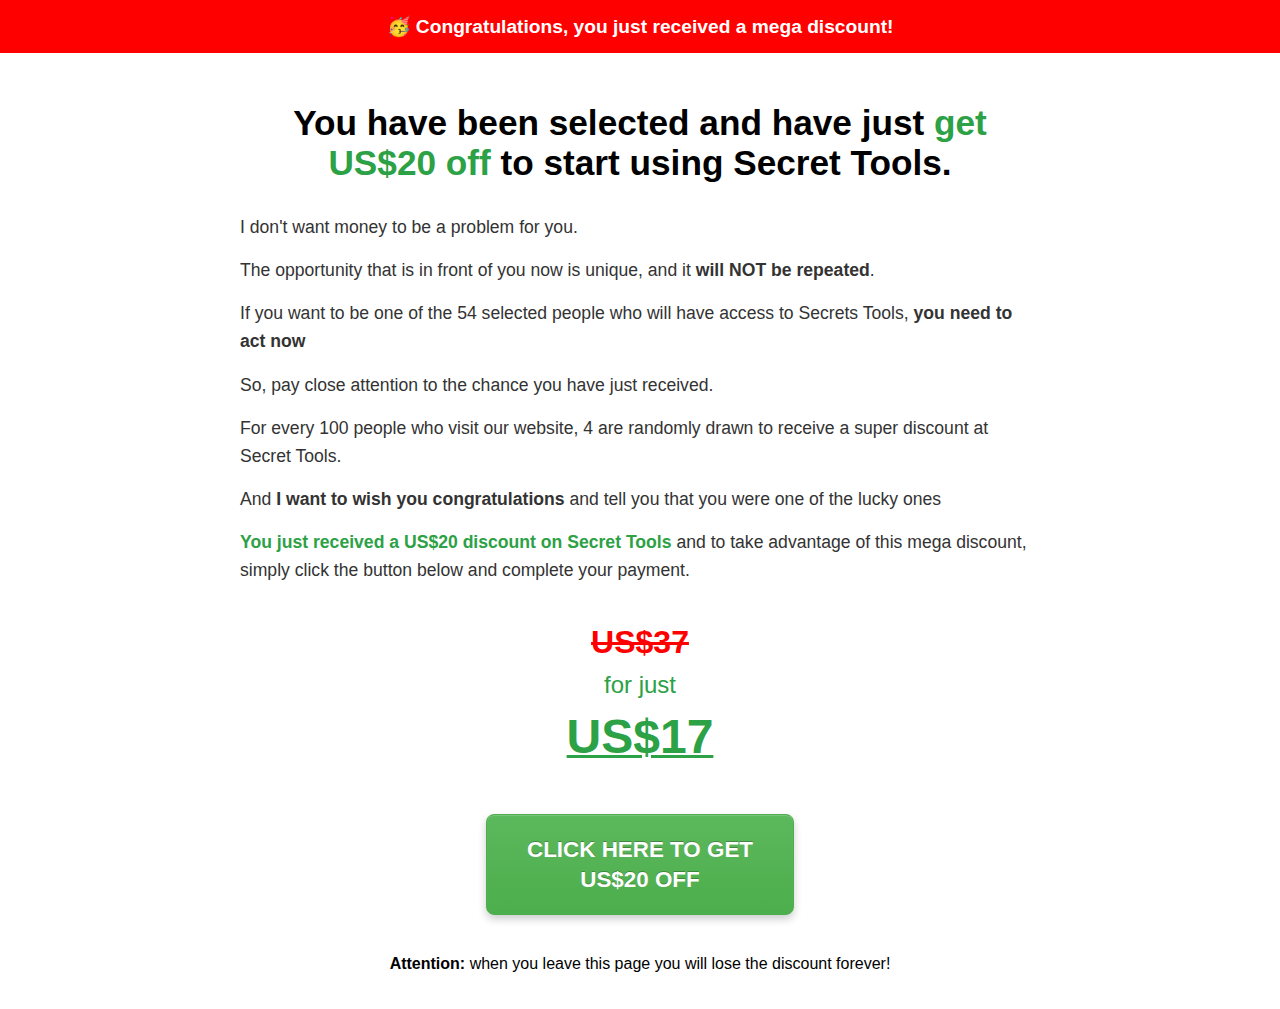
<file: public/back/index.html>
<!DOCTYPE html>
<html lang="pt-BR">
<head>
    <meta charset="UTF-8">
    <meta name="viewport" content="width=device-width, initial-scale=1.0">
    <title>Congratulations!</title>
    <style>
        /* Resets basicos e configuração da fonte */
        body, html {
            margin: 0;
            padding: 0;
            font-family: Arial, Helvetica, sans-serif;
            background-color: #ffffff;
            color: #333;
        }

        /* Barra vermelha do topo */
        .header-bar {
            background-color: #ff0000;
            color: #ffffff;
            text-align: center;
            padding: 15px 10px;
            font-size: 1.2em;
            font-weight: bold;
        }

        /* Container principal para o conteúdo */
        .main-container {
            max-width: 800px;
            margin: 0 auto;
            padding: 20px;
            text-align: center;
        }

        /* Título principal */
        .main-headline {
            font-size: 2.2em;
            font-weight: bold;
            color: #000000;
            margin-top: 30px;
            margin-bottom: 30px;
        }

        /* Estilo para textos em verde */
        .text-green {
            color: #2ca145;
        }
        
        /* Parágrafos de texto */
        .content-text {
            font-size: 1.1em;
            line-height: 1.6;
            color: #333;
            text-align: left; /* Alinhado à esquerda como na imagem */
            margin-bottom: 25px;
        }
        
        .content-text p {
            margin: 15px 0;
        }

        /* Seção de preço */
        .price-section {
            margin-top: 40px;
            margin-bottom: 30px;
        }
        
        .price-original {
            color: #ff0000;
            font-size: 2em;
            font-weight: bold;
            text-decoration: line-through;
        }
        
        .price-for-just {
            color: #2ca145;
            font-size: 1.5em;
            font-weight: normal;
            margin: 10px 0;
        }

        .price-final {
            color: #2ca145;
            font-size: 3em;
            font-weight: bold;
            text-decoration: underline;
            text-decoration-thickness: 3px;
        }

        /* Botão de Call-to-Action */
        .cta-button {
            display: inline-block;
            background: linear-gradient(to bottom, #5cb85c 0%, #4cae4c 100%);
            color: #ffffff;
            padding: 20px 40px;
            border-radius: 8px;
            font-size: 1.4em;
            font-weight: bold;
            text-decoration: none;
            border: 1px solid #4cae4c;
            box-shadow: 0 4px 8px rgba(0, 0, 0, 0.2), inset 0 1px 1px rgba(255, 255, 255, 0.2);
            text-shadow: 0 -1px 0 rgba(0,0,0,0.25);
            line-height: 1.3;
            transition: all 0.2s ease-in-out;
            margin-top: 20px;
        }

        .cta-button:hover {
            background: linear-gradient(to bottom, #6cd96c 0%, #5cbe5c 100%);
            box-shadow: 0 6px 12px rgba(0, 0, 0, 0.3), inset 0 1px 1px rgba(255, 255, 255, 0.3);
            transform: translateY(-2px);
        }
        
        .cta-button:active {
            transform: translateY(1px);
            box-shadow: 0 2px 4px rgba(0, 0, 0, 0.2);
        }

        /* Texto de atenção no rodapé */
        .attention-text {
            margin-top: 40px;
            font-size: 1em;
            font-weight: normal;
            color: #000000;
        }
        
        /* Ajustes para telas menores */
        @media (max-width: 600px) {
            .main-headline {
                font-size: 1.8em;
            }
            .price-final {
                font-size: 2.5em;
            }
            .cta-button {
                font-size: 1.2em;
                padding: 15px 30px;
            }
        }

    </style>
</head>
<body>

    <header class="header-bar">
        🥳 Congratulations, you just received a mega discount!
    </header>

    <main class="main-container">
        <h1 class="main-headline">
            You have been selected and have just <span class="text-green">get US$20 off</span> to start using Secret Tools.
        </h1>

        <div class="content-text">
            <p>I don't want money to be a problem for you.</p>
            <p>The opportunity that is in front of you now is unique, and it <b>will NOT be repeated</b>.</p>
            <p>If you want to be one of the 54 selected people who will have access to Secrets Tools, <b>you need to act now</b></p>
            <p>So, pay close attention to the chance you have just received.</p>
            <p>For every 100 people who visit our website, 4 are randomly drawn to receive a super discount at Secret Tools.</p>
            <p>And <b>I want to wish you congratulations</b> and tell you that you were one of the lucky ones</p>
            <p><b class="text-green">You just received a US$20 discount on Secret Tools</b> and to take advantage of this mega discount, simply click the button below and complete your payment.</p>
        </div>

        <div class="price-section">
            <div class="price-original">US$37</div>
            <div class="price-for-just">for just</div>
            <div class="price-final">US$17</div>
        </div>

        <a href="https://pay.hotmart.com/W101928984X?off=u13dqvp4" class="cta-button">
            CLICK HERE TO GET<br>US$20 OFF
        </a>

        <p class="attention-text">
            <b>Attention:</b> when you leave this page you will lose the discount forever!
        </p>

    </main>

</body>
</html>
</file>
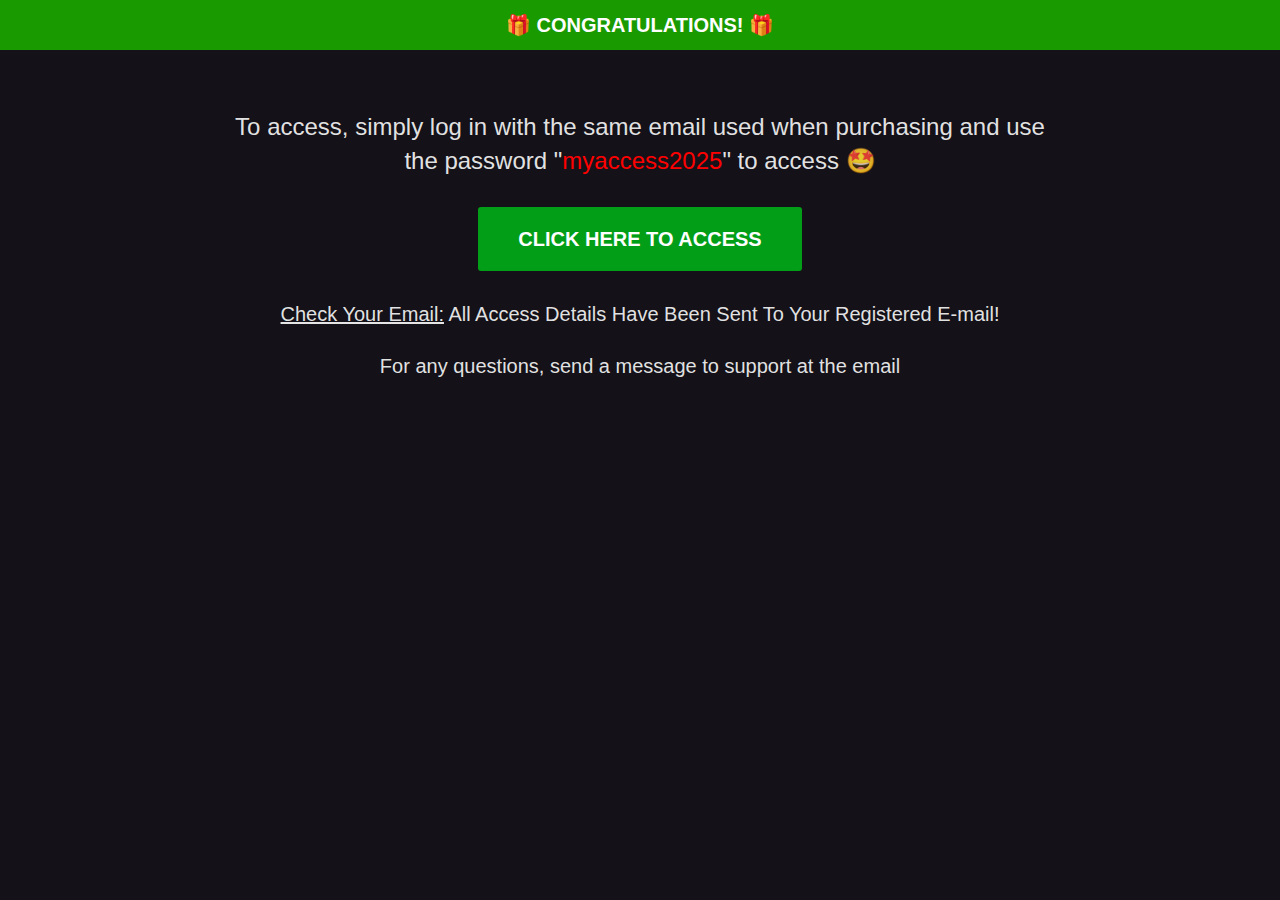
<file: public/tk/index.html>
<!DOCTYPE html><html lang="pt-PT"><head>
	<meta charset="UTF-8">
			<title>English – Thank You – My Blog</title>
		<meta name="viewport" content="width=device-width, initial-scale=1">
<meta name="robots" content="noindex, nofollow">
	<style>img:is([sizes="auto" i], [sizes^="auto," i]) { contain-intrinsic-size: 3000px 1500px }</style>
	<script async="" src="js/gtm.js"></script><script async="" src="js/fbevents.js"></script><script async="" src="https://www.clarity.ms/tag/rm1zwx4w0y?ref=wordpress"></script><script type="application/javascript" id="pys-version-script">console.log('PixelYourSite Free version 10.2.1');</script>
<title>English – Thank You – My Blog</title>
<link rel="alternate" type="application/rss+xml" title="My Blog » Feed" href="https://youtubwr.com/feed/">
<link rel="alternate" type="application/rss+xml" title="My Blog » Feed de comentários" href="https://youtubwr.com/comments/feed/">
<script>
window._wpemojiSettings = {"baseUrl":"https:\/\/s.w.org\/images\/core\/emoji\/15.1.0\/72x72\/","ext":".png","svgUrl":"https:\/\/s.w.org\/images\/core\/emoji\/15.1.0\/svg\/","svgExt":".svg","source":{"concatemoji":"https:\/\/youtubwr.com\/wp-includes\/js\/wp-emoji-release.min.js?ver=6.8.1"}};
/*! This file is auto-generated */
!function(i,n){var o,s,e;function c(e){try{var t={supportTests:e,timestamp:(new Date).valueOf()};sessionStorage.setItem(o,JSON.stringify(t))}catch(e){}}function p(e,t,n){e.clearRect(0,0,e.canvas.width,e.canvas.height),e.fillText(t,0,0);var t=new Uint32Array(e.getImageData(0,0,e.canvas.width,e.canvas.height).data),r=(e.clearRect(0,0,e.canvas.width,e.canvas.height),e.fillText(n,0,0),new Uint32Array(e.getImageData(0,0,e.canvas.width,e.canvas.height).data));return t.every(function(e,t){return e===r[t]})}function u(e,t,n){switch(t){case"flag":return n(e,"\ud83c\udff3\ufe0f\u200d\u26a7\ufe0f","\ud83c\udff3\ufe0f\u200b\u26a7\ufe0f")?!1:!n(e,"\ud83c\uddfa\ud83c\uddf3","\ud83c\uddfa\u200b\ud83c\uddf3")&&!n(e,"\ud83c\udff4\udb40\udc67\udb40\udc62\udb40\udc65\udb40\udc6e\udb40\udc67\udb40\udc7f","\ud83c\udff4\u200b\udb40\udc67\u200b\udb40\udc62\u200b\udb40\udc65\u200b\udb40\udc6e\u200b\udb40\udc67\u200b\udb40\udc7f");case"emoji":return!n(e,"\ud83d\udc26\u200d\ud83d\udd25","\ud83d\udc26\u200b\ud83d\udd25")}return!1}function f(e,t,n){var r="undefined"!=typeof WorkerGlobalScope&&self instanceof WorkerGlobalScope?new OffscreenCanvas(300,150):i.createElement("canvas"),a=r.getContext("2d",{willReadFrequently:!0}),o=(a.textBaseline="top",a.font="600 32px Arial",{});return e.forEach(function(e){o[e]=t(a,e,n)}),o}function t(e){var t=i.createElement("script");t.src=e,t.defer=!0,i.head.appendChild(t)}"undefined"!=typeof Promise&&(o="wpEmojiSettingsSupports",s=["flag","emoji"],n.supports={everything:!0,everythingExceptFlag:!0},e=new Promise(function(e){i.addEventListener("DOMContentLoaded",e,{once:!0})}),new Promise(function(t){var n=function(){try{var e=JSON.parse(sessionStorage.getItem(o));if("object"==typeof e&&"number"==typeof e.timestamp&&(new Date).valueOf()<e.timestamp+604800&&"object"==typeof e.supportTests)return e.supportTests}catch(e){}return null}();if(!n){if("undefined"!=typeof Worker&&"undefined"!=typeof OffscreenCanvas&&"undefined"!=typeof URL&&URL.createObjectURL&&"undefined"!=typeof Blob)try{var e="postMessage("+f.toString()+"("+[JSON.stringify(s),u.toString(),p.toString()].join(",")+"));",r=new Blob([e],{type:"text/javascript"}),a=new Worker(URL.createObjectURL(r),{name:"wpTestEmojiSupports"});return void(a.onmessage=function(e){c(n=e.data),a.terminate(),t(n)})}catch(e){}c(n=f(s,u,p))}t(n)}).then(function(e){for(var t in e)n.supports[t]=e[t],n.supports.everything=n.supports.everything&&n.supports[t],"flag"!==t&&(n.supports.everythingExceptFlag=n.supports.everythingExceptFlag&&n.supports[t]);n.supports.everythingExceptFlag=n.supports.everythingExceptFlag&&!n.supports.flag,n.DOMReady=!1,n.readyCallback=function(){n.DOMReady=!0}}).then(function(){return e}).then(function(){var e;n.supports.everything||(n.readyCallback(),(e=n.source||{}).concatemoji?t(e.concatemoji):e.wpemoji&&e.twemoji&&(t(e.twemoji),t(e.wpemoji)))}))}((window,document),window._wpemojiSettings);
</script>
<style id="wp-emoji-styles-inline-css">

	img.wp-smiley, img.emoji {
		display: inline !important;
		border: none !important;
		box-shadow: none !important;
		height: 1em !important;
		width: 1em !important;
		margin: 0 0.07em !important;
		vertical-align: -0.1em !important;
		background: none !important;
		padding: 0 !important;
	}
</style>
<style id="wp-block-library-inline-css">
:root{--wp-admin-theme-color:#007cba;--wp-admin-theme-color--rgb:0,124,186;--wp-admin-theme-color-darker-10:#006ba1;--wp-admin-theme-color-darker-10--rgb:0,107,161;--wp-admin-theme-color-darker-20:#005a87;--wp-admin-theme-color-darker-20--rgb:0,90,135;--wp-admin-border-width-focus:2px;--wp-block-synced-color:#7a00df;--wp-block-synced-color--rgb:122,0,223;--wp-bound-block-color:var(--wp-block-synced-color)}@media (min-resolution:192dpi){:root{--wp-admin-border-width-focus:1.5px}}.wp-element-button{cursor:pointer}:root{--wp--preset--font-size--normal:16px;--wp--preset--font-size--huge:42px}:root .has-very-light-gray-background-color{background-color:#eee}:root .has-very-dark-gray-background-color{background-color:#313131}:root .has-very-light-gray-color{color:#eee}:root .has-very-dark-gray-color{color:#313131}:root .has-vivid-green-cyan-to-vivid-cyan-blue-gradient-background{background:linear-gradient(135deg,#00d084,#0693e3)}:root .has-purple-crush-gradient-background{background:linear-gradient(135deg,#34e2e4,#4721fb 50%,#ab1dfe)}:root .has-hazy-dawn-gradient-background{background:linear-gradient(135deg,#faaca8,#dad0ec)}:root .has-subdued-olive-gradient-background{background:linear-gradient(135deg,#fafae1,#67a671)}:root .has-atomic-cream-gradient-background{background:linear-gradient(135deg,#fdd79a,#004a59)}:root .has-nightshade-gradient-background{background:linear-gradient(135deg,#330968,#31cdcf)}:root .has-midnight-gradient-background{background:linear-gradient(135deg,#020381,#2874fc)}.has-regular-font-size{font-size:1em}.has-larger-font-size{font-size:2.625em}.has-normal-font-size{font-size:var(--wp--preset--font-size--normal)}.has-huge-font-size{font-size:var(--wp--preset--font-size--huge)}.has-text-align-center{text-align:center}.has-text-align-left{text-align:left}.has-text-align-right{text-align:right}#end-resizable-editor-section{display:none}.aligncenter{clear:both}.items-justified-left{justify-content:flex-start}.items-justified-center{justify-content:center}.items-justified-right{justify-content:flex-end}.items-justified-space-between{justify-content:space-between}.screen-reader-text{border:0;clip-path:inset(50%);height:1px;margin:-1px;overflow:hidden;padding:0;position:absolute;width:1px;word-wrap:normal!important}.screen-reader-text:focus{background-color:#ddd;clip-path:none;color:#444;display:block;font-size:1em;height:auto;left:5px;line-height:normal;padding:15px 23px 14px;text-decoration:none;top:5px;width:auto;z-index:100000}html :where(.has-border-color){border-style:solid}html :where([style*=border-top-color]){border-top-style:solid}html :where([style*=border-right-color]){border-right-style:solid}html :where([style*=border-bottom-color]){border-bottom-style:solid}html :where([style*=border-left-color]){border-left-style:solid}html :where([style*=border-width]){border-style:solid}html :where([style*=border-top-width]){border-top-style:solid}html :where([style*=border-right-width]){border-right-style:solid}html :where([style*=border-bottom-width]){border-bottom-style:solid}html :where([style*=border-left-width]){border-left-style:solid}html :where(img[class*=wp-image-]){height:auto;max-width:100%}:where(figure){margin:0 0 1em}html :where(.is-position-sticky){--wp-admin--admin-bar--position-offset:var(--wp-admin--admin-bar--height,0px)}@media screen and (max-width:600px){html :where(.is-position-sticky){--wp-admin--admin-bar--position-offset:0px}}
</style>
<style id="global-styles-inline-css">
:root{--wp--preset--aspect-ratio--square: 1;--wp--preset--aspect-ratio--4-3: 4/3;--wp--preset--aspect-ratio--3-4: 3/4;--wp--preset--aspect-ratio--3-2: 3/2;--wp--preset--aspect-ratio--2-3: 2/3;--wp--preset--aspect-ratio--16-9: 16/9;--wp--preset--aspect-ratio--9-16: 9/16;--wp--preset--color--black: #000000;--wp--preset--color--cyan-bluish-gray: #abb8c3;--wp--preset--color--white: #ffffff;--wp--preset--color--pale-pink: #f78da7;--wp--preset--color--vivid-red: #cf2e2e;--wp--preset--color--luminous-vivid-orange: #ff6900;--wp--preset--color--luminous-vivid-amber: #fcb900;--wp--preset--color--light-green-cyan: #7bdcb5;--wp--preset--color--vivid-green-cyan: #00d084;--wp--preset--color--pale-cyan-blue: #8ed1fc;--wp--preset--color--vivid-cyan-blue: #0693e3;--wp--preset--color--vivid-purple: #9b51e0;--wp--preset--color--base: #f9f9f9;--wp--preset--color--base-2: #ffffff;--wp--preset--color--contrast: #111111;--wp--preset--color--contrast-2: #636363;--wp--preset--color--contrast-3: #A4A4A4;--wp--preset--color--accent: #cfcabe;--wp--preset--color--accent-2: #c2a990;--wp--preset--color--accent-3: #d8613c;--wp--preset--color--accent-4: #b1c5a4;--wp--preset--color--accent-5: #b5bdbc;--wp--preset--gradient--vivid-cyan-blue-to-vivid-purple: linear-gradient(135deg,rgba(6,147,227,1) 0%,rgb(155,81,224) 100%);--wp--preset--gradient--light-green-cyan-to-vivid-green-cyan: linear-gradient(135deg,rgb(122,220,180) 0%,rgb(0,208,130) 100%);--wp--preset--gradient--luminous-vivid-amber-to-luminous-vivid-orange: linear-gradient(135deg,rgba(252,185,0,1) 0%,rgba(255,105,0,1) 100%);--wp--preset--gradient--luminous-vivid-orange-to-vivid-red: linear-gradient(135deg,rgba(255,105,0,1) 0%,rgb(207,46,46) 100%);--wp--preset--gradient--very-light-gray-to-cyan-bluish-gray: linear-gradient(135deg,rgb(238,238,238) 0%,rgb(169,184,195) 100%);--wp--preset--gradient--cool-to-warm-spectrum: linear-gradient(135deg,rgb(74,234,220) 0%,rgb(151,120,209) 20%,rgb(207,42,186) 40%,rgb(238,44,130) 60%,rgb(251,105,98) 80%,rgb(254,248,76) 100%);--wp--preset--gradient--blush-light-purple: linear-gradient(135deg,rgb(255,206,236) 0%,rgb(152,150,240) 100%);--wp--preset--gradient--blush-bordeaux: linear-gradient(135deg,rgb(254,205,165) 0%,rgb(254,45,45) 50%,rgb(107,0,62) 100%);--wp--preset--gradient--luminous-dusk: linear-gradient(135deg,rgb(255,203,112) 0%,rgb(199,81,192) 50%,rgb(65,88,208) 100%);--wp--preset--gradient--pale-ocean: linear-gradient(135deg,rgb(255,245,203) 0%,rgb(182,227,212) 50%,rgb(51,167,181) 100%);--wp--preset--gradient--electric-grass: linear-gradient(135deg,rgb(202,248,128) 0%,rgb(113,206,126) 100%);--wp--preset--gradient--midnight: linear-gradient(135deg,rgb(2,3,129) 0%,rgb(40,116,252) 100%);--wp--preset--gradient--gradient-1: linear-gradient(to bottom, #cfcabe 0%, #F9F9F9 100%);--wp--preset--gradient--gradient-2: linear-gradient(to bottom, #C2A990 0%, #F9F9F9 100%);--wp--preset--gradient--gradient-3: linear-gradient(to bottom, #D8613C 0%, #F9F9F9 100%);--wp--preset--gradient--gradient-4: linear-gradient(to bottom, #B1C5A4 0%, #F9F9F9 100%);--wp--preset--gradient--gradient-5: linear-gradient(to bottom, #B5BDBC 0%, #F9F9F9 100%);--wp--preset--gradient--gradient-6: linear-gradient(to bottom, #A4A4A4 0%, #F9F9F9 100%);--wp--preset--gradient--gradient-7: linear-gradient(to bottom, #cfcabe 50%, #F9F9F9 50%);--wp--preset--gradient--gradient-8: linear-gradient(to bottom, #C2A990 50%, #F9F9F9 50%);--wp--preset--gradient--gradient-9: linear-gradient(to bottom, #D8613C 50%, #F9F9F9 50%);--wp--preset--gradient--gradient-10: linear-gradient(to bottom, #B1C5A4 50%, #F9F9F9 50%);--wp--preset--gradient--gradient-11: linear-gradient(to bottom, #B5BDBC 50%, #F9F9F9 50%);--wp--preset--gradient--gradient-12: linear-gradient(to bottom, #A4A4A4 50%, #F9F9F9 50%);--wp--preset--font-size--small: 0.9rem;--wp--preset--font-size--medium: 1.05rem;--wp--preset--font-size--large: clamp(1.39rem, 1.39rem + ((1vw - 0.2rem) * 0.767), 1.85rem);--wp--preset--font-size--x-large: clamp(1.85rem, 1.85rem + ((1vw - 0.2rem) * 1.083), 2.5rem);--wp--preset--font-size--xx-large: clamp(2.5rem, 2.5rem + ((1vw - 0.2rem) * 1.283), 3.27rem);--wp--preset--font-family--body: "Inter", sans-serif;--wp--preset--font-family--heading: Cardo;--wp--preset--font-family--system-sans-serif: -apple-system, BlinkMacSystemFont, avenir next, avenir, segoe ui, helvetica neue, helvetica, Cantarell, Ubuntu, roboto, noto, arial, sans-serif;--wp--preset--font-family--system-serif: Iowan Old Style, Apple Garamond, Baskerville, Times New Roman, Droid Serif, Times, Source Serif Pro, serif, Apple Color Emoji, Segoe UI Emoji, Segoe UI Symbol;--wp--preset--spacing--20: min(1.5rem, 2vw);--wp--preset--spacing--30: min(2.5rem, 3vw);--wp--preset--spacing--40: min(4rem, 5vw);--wp--preset--spacing--50: min(6.5rem, 8vw);--wp--preset--spacing--60: min(10.5rem, 13vw);--wp--preset--spacing--70: 3.38rem;--wp--preset--spacing--80: 5.06rem;--wp--preset--spacing--10: 1rem;--wp--preset--shadow--natural: 6px 6px 9px rgba(0, 0, 0, 0.2);--wp--preset--shadow--deep: 12px 12px 50px rgba(0, 0, 0, 0.4);--wp--preset--shadow--sharp: 6px 6px 0px rgba(0, 0, 0, 0.2);--wp--preset--shadow--outlined: 6px 6px 0px -3px rgba(255, 255, 255, 1), 6px 6px rgba(0, 0, 0, 1);--wp--preset--shadow--crisp: 6px 6px 0px rgba(0, 0, 0, 1);}:root { --wp--style--global--content-size: 620px;--wp--style--global--wide-size: 1280px; }:where(body) { margin: 0; }.wp-site-blocks { padding-top: var(--wp--style--root--padding-top); padding-bottom: var(--wp--style--root--padding-bottom); }.has-global-padding { padding-right: var(--wp--style--root--padding-right); padding-left: var(--wp--style--root--padding-left); }.has-global-padding > .alignfull { margin-right: calc(var(--wp--style--root--padding-right) * -1); margin-left: calc(var(--wp--style--root--padding-left) * -1); }.has-global-padding :where(:not(.alignfull.is-layout-flow) > .has-global-padding:not(.wp-block-block, .alignfull)) { padding-right: 0; padding-left: 0; }.has-global-padding :where(:not(.alignfull.is-layout-flow) > .has-global-padding:not(.wp-block-block, .alignfull)) > .alignfull { margin-left: 0; margin-right: 0; }.wp-site-blocks > .alignleft { float: left; margin-right: 2em; }.wp-site-blocks > .alignright { float: right; margin-left: 2em; }.wp-site-blocks > .aligncenter { justify-content: center; margin-left: auto; margin-right: auto; }:where(.wp-site-blocks) > * { margin-block-start: 1.2rem; margin-block-end: 0; }:where(.wp-site-blocks) > :first-child { margin-block-start: 0; }:where(.wp-site-blocks) > :last-child { margin-block-end: 0; }:root { --wp--style--block-gap: 1.2rem; }:root :where(.is-layout-flow) > :first-child{margin-block-start: 0;}:root :where(.is-layout-flow) > :last-child{margin-block-end: 0;}:root :where(.is-layout-flow) > *{margin-block-start: 1.2rem;margin-block-end: 0;}:root :where(.is-layout-constrained) > :first-child{margin-block-start: 0;}:root :where(.is-layout-constrained) > :last-child{margin-block-end: 0;}:root :where(.is-layout-constrained) > *{margin-block-start: 1.2rem;margin-block-end: 0;}:root :where(.is-layout-flex){gap: 1.2rem;}:root :where(.is-layout-grid){gap: 1.2rem;}.is-layout-flow > .alignleft{float: left;margin-inline-start: 0;margin-inline-end: 2em;}.is-layout-flow > .alignright{float: right;margin-inline-start: 2em;margin-inline-end: 0;}.is-layout-flow > .aligncenter{margin-left: auto !important;margin-right: auto !important;}.is-layout-constrained > .alignleft{float: left;margin-inline-start: 0;margin-inline-end: 2em;}.is-layout-constrained > .alignright{float: right;margin-inline-start: 2em;margin-inline-end: 0;}.is-layout-constrained > .aligncenter{margin-left: auto !important;margin-right: auto !important;}.is-layout-constrained > :where(:not(.alignleft):not(.alignright):not(.alignfull)){max-width: var(--wp--style--global--content-size);margin-left: auto !important;margin-right: auto !important;}.is-layout-constrained > .alignwide{max-width: var(--wp--style--global--wide-size);}body .is-layout-flex{display: flex;}.is-layout-flex{flex-wrap: wrap;align-items: center;}.is-layout-flex > :is(*, div){margin: 0;}body .is-layout-grid{display: grid;}.is-layout-grid > :is(*, div){margin: 0;}body{background-color: var(--wp--preset--color--base);color: var(--wp--preset--color--contrast);font-family: var(--wp--preset--font-family--body);font-size: var(--wp--preset--font-size--medium);font-style: normal;font-weight: 400;line-height: 1.55;--wp--style--root--padding-top: 0px;--wp--style--root--padding-right: var(--wp--preset--spacing--50);--wp--style--root--padding-bottom: 0px;--wp--style--root--padding-left: var(--wp--preset--spacing--50);}a:where(:not(.wp-element-button)){color: var(--wp--preset--color--contrast);text-decoration: underline;}:root :where(a:where(:not(.wp-element-button)):hover){text-decoration: none;}h1, h2, h3, h4, h5, h6{color: var(--wp--preset--color--contrast);font-family: var(--wp--preset--font-family--heading);font-weight: 400;line-height: 1.2;}h1{font-size: var(--wp--preset--font-size--xx-large);line-height: 1.15;}h2{font-size: var(--wp--preset--font-size--x-large);}h3{font-size: var(--wp--preset--font-size--large);}h4{font-size: clamp(1.1rem, 1.1rem + ((1vw - 0.2rem) * 0.767), 1.5rem);}h5{font-size: var(--wp--preset--font-size--medium);}h6{font-size: var(--wp--preset--font-size--small);}:root :where(.wp-element-button, .wp-block-button__link){background-color: var(--wp--preset--color--contrast);border-radius: .33rem;border-color: var(--wp--preset--color--contrast);border-width: 0;color: var(--wp--preset--color--base);font-family: inherit;font-size: var(--wp--preset--font-size--small);font-style: normal;font-weight: 500;line-height: inherit;padding-top: 0.6rem;padding-right: 1rem;padding-bottom: 0.6rem;padding-left: 1rem;text-decoration: none;}:root :where(.wp-element-button:hover, .wp-block-button__link:hover){background-color: var(--wp--preset--color--contrast-2);border-color: var(--wp--preset--color--contrast-2);color: var(--wp--preset--color--base);}:root :where(.wp-element-button:focus, .wp-block-button__link:focus){background-color: var(--wp--preset--color--contrast-2);border-color: var(--wp--preset--color--contrast-2);color: var(--wp--preset--color--base);outline-color: var(--wp--preset--color--contrast);outline-offset: 2px;outline-style: dotted;outline-width: 1px;}:root :where(.wp-element-button:active, .wp-block-button__link:active){background-color: var(--wp--preset--color--contrast);color: var(--wp--preset--color--base);}:root :where(.wp-element-caption, .wp-block-audio figcaption, .wp-block-embed figcaption, .wp-block-gallery figcaption, .wp-block-image figcaption, .wp-block-table figcaption, .wp-block-video figcaption){color: var(--wp--preset--color--contrast-2);font-family: var(--wp--preset--font-family--body);font-size: 0.8rem;}.has-black-color{color: var(--wp--preset--color--black) !important;}.has-cyan-bluish-gray-color{color: var(--wp--preset--color--cyan-bluish-gray) !important;}.has-white-color{color: var(--wp--preset--color--white) !important;}.has-pale-pink-color{color: var(--wp--preset--color--pale-pink) !important;}.has-vivid-red-color{color: var(--wp--preset--color--vivid-red) !important;}.has-luminous-vivid-orange-color{color: var(--wp--preset--color--luminous-vivid-orange) !important;}.has-luminous-vivid-amber-color{color: var(--wp--preset--color--luminous-vivid-amber) !important;}.has-light-green-cyan-color{color: var(--wp--preset--color--light-green-cyan) !important;}.has-vivid-green-cyan-color{color: var(--wp--preset--color--vivid-green-cyan) !important;}.has-pale-cyan-blue-color{color: var(--wp--preset--color--pale-cyan-blue) !important;}.has-vivid-cyan-blue-color{color: var(--wp--preset--color--vivid-cyan-blue) !important;}.has-vivid-purple-color{color: var(--wp--preset--color--vivid-purple) !important;}.has-base-color{color: var(--wp--preset--color--base) !important;}.has-base-2-color{color: var(--wp--preset--color--base-2) !important;}.has-contrast-color{color: var(--wp--preset--color--contrast) !important;}.has-contrast-2-color{color: var(--wp--preset--color--contrast-2) !important;}.has-contrast-3-color{color: var(--wp--preset--color--contrast-3) !important;}.has-accent-color{color: var(--wp--preset--color--accent) !important;}.has-accent-2-color{color: var(--wp--preset--color--accent-2) !important;}.has-accent-3-color{color: var(--wp--preset--color--accent-3) !important;}.has-accent-4-color{color: var(--wp--preset--color--accent-4) !important;}.has-accent-5-color{color: var(--wp--preset--color--accent-5) !important;}.has-black-background-color{background-color: var(--wp--preset--color--black) !important;}.has-cyan-bluish-gray-background-color{background-color: var(--wp--preset--color--cyan-bluish-gray) !important;}.has-white-background-color{background-color: var(--wp--preset--color--white) !important;}.has-pale-pink-background-color{background-color: var(--wp--preset--color--pale-pink) !important;}.has-vivid-red-background-color{background-color: var(--wp--preset--color--vivid-red) !important;}.has-luminous-vivid-orange-background-color{background-color: var(--wp--preset--color--luminous-vivid-orange) !important;}.has-luminous-vivid-amber-background-color{background-color: var(--wp--preset--color--luminous-vivid-amber) !important;}.has-light-green-cyan-background-color{background-color: var(--wp--preset--color--light-green-cyan) !important;}.has-vivid-green-cyan-background-color{background-color: var(--wp--preset--color--vivid-green-cyan) !important;}.has-pale-cyan-blue-background-color{background-color: var(--wp--preset--color--pale-cyan-blue) !important;}.has-vivid-cyan-blue-background-color{background-color: var(--wp--preset--color--vivid-cyan-blue) !important;}.has-vivid-purple-background-color{background-color: var(--wp--preset--color--vivid-purple) !important;}.has-base-background-color{background-color: var(--wp--preset--color--base) !important;}.has-base-2-background-color{background-color: var(--wp--preset--color--base-2) !important;}.has-contrast-background-color{background-color: var(--wp--preset--color--contrast) !important;}.has-contrast-2-background-color{background-color: var(--wp--preset--color--contrast-2) !important;}.has-contrast-3-background-color{background-color: var(--wp--preset--color--contrast-3) !important;}.has-accent-background-color{background-color: var(--wp--preset--color--accent) !important;}.has-accent-2-background-color{background-color: var(--wp--preset--color--accent-2) !important;}.has-accent-3-background-color{background-color: var(--wp--preset--color--accent-3) !important;}.has-accent-4-background-color{background-color: var(--wp--preset--color--accent-4) !important;}.has-accent-5-background-color{background-color: var(--wp--preset--color--accent-5) !important;}.has-black-border-color{border-color: var(--wp--preset--color--black) !important;}.has-cyan-bluish-gray-border-color{border-color: var(--wp--preset--color--cyan-bluish-gray) !important;}.has-white-border-color{border-color: var(--wp--preset--color--white) !important;}.has-pale-pink-border-color{border-color: var(--wp--preset--color--pale-pink) !important;}.has-vivid-red-border-color{border-color: var(--wp--preset--color--vivid-red) !important;}.has-luminous-vivid-orange-border-color{border-color: var(--wp--preset--color--luminous-vivid-orange) !important;}.has-luminous-vivid-amber-border-color{border-color: var(--wp--preset--color--luminous-vivid-amber) !important;}.has-light-green-cyan-border-color{border-color: var(--wp--preset--color--light-green-cyan) !important;}.has-vivid-green-cyan-border-color{border-color: var(--wp--preset--color--vivid-green-cyan) !important;}.has-pale-cyan-blue-border-color{border-color: var(--wp--preset--color--pale-cyan-blue) !important;}.has-vivid-cyan-blue-border-color{border-color: var(--wp--preset--color--vivid-cyan-blue) !important;}.has-vivid-purple-border-color{border-color: var(--wp--preset--color--vivid-purple) !important;}.has-base-border-color{border-color: var(--wp--preset--color--base) !important;}.has-base-2-border-color{border-color: var(--wp--preset--color--base-2) !important;}.has-contrast-border-color{border-color: var(--wp--preset--color--contrast) !important;}.has-contrast-2-border-color{border-color: var(--wp--preset--color--contrast-2) !important;}.has-contrast-3-border-color{border-color: var(--wp--preset--color--contrast-3) !important;}.has-accent-border-color{border-color: var(--wp--preset--color--accent) !important;}.has-accent-2-border-color{border-color: var(--wp--preset--color--accent-2) !important;}.has-accent-3-border-color{border-color: var(--wp--preset--color--accent-3) !important;}.has-accent-4-border-color{border-color: var(--wp--preset--color--accent-4) !important;}.has-accent-5-border-color{border-color: var(--wp--preset--color--accent-5) !important;}.has-vivid-cyan-blue-to-vivid-purple-gradient-background{background: var(--wp--preset--gradient--vivid-cyan-blue-to-vivid-purple) !important;}.has-light-green-cyan-to-vivid-green-cyan-gradient-background{background: var(--wp--preset--gradient--light-green-cyan-to-vivid-green-cyan) !important;}.has-luminous-vivid-amber-to-luminous-vivid-orange-gradient-background{background: var(--wp--preset--gradient--luminous-vivid-amber-to-luminous-vivid-orange) !important;}.has-luminous-vivid-orange-to-vivid-red-gradient-background{background: var(--wp--preset--gradient--luminous-vivid-orange-to-vivid-red) !important;}.has-very-light-gray-to-cyan-bluish-gray-gradient-background{background: var(--wp--preset--gradient--very-light-gray-to-cyan-bluish-gray) !important;}.has-cool-to-warm-spectrum-gradient-background{background: var(--wp--preset--gradient--cool-to-warm-spectrum) !important;}.has-blush-light-purple-gradient-background{background: var(--wp--preset--gradient--blush-light-purple) !important;}.has-blush-bordeaux-gradient-background{background: var(--wp--preset--gradient--blush-bordeaux) !important;}.has-luminous-dusk-gradient-background{background: var(--wp--preset--gradient--luminous-dusk) !important;}.has-pale-ocean-gradient-background{background: var(--wp--preset--gradient--pale-ocean) !important;}.has-electric-grass-gradient-background{background: var(--wp--preset--gradient--electric-grass) !important;}.has-midnight-gradient-background{background: var(--wp--preset--gradient--midnight) !important;}.has-gradient-1-gradient-background{background: var(--wp--preset--gradient--gradient-1) !important;}.has-gradient-2-gradient-background{background: var(--wp--preset--gradient--gradient-2) !important;}.has-gradient-3-gradient-background{background: var(--wp--preset--gradient--gradient-3) !important;}.has-gradient-4-gradient-background{background: var(--wp--preset--gradient--gradient-4) !important;}.has-gradient-5-gradient-background{background: var(--wp--preset--gradient--gradient-5) !important;}.has-gradient-6-gradient-background{background: var(--wp--preset--gradient--gradient-6) !important;}.has-gradient-7-gradient-background{background: var(--wp--preset--gradient--gradient-7) !important;}.has-gradient-8-gradient-background{background: var(--wp--preset--gradient--gradient-8) !important;}.has-gradient-9-gradient-background{background: var(--wp--preset--gradient--gradient-9) !important;}.has-gradient-10-gradient-background{background: var(--wp--preset--gradient--gradient-10) !important;}.has-gradient-11-gradient-background{background: var(--wp--preset--gradient--gradient-11) !important;}.has-gradient-12-gradient-background{background: var(--wp--preset--gradient--gradient-12) !important;}.has-small-font-size{font-size: var(--wp--preset--font-size--small) !important;}.has-medium-font-size{font-size: var(--wp--preset--font-size--medium) !important;}.has-large-font-size{font-size: var(--wp--preset--font-size--large) !important;}.has-x-large-font-size{font-size: var(--wp--preset--font-size--x-large) !important;}.has-xx-large-font-size{font-size: var(--wp--preset--font-size--xx-large) !important;}.has-body-font-family{font-family: var(--wp--preset--font-family--body) !important;}.has-heading-font-family{font-family: var(--wp--preset--font-family--heading) !important;}.has-system-sans-serif-font-family{font-family: var(--wp--preset--font-family--system-sans-serif) !important;}.has-system-serif-font-family{font-family: var(--wp--preset--font-family--system-serif) !important;}
</style>
<style id="wp-block-template-skip-link-inline-css">

		.skip-link.screen-reader-text {
			border: 0;
			clip-path: inset(50%);
			height: 1px;
			margin: -1px;
			overflow: hidden;
			padding: 0;
			position: absolute !important;
			width: 1px;
			word-wrap: normal !important;
		}

		.skip-link.screen-reader-text:focus {
			background-color: #eee;
			clip-path: none;
			color: #444;
			display: block;
			font-size: 1em;
			height: auto;
			left: 5px;
			line-height: normal;
			padding: 15px 23px 14px;
			text-decoration: none;
			top: 5px;
			width: auto;
			z-index: 100000;
		}
</style>
<link rel="stylesheet" id="elementor-frontend-css" href="css/custom-frontend.min.css" media="all">
<style id="elementor-frontend-inline-css">
@-webkit-keyframes ha_fadeIn{0%{opacity:0}to{opacity:1}}@keyframes ha_fadeIn{0%{opacity:0}to{opacity:1}}@-webkit-keyframes ha_zoomIn{0%{opacity:0;-webkit-transform:scale3d(.3,.3,.3);transform:scale3d(.3,.3,.3)}50%{opacity:1}}@keyframes ha_zoomIn{0%{opacity:0;-webkit-transform:scale3d(.3,.3,.3);transform:scale3d(.3,.3,.3)}50%{opacity:1}}@-webkit-keyframes ha_rollIn{0%{opacity:0;-webkit-transform:translate3d(-100%,0,0) rotate3d(0,0,1,-120deg);transform:translate3d(-100%,0,0) rotate3d(0,0,1,-120deg)}to{opacity:1}}@keyframes ha_rollIn{0%{opacity:0;-webkit-transform:translate3d(-100%,0,0) rotate3d(0,0,1,-120deg);transform:translate3d(-100%,0,0) rotate3d(0,0,1,-120deg)}to{opacity:1}}@-webkit-keyframes ha_bounce{0%,20%,53%,to{-webkit-animation-timing-function:cubic-bezier(.215,.61,.355,1);animation-timing-function:cubic-bezier(.215,.61,.355,1)}40%,43%{-webkit-transform:translate3d(0,-30px,0) scaleY(1.1);transform:translate3d(0,-30px,0) scaleY(1.1);-webkit-animation-timing-function:cubic-bezier(.755,.05,.855,.06);animation-timing-function:cubic-bezier(.755,.05,.855,.06)}70%{-webkit-transform:translate3d(0,-15px,0) scaleY(1.05);transform:translate3d(0,-15px,0) scaleY(1.05);-webkit-animation-timing-function:cubic-bezier(.755,.05,.855,.06);animation-timing-function:cubic-bezier(.755,.05,.855,.06)}80%{-webkit-transition-timing-function:cubic-bezier(.215,.61,.355,1);transition-timing-function:cubic-bezier(.215,.61,.355,1);-webkit-transform:translate3d(0,0,0) scaleY(.95);transform:translate3d(0,0,0) scaleY(.95)}90%{-webkit-transform:translate3d(0,-4px,0) scaleY(1.02);transform:translate3d(0,-4px,0) scaleY(1.02)}}@keyframes ha_bounce{0%,20%,53%,to{-webkit-animation-timing-function:cubic-bezier(.215,.61,.355,1);animation-timing-function:cubic-bezier(.215,.61,.355,1)}40%,43%{-webkit-transform:translate3d(0,-30px,0) scaleY(1.1);transform:translate3d(0,-30px,0) scaleY(1.1);-webkit-animation-timing-function:cubic-bezier(.755,.05,.855,.06);animation-timing-function:cubic-bezier(.755,.05,.855,.06)}70%{-webkit-transform:translate3d(0,-15px,0) scaleY(1.05);transform:translate3d(0,-15px,0) scaleY(1.05);-webkit-animation-timing-function:cubic-bezier(.755,.05,.855,.06);animation-timing-function:cubic-bezier(.755,.05,.855,.06)}80%{-webkit-transition-timing-function:cubic-bezier(.215,.61,.355,1);transition-timing-function:cubic-bezier(.215,.61,.355,1);-webkit-transform:translate3d(0,0,0) scaleY(.95);transform:translate3d(0,0,0) scaleY(.95)}90%{-webkit-transform:translate3d(0,-4px,0) scaleY(1.02);transform:translate3d(0,-4px,0) scaleY(1.02)}}@-webkit-keyframes ha_bounceIn{0%,20%,40%,60%,80%,to{-webkit-animation-timing-function:cubic-bezier(.215,.61,.355,1);animation-timing-function:cubic-bezier(.215,.61,.355,1)}0%{opacity:0;-webkit-transform:scale3d(.3,.3,.3);transform:scale3d(.3,.3,.3)}20%{-webkit-transform:scale3d(1.1,1.1,1.1);transform:scale3d(1.1,1.1,1.1)}40%{-webkit-transform:scale3d(.9,.9,.9);transform:scale3d(.9,.9,.9)}60%{opacity:1;-webkit-transform:scale3d(1.03,1.03,1.03);transform:scale3d(1.03,1.03,1.03)}80%{-webkit-transform:scale3d(.97,.97,.97);transform:scale3d(.97,.97,.97)}to{opacity:1}}@keyframes ha_bounceIn{0%,20%,40%,60%,80%,to{-webkit-animation-timing-function:cubic-bezier(.215,.61,.355,1);animation-timing-function:cubic-bezier(.215,.61,.355,1)}0%{opacity:0;-webkit-transform:scale3d(.3,.3,.3);transform:scale3d(.3,.3,.3)}20%{-webkit-transform:scale3d(1.1,1.1,1.1);transform:scale3d(1.1,1.1,1.1)}40%{-webkit-transform:scale3d(.9,.9,.9);transform:scale3d(.9,.9,.9)}60%{opacity:1;-webkit-transform:scale3d(1.03,1.03,1.03);transform:scale3d(1.03,1.03,1.03)}80%{-webkit-transform:scale3d(.97,.97,.97);transform:scale3d(.97,.97,.97)}to{opacity:1}}@-webkit-keyframes ha_flipInX{0%{opacity:0;-webkit-transform:perspective(400px) rotate3d(1,0,0,90deg);transform:perspective(400px) rotate3d(1,0,0,90deg);-webkit-animation-timing-function:ease-in;animation-timing-function:ease-in}40%{-webkit-transform:perspective(400px) rotate3d(1,0,0,-20deg);transform:perspective(400px) rotate3d(1,0,0,-20deg);-webkit-animation-timing-function:ease-in;animation-timing-function:ease-in}60%{opacity:1;-webkit-transform:perspective(400px) rotate3d(1,0,0,10deg);transform:perspective(400px) rotate3d(1,0,0,10deg)}80%{-webkit-transform:perspective(400px) rotate3d(1,0,0,-5deg);transform:perspective(400px) rotate3d(1,0,0,-5deg)}}@keyframes ha_flipInX{0%{opacity:0;-webkit-transform:perspective(400px) rotate3d(1,0,0,90deg);transform:perspective(400px) rotate3d(1,0,0,90deg);-webkit-animation-timing-function:ease-in;animation-timing-function:ease-in}40%{-webkit-transform:perspective(400px) rotate3d(1,0,0,-20deg);transform:perspective(400px) rotate3d(1,0,0,-20deg);-webkit-animation-timing-function:ease-in;animation-timing-function:ease-in}60%{opacity:1;-webkit-transform:perspective(400px) rotate3d(1,0,0,10deg);transform:perspective(400px) rotate3d(1,0,0,10deg)}80%{-webkit-transform:perspective(400px) rotate3d(1,0,0,-5deg);transform:perspective(400px) rotate3d(1,0,0,-5deg)}}@-webkit-keyframes ha_flipInY{0%{opacity:0;-webkit-transform:perspective(400px) rotate3d(0,1,0,90deg);transform:perspective(400px) rotate3d(0,1,0,90deg);-webkit-animation-timing-function:ease-in;animation-timing-function:ease-in}40%{-webkit-transform:perspective(400px) rotate3d(0,1,0,-20deg);transform:perspective(400px) rotate3d(0,1,0,-20deg);-webkit-animation-timing-function:ease-in;animation-timing-function:ease-in}60%{opacity:1;-webkit-transform:perspective(400px) rotate3d(0,1,0,10deg);transform:perspective(400px) rotate3d(0,1,0,10deg)}80%{-webkit-transform:perspective(400px) rotate3d(0,1,0,-5deg);transform:perspective(400px) rotate3d(0,1,0,-5deg)}}@keyframes ha_flipInY{0%{opacity:0;-webkit-transform:perspective(400px) rotate3d(0,1,0,90deg);transform:perspective(400px) rotate3d(0,1,0,90deg);-webkit-animation-timing-function:ease-in;animation-timing-function:ease-in}40%{-webkit-transform:perspective(400px) rotate3d(0,1,0,-20deg);transform:perspective(400px) rotate3d(0,1,0,-20deg);-webkit-animation-timing-function:ease-in;animation-timing-function:ease-in}60%{opacity:1;-webkit-transform:perspective(400px) rotate3d(0,1,0,10deg);transform:perspective(400px) rotate3d(0,1,0,10deg)}80%{-webkit-transform:perspective(400px) rotate3d(0,1,0,-5deg);transform:perspective(400px) rotate3d(0,1,0,-5deg)}}@-webkit-keyframes ha_swing{20%{-webkit-transform:rotate3d(0,0,1,15deg);transform:rotate3d(0,0,1,15deg)}40%{-webkit-transform:rotate3d(0,0,1,-10deg);transform:rotate3d(0,0,1,-10deg)}60%{-webkit-transform:rotate3d(0,0,1,5deg);transform:rotate3d(0,0,1,5deg)}80%{-webkit-transform:rotate3d(0,0,1,-5deg);transform:rotate3d(0,0,1,-5deg)}}@keyframes ha_swing{20%{-webkit-transform:rotate3d(0,0,1,15deg);transform:rotate3d(0,0,1,15deg)}40%{-webkit-transform:rotate3d(0,0,1,-10deg);transform:rotate3d(0,0,1,-10deg)}60%{-webkit-transform:rotate3d(0,0,1,5deg);transform:rotate3d(0,0,1,5deg)}80%{-webkit-transform:rotate3d(0,0,1,-5deg);transform:rotate3d(0,0,1,-5deg)}}@-webkit-keyframes ha_slideInDown{0%{visibility:visible;-webkit-transform:translate3d(0,-100%,0);transform:translate3d(0,-100%,0)}}@keyframes ha_slideInDown{0%{visibility:visible;-webkit-transform:translate3d(0,-100%,0);transform:translate3d(0,-100%,0)}}@-webkit-keyframes ha_slideInUp{0%{visibility:visible;-webkit-transform:translate3d(0,100%,0);transform:translate3d(0,100%,0)}}@keyframes ha_slideInUp{0%{visibility:visible;-webkit-transform:translate3d(0,100%,0);transform:translate3d(0,100%,0)}}@-webkit-keyframes ha_slideInLeft{0%{visibility:visible;-webkit-transform:translate3d(-100%,0,0);transform:translate3d(-100%,0,0)}}@keyframes ha_slideInLeft{0%{visibility:visible;-webkit-transform:translate3d(-100%,0,0);transform:translate3d(-100%,0,0)}}@-webkit-keyframes ha_slideInRight{0%{visibility:visible;-webkit-transform:translate3d(100%,0,0);transform:translate3d(100%,0,0)}}@keyframes ha_slideInRight{0%{visibility:visible;-webkit-transform:translate3d(100%,0,0);transform:translate3d(100%,0,0)}}.ha_fadeIn{-webkit-animation-name:ha_fadeIn;animation-name:ha_fadeIn}.ha_zoomIn{-webkit-animation-name:ha_zoomIn;animation-name:ha_zoomIn}.ha_rollIn{-webkit-animation-name:ha_rollIn;animation-name:ha_rollIn}.ha_bounce{-webkit-transform-origin:center bottom;-ms-transform-origin:center bottom;transform-origin:center bottom;-webkit-animation-name:ha_bounce;animation-name:ha_bounce}.ha_bounceIn{-webkit-animation-name:ha_bounceIn;animation-name:ha_bounceIn;-webkit-animation-duration:.75s;-webkit-animation-duration:calc(var(--animate-duration)*.75);animation-duration:.75s;animation-duration:calc(var(--animate-duration)*.75)}.ha_flipInX,.ha_flipInY{-webkit-animation-name:ha_flipInX;animation-name:ha_flipInX;-webkit-backface-visibility:visible!important;backface-visibility:visible!important}.ha_flipInY{-webkit-animation-name:ha_flipInY;animation-name:ha_flipInY}.ha_swing{-webkit-transform-origin:top center;-ms-transform-origin:top center;transform-origin:top center;-webkit-animation-name:ha_swing;animation-name:ha_swing}.ha_slideInDown{-webkit-animation-name:ha_slideInDown;animation-name:ha_slideInDown}.ha_slideInUp{-webkit-animation-name:ha_slideInUp;animation-name:ha_slideInUp}.ha_slideInLeft{-webkit-animation-name:ha_slideInLeft;animation-name:ha_slideInLeft}.ha_slideInRight{-webkit-animation-name:ha_slideInRight;animation-name:ha_slideInRight}.ha-css-transform-yes{-webkit-transition-duration:var(--ha-tfx-transition-duration, .2s);transition-duration:var(--ha-tfx-transition-duration, .2s);-webkit-transition-property:-webkit-transform;transition-property:transform;transition-property:transform,-webkit-transform;-webkit-transform:translate(var(--ha-tfx-translate-x, 0),var(--ha-tfx-translate-y, 0)) scale(var(--ha-tfx-scale-x, 1),var(--ha-tfx-scale-y, 1)) skew(var(--ha-tfx-skew-x, 0),var(--ha-tfx-skew-y, 0)) rotateX(var(--ha-tfx-rotate-x, 0)) rotateY(var(--ha-tfx-rotate-y, 0)) rotateZ(var(--ha-tfx-rotate-z, 0));transform:translate(var(--ha-tfx-translate-x, 0),var(--ha-tfx-translate-y, 0)) scale(var(--ha-tfx-scale-x, 1),var(--ha-tfx-scale-y, 1)) skew(var(--ha-tfx-skew-x, 0),var(--ha-tfx-skew-y, 0)) rotateX(var(--ha-tfx-rotate-x, 0)) rotateY(var(--ha-tfx-rotate-y, 0)) rotateZ(var(--ha-tfx-rotate-z, 0))}.ha-css-transform-yes:hover{-webkit-transform:translate(var(--ha-tfx-translate-x-hover, var(--ha-tfx-translate-x, 0)),var(--ha-tfx-translate-y-hover, var(--ha-tfx-translate-y, 0))) scale(var(--ha-tfx-scale-x-hover, var(--ha-tfx-scale-x, 1)),var(--ha-tfx-scale-y-hover, var(--ha-tfx-scale-y, 1))) skew(var(--ha-tfx-skew-x-hover, var(--ha-tfx-skew-x, 0)),var(--ha-tfx-skew-y-hover, var(--ha-tfx-skew-y, 0))) rotateX(var(--ha-tfx-rotate-x-hover, var(--ha-tfx-rotate-x, 0))) rotateY(var(--ha-tfx-rotate-y-hover, var(--ha-tfx-rotate-y, 0))) rotateZ(var(--ha-tfx-rotate-z-hover, var(--ha-tfx-rotate-z, 0)));transform:translate(var(--ha-tfx-translate-x-hover, var(--ha-tfx-translate-x, 0)),var(--ha-tfx-translate-y-hover, var(--ha-tfx-translate-y, 0))) scale(var(--ha-tfx-scale-x-hover, var(--ha-tfx-scale-x, 1)),var(--ha-tfx-scale-y-hover, var(--ha-tfx-scale-y, 1))) skew(var(--ha-tfx-skew-x-hover, var(--ha-tfx-skew-x, 0)),var(--ha-tfx-skew-y-hover, var(--ha-tfx-skew-y, 0))) rotateX(var(--ha-tfx-rotate-x-hover, var(--ha-tfx-rotate-x, 0))) rotateY(var(--ha-tfx-rotate-y-hover, var(--ha-tfx-rotate-y, 0))) rotateZ(var(--ha-tfx-rotate-z-hover, var(--ha-tfx-rotate-z, 0)))}.happy-addon>.elementor-widget-container{word-wrap:break-word;overflow-wrap:break-word}.happy-addon>.elementor-widget-container,.happy-addon>.elementor-widget-container *{-webkit-box-sizing:border-box;box-sizing:border-box}.happy-addon:not(:has(.elementor-widget-container)),.happy-addon:not(:has(.elementor-widget-container)) *{-webkit-box-sizing:border-box;box-sizing:border-box;word-wrap:break-word;overflow-wrap:break-word}.happy-addon p:empty{display:none}.happy-addon .elementor-inline-editing{min-height:auto!important}.happy-addon-pro img{max-width:100%;height:auto;-o-object-fit:cover;object-fit:cover}.ha-screen-reader-text{position:absolute;overflow:hidden;clip:rect(1px,1px,1px,1px);margin:-1px;padding:0;width:1px;height:1px;border:0;word-wrap:normal!important;-webkit-clip-path:inset(50%);clip-path:inset(50%)}.ha-has-bg-overlay>.elementor-widget-container{position:relative;z-index:1}.ha-has-bg-overlay>.elementor-widget-container:before{position:absolute;top:0;left:0;z-index:-1;width:100%;height:100%;content:""}.ha-has-bg-overlay:not(:has(.elementor-widget-container)){position:relative;z-index:1}.ha-has-bg-overlay:not(:has(.elementor-widget-container)):before{position:absolute;top:0;left:0;z-index:-1;width:100%;height:100%;content:""}.ha-popup--is-enabled .ha-js-popup,.ha-popup--is-enabled .ha-js-popup img{cursor:-webkit-zoom-in!important;cursor:zoom-in!important}.mfp-wrap .mfp-arrow,.mfp-wrap .mfp-close{background-color:transparent}.mfp-wrap .mfp-arrow:focus,.mfp-wrap .mfp-close:focus{outline-width:thin}.ha-advanced-tooltip-enable{position:relative;cursor:pointer;--ha-tooltip-arrow-color:black;--ha-tooltip-arrow-distance:0}.ha-advanced-tooltip-enable .ha-advanced-tooltip-content{position:absolute;z-index:999;display:none;padding:5px 0;width:120px;height:auto;border-radius:6px;background-color:#000;color:#fff;text-align:center;opacity:0}.ha-advanced-tooltip-enable .ha-advanced-tooltip-content::after{position:absolute;border-width:5px;border-style:solid;content:""}.ha-advanced-tooltip-enable .ha-advanced-tooltip-content.no-arrow::after{visibility:hidden}.ha-advanced-tooltip-enable .ha-advanced-tooltip-content.show{display:inline-block;opacity:1}.ha-advanced-tooltip-enable.ha-advanced-tooltip-top .ha-advanced-tooltip-content,body[data-elementor-device-mode=tablet] .ha-advanced-tooltip-enable.ha-advanced-tooltip-tablet-top .ha-advanced-tooltip-content{top:unset;right:0;bottom:calc(101% + var(--ha-tooltip-arrow-distance));left:0;margin:0 auto}.ha-advanced-tooltip-enable.ha-advanced-tooltip-top .ha-advanced-tooltip-content::after,body[data-elementor-device-mode=tablet] .ha-advanced-tooltip-enable.ha-advanced-tooltip-tablet-top .ha-advanced-tooltip-content::after{top:100%;right:unset;bottom:unset;left:50%;border-color:var(--ha-tooltip-arrow-color) transparent transparent transparent;-webkit-transform:translateX(-50%);-ms-transform:translateX(-50%);transform:translateX(-50%)}.ha-advanced-tooltip-enable.ha-advanced-tooltip-bottom .ha-advanced-tooltip-content,body[data-elementor-device-mode=tablet] .ha-advanced-tooltip-enable.ha-advanced-tooltip-tablet-bottom .ha-advanced-tooltip-content{top:calc(101% + var(--ha-tooltip-arrow-distance));right:0;bottom:unset;left:0;margin:0 auto}.ha-advanced-tooltip-enable.ha-advanced-tooltip-bottom .ha-advanced-tooltip-content::after,body[data-elementor-device-mode=tablet] .ha-advanced-tooltip-enable.ha-advanced-tooltip-tablet-bottom .ha-advanced-tooltip-content::after{top:unset;right:unset;bottom:100%;left:50%;border-color:transparent transparent var(--ha-tooltip-arrow-color) transparent;-webkit-transform:translateX(-50%);-ms-transform:translateX(-50%);transform:translateX(-50%)}.ha-advanced-tooltip-enable.ha-advanced-tooltip-left .ha-advanced-tooltip-content,body[data-elementor-device-mode=tablet] .ha-advanced-tooltip-enable.ha-advanced-tooltip-tablet-left .ha-advanced-tooltip-content{top:50%;right:calc(101% + var(--ha-tooltip-arrow-distance));bottom:unset;left:unset;-webkit-transform:translateY(-50%);-ms-transform:translateY(-50%);transform:translateY(-50%)}.ha-advanced-tooltip-enable.ha-advanced-tooltip-left .ha-advanced-tooltip-content::after,body[data-elementor-device-mode=tablet] .ha-advanced-tooltip-enable.ha-advanced-tooltip-tablet-left .ha-advanced-tooltip-content::after{top:50%;right:unset;bottom:unset;left:100%;border-color:transparent transparent transparent var(--ha-tooltip-arrow-color);-webkit-transform:translateY(-50%);-ms-transform:translateY(-50%);transform:translateY(-50%)}.ha-advanced-tooltip-enable.ha-advanced-tooltip-right .ha-advanced-tooltip-content,body[data-elementor-device-mode=tablet] .ha-advanced-tooltip-enable.ha-advanced-tooltip-tablet-right .ha-advanced-tooltip-content{top:50%;right:unset;bottom:unset;left:calc(101% + var(--ha-tooltip-arrow-distance));-webkit-transform:translateY(-50%);-ms-transform:translateY(-50%);transform:translateY(-50%)}.ha-advanced-tooltip-enable.ha-advanced-tooltip-right .ha-advanced-tooltip-content::after,body[data-elementor-device-mode=tablet] .ha-advanced-tooltip-enable.ha-advanced-tooltip-tablet-right .ha-advanced-tooltip-content::after{top:50%;right:100%;bottom:unset;left:unset;border-color:transparent var(--ha-tooltip-arrow-color) transparent transparent;-webkit-transform:translateY(-50%);-ms-transform:translateY(-50%);transform:translateY(-50%)}body[data-elementor-device-mode=mobile] .ha-advanced-tooltip-enable.ha-advanced-tooltip-mobile-top .ha-advanced-tooltip-content{top:unset;right:0;bottom:calc(101% + var(--ha-tooltip-arrow-distance));left:0;margin:0 auto}body[data-elementor-device-mode=mobile] .ha-advanced-tooltip-enable.ha-advanced-tooltip-mobile-top .ha-advanced-tooltip-content::after{top:100%;right:unset;bottom:unset;left:50%;border-color:var(--ha-tooltip-arrow-color) transparent transparent transparent;-webkit-transform:translateX(-50%);-ms-transform:translateX(-50%);transform:translateX(-50%)}body[data-elementor-device-mode=mobile] .ha-advanced-tooltip-enable.ha-advanced-tooltip-mobile-bottom .ha-advanced-tooltip-content{top:calc(101% + var(--ha-tooltip-arrow-distance));right:0;bottom:unset;left:0;margin:0 auto}body[data-elementor-device-mode=mobile] .ha-advanced-tooltip-enable.ha-advanced-tooltip-mobile-bottom .ha-advanced-tooltip-content::after{top:unset;right:unset;bottom:100%;left:50%;border-color:transparent transparent var(--ha-tooltip-arrow-color) transparent;-webkit-transform:translateX(-50%);-ms-transform:translateX(-50%);transform:translateX(-50%)}body[data-elementor-device-mode=mobile] .ha-advanced-tooltip-enable.ha-advanced-tooltip-mobile-left .ha-advanced-tooltip-content{top:50%;right:calc(101% + var(--ha-tooltip-arrow-distance));bottom:unset;left:unset;-webkit-transform:translateY(-50%);-ms-transform:translateY(-50%);transform:translateY(-50%)}body[data-elementor-device-mode=mobile] .ha-advanced-tooltip-enable.ha-advanced-tooltip-mobile-left .ha-advanced-tooltip-content::after{top:50%;right:unset;bottom:unset;left:100%;border-color:transparent transparent transparent var(--ha-tooltip-arrow-color);-webkit-transform:translateY(-50%);-ms-transform:translateY(-50%);transform:translateY(-50%)}body[data-elementor-device-mode=mobile] .ha-advanced-tooltip-enable.ha-advanced-tooltip-mobile-right .ha-advanced-tooltip-content{top:50%;right:unset;bottom:unset;left:calc(101% + var(--ha-tooltip-arrow-distance));-webkit-transform:translateY(-50%);-ms-transform:translateY(-50%);transform:translateY(-50%)}body[data-elementor-device-mode=mobile] .ha-advanced-tooltip-enable.ha-advanced-tooltip-mobile-right .ha-advanced-tooltip-content::after{top:50%;right:100%;bottom:unset;left:unset;border-color:transparent var(--ha-tooltip-arrow-color) transparent transparent;-webkit-transform:translateY(-50%);-ms-transform:translateY(-50%);transform:translateY(-50%)}body.elementor-editor-active .happy-addon.ha-gravityforms .gform_wrapper{display:block!important}.ha-scroll-to-top-wrap.ha-scroll-to-top-hide{display:none}.ha-scroll-to-top-wrap.edit-mode,.ha-scroll-to-top-wrap.single-page-off{display:none!important}.ha-scroll-to-top-button{position:fixed;right:15px;bottom:15px;z-index:9999;display:-webkit-box;display:-webkit-flex;display:-ms-flexbox;display:flex;-webkit-box-align:center;-webkit-align-items:center;align-items:center;-ms-flex-align:center;-webkit-box-pack:center;-ms-flex-pack:center;-webkit-justify-content:center;justify-content:center;width:50px;height:50px;border-radius:50px;background-color:#5636d1;color:#fff;text-align:center;opacity:1;cursor:pointer;-webkit-transition:all .3s;transition:all .3s}.ha-scroll-to-top-button i{color:#fff;font-size:16px}.ha-scroll-to-top-button:hover{background-color:#e2498a}
</style>
<link rel="stylesheet" id="elementor-post-5-css" href="css/post-5.css" media="all">
<link rel="stylesheet" id="font-awesome-5-all-css" href="css/all.min.css" media="all">
<link rel="stylesheet" id="font-awesome-4-shim-css" href="css/v4-shims.min.css" media="all">
<link rel="stylesheet" id="widget-heading-css" href="css/widget-heading.min.css" media="all">
<link rel="stylesheet" id="elementor-post-1347-css" href="css/post-1347.css" media="all">
<link rel="stylesheet" id="happy-icons-css" href="css/style.min.css" media="all">
<link rel="stylesheet" id="font-awesome-css" href="css/font-awesome.min.css" media="all">
<link rel="stylesheet" id="elementor-gf-local-roboto-css" href="https://youtubwr.com/wp-content/uploads/elementor/google-fonts/css/roboto.css?ver=1747090570" media="all">
<script src="js/v4-shims.min.js" id="font-awesome-4-shim-js"></script>
<script src="js/jquery.min.js" id="jquery-core-js"></script>
<script src="js/jquery-migrate.min.js" id="jquery-migrate-js"></script>
<script src="js/jquery.bind-first-0.2.3.min.js" id="jquery-bind-first-js"></script>
<script src="js/js.cookie-2.1.3.min.js" id="js-cookie-pys-js"></script>
<script src="js/tld.min.js" id="js-tld-js"></script>
<script id="pys-js-extra">
var pysOptions = {"staticEvents":{"facebook":{"init_event":[{"delay":0,"type":"static","ajaxFire":false,"name":"PageView","pixelIds":["6897575703693794"],"eventID":"7ec95391-fe2d-4d6c-9392-1cedfef6131f","params":{"page_title":"English - Thank You","post_type":"page","post_id":1347,"plugin":"PixelYourSite","user_role":"guest","event_url":"youtubwr.com\/thanks\/"},"e_id":"init_event","ids":[],"hasTimeWindow":false,"timeWindow":0,"woo_order":"","edd_order":""}]}},"dynamicEvents":[],"triggerEvents":[],"triggerEventTypes":[],"facebook":{"pixelIds":["6897575703693794"],"advancedMatching":[],"advancedMatchingEnabled":false,"removeMetadata":true,"contentParams":{"post_type":"page","post_id":1347,"content_name":"English - Thank You"},"commentEventEnabled":true,"wooVariableAsSimple":false,"downloadEnabled":true,"formEventEnabled":true,"serverApiEnabled":true,"wooCRSendFromServer":false,"send_external_id":null,"enabled_medical":false,"do_not_track_medical_param":["event_url","post_title","page_title","landing_page","content_name","categories","category_name","tags"],"meta_ldu":false},"debug":"","siteUrl":"https:\/\/youtubwr.com","ajaxUrl":"https:\/\/youtubwr.com\/wp-admin\/admin-ajax.php","ajax_event":"d74535e008","enable_remove_download_url_param":"1","cookie_duration":"7","last_visit_duration":"60","enable_success_send_form":"","ajaxForServerEvent":"1","ajaxForServerStaticEvent":"1","send_external_id":"1","external_id_expire":"180","track_cookie_for_subdomains":"1","google_consent_mode":"1","gdpr":{"ajax_enabled":false,"all_disabled_by_api":false,"facebook_disabled_by_api":false,"analytics_disabled_by_api":false,"google_ads_disabled_by_api":false,"pinterest_disabled_by_api":false,"bing_disabled_by_api":false,"externalID_disabled_by_api":false,"facebook_prior_consent_enabled":true,"analytics_prior_consent_enabled":true,"google_ads_prior_consent_enabled":null,"pinterest_prior_consent_enabled":true,"bing_prior_consent_enabled":true,"cookiebot_integration_enabled":false,"cookiebot_facebook_consent_category":"marketing","cookiebot_analytics_consent_category":"statistics","cookiebot_tiktok_consent_category":"marketing","cookiebot_google_ads_consent_category":null,"cookiebot_pinterest_consent_category":"marketing","cookiebot_bing_consent_category":"marketing","consent_magic_integration_enabled":false,"real_cookie_banner_integration_enabled":false,"cookie_notice_integration_enabled":false,"cookie_law_info_integration_enabled":false,"analytics_storage":{"enabled":true,"value":"granted","filter":false},"ad_storage":{"enabled":true,"value":"granted","filter":false},"ad_user_data":{"enabled":true,"value":"granted","filter":false},"ad_personalization":{"enabled":true,"value":"granted","filter":false}},"cookie":{"disabled_all_cookie":false,"disabled_start_session_cookie":false,"disabled_advanced_form_data_cookie":false,"disabled_landing_page_cookie":false,"disabled_first_visit_cookie":false,"disabled_trafficsource_cookie":false,"disabled_utmTerms_cookie":false,"disabled_utmId_cookie":false},"tracking_analytics":{"TrafficSource":"direct","TrafficLanding":"undefined","TrafficUtms":[],"TrafficUtmsId":[]},"GATags":{"ga_datalayer_type":"default","ga_datalayer_name":"dataLayerPYS"},"woo":{"enabled":false},"edd":{"enabled":false},"cache_bypass":"1748300289"};
</script>
<script src="js/public.js" id="pys-js"></script>
<script src="js/purify.min.js" id="dom-purify-js"></script>
<link rel="https://api.w.org/" href="https://youtubwr.com/wp-json/"><link rel="alternate" title="JSON" type="application/json" href="https://youtubwr.com/wp-json/wp/v2/pages/1347"><link rel="EditURI" type="application/rsd+xml" title="RSD" href="https://youtubwr.com/xmlrpc.php?rsd">
<meta name="generator" content="WordPress 6.8.1">
<link rel="canonical" href="https://youtubwr.com/thanks/">
<link rel="shortlink" href="https://youtubwr.com/?p=1347">
<link rel="alternate" title="oEmbed (JSON)" type="application/json+oembed" href="https://youtubwr.com/wp-json/oembed/1.0/embed?url=https%3A%2F%2Fyoutubwr.com%2Fthanks%2F">
<link rel="alternate" title="oEmbed (XML)" type="text/xml+oembed" href="https://youtubwr.com/wp-json/oembed/1.0/embed?url=https%3A%2F%2Fyoutubwr.com%2Fthanks%2F&format=xml">
		<script type="text/javascript">
				(function(c,l,a,r,i,t,y){
					c[a]=c[a]||function(){(c[a].q=c[a].q||[]).push(arguments)};t=l.createElement(r);t.async=1;
					t.src="https://www.clarity.ms/tag/"+i+"?ref=wordpress";y=l.getElementsByTagName(r)[0];y.parentNode.insertBefore(t,y);
				})(window, document, "clarity", "script", "rm1zwx4w0y");
		</script>
		<meta name="generator" content="Elementor 3.29.0; features: e_font_icon_svg, additional_custom_breakpoints, e_local_google_fonts, e_element_cache; settings: css_print_method-external, google_font-enabled, font_display-swap">
<script src="js/latest.js" data-utmify-prevent-subids="" async="" defer=""></script>
<!-- Meta Pixel Code -->
<script>
  !function(f,b,e,v,n,t,s)
  {if(f.fbq)return;n=f.fbq=function(){n.callMethod ?
  n.callMethod.apply(n,arguments) : n.queue.push(arguments)};
  if(!f._fbq)f._fbq=n; n.push=n; n.loaded=!0; n.version='2.0';
  n.queue=[]; t=b.createElement(e); t.async=!0;
  t.src=v; s=b.getElementsByTagName(e)[0];
  s.parentNode.insertBefore(t,s)}(window, document,'script',
  'https://connect.facebook.net/en_US/fbevents.js');
  
  fbq('init', '1123067659066410');
  fbq('track', 'PageView');
</script>
<noscript>
  <img height="1" width="1" style="display:none"
       src="https://www.facebook.com/tr?id=1123067659066410&ev=PageView&noscript=1"/>
</noscript>
<!-- End Meta Pixel Code -->

<!-- Meta Pixel Code -->
<script>
  !function(f,b,e,v,n,t,s)
  {if(f.fbq)return;n=f.fbq=function(){n.callMethod ?
  n.callMethod.apply(n,arguments) : n.queue.push(arguments)};
  if(!f._fbq)f._fbq=n; n.push=n; n.loaded=!0; n.version='2.0';
  n.queue=[]; t=b.createElement(e); t.async=!0;
  t.src=v; s=b.getElementsByTagName(e)[0];
  s.parentNode.insertBefore(t,s)}(window, document,'script',
  'https://connect.facebook.net/en_US/fbevents.js');
  
  fbq('init', '6897575703693794');
  fbq('track', 'PageView');
</script>
<noscript>
  <img height="1" width="1" style="display:none"
       src="https://www.facebook.com/tr?id=1123067659066410&ev=PageView&noscript=1"/>
</noscript>
<!-- End Meta Pixel Code -->

<!-- Google Tag Manager -->
<script>(function(w,d,s,l,i){w[l]=w[l]||[];w[l].push({'gtm.start':
new Date().getTime(),event:'gtm.js'});var f=d.getElementsByTagName(s)[0],
j=d.createElement(s),dl=l!='dataLayer'?'&l='+l:'';j.async=true;j.src=
'https://www.googletagmanager.com/gtm.js?id='+i+dl;f.parentNode.insertBefore(j,f);
})(window,document,'script','dataLayer','GTM-P4GF5SHC');</script>
<!-- End Google Tag Manager -->
<script>
  function onLoad() {
    var links = document.getElementsByTagName("a");

    for (var i = 0, n = links.length; i < n; i++) {
      if (links[i].href.includes("#")) {
        continue;
      }

      var href =
        links[i].href.trim() +
        (links[i].href.indexOf("?") > 0 ? "&" : "?") +
        document.location.search.replace("?", "").toString();
      links[i].href = href;
    }
  }

  document.addEventListener("DOMContentLoaded", onLoad);
</script>
			<style>
				.e-con.e-parent:nth-of-type(n+4):not(.e-lazyloaded):not(.e-no-lazyload),
				.e-con.e-parent:nth-of-type(n+4):not(.e-lazyloaded):not(.e-no-lazyload) * {
					background-image: none !important;
				}
				@media screen and (max-height: 1024px) {
					.e-con.e-parent:nth-of-type(n+3):not(.e-lazyloaded):not(.e-no-lazyload),
					.e-con.e-parent:nth-of-type(n+3):not(.e-lazyloaded):not(.e-no-lazyload) * {
						background-image: none !important;
					}
				}
				@media screen and (max-height: 640px) {
					.e-con.e-parent:nth-of-type(n+2):not(.e-lazyloaded):not(.e-no-lazyload),
					.e-con.e-parent:nth-of-type(n+2):not(.e-lazyloaded):not(.e-no-lazyload) * {
						background-image: none !important;
					}
				}
			</style>
			<style class="wp-fonts-local">
@font-face{font-family:Inter;font-style:normal;font-weight:300 900;font-display:fallback;src:url('fonts/Inter-VariableFont_slnt%2Cwght.woff2') format('woff2');font-stretch:normal;}
@font-face{font-family:Cardo;font-style:normal;font-weight:400;font-display:fallback;src:url('fonts/cardo_normal_400.woff2') format('woff2');}
@font-face{font-family:Cardo;font-style:italic;font-weight:400;font-display:fallback;src:url('fonts/cardo_italic_400.woff2') format('woff2');}
@font-face{font-family:Cardo;font-style:normal;font-weight:700;font-display:fallback;src:url('fonts/cardo_normal_700.woff2') format('woff2');}
</style>
	<meta name="viewport" content="width=device-width, initial-scale=1.0, viewport-fit=cover"><script src="js/wp-emoji-release.min.js" defer=""></script></head>
<body class="wp-singular page-template page-template-elementor_canvas page page-id-1347 wp-embed-responsive wp-theme-twentytwentyfour elementor-default elementor-template-canvas elementor-kit-5 elementor-page elementor-page-1347">
	<!-- Google Tag Manager (noscript) -->
<noscript><iframe src="https://www.googletagmanager.com/ns.html?id=GTM-P4GF5SHC"
height="0" width="0" style="display:none;visibility:hidden"></iframe></noscript>
<!-- End Google Tag Manager (noscript) -->
		<div data-elementor-type="wp-page" data-elementor-id="1347" class="elementor elementor-1347" data-elementor-settings="{" ha_cmc_init_switcher":"no"}"="" data-elementor-post-type="page">
				<div class="elementor-element elementor-element-ebd2d65 e-flex e-con-boxed e-con e-parent e-lazyloaded" data-id="ebd2d65" data-element_type="container" data-settings="{" background_background":"classic","_ha_eqh_enable":false}"="">
					<div class="e-con-inner">
				<div class="elementor-element elementor-element-fe85607 elementor-widget__width-inherit elementor-widget elementor-widget-heading" data-id="fe85607" data-element_type="widget" data-widget_type="heading.default">
				<div class="elementor-widget-container">
					<h2 class="elementor-heading-title elementor-size-default">🎁 CONGRATULATIONS! 🎁</h2>				</div>
				</div>
					</div>
				</div>
		<div class="elementor-element elementor-element-e5e1c69 e-flex e-con-boxed e-con e-parent e-lazyloaded" data-id="e5e1c69" data-element_type="container" data-settings="{" background_background":"classic","_ha_eqh_enable":false}"="">
					<div class="e-con-inner">
				<div class="elementor-element elementor-element-36f6c10 elementor-widget elementor-widget-heading" data-id="36f6c10" data-element_type="widget" data-widget_type="heading.default">
				<div class="elementor-widget-container">
					<h2 class="elementor-heading-title elementor-size-default">To access, simply log in with the same email used when purchasing and use the password "<span style="color:red">myaccess2025</span>" to access 🤩<br></h2>				</div>
				</div>
				<div class="elementor-element elementor-element-bd85f4f elementor-align-center elementor-widget elementor-widget-button" data-id="bd85f4f" data-element_type="widget" data-widget_type="button.default">
				<div class="elementor-widget-container">
									<div class="elementor-button-wrapper">
					<a class="elementor-button elementor-button-link elementor-size-sm" href="https://growtube2025.memberkit.com.br/?&">
						<span class="elementor-button-content-wrapper">
									<span class="elementor-button-text">CLICK HERE TO ACCESS</span>
					</span>
					</a>
				</div>
								</div>
				</div>
				<div class="elementor-element elementor-element-079c101 elementor-widget elementor-widget-heading" data-id="079c101" data-element_type="widget" data-widget_type="heading.default">
				<div class="elementor-widget-container">
					<h2 class="elementor-heading-title elementor-size-default"><u>Check Your Email:</u> All Access Details Have Been Sent To Your Registered E-mail!
<br><br>
For any questions, send a message to support at the email<br><br><u></u><br></h2>				</div>
				</div>
				<div class="elementor-element elementor-element-bfec7b3 elementor-hidden-desktop elementor-hidden-tablet elementor-hidden-mobile elementor-widget__width-inherit elementor-widget elementor-widget-html" data-id="bfec7b3" data-element_type="widget" data-widget_type="html.default">
				<div class="elementor-widget-container">
					<script data-cfasync="false" src="js/email-decode.min.js"></script><script>
    window.onload = function () {
        var links = document.getElementsByTagName("a");
        for (var i = 0, n = links.length; i < n; i++) {
            var href = links[i].href.trim() +
                    (links[i].href.indexOf("?") > 0 ? '&' : '?') +
                    document.location.search.replace('?', '').toString();
            links[i].href = href;
        }
    }
</script>				</div>
				</div>
					</div>
				</div>
				</div>
		<script type="speculationrules">
{"prefetch":[{"source":"document","where":{"and":[{"href_matches":"\/*"},{"not":{"href_matches":["\/wp-*.php","\/wp-admin\/*","\/wp-content\/uploads\/*","\/wp-content\/*","\/wp-content\/plugins\/*","\/wp-content\/themes\/twentytwentyfour\/*","\/*\\?(.+)"]}},{"not":{"selector_matches":"a[rel~=\"nofollow\"]"}},{"not":{"selector_matches":".no-prefetch, .no-prefetch a"}}]},"eagerness":"conservative"}]}
</script>
			<script>
				;
				(function($, w) {
					'use strict';
					let $window = $(w);

					$(document).ready(function() {

						let isEnable = "";
						let isEnableLazyMove = "";
						let speed = isEnableLazyMove ? '0.7' : '0.2';

						if( !isEnable ) {
							return;
						}

						if (typeof haCursor == 'undefined' || haCursor == null) {
							initiateHaCursorObject(speed);
						}

						setTimeout(function() {
							let targetCursor = $('.ha-cursor');
							if (targetCursor) {
								if (!isEnable) {
									$('body').removeClass('hm-init-default-cursor-none');
									$('.ha-cursor').addClass('ha-init-hide');
								} else {
									$('body').addClass('hm-init-default-cursor-none');
									$('.ha-cursor').removeClass('ha-init-hide');
								}
							}
						}, 500);

					});

				}(jQuery, window));
			</script>
		
					<script>
				const lazyloadRunObserver = () => {
					const lazyloadBackgrounds = document.querySelectorAll( `.e-con.e-parent:not(.e-lazyloaded)` );
					const lazyloadBackgroundObserver = new IntersectionObserver( ( entries ) => {
						entries.forEach( ( entry ) => {
							if ( entry.isIntersecting ) {
								let lazyloadBackground = entry.target;
								if( lazyloadBackground ) {
									lazyloadBackground.classList.add( 'e-lazyloaded' );
								}
								lazyloadBackgroundObserver.unobserve( entry.target );
							}
						});
					}, { rootMargin: '200px 0px 200px 0px' } );
					lazyloadBackgrounds.forEach( ( lazyloadBackground ) => {
						lazyloadBackgroundObserver.observe( lazyloadBackground );
					} );
				};
				const events = [
					'DOMContentLoaded',
					'elementor/lazyload/observe',
				];
				events.forEach( ( event ) => {
					document.addEventListener( event, lazyloadRunObserver );
				} );
			</script>
			<noscript><img height="1" width="1" style="display: none;" src="https://www.facebook.com/tr?id=6897575703693794&ev=PageView&noscript=1&cd%5Bpage_title%5D=English+-+Thank+You&cd%5Bpost_type%5D=page&cd%5Bpost_id%5D=1347&cd%5Bplugin%5D=PixelYourSite&cd%5Buser_role%5D=guest&cd%5Bevent_url%5D=youtubwr.com%2Fthanks%2F" alt=""></noscript>
<script id="wp-block-template-skip-link-js-after">
	( function() {
		var skipLinkTarget = document.querySelector( 'main' ),
			sibling,
			skipLinkTargetID,
			skipLink;

		// Early exit if a skip-link target can't be located.
		if ( ! skipLinkTarget ) {
			return;
		}

		/*
		 * Get the site wrapper.
		 * The skip-link will be injected in the beginning of it.
		 */
		sibling = document.querySelector( '.wp-site-blocks' );

		// Early exit if the root element was not found.
		if ( ! sibling ) {
			return;
		}

		// Get the skip-link target's ID, and generate one if it doesn't exist.
		skipLinkTargetID = skipLinkTarget.id;
		if ( ! skipLinkTargetID ) {
			skipLinkTargetID = 'wp--skip-link--target';
			skipLinkTarget.id = skipLinkTargetID;
		}

		// Create the skip link.
		skipLink = document.createElement( 'a' );
		skipLink.classList.add( 'skip-link', 'screen-reader-text' );
		skipLink.id = 'wp-skip-link';
		skipLink.href = '#' + skipLinkTargetID;
		skipLink.innerText = 'Saltar para o conteúdo';

		// Inject the skip link.
		sibling.parentElement.insertBefore( skipLink, sibling );
	}() );
	
</script>
<script src="js/webpack.runtime.min.js" id="elementor-webpack-runtime-js"></script>
<script src="js/frontend-modules.min.js" id="elementor-frontend-modules-js"></script>
<script src="js/core.min.js" id="jquery-ui-core-js"></script>
<script id="elementor-frontend-js-before">
var elementorFrontendConfig = {"environmentMode":{"edit":false,"wpPreview":false,"isScriptDebug":false},"i18n":{"shareOnFacebook":"Partilhar no Facebook","shareOnTwitter":"Partilhar no Twitter","pinIt":"Fix\u00e1-lo","download":"Download","downloadImage":"Descarregar Imagem","fullscreen":"\u00c9cr\u00e3 Inteiro","zoom":"Zoom","share":"Partilhar","playVideo":"Reproduzir v\u00eddeo","previous":"Anterior","next":"Seguinte","close":"Fechar","a11yCarouselPrevSlideMessage":"Previous slide","a11yCarouselNextSlideMessage":"Next slide","a11yCarouselFirstSlideMessage":"This is the first slide","a11yCarouselLastSlideMessage":"This is the last slide","a11yCarouselPaginationBulletMessage":"Go to slide"},"is_rtl":false,"breakpoints":{"xs":0,"sm":480,"md":768,"lg":1025,"xl":1440,"xxl":1600},"responsive":{"breakpoints":{"mobile":{"label":"Mobile ao alto","value":767,"default_value":767,"direction":"max","is_enabled":true},"mobile_extra":{"label":"Mobile ao baixo","value":880,"default_value":880,"direction":"max","is_enabled":false},"tablet":{"label":"Tablet Portrait","value":1024,"default_value":1024,"direction":"max","is_enabled":true},"tablet_extra":{"label":"Tablet Landscape","value":1200,"default_value":1200,"direction":"max","is_enabled":false},"laptop":{"label":"Port\u00e1til","value":1366,"default_value":1366,"direction":"max","is_enabled":true},"widescreen":{"label":"Widescreen","value":2400,"default_value":2400,"direction":"min","is_enabled":true}},"hasCustomBreakpoints":true},"version":"3.29.0","is_static":false,"experimentalFeatures":{"e_font_icon_svg":true,"additional_custom_breakpoints":true,"container":true,"e_local_google_fonts":true,"theme_builder_v2":true,"nested-elements":true,"editor_v2":true,"e_element_cache":true,"home_screen":true,"launchpad-checklist":true,"cloud-library":true,"e_opt_in_v4_page":true},"urls":{"assets":"https:\/\/youtubwr.com\/wp-content\/plugins\/elementor\/assets\/","ajaxurl":"https:\/\/youtubwr.com\/wp-admin\/admin-ajax.php","uploadUrl":"https:\/\/youtubwr.com\/wp-content\/uploads"},"nonces":{"floatingButtonsClickTracking":"89184e06dc"},"swiperClass":"swiper","settings":{"page":{"ha_cmc_init_switcher":"no"},"editorPreferences":[]},"kit":{"active_breakpoints":["viewport_mobile","viewport_tablet","viewport_laptop","viewport_widescreen"],"global_image_lightbox":"yes","lightbox_enable_counter":"yes","lightbox_enable_fullscreen":"yes","lightbox_enable_zoom":"yes","lightbox_enable_share":"yes","lightbox_title_src":"title","lightbox_description_src":"description","ha_rpb_enable":"no"},"post":{"id":1347,"title":"English%20%E2%80%93%20Thank%20You%20%E2%80%93%20My%20Blog","excerpt":"","featuredImage":false}};
</script>
<script src="js/frontend.min.js" id="elementor-frontend-js"></script>
<script src="js/extension-reading-progress-bar.min.js" id="happy-reading-progress-bar-js"></script>
<script id="happy-elementor-addons-js-extra">
var HappyLocalize = {"ajax_url":"https:\/\/youtubwr.com\/wp-admin\/admin-ajax.php","nonce":"2062993e22","pdf_js_lib":"https:\/\/youtubwr.com\/wp-content\/plugins\/happy-elementor-addons\/assets\/vendor\/pdfjs\/lib"};
</script>
<script src="js/happy-addons.min.js" id="happy-elementor-addons-js"></script>
<script src="js/webpack-pro.runtime.min.js" id="elementor-pro-webpack-runtime-js"></script>
<script src="js/hooks.min.js" id="wp-hooks-js"></script>
<script src="js/i18n.min.js" id="wp-i18n-js"></script>
<script id="wp-i18n-js-after">
wp.i18n.setLocaleData( { 'text direction\u0004ltr': [ 'ltr' ] } );
</script>
<script id="elementor-pro-frontend-js-before">
var ElementorProFrontendConfig = {"ajaxurl":"https:\/\/youtubwr.com\/wp-admin\/admin-ajax.php","nonce":"fd25ead9b3","urls":{"assets":"https:\/\/youtubwr.com\/wp-content\/plugins\/pro-elements\/assets\/","rest":"https:\/\/youtubwr.com\/wp-json\/"},"settings":{"lazy_load_background_images":true},"popup":{"hasPopUps":true},"shareButtonsNetworks":{"facebook":{"title":"Facebook","has_counter":true},"twitter":{"title":"Twitter"},"linkedin":{"title":"LinkedIn","has_counter":true},"pinterest":{"title":"Pinterest","has_counter":true},"reddit":{"title":"Reddit","has_counter":true},"vk":{"title":"VK","has_counter":true},"odnoklassniki":{"title":"OK","has_counter":true},"tumblr":{"title":"Tumblr"},"digg":{"title":"Digg"},"skype":{"title":"Skype"},"stumbleupon":{"title":"StumbleUpon","has_counter":true},"mix":{"title":"Mix"},"telegram":{"title":"Telegram"},"pocket":{"title":"Pocket","has_counter":true},"xing":{"title":"XING","has_counter":true},"whatsapp":{"title":"WhatsApp"},"email":{"title":"Email"},"print":{"title":"Print"},"x-twitter":{"title":"X"},"threads":{"title":"Threads"}},"facebook_sdk":{"lang":"pt_PT","app_id":""},"lottie":{"defaultAnimationUrl":"https:\/\/youtubwr.com\/wp-content\/plugins\/pro-elements\/modules\/lottie\/assets\/animations\/default.json"}};
</script>
<script src="js/frontend.min_1.js" id="elementor-pro-frontend-js"></script>
<script src="js/elements-handlers.min.js" id="pro-elements-handlers-js"></script>
	

</body></html>
</file>
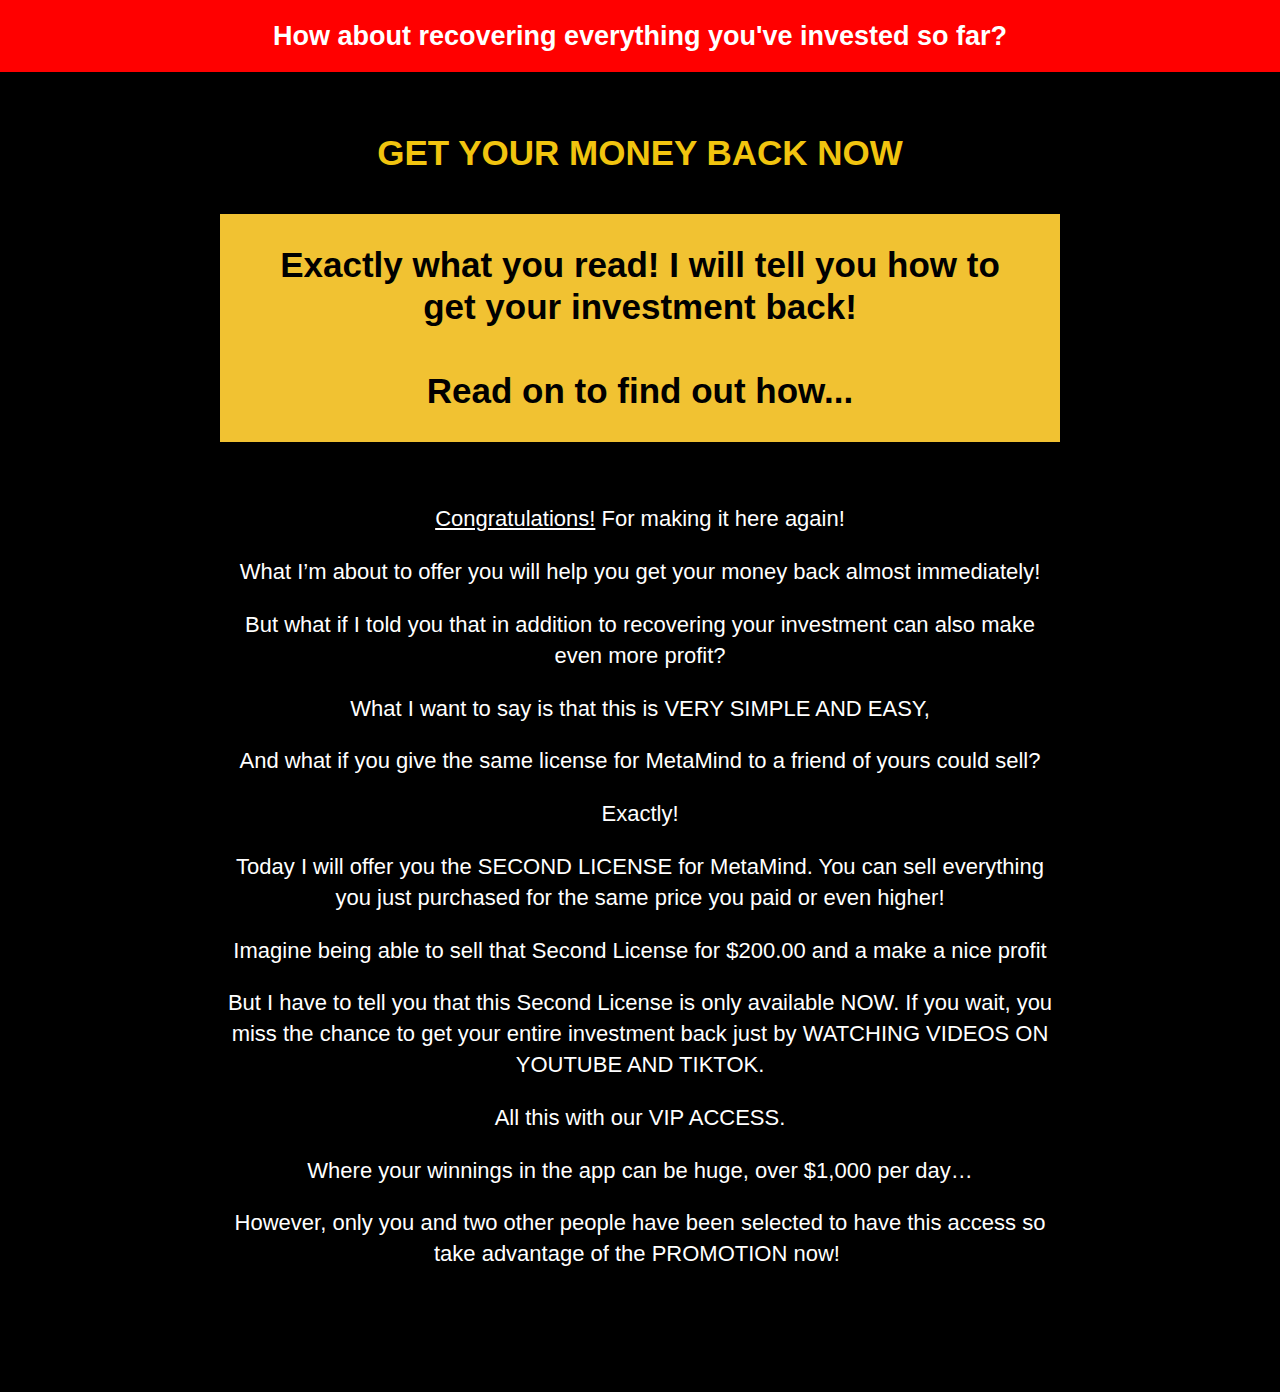
<file: public/up3/index.html>
<!DOCTYPE html><html lang="pt-PT"><head>
	<meta charset="UTF-8">
			<title>English – Upsell 3 – My Blog</title>
		<meta name="viewport" content="width=device-width, initial-scale=1">
<meta name="robots" content="noindex, nofollow">
	<style>img:is([sizes="auto" i], [sizes^="auto," i]) { contain-intrinsic-size: 3000px 1500px }</style>
	<script async="" src="js/gtm.js"></script><script async="" src="js/fbevents.js"></script><script async="" src="https://www.clarity.ms/tag/rm1zwx4w0y?ref=wordpress"></script><script type="application/javascript" id="pys-version-script">console.log('PixelYourSite Free version 10.2.1');</script>
	
	<script
  src="https://cdn.utmify.com.br/scripts/utms/latest.js"
  data-utmify-prevent-subids
  async
  defer
></script>

<title>English – Upsell 3 – My Blog</title>
<link rel="alternate" type="application/rss+xml" title="My Blog » Feed" href="https://youtubwr.com/feed/">
<link rel="alternate" type="application/rss+xml" title="My Blog » Feed de comentários" href="https://youtubwr.com/comments/feed/">
<script>
window._wpemojiSettings = {"baseUrl":"https:\/\/s.w.org\/images\/core\/emoji\/15.1.0\/72x72\/","ext":".png","svgUrl":"https:\/\/s.w.org\/images\/core\/emoji\/15.1.0\/svg\/","svgExt":".svg","source":{"concatemoji":"https:\/\/youtubwr.com\/wp-includes\/js\/wp-emoji-release.min.js?ver=6.8.1"}};
/*! This file is auto-generated */
!function(i,n){var o,s,e;function c(e){try{var t={supportTests:e,timestamp:(new Date).valueOf()};sessionStorage.setItem(o,JSON.stringify(t))}catch(e){}}function p(e,t,n){e.clearRect(0,0,e.canvas.width,e.canvas.height),e.fillText(t,0,0);var t=new Uint32Array(e.getImageData(0,0,e.canvas.width,e.canvas.height).data),r=(e.clearRect(0,0,e.canvas.width,e.canvas.height),e.fillText(n,0,0),new Uint32Array(e.getImageData(0,0,e.canvas.width,e.canvas.height).data));return t.every(function(e,t){return e===r[t]})}function u(e,t,n){switch(t){case"flag":return n(e,"\ud83c\udff3\ufe0f\u200d\u26a7\ufe0f","\ud83c\udff3\ufe0f\u200b\u26a7\ufe0f")?!1:!n(e,"\ud83c\uddfa\ud83c\uddf3","\ud83c\uddfa\u200b\ud83c\uddf3")&&!n(e,"\ud83c\udff4\udb40\udc67\udb40\udc62\udb40\udc65\udb40\udc6e\udb40\udc67\udb40\udc7f","\ud83c\udff4\u200b\udb40\udc67\u200b\udb40\udc62\u200b\udb40\udc65\u200b\udb40\udc6e\u200b\udb40\udc67\u200b\udb40\udc7f");case"emoji":return!n(e,"\ud83d\udc26\u200d\ud83d\udd25","\ud83d\udc26\u200b\ud83d\udd25")}return!1}function f(e,t,n){var r="undefined"!=typeof WorkerGlobalScope&&self instanceof WorkerGlobalScope?new OffscreenCanvas(300,150):i.createElement("canvas"),a=r.getContext("2d",{willReadFrequently:!0}),o=(a.textBaseline="top",a.font="600 32px Arial",{});return e.forEach(function(e){o[e]=t(a,e,n)}),o}function t(e){var t=i.createElement("script");t.src=e,t.defer=!0,i.head.appendChild(t)}"undefined"!=typeof Promise&&(o="wpEmojiSettingsSupports",s=["flag","emoji"],n.supports={everything:!0,everythingExceptFlag:!0},e=new Promise(function(e){i.addEventListener("DOMContentLoaded",e,{once:!0})}),new Promise(function(t){var n=function(){try{var e=JSON.parse(sessionStorage.getItem(o));if("object"==typeof e&&"number"==typeof e.timestamp&&(new Date).valueOf()<e.timestamp+604800&&"object"==typeof e.supportTests)return e.supportTests}catch(e){}return null}();if(!n){if("undefined"!=typeof Worker&&"undefined"!=typeof OffscreenCanvas&&"undefined"!=typeof URL&&URL.createObjectURL&&"undefined"!=typeof Blob)try{var e="postMessage("+f.toString()+"("+[JSON.stringify(s),u.toString(),p.toString()].join(",")+"));",r=new Blob([e],{type:"text/javascript"}),a=new Worker(URL.createObjectURL(r),{name:"wpTestEmojiSupports"});return void(a.onmessage=function(e){c(n=e.data),a.terminate(),t(n)})}catch(e){}c(n=f(s,u,p))}t(n)}).then(function(e){for(var t in e)n.supports[t]=e[t],n.supports.everything=n.supports.everything&&n.supports[t],"flag"!==t&&(n.supports.everythingExceptFlag=n.supports.everythingExceptFlag&&n.supports[t]);n.supports.everythingExceptFlag=n.supports.everythingExceptFlag&&!n.supports.flag,n.DOMReady=!1,n.readyCallback=function(){n.DOMReady=!0}}).then(function(){return e}).then(function(){var e;n.supports.everything||(n.readyCallback(),(e=n.source||{}).concatemoji?t(e.concatemoji):e.wpemoji&&e.twemoji&&(t(e.twemoji),t(e.wpemoji)))}))}((window,document),window._wpemojiSettings);
</script>
<style id="wp-emoji-styles-inline-css">

	img.wp-smiley, img.emoji {
		display: inline !important;
		border: none !important;
		box-shadow: none !important;
		height: 1em !important;
		width: 1em !important;
		margin: 0 0.07em !important;
		vertical-align: -0.1em !important;
		background: none !important;
		padding: 0 !important;
	}
</style>
<style id="wp-block-library-inline-css">
:root{--wp-admin-theme-color:#007cba;--wp-admin-theme-color--rgb:0,124,186;--wp-admin-theme-color-darker-10:#006ba1;--wp-admin-theme-color-darker-10--rgb:0,107,161;--wp-admin-theme-color-darker-20:#005a87;--wp-admin-theme-color-darker-20--rgb:0,90,135;--wp-admin-border-width-focus:2px;--wp-block-synced-color:#7a00df;--wp-block-synced-color--rgb:122,0,223;--wp-bound-block-color:var(--wp-block-synced-color)}@media (min-resolution:192dpi){:root{--wp-admin-border-width-focus:1.5px}}.wp-element-button{cursor:pointer}:root{--wp--preset--font-size--normal:16px;--wp--preset--font-size--huge:42px}:root .has-very-light-gray-background-color{background-color:#eee}:root .has-very-dark-gray-background-color{background-color:#313131}:root .has-very-light-gray-color{color:#eee}:root .has-very-dark-gray-color{color:#313131}:root .has-vivid-green-cyan-to-vivid-cyan-blue-gradient-background{background:linear-gradient(135deg,#00d084,#0693e3)}:root .has-purple-crush-gradient-background{background:linear-gradient(135deg,#34e2e4,#4721fb 50%,#ab1dfe)}:root .has-hazy-dawn-gradient-background{background:linear-gradient(135deg,#faaca8,#dad0ec)}:root .has-subdued-olive-gradient-background{background:linear-gradient(135deg,#fafae1,#67a671)}:root .has-atomic-cream-gradient-background{background:linear-gradient(135deg,#fdd79a,#004a59)}:root .has-nightshade-gradient-background{background:linear-gradient(135deg,#330968,#31cdcf)}:root .has-midnight-gradient-background{background:linear-gradient(135deg,#020381,#2874fc)}.has-regular-font-size{font-size:1em}.has-larger-font-size{font-size:2.625em}.has-normal-font-size{font-size:var(--wp--preset--font-size--normal)}.has-huge-font-size{font-size:var(--wp--preset--font-size--huge)}.has-text-align-center{text-align:center}.has-text-align-left{text-align:left}.has-text-align-right{text-align:right}#end-resizable-editor-section{display:none}.aligncenter{clear:both}.items-justified-left{justify-content:flex-start}.items-justified-center{justify-content:center}.items-justified-right{justify-content:flex-end}.items-justified-space-between{justify-content:space-between}.screen-reader-text{border:0;clip-path:inset(50%);height:1px;margin:-1px;overflow:hidden;padding:0;position:absolute;width:1px;word-wrap:normal!important}.screen-reader-text:focus{background-color:#ddd;clip-path:none;color:#444;display:block;font-size:1em;height:auto;left:5px;line-height:normal;padding:15px 23px 14px;text-decoration:none;top:5px;width:auto;z-index:100000}html :where(.has-border-color){border-style:solid}html :where([style*=border-top-color]){border-top-style:solid}html :where([style*=border-right-color]){border-right-style:solid}html :where([style*=border-bottom-color]){border-bottom-style:solid}html :where([style*=border-left-color]){border-left-style:solid}html :where([style*=border-width]){border-style:solid}html :where([style*=border-top-width]){border-top-style:solid}html :where([style*=border-right-width]){border-right-style:solid}html :where([style*=border-bottom-width]){border-bottom-style:solid}html :where([style*=border-left-width]){border-left-style:solid}html :where(img[class*=wp-image-]){height:auto;max-width:100%}:where(figure){margin:0 0 1em}html :where(.is-position-sticky){--wp-admin--admin-bar--position-offset:var(--wp-admin--admin-bar--height,0px)}@media screen and (max-width:600px){html :where(.is-position-sticky){--wp-admin--admin-bar--position-offset:0px}}
</style>
<style id="global-styles-inline-css">
:root{--wp--preset--aspect-ratio--square: 1;--wp--preset--aspect-ratio--4-3: 4/3;--wp--preset--aspect-ratio--3-4: 3/4;--wp--preset--aspect-ratio--3-2: 3/2;--wp--preset--aspect-ratio--2-3: 2/3;--wp--preset--aspect-ratio--16-9: 16/9;--wp--preset--aspect-ratio--9-16: 9/16;--wp--preset--color--black: #000000;--wp--preset--color--cyan-bluish-gray: #abb8c3;--wp--preset--color--white: #ffffff;--wp--preset--color--pale-pink: #f78da7;--wp--preset--color--vivid-red: #cf2e2e;--wp--preset--color--luminous-vivid-orange: #ff6900;--wp--preset--color--luminous-vivid-amber: #fcb900;--wp--preset--color--light-green-cyan: #7bdcb5;--wp--preset--color--vivid-green-cyan: #00d084;--wp--preset--color--pale-cyan-blue: #8ed1fc;--wp--preset--color--vivid-cyan-blue: #0693e3;--wp--preset--color--vivid-purple: #9b51e0;--wp--preset--color--base: #f9f9f9;--wp--preset--color--base-2: #ffffff;--wp--preset--color--contrast: #111111;--wp--preset--color--contrast-2: #636363;--wp--preset--color--contrast-3: #A4A4A4;--wp--preset--color--accent: #cfcabe;--wp--preset--color--accent-2: #c2a990;--wp--preset--color--accent-3: #d8613c;--wp--preset--color--accent-4: #b1c5a4;--wp--preset--color--accent-5: #b5bdbc;--wp--preset--gradient--vivid-cyan-blue-to-vivid-purple: linear-gradient(135deg,rgba(6,147,227,1) 0%,rgb(155,81,224) 100%);--wp--preset--gradient--light-green-cyan-to-vivid-green-cyan: linear-gradient(135deg,rgb(122,220,180) 0%,rgb(0,208,130) 100%);--wp--preset--gradient--luminous-vivid-amber-to-luminous-vivid-orange: linear-gradient(135deg,rgba(252,185,0,1) 0%,rgba(255,105,0,1) 100%);--wp--preset--gradient--luminous-vivid-orange-to-vivid-red: linear-gradient(135deg,rgba(255,105,0,1) 0%,rgb(207,46,46) 100%);--wp--preset--gradient--very-light-gray-to-cyan-bluish-gray: linear-gradient(135deg,rgb(238,238,238) 0%,rgb(169,184,195) 100%);--wp--preset--gradient--cool-to-warm-spectrum: linear-gradient(135deg,rgb(74,234,220) 0%,rgb(151,120,209) 20%,rgb(207,42,186) 40%,rgb(238,44,130) 60%,rgb(251,105,98) 80%,rgb(254,248,76) 100%);--wp--preset--gradient--blush-light-purple: linear-gradient(135deg,rgb(255,206,236) 0%,rgb(152,150,240) 100%);--wp--preset--gradient--blush-bordeaux: linear-gradient(135deg,rgb(254,205,165) 0%,rgb(254,45,45) 50%,rgb(107,0,62) 100%);--wp--preset--gradient--luminous-dusk: linear-gradient(135deg,rgb(255,203,112) 0%,rgb(199,81,192) 50%,rgb(65,88,208) 100%);--wp--preset--gradient--pale-ocean: linear-gradient(135deg,rgb(255,245,203) 0%,rgb(182,227,212) 50%,rgb(51,167,181) 100%);--wp--preset--gradient--electric-grass: linear-gradient(135deg,rgb(202,248,128) 0%,rgb(113,206,126) 100%);--wp--preset--gradient--midnight: linear-gradient(135deg,rgb(2,3,129) 0%,rgb(40,116,252) 100%);--wp--preset--gradient--gradient-1: linear-gradient(to bottom, #cfcabe 0%, #F9F9F9 100%);--wp--preset--gradient--gradient-2: linear-gradient(to bottom, #C2A990 0%, #F9F9F9 100%);--wp--preset--gradient--gradient-3: linear-gradient(to bottom, #D8613C 0%, #F9F9F9 100%);--wp--preset--gradient--gradient-4: linear-gradient(to bottom, #B1C5A4 0%, #F9F9F9 100%);--wp--preset--gradient--gradient-5: linear-gradient(to bottom, #B5BDBC 0%, #F9F9F9 100%);--wp--preset--gradient--gradient-6: linear-gradient(to bottom, #A4A4A4 0%, #F9F9F9 100%);--wp--preset--gradient--gradient-7: linear-gradient(to bottom, #cfcabe 50%, #F9F9F9 50%);--wp--preset--gradient--gradient-8: linear-gradient(to bottom, #C2A990 50%, #F9F9F9 50%);--wp--preset--gradient--gradient-9: linear-gradient(to bottom, #D8613C 50%, #F9F9F9 50%);--wp--preset--gradient--gradient-10: linear-gradient(to bottom, #B1C5A4 50%, #F9F9F9 50%);--wp--preset--gradient--gradient-11: linear-gradient(to bottom, #B5BDBC 50%, #F9F9F9 50%);--wp--preset--gradient--gradient-12: linear-gradient(to bottom, #A4A4A4 50%, #F9F9F9 50%);--wp--preset--font-size--small: 0.9rem;--wp--preset--font-size--medium: 1.05rem;--wp--preset--font-size--large: clamp(1.39rem, 1.39rem + ((1vw - 0.2rem) * 0.767), 1.85rem);--wp--preset--font-size--x-large: clamp(1.85rem, 1.85rem + ((1vw - 0.2rem) * 1.083), 2.5rem);--wp--preset--font-size--xx-large: clamp(2.5rem, 2.5rem + ((1vw - 0.2rem) * 1.283), 3.27rem);--wp--preset--font-family--body: "Inter", sans-serif;--wp--preset--font-family--heading: Cardo;--wp--preset--font-family--system-sans-serif: -apple-system, BlinkMacSystemFont, avenir next, avenir, segoe ui, helvetica neue, helvetica, Cantarell, Ubuntu, roboto, noto, arial, sans-serif;--wp--preset--font-family--system-serif: Iowan Old Style, Apple Garamond, Baskerville, Times New Roman, Droid Serif, Times, Source Serif Pro, serif, Apple Color Emoji, Segoe UI Emoji, Segoe UI Symbol;--wp--preset--spacing--20: min(1.5rem, 2vw);--wp--preset--spacing--30: min(2.5rem, 3vw);--wp--preset--spacing--40: min(4rem, 5vw);--wp--preset--spacing--50: min(6.5rem, 8vw);--wp--preset--spacing--60: min(10.5rem, 13vw);--wp--preset--spacing--70: 3.38rem;--wp--preset--spacing--80: 5.06rem;--wp--preset--spacing--10: 1rem;--wp--preset--shadow--natural: 6px 6px 9px rgba(0, 0, 0, 0.2);--wp--preset--shadow--deep: 12px 12px 50px rgba(0, 0, 0, 0.4);--wp--preset--shadow--sharp: 6px 6px 0px rgba(0, 0, 0, 0.2);--wp--preset--shadow--outlined: 6px 6px 0px -3px rgba(255, 255, 255, 1), 6px 6px rgba(0, 0, 0, 1);--wp--preset--shadow--crisp: 6px 6px 0px rgba(0, 0, 0, 1);}:root { --wp--style--global--content-size: 620px;--wp--style--global--wide-size: 1280px; }:where(body) { margin: 0; }.wp-site-blocks { padding-top: var(--wp--style--root--padding-top); padding-bottom: var(--wp--style--root--padding-bottom); }.has-global-padding { padding-right: var(--wp--style--root--padding-right); padding-left: var(--wp--style--root--padding-left); }.has-global-padding > .alignfull { margin-right: calc(var(--wp--style--root--padding-right) * -1); margin-left: calc(var(--wp--style--root--padding-left) * -1); }.has-global-padding :where(:not(.alignfull.is-layout-flow) > .has-global-padding:not(.wp-block-block, .alignfull)) { padding-right: 0; padding-left: 0; }.has-global-padding :where(:not(.alignfull.is-layout-flow) > .has-global-padding:not(.wp-block-block, .alignfull)) > .alignfull { margin-left: 0; margin-right: 0; }.wp-site-blocks > .alignleft { float: left; margin-right: 2em; }.wp-site-blocks > .alignright { float: right; margin-left: 2em; }.wp-site-blocks > .aligncenter { justify-content: center; margin-left: auto; margin-right: auto; }:where(.wp-site-blocks) > * { margin-block-start: 1.2rem; margin-block-end: 0; }:where(.wp-site-blocks) > :first-child { margin-block-start: 0; }:where(.wp-site-blocks) > :last-child { margin-block-end: 0; }:root { --wp--style--block-gap: 1.2rem; }:root :where(.is-layout-flow) > :first-child{margin-block-start: 0;}:root :where(.is-layout-flow) > :last-child{margin-block-end: 0;}:root :where(.is-layout-flow) > *{margin-block-start: 1.2rem;margin-block-end: 0;}:root :where(.is-layout-constrained) > :first-child{margin-block-start: 0;}:root :where(.is-layout-constrained) > :last-child{margin-block-end: 0;}:root :where(.is-layout-constrained) > *{margin-block-start: 1.2rem;margin-block-end: 0;}:root :where(.is-layout-flex){gap: 1.2rem;}:root :where(.is-layout-grid){gap: 1.2rem;}.is-layout-flow > .alignleft{float: left;margin-inline-start: 0;margin-inline-end: 2em;}.is-layout-flow > .alignright{float: right;margin-inline-start: 2em;margin-inline-end: 0;}.is-layout-flow > .aligncenter{margin-left: auto !important;margin-right: auto !important;}.is-layout-constrained > .alignleft{float: left;margin-inline-start: 0;margin-inline-end: 2em;}.is-layout-constrained > .alignright{float: right;margin-inline-start: 2em;margin-inline-end: 0;}.is-layout-constrained > .aligncenter{margin-left: auto !important;margin-right: auto !important;}.is-layout-constrained > :where(:not(.alignleft):not(.alignright):not(.alignfull)){max-width: var(--wp--style--global--content-size);margin-left: auto !important;margin-right: auto !important;}.is-layout-constrained > .alignwide{max-width: var(--wp--style--global--wide-size);}body .is-layout-flex{display: flex;}.is-layout-flex{flex-wrap: wrap;align-items: center;}.is-layout-flex > :is(*, div){margin: 0;}body .is-layout-grid{display: grid;}.is-layout-grid > :is(*, div){margin: 0;}body{background-color: var(--wp--preset--color--base);color: var(--wp--preset--color--contrast);font-family: var(--wp--preset--font-family--body);font-size: var(--wp--preset--font-size--medium);font-style: normal;font-weight: 400;line-height: 1.55;--wp--style--root--padding-top: 0px;--wp--style--root--padding-right: var(--wp--preset--spacing--50);--wp--style--root--padding-bottom: 0px;--wp--style--root--padding-left: var(--wp--preset--spacing--50);}a:where(:not(.wp-element-button)){color: var(--wp--preset--color--contrast);text-decoration: underline;}:root :where(a:where(:not(.wp-element-button)):hover){text-decoration: none;}h1, h2, h3, h4, h5, h6{color: var(--wp--preset--color--contrast);font-family: var(--wp--preset--font-family--heading);font-weight: 400;line-height: 1.2;}h1{font-size: var(--wp--preset--font-size--xx-large);line-height: 1.15;}h2{font-size: var(--wp--preset--font-size--x-large);}h3{font-size: var(--wp--preset--font-size--large);}h4{font-size: clamp(1.1rem, 1.1rem + ((1vw - 0.2rem) * 0.767), 1.5rem);}h5{font-size: var(--wp--preset--font-size--medium);}h6{font-size: var(--wp--preset--font-size--small);}:root :where(.wp-element-button, .wp-block-button__link){background-color: var(--wp--preset--color--contrast);border-radius: .33rem;border-color: var(--wp--preset--color--contrast);border-width: 0;color: var(--wp--preset--color--base);font-family: inherit;font-size: var(--wp--preset--font-size--small);font-style: normal;font-weight: 500;line-height: inherit;padding-top: 0.6rem;padding-right: 1rem;padding-bottom: 0.6rem;padding-left: 1rem;text-decoration: none;}:root :where(.wp-element-button:hover, .wp-block-button__link:hover){background-color: var(--wp--preset--color--contrast-2);border-color: var(--wp--preset--color--contrast-2);color: var(--wp--preset--color--base);}:root :where(.wp-element-button:focus, .wp-block-button__link:focus){background-color: var(--wp--preset--color--contrast-2);border-color: var(--wp--preset--color--contrast-2);color: var(--wp--preset--color--base);outline-color: var(--wp--preset--color--contrast);outline-offset: 2px;outline-style: dotted;outline-width: 1px;}:root :where(.wp-element-button:active, .wp-block-button__link:active){background-color: var(--wp--preset--color--contrast);color: var(--wp--preset--color--base);}:root :where(.wp-element-caption, .wp-block-audio figcaption, .wp-block-embed figcaption, .wp-block-gallery figcaption, .wp-block-image figcaption, .wp-block-table figcaption, .wp-block-video figcaption){color: var(--wp--preset--color--contrast-2);font-family: var(--wp--preset--font-family--body);font-size: 0.8rem;}.has-black-color{color: var(--wp--preset--color--black) !important;}.has-cyan-bluish-gray-color{color: var(--wp--preset--color--cyan-bluish-gray) !important;}.has-white-color{color: var(--wp--preset--color--white) !important;}.has-pale-pink-color{color: var(--wp--preset--color--pale-pink) !important;}.has-vivid-red-color{color: var(--wp--preset--color--vivid-red) !important;}.has-luminous-vivid-orange-color{color: var(--wp--preset--color--luminous-vivid-orange) !important;}.has-luminous-vivid-amber-color{color: var(--wp--preset--color--luminous-vivid-amber) !important;}.has-light-green-cyan-color{color: var(--wp--preset--color--light-green-cyan) !important;}.has-vivid-green-cyan-color{color: var(--wp--preset--color--vivid-green-cyan) !important;}.has-pale-cyan-blue-color{color: var(--wp--preset--color--pale-cyan-blue) !important;}.has-vivid-cyan-blue-color{color: var(--wp--preset--color--vivid-cyan-blue) !important;}.has-vivid-purple-color{color: var(--wp--preset--color--vivid-purple) !important;}.has-base-color{color: var(--wp--preset--color--base) !important;}.has-base-2-color{color: var(--wp--preset--color--base-2) !important;}.has-contrast-color{color: var(--wp--preset--color--contrast) !important;}.has-contrast-2-color{color: var(--wp--preset--color--contrast-2) !important;}.has-contrast-3-color{color: var(--wp--preset--color--contrast-3) !important;}.has-accent-color{color: var(--wp--preset--color--accent) !important;}.has-accent-2-color{color: var(--wp--preset--color--accent-2) !important;}.has-accent-3-color{color: var(--wp--preset--color--accent-3) !important;}.has-accent-4-color{color: var(--wp--preset--color--accent-4) !important;}.has-accent-5-color{color: var(--wp--preset--color--accent-5) !important;}.has-black-background-color{background-color: var(--wp--preset--color--black) !important;}.has-cyan-bluish-gray-background-color{background-color: var(--wp--preset--color--cyan-bluish-gray) !important;}.has-white-background-color{background-color: var(--wp--preset--color--white) !important;}.has-pale-pink-background-color{background-color: var(--wp--preset--color--pale-pink) !important;}.has-vivid-red-background-color{background-color: var(--wp--preset--color--vivid-red) !important;}.has-luminous-vivid-orange-background-color{background-color: var(--wp--preset--color--luminous-vivid-orange) !important;}.has-luminous-vivid-amber-background-color{background-color: var(--wp--preset--color--luminous-vivid-amber) !important;}.has-light-green-cyan-background-color{background-color: var(--wp--preset--color--light-green-cyan) !important;}.has-vivid-green-cyan-background-color{background-color: var(--wp--preset--color--vivid-green-cyan) !important;}.has-pale-cyan-blue-background-color{background-color: var(--wp--preset--color--pale-cyan-blue) !important;}.has-vivid-cyan-blue-background-color{background-color: var(--wp--preset--color--vivid-cyan-blue) !important;}.has-vivid-purple-background-color{background-color: var(--wp--preset--color--vivid-purple) !important;}.has-base-background-color{background-color: var(--wp--preset--color--base) !important;}.has-base-2-background-color{background-color: var(--wp--preset--color--base-2) !important;}.has-contrast-background-color{background-color: var(--wp--preset--color--contrast) !important;}.has-contrast-2-background-color{background-color: var(--wp--preset--color--contrast-2) !important;}.has-contrast-3-background-color{background-color: var(--wp--preset--color--contrast-3) !important;}.has-accent-background-color{background-color: var(--wp--preset--color--accent) !important;}.has-accent-2-background-color{background-color: var(--wp--preset--color--accent-2) !important;}.has-accent-3-background-color{background-color: var(--wp--preset--color--accent-3) !important;}.has-accent-4-background-color{background-color: var(--wp--preset--color--accent-4) !important;}.has-accent-5-background-color{background-color: var(--wp--preset--color--accent-5) !important;}.has-black-border-color{border-color: var(--wp--preset--color--black) !important;}.has-cyan-bluish-gray-border-color{border-color: var(--wp--preset--color--cyan-bluish-gray) !important;}.has-white-border-color{border-color: var(--wp--preset--color--white) !important;}.has-pale-pink-border-color{border-color: var(--wp--preset--color--pale-pink) !important;}.has-vivid-red-border-color{border-color: var(--wp--preset--color--vivid-red) !important;}.has-luminous-vivid-orange-border-color{border-color: var(--wp--preset--color--luminous-vivid-orange) !important;}.has-luminous-vivid-amber-border-color{border-color: var(--wp--preset--color--luminous-vivid-amber) !important;}.has-light-green-cyan-border-color{border-color: var(--wp--preset--color--light-green-cyan) !important;}.has-vivid-green-cyan-border-color{border-color: var(--wp--preset--color--vivid-green-cyan) !important;}.has-pale-cyan-blue-border-color{border-color: var(--wp--preset--color--pale-cyan-blue) !important;}.has-vivid-cyan-blue-border-color{border-color: var(--wp--preset--color--vivid-cyan-blue) !important;}.has-vivid-purple-border-color{border-color: var(--wp--preset--color--vivid-purple) !important;}.has-base-border-color{border-color: var(--wp--preset--color--base) !important;}.has-base-2-border-color{border-color: var(--wp--preset--color--base-2) !important;}.has-contrast-border-color{border-color: var(--wp--preset--color--contrast) !important;}.has-contrast-2-border-color{border-color: var(--wp--preset--color--contrast-2) !important;}.has-contrast-3-border-color{border-color: var(--wp--preset--color--contrast-3) !important;}.has-accent-border-color{border-color: var(--wp--preset--color--accent) !important;}.has-accent-2-border-color{border-color: var(--wp--preset--color--accent-2) !important;}.has-accent-3-border-color{border-color: var(--wp--preset--color--accent-3) !important;}.has-accent-4-border-color{border-color: var(--wp--preset--color--accent-4) !important;}.has-accent-5-border-color{border-color: var(--wp--preset--color--accent-5) !important;}.has-vivid-cyan-blue-to-vivid-purple-gradient-background{background: var(--wp--preset--gradient--vivid-cyan-blue-to-vivid-purple) !important;}.has-light-green-cyan-to-vivid-green-cyan-gradient-background{background: var(--wp--preset--gradient--light-green-cyan-to-vivid-green-cyan) !important;}.has-luminous-vivid-amber-to-luminous-vivid-orange-gradient-background{background: var(--wp--preset--gradient--luminous-vivid-amber-to-luminous-vivid-orange) !important;}.has-luminous-vivid-orange-to-vivid-red-gradient-background{background: var(--wp--preset--gradient--luminous-vivid-orange-to-vivid-red) !important;}.has-very-light-gray-to-cyan-bluish-gray-gradient-background{background: var(--wp--preset--gradient--very-light-gray-to-cyan-bluish-gray) !important;}.has-cool-to-warm-spectrum-gradient-background{background: var(--wp--preset--gradient--cool-to-warm-spectrum) !important;}.has-blush-light-purple-gradient-background{background: var(--wp--preset--gradient--blush-light-purple) !important;}.has-blush-bordeaux-gradient-background{background: var(--wp--preset--gradient--blush-bordeaux) !important;}.has-luminous-dusk-gradient-background{background: var(--wp--preset--gradient--luminous-dusk) !important;}.has-pale-ocean-gradient-background{background: var(--wp--preset--gradient--pale-ocean) !important;}.has-electric-grass-gradient-background{background: var(--wp--preset--gradient--electric-grass) !important;}.has-midnight-gradient-background{background: var(--wp--preset--gradient--midnight) !important;}.has-gradient-1-gradient-background{background: var(--wp--preset--gradient--gradient-1) !important;}.has-gradient-2-gradient-background{background: var(--wp--preset--gradient--gradient-2) !important;}.has-gradient-3-gradient-background{background: var(--wp--preset--gradient--gradient-3) !important;}.has-gradient-4-gradient-background{background: var(--wp--preset--gradient--gradient-4) !important;}.has-gradient-5-gradient-background{background: var(--wp--preset--gradient--gradient-5) !important;}.has-gradient-6-gradient-background{background: var(--wp--preset--gradient--gradient-6) !important;}.has-gradient-7-gradient-background{background: var(--wp--preset--gradient--gradient-7) !important;}.has-gradient-8-gradient-background{background: var(--wp--preset--gradient--gradient-8) !important;}.has-gradient-9-gradient-background{background: var(--wp--preset--gradient--gradient-9) !important;}.has-gradient-10-gradient-background{background: var(--wp--preset--gradient--gradient-10) !important;}.has-gradient-11-gradient-background{background: var(--wp--preset--gradient--gradient-11) !important;}.has-gradient-12-gradient-background{background: var(--wp--preset--gradient--gradient-12) !important;}.has-small-font-size{font-size: var(--wp--preset--font-size--small) !important;}.has-medium-font-size{font-size: var(--wp--preset--font-size--medium) !important;}.has-large-font-size{font-size: var(--wp--preset--font-size--large) !important;}.has-x-large-font-size{font-size: var(--wp--preset--font-size--x-large) !important;}.has-xx-large-font-size{font-size: var(--wp--preset--font-size--xx-large) !important;}.has-body-font-family{font-family: var(--wp--preset--font-family--body) !important;}.has-heading-font-family{font-family: var(--wp--preset--font-family--heading) !important;}.has-system-sans-serif-font-family{font-family: var(--wp--preset--font-family--system-sans-serif) !important;}.has-system-serif-font-family{font-family: var(--wp--preset--font-family--system-serif) !important;}
</style>
<style id="wp-block-template-skip-link-inline-css">

		.skip-link.screen-reader-text {
			border: 0;
			clip-path: inset(50%);
			height: 1px;
			margin: -1px;
			overflow: hidden;
			padding: 0;
			position: absolute !important;
			width: 1px;
			word-wrap: normal !important;
		}

		.skip-link.screen-reader-text:focus {
			background-color: #eee;
			clip-path: none;
			color: #444;
			display: block;
			font-size: 1em;
			height: auto;
			left: 5px;
			line-height: normal;
			padding: 15px 23px 14px;
			text-decoration: none;
			top: 5px;
			width: auto;
			z-index: 100000;
		}
</style>
<link rel="stylesheet" id="elementor-frontend-css" href="css/custom-frontend.min.css" media="all">
<style id="elementor-frontend-inline-css">
@-webkit-keyframes ha_fadeIn{0%{opacity:0}to{opacity:1}}@keyframes ha_fadeIn{0%{opacity:0}to{opacity:1}}@-webkit-keyframes ha_zoomIn{0%{opacity:0;-webkit-transform:scale3d(.3,.3,.3);transform:scale3d(.3,.3,.3)}50%{opacity:1}}@keyframes ha_zoomIn{0%{opacity:0;-webkit-transform:scale3d(.3,.3,.3);transform:scale3d(.3,.3,.3)}50%{opacity:1}}@-webkit-keyframes ha_rollIn{0%{opacity:0;-webkit-transform:translate3d(-100%,0,0) rotate3d(0,0,1,-120deg);transform:translate3d(-100%,0,0) rotate3d(0,0,1,-120deg)}to{opacity:1}}@keyframes ha_rollIn{0%{opacity:0;-webkit-transform:translate3d(-100%,0,0) rotate3d(0,0,1,-120deg);transform:translate3d(-100%,0,0) rotate3d(0,0,1,-120deg)}to{opacity:1}}@-webkit-keyframes ha_bounce{0%,20%,53%,to{-webkit-animation-timing-function:cubic-bezier(.215,.61,.355,1);animation-timing-function:cubic-bezier(.215,.61,.355,1)}40%,43%{-webkit-transform:translate3d(0,-30px,0) scaleY(1.1);transform:translate3d(0,-30px,0) scaleY(1.1);-webkit-animation-timing-function:cubic-bezier(.755,.05,.855,.06);animation-timing-function:cubic-bezier(.755,.05,.855,.06)}70%{-webkit-transform:translate3d(0,-15px,0) scaleY(1.05);transform:translate3d(0,-15px,0) scaleY(1.05);-webkit-animation-timing-function:cubic-bezier(.755,.05,.855,.06);animation-timing-function:cubic-bezier(.755,.05,.855,.06)}80%{-webkit-transition-timing-function:cubic-bezier(.215,.61,.355,1);transition-timing-function:cubic-bezier(.215,.61,.355,1);-webkit-transform:translate3d(0,0,0) scaleY(.95);transform:translate3d(0,0,0) scaleY(.95)}90%{-webkit-transform:translate3d(0,-4px,0) scaleY(1.02);transform:translate3d(0,-4px,0) scaleY(1.02)}}@keyframes ha_bounce{0%,20%,53%,to{-webkit-animation-timing-function:cubic-bezier(.215,.61,.355,1);animation-timing-function:cubic-bezier(.215,.61,.355,1)}40%,43%{-webkit-transform:translate3d(0,-30px,0) scaleY(1.1);transform:translate3d(0,-30px,0) scaleY(1.1);-webkit-animation-timing-function:cubic-bezier(.755,.05,.855,.06);animation-timing-function:cubic-bezier(.755,.05,.855,.06)}70%{-webkit-transform:translate3d(0,-15px,0) scaleY(1.05);transform:translate3d(0,-15px,0) scaleY(1.05);-webkit-animation-timing-function:cubic-bezier(.755,.05,.855,.06);animation-timing-function:cubic-bezier(.755,.05,.855,.06)}80%{-webkit-transition-timing-function:cubic-bezier(.215,.61,.355,1);transition-timing-function:cubic-bezier(.215,.61,.355,1);-webkit-transform:translate3d(0,0,0) scaleY(.95);transform:translate3d(0,0,0) scaleY(.95)}90%{-webkit-transform:translate3d(0,-4px,0) scaleY(1.02);transform:translate3d(0,-4px,0) scaleY(1.02)}}@-webkit-keyframes ha_bounceIn{0%,20%,40%,60%,80%,to{-webkit-animation-timing-function:cubic-bezier(.215,.61,.355,1);animation-timing-function:cubic-bezier(.215,.61,.355,1)}0%{opacity:0;-webkit-transform:scale3d(.3,.3,.3);transform:scale3d(.3,.3,.3)}20%{-webkit-transform:scale3d(1.1,1.1,1.1);transform:scale3d(1.1,1.1,1.1)}40%{-webkit-transform:scale3d(.9,.9,.9);transform:scale3d(.9,.9,.9)}60%{opacity:1;-webkit-transform:scale3d(1.03,1.03,1.03);transform:scale3d(1.03,1.03,1.03)}80%{-webkit-transform:scale3d(.97,.97,.97);transform:scale3d(.97,.97,.97)}to{opacity:1}}@keyframes ha_bounceIn{0%,20%,40%,60%,80%,to{-webkit-animation-timing-function:cubic-bezier(.215,.61,.355,1);animation-timing-function:cubic-bezier(.215,.61,.355,1)}0%{opacity:0;-webkit-transform:scale3d(.3,.3,.3);transform:scale3d(.3,.3,.3)}20%{-webkit-transform:scale3d(1.1,1.1,1.1);transform:scale3d(1.1,1.1,1.1)}40%{-webkit-transform:scale3d(.9,.9,.9);transform:scale3d(.9,.9,.9)}60%{opacity:1;-webkit-transform:scale3d(1.03,1.03,1.03);transform:scale3d(1.03,1.03,1.03)}80%{-webkit-transform:scale3d(.97,.97,.97);transform:scale3d(.97,.97,.97)}to{opacity:1}}@-webkit-keyframes ha_flipInX{0%{opacity:0;-webkit-transform:perspective(400px) rotate3d(1,0,0,90deg);transform:perspective(400px) rotate3d(1,0,0,90deg);-webkit-animation-timing-function:ease-in;animation-timing-function:ease-in}40%{-webkit-transform:perspective(400px) rotate3d(1,0,0,-20deg);transform:perspective(400px) rotate3d(1,0,0,-20deg);-webkit-animation-timing-function:ease-in;animation-timing-function:ease-in}60%{opacity:1;-webkit-transform:perspective(400px) rotate3d(1,0,0,10deg);transform:perspective(400px) rotate3d(1,0,0,10deg)}80%{-webkit-transform:perspective(400px) rotate3d(1,0,0,-5deg);transform:perspective(400px) rotate3d(1,0,0,-5deg)}}@keyframes ha_flipInX{0%{opacity:0;-webkit-transform:perspective(400px) rotate3d(1,0,0,90deg);transform:perspective(400px) rotate3d(1,0,0,90deg);-webkit-animation-timing-function:ease-in;animation-timing-function:ease-in}40%{-webkit-transform:perspective(400px) rotate3d(1,0,0,-20deg);transform:perspective(400px) rotate3d(1,0,0,-20deg);-webkit-animation-timing-function:ease-in;animation-timing-function:ease-in}60%{opacity:1;-webkit-transform:perspective(400px) rotate3d(1,0,0,10deg);transform:perspective(400px) rotate3d(1,0,0,10deg)}80%{-webkit-transform:perspective(400px) rotate3d(1,0,0,-5deg);transform:perspective(400px) rotate3d(1,0,0,-5deg)}}@-webkit-keyframes ha_flipInY{0%{opacity:0;-webkit-transform:perspective(400px) rotate3d(0,1,0,90deg);transform:perspective(400px) rotate3d(0,1,0,90deg);-webkit-animation-timing-function:ease-in;animation-timing-function:ease-in}40%{-webkit-transform:perspective(400px) rotate3d(0,1,0,-20deg);transform:perspective(400px) rotate3d(0,1,0,-20deg);-webkit-animation-timing-function:ease-in;animation-timing-function:ease-in}60%{opacity:1;-webkit-transform:perspective(400px) rotate3d(0,1,0,10deg);transform:perspective(400px) rotate3d(0,1,0,10deg)}80%{-webkit-transform:perspective(400px) rotate3d(0,1,0,-5deg);transform:perspective(400px) rotate3d(0,1,0,-5deg)}}@keyframes ha_flipInY{0%{opacity:0;-webkit-transform:perspective(400px) rotate3d(0,1,0,90deg);transform:perspective(400px) rotate3d(0,1,0,90deg);-webkit-animation-timing-function:ease-in;animation-timing-function:ease-in}40%{-webkit-transform:perspective(400px) rotate3d(0,1,0,-20deg);transform:perspective(400px) rotate3d(0,1,0,-20deg);-webkit-animation-timing-function:ease-in;animation-timing-function:ease-in}60%{opacity:1;-webkit-transform:perspective(400px) rotate3d(0,1,0,10deg);transform:perspective(400px) rotate3d(0,1,0,10deg)}80%{-webkit-transform:perspective(400px) rotate3d(0,1,0,-5deg);transform:perspective(400px) rotate3d(0,1,0,-5deg)}}@-webkit-keyframes ha_swing{20%{-webkit-transform:rotate3d(0,0,1,15deg);transform:rotate3d(0,0,1,15deg)}40%{-webkit-transform:rotate3d(0,0,1,-10deg);transform:rotate3d(0,0,1,-10deg)}60%{-webkit-transform:rotate3d(0,0,1,5deg);transform:rotate3d(0,0,1,5deg)}80%{-webkit-transform:rotate3d(0,0,1,-5deg);transform:rotate3d(0,0,1,-5deg)}}@keyframes ha_swing{20%{-webkit-transform:rotate3d(0,0,1,15deg);transform:rotate3d(0,0,1,15deg)}40%{-webkit-transform:rotate3d(0,0,1,-10deg);transform:rotate3d(0,0,1,-10deg)}60%{-webkit-transform:rotate3d(0,0,1,5deg);transform:rotate3d(0,0,1,5deg)}80%{-webkit-transform:rotate3d(0,0,1,-5deg);transform:rotate3d(0,0,1,-5deg)}}@-webkit-keyframes ha_slideInDown{0%{visibility:visible;-webkit-transform:translate3d(0,-100%,0);transform:translate3d(0,-100%,0)}}@keyframes ha_slideInDown{0%{visibility:visible;-webkit-transform:translate3d(0,-100%,0);transform:translate3d(0,-100%,0)}}@-webkit-keyframes ha_slideInUp{0%{visibility:visible;-webkit-transform:translate3d(0,100%,0);transform:translate3d(0,100%,0)}}@keyframes ha_slideInUp{0%{visibility:visible;-webkit-transform:translate3d(0,100%,0);transform:translate3d(0,100%,0)}}@-webkit-keyframes ha_slideInLeft{0%{visibility:visible;-webkit-transform:translate3d(-100%,0,0);transform:translate3d(-100%,0,0)}}@keyframes ha_slideInLeft{0%{visibility:visible;-webkit-transform:translate3d(-100%,0,0);transform:translate3d(-100%,0,0)}}@-webkit-keyframes ha_slideInRight{0%{visibility:visible;-webkit-transform:translate3d(100%,0,0);transform:translate3d(100%,0,0)}}@keyframes ha_slideInRight{0%{visibility:visible;-webkit-transform:translate3d(100%,0,0);transform:translate3d(100%,0,0)}}.ha_fadeIn{-webkit-animation-name:ha_fadeIn;animation-name:ha_fadeIn}.ha_zoomIn{-webkit-animation-name:ha_zoomIn;animation-name:ha_zoomIn}.ha_rollIn{-webkit-animation-name:ha_rollIn;animation-name:ha_rollIn}.ha_bounce{-webkit-transform-origin:center bottom;-ms-transform-origin:center bottom;transform-origin:center bottom;-webkit-animation-name:ha_bounce;animation-name:ha_bounce}.ha_bounceIn{-webkit-animation-name:ha_bounceIn;animation-name:ha_bounceIn;-webkit-animation-duration:.75s;-webkit-animation-duration:calc(var(--animate-duration)*.75);animation-duration:.75s;animation-duration:calc(var(--animate-duration)*.75)}.ha_flipInX,.ha_flipInY{-webkit-animation-name:ha_flipInX;animation-name:ha_flipInX;-webkit-backface-visibility:visible!important;backface-visibility:visible!important}.ha_flipInY{-webkit-animation-name:ha_flipInY;animation-name:ha_flipInY}.ha_swing{-webkit-transform-origin:top center;-ms-transform-origin:top center;transform-origin:top center;-webkit-animation-name:ha_swing;animation-name:ha_swing}.ha_slideInDown{-webkit-animation-name:ha_slideInDown;animation-name:ha_slideInDown}.ha_slideInUp{-webkit-animation-name:ha_slideInUp;animation-name:ha_slideInUp}.ha_slideInLeft{-webkit-animation-name:ha_slideInLeft;animation-name:ha_slideInLeft}.ha_slideInRight{-webkit-animation-name:ha_slideInRight;animation-name:ha_slideInRight}.ha-css-transform-yes{-webkit-transition-duration:var(--ha-tfx-transition-duration, .2s);transition-duration:var(--ha-tfx-transition-duration, .2s);-webkit-transition-property:-webkit-transform;transition-property:transform;transition-property:transform,-webkit-transform;-webkit-transform:translate(var(--ha-tfx-translate-x, 0),var(--ha-tfx-translate-y, 0)) scale(var(--ha-tfx-scale-x, 1),var(--ha-tfx-scale-y, 1)) skew(var(--ha-tfx-skew-x, 0),var(--ha-tfx-skew-y, 0)) rotateX(var(--ha-tfx-rotate-x, 0)) rotateY(var(--ha-tfx-rotate-y, 0)) rotateZ(var(--ha-tfx-rotate-z, 0));transform:translate(var(--ha-tfx-translate-x, 0),var(--ha-tfx-translate-y, 0)) scale(var(--ha-tfx-scale-x, 1),var(--ha-tfx-scale-y, 1)) skew(var(--ha-tfx-skew-x, 0),var(--ha-tfx-skew-y, 0)) rotateX(var(--ha-tfx-rotate-x, 0)) rotateY(var(--ha-tfx-rotate-y, 0)) rotateZ(var(--ha-tfx-rotate-z, 0))}.ha-css-transform-yes:hover{-webkit-transform:translate(var(--ha-tfx-translate-x-hover, var(--ha-tfx-translate-x, 0)),var(--ha-tfx-translate-y-hover, var(--ha-tfx-translate-y, 0))) scale(var(--ha-tfx-scale-x-hover, var(--ha-tfx-scale-x, 1)),var(--ha-tfx-scale-y-hover, var(--ha-tfx-scale-y, 1))) skew(var(--ha-tfx-skew-x-hover, var(--ha-tfx-skew-x, 0)),var(--ha-tfx-skew-y-hover, var(--ha-tfx-skew-y, 0))) rotateX(var(--ha-tfx-rotate-x-hover, var(--ha-tfx-rotate-x, 0))) rotateY(var(--ha-tfx-rotate-y-hover, var(--ha-tfx-rotate-y, 0))) rotateZ(var(--ha-tfx-rotate-z-hover, var(--ha-tfx-rotate-z, 0)));transform:translate(var(--ha-tfx-translate-x-hover, var(--ha-tfx-translate-x, 0)),var(--ha-tfx-translate-y-hover, var(--ha-tfx-translate-y, 0))) scale(var(--ha-tfx-scale-x-hover, var(--ha-tfx-scale-x, 1)),var(--ha-tfx-scale-y-hover, var(--ha-tfx-scale-y, 1))) skew(var(--ha-tfx-skew-x-hover, var(--ha-tfx-skew-x, 0)),var(--ha-tfx-skew-y-hover, var(--ha-tfx-skew-y, 0))) rotateX(var(--ha-tfx-rotate-x-hover, var(--ha-tfx-rotate-x, 0))) rotateY(var(--ha-tfx-rotate-y-hover, var(--ha-tfx-rotate-y, 0))) rotateZ(var(--ha-tfx-rotate-z-hover, var(--ha-tfx-rotate-z, 0)))}.happy-addon>.elementor-widget-container{word-wrap:break-word;overflow-wrap:break-word}.happy-addon>.elementor-widget-container,.happy-addon>.elementor-widget-container *{-webkit-box-sizing:border-box;box-sizing:border-box}.happy-addon:not(:has(.elementor-widget-container)),.happy-addon:not(:has(.elementor-widget-container)) *{-webkit-box-sizing:border-box;box-sizing:border-box;word-wrap:break-word;overflow-wrap:break-word}.happy-addon p:empty{display:none}.happy-addon .elementor-inline-editing{min-height:auto!important}.happy-addon-pro img{max-width:100%;height:auto;-o-object-fit:cover;object-fit:cover}.ha-screen-reader-text{position:absolute;overflow:hidden;clip:rect(1px,1px,1px,1px);margin:-1px;padding:0;width:1px;height:1px;border:0;word-wrap:normal!important;-webkit-clip-path:inset(50%);clip-path:inset(50%)}.ha-has-bg-overlay>.elementor-widget-container{position:relative;z-index:1}.ha-has-bg-overlay>.elementor-widget-container:before{position:absolute;top:0;left:0;z-index:-1;width:100%;height:100%;content:""}.ha-has-bg-overlay:not(:has(.elementor-widget-container)){position:relative;z-index:1}.ha-has-bg-overlay:not(:has(.elementor-widget-container)):before{position:absolute;top:0;left:0;z-index:-1;width:100%;height:100%;content:""}.ha-popup--is-enabled .ha-js-popup,.ha-popup--is-enabled .ha-js-popup img{cursor:-webkit-zoom-in!important;cursor:zoom-in!important}.mfp-wrap .mfp-arrow,.mfp-wrap .mfp-close{background-color:transparent}.mfp-wrap .mfp-arrow:focus,.mfp-wrap .mfp-close:focus{outline-width:thin}.ha-advanced-tooltip-enable{position:relative;cursor:pointer;--ha-tooltip-arrow-color:black;--ha-tooltip-arrow-distance:0}.ha-advanced-tooltip-enable .ha-advanced-tooltip-content{position:absolute;z-index:999;display:none;padding:5px 0;width:120px;height:auto;border-radius:6px;background-color:#000;color:#fff;text-align:center;opacity:0}.ha-advanced-tooltip-enable .ha-advanced-tooltip-content::after{position:absolute;border-width:5px;border-style:solid;content:""}.ha-advanced-tooltip-enable .ha-advanced-tooltip-content.no-arrow::after{visibility:hidden}.ha-advanced-tooltip-enable .ha-advanced-tooltip-content.show{display:inline-block;opacity:1}.ha-advanced-tooltip-enable.ha-advanced-tooltip-top .ha-advanced-tooltip-content,body[data-elementor-device-mode=tablet] .ha-advanced-tooltip-enable.ha-advanced-tooltip-tablet-top .ha-advanced-tooltip-content{top:unset;right:0;bottom:calc(101% + var(--ha-tooltip-arrow-distance));left:0;margin:0 auto}.ha-advanced-tooltip-enable.ha-advanced-tooltip-top .ha-advanced-tooltip-content::after,body[data-elementor-device-mode=tablet] .ha-advanced-tooltip-enable.ha-advanced-tooltip-tablet-top .ha-advanced-tooltip-content::after{top:100%;right:unset;bottom:unset;left:50%;border-color:var(--ha-tooltip-arrow-color) transparent transparent transparent;-webkit-transform:translateX(-50%);-ms-transform:translateX(-50%);transform:translateX(-50%)}.ha-advanced-tooltip-enable.ha-advanced-tooltip-bottom .ha-advanced-tooltip-content,body[data-elementor-device-mode=tablet] .ha-advanced-tooltip-enable.ha-advanced-tooltip-tablet-bottom .ha-advanced-tooltip-content{top:calc(101% + var(--ha-tooltip-arrow-distance));right:0;bottom:unset;left:0;margin:0 auto}.ha-advanced-tooltip-enable.ha-advanced-tooltip-bottom .ha-advanced-tooltip-content::after,body[data-elementor-device-mode=tablet] .ha-advanced-tooltip-enable.ha-advanced-tooltip-tablet-bottom .ha-advanced-tooltip-content::after{top:unset;right:unset;bottom:100%;left:50%;border-color:transparent transparent var(--ha-tooltip-arrow-color) transparent;-webkit-transform:translateX(-50%);-ms-transform:translateX(-50%);transform:translateX(-50%)}.ha-advanced-tooltip-enable.ha-advanced-tooltip-left .ha-advanced-tooltip-content,body[data-elementor-device-mode=tablet] .ha-advanced-tooltip-enable.ha-advanced-tooltip-tablet-left .ha-advanced-tooltip-content{top:50%;right:calc(101% + var(--ha-tooltip-arrow-distance));bottom:unset;left:unset;-webkit-transform:translateY(-50%);-ms-transform:translateY(-50%);transform:translateY(-50%)}.ha-advanced-tooltip-enable.ha-advanced-tooltip-left .ha-advanced-tooltip-content::after,body[data-elementor-device-mode=tablet] .ha-advanced-tooltip-enable.ha-advanced-tooltip-tablet-left .ha-advanced-tooltip-content::after{top:50%;right:unset;bottom:unset;left:100%;border-color:transparent transparent transparent var(--ha-tooltip-arrow-color);-webkit-transform:translateY(-50%);-ms-transform:translateY(-50%);transform:translateY(-50%)}.ha-advanced-tooltip-enable.ha-advanced-tooltip-right .ha-advanced-tooltip-content,body[data-elementor-device-mode=tablet] .ha-advanced-tooltip-enable.ha-advanced-tooltip-tablet-right .ha-advanced-tooltip-content{top:50%;right:unset;bottom:unset;left:calc(101% + var(--ha-tooltip-arrow-distance));-webkit-transform:translateY(-50%);-ms-transform:translateY(-50%);transform:translateY(-50%)}.ha-advanced-tooltip-enable.ha-advanced-tooltip-right .ha-advanced-tooltip-content::after,body[data-elementor-device-mode=tablet] .ha-advanced-tooltip-enable.ha-advanced-tooltip-tablet-right .ha-advanced-tooltip-content::after{top:50%;right:100%;bottom:unset;left:unset;border-color:transparent var(--ha-tooltip-arrow-color) transparent transparent;-webkit-transform:translateY(-50%);-ms-transform:translateY(-50%);transform:translateY(-50%)}body[data-elementor-device-mode=mobile] .ha-advanced-tooltip-enable.ha-advanced-tooltip-mobile-top .ha-advanced-tooltip-content{top:unset;right:0;bottom:calc(101% + var(--ha-tooltip-arrow-distance));left:0;margin:0 auto}body[data-elementor-device-mode=mobile] .ha-advanced-tooltip-enable.ha-advanced-tooltip-mobile-top .ha-advanced-tooltip-content::after{top:100%;right:unset;bottom:unset;left:50%;border-color:var(--ha-tooltip-arrow-color) transparent transparent transparent;-webkit-transform:translateX(-50%);-ms-transform:translateX(-50%);transform:translateX(-50%)}body[data-elementor-device-mode=mobile] .ha-advanced-tooltip-enable.ha-advanced-tooltip-mobile-bottom .ha-advanced-tooltip-content{top:calc(101% + var(--ha-tooltip-arrow-distance));right:0;bottom:unset;left:0;margin:0 auto}body[data-elementor-device-mode=mobile] .ha-advanced-tooltip-enable.ha-advanced-tooltip-mobile-bottom .ha-advanced-tooltip-content::after{top:unset;right:unset;bottom:100%;left:50%;border-color:transparent transparent var(--ha-tooltip-arrow-color) transparent;-webkit-transform:translateX(-50%);-ms-transform:translateX(-50%);transform:translateX(-50%)}body[data-elementor-device-mode=mobile] .ha-advanced-tooltip-enable.ha-advanced-tooltip-mobile-left .ha-advanced-tooltip-content{top:50%;right:calc(101% + var(--ha-tooltip-arrow-distance));bottom:unset;left:unset;-webkit-transform:translateY(-50%);-ms-transform:translateY(-50%);transform:translateY(-50%)}body[data-elementor-device-mode=mobile] .ha-advanced-tooltip-enable.ha-advanced-tooltip-mobile-left .ha-advanced-tooltip-content::after{top:50%;right:unset;bottom:unset;left:100%;border-color:transparent transparent transparent var(--ha-tooltip-arrow-color);-webkit-transform:translateY(-50%);-ms-transform:translateY(-50%);transform:translateY(-50%)}body[data-elementor-device-mode=mobile] .ha-advanced-tooltip-enable.ha-advanced-tooltip-mobile-right .ha-advanced-tooltip-content{top:50%;right:unset;bottom:unset;left:calc(101% + var(--ha-tooltip-arrow-distance));-webkit-transform:translateY(-50%);-ms-transform:translateY(-50%);transform:translateY(-50%)}body[data-elementor-device-mode=mobile] .ha-advanced-tooltip-enable.ha-advanced-tooltip-mobile-right .ha-advanced-tooltip-content::after{top:50%;right:100%;bottom:unset;left:unset;border-color:transparent var(--ha-tooltip-arrow-color) transparent transparent;-webkit-transform:translateY(-50%);-ms-transform:translateY(-50%);transform:translateY(-50%)}body.elementor-editor-active .happy-addon.ha-gravityforms .gform_wrapper{display:block!important}.ha-scroll-to-top-wrap.ha-scroll-to-top-hide{display:none}.ha-scroll-to-top-wrap.edit-mode,.ha-scroll-to-top-wrap.single-page-off{display:none!important}.ha-scroll-to-top-button{position:fixed;right:15px;bottom:15px;z-index:9999;display:-webkit-box;display:-webkit-flex;display:-ms-flexbox;display:flex;-webkit-box-align:center;-webkit-align-items:center;align-items:center;-ms-flex-align:center;-webkit-box-pack:center;-ms-flex-pack:center;-webkit-justify-content:center;justify-content:center;width:50px;height:50px;border-radius:50px;background-color:#5636d1;color:#fff;text-align:center;opacity:1;cursor:pointer;-webkit-transition:all .3s;transition:all .3s}.ha-scroll-to-top-button i{color:#fff;font-size:16px}.ha-scroll-to-top-button:hover{background-color:#e2498a}
</style>
<link rel="stylesheet" id="elementor-post-5-css" href="css/post-5.css" media="all">
<link rel="stylesheet" id="font-awesome-5-all-css" href="css/all.min.css" media="all">
<link rel="stylesheet" id="font-awesome-4-shim-css" href="css/v4-shims.min.css" media="all">
<link rel="stylesheet" id="widget-heading-css" href="css/widget-heading.min.css" media="all">
<link rel="stylesheet" id="elementor-post-1804-css" href="css/post-1804.css" media="all">
<link rel="stylesheet" id="happy-icons-css" href="css/style.min.css" media="all">
<link rel="stylesheet" id="font-awesome-css" href="css/font-awesome.min.css" media="all">
<link rel="stylesheet" id="elementor-gf-local-roboto-css" href="https://youtubwr.com/wp-content/uploads/elementor/google-fonts/css/roboto.css?ver=1747090570" media="all">
<script src="js/v4-shims.min.js" id="font-awesome-4-shim-js"></script>
<script src="js/jquery.min.js" id="jquery-core-js"></script>
<script src="js/jquery-migrate.min.js" id="jquery-migrate-js"></script>
<script src="js/jquery.bind-first-0.2.3.min.js" id="jquery-bind-first-js"></script>
<script src="js/js.cookie-2.1.3.min.js" id="js-cookie-pys-js"></script>
<script src="js/tld.min.js" id="js-tld-js"></script>
<script id="pys-js-extra">
var pysOptions = {"staticEvents":{"facebook":{"init_event":[{"delay":0,"type":"static","ajaxFire":false,"name":"PageView","pixelIds":["6897575703693794"],"eventID":"4fae8ac5-cf0d-4190-b494-c6eb939beeb3","params":{"page_title":"English - Upsell 3","post_type":"page","post_id":1804,"plugin":"PixelYourSite","user_role":"guest","event_url":"youtubwr.com\/up3\/"},"e_id":"init_event","ids":[],"hasTimeWindow":false,"timeWindow":0,"woo_order":"","edd_order":""}]}},"dynamicEvents":[],"triggerEvents":[],"triggerEventTypes":[],"facebook":{"pixelIds":["6897575703693794"],"advancedMatching":[],"advancedMatchingEnabled":false,"removeMetadata":true,"contentParams":{"post_type":"page","post_id":1804,"content_name":"English - Upsell 3"},"commentEventEnabled":true,"wooVariableAsSimple":false,"downloadEnabled":true,"formEventEnabled":true,"serverApiEnabled":true,"wooCRSendFromServer":false,"send_external_id":null,"enabled_medical":false,"do_not_track_medical_param":["event_url","post_title","page_title","landing_page","content_name","categories","category_name","tags"],"meta_ldu":false},"debug":"","siteUrl":"https:\/\/youtubwr.com","ajaxUrl":"https:\/\/youtubwr.com\/wp-admin\/admin-ajax.php","ajax_event":"d74535e008","enable_remove_download_url_param":"1","cookie_duration":"7","last_visit_duration":"60","enable_success_send_form":"","ajaxForServerEvent":"1","ajaxForServerStaticEvent":"1","send_external_id":"1","external_id_expire":"180","track_cookie_for_subdomains":"1","google_consent_mode":"1","gdpr":{"ajax_enabled":false,"all_disabled_by_api":false,"facebook_disabled_by_api":false,"analytics_disabled_by_api":false,"google_ads_disabled_by_api":false,"pinterest_disabled_by_api":false,"bing_disabled_by_api":false,"externalID_disabled_by_api":false,"facebook_prior_consent_enabled":true,"analytics_prior_consent_enabled":true,"google_ads_prior_consent_enabled":null,"pinterest_prior_consent_enabled":true,"bing_prior_consent_enabled":true,"cookiebot_integration_enabled":false,"cookiebot_facebook_consent_category":"marketing","cookiebot_analytics_consent_category":"statistics","cookiebot_tiktok_consent_category":"marketing","cookiebot_google_ads_consent_category":null,"cookiebot_pinterest_consent_category":"marketing","cookiebot_bing_consent_category":"marketing","consent_magic_integration_enabled":false,"real_cookie_banner_integration_enabled":false,"cookie_notice_integration_enabled":false,"cookie_law_info_integration_enabled":false,"analytics_storage":{"enabled":true,"value":"granted","filter":false},"ad_storage":{"enabled":true,"value":"granted","filter":false},"ad_user_data":{"enabled":true,"value":"granted","filter":false},"ad_personalization":{"enabled":true,"value":"granted","filter":false}},"cookie":{"disabled_all_cookie":false,"disabled_start_session_cookie":false,"disabled_advanced_form_data_cookie":false,"disabled_landing_page_cookie":false,"disabled_first_visit_cookie":false,"disabled_trafficsource_cookie":false,"disabled_utmTerms_cookie":false,"disabled_utmId_cookie":false},"tracking_analytics":{"TrafficSource":"direct","TrafficLanding":"undefined","TrafficUtms":[],"TrafficUtmsId":[]},"GATags":{"ga_datalayer_type":"default","ga_datalayer_name":"dataLayerPYS"},"woo":{"enabled":false},"edd":{"enabled":false},"cache_bypass":"1748300051"};
</script>
<script src="js/public.js" id="pys-js"></script>
<script src="js/purify.min.js" id="dom-purify-js"></script>
<link rel="https://api.w.org/" href="https://youtubwr.com/wp-json/"><link rel="alternate" title="JSON" type="application/json" href="https://youtubwr.com/wp-json/wp/v2/pages/1804"><link rel="EditURI" type="application/rsd+xml" title="RSD" href="https://youtubwr.com/xmlrpc.php?rsd">
<meta name="generator" content="WordPress 6.8.1">
<link rel="canonical" href="https://youtubwr.com/up3/">
<link rel="shortlink" href="https://youtubwr.com/?p=1804">
<link rel="alternate" title="oEmbed (JSON)" type="application/json+oembed" href="https://youtubwr.com/wp-json/oembed/1.0/embed?url=https%3A%2F%2Fyoutubwr.com%2Fup3%2F">
<link rel="alternate" title="oEmbed (XML)" type="text/xml+oembed" href="https://youtubwr.com/wp-json/oembed/1.0/embed?url=https%3A%2F%2Fyoutubwr.com%2Fup3%2F&format=xml">
		<script type="text/javascript">
				(function(c,l,a,r,i,t,y){
					c[a]=c[a]||function(){(c[a].q=c[a].q||[]).push(arguments)};t=l.createElement(r);t.async=1;
					t.src="https://www.clarity.ms/tag/"+i+"?ref=wordpress";y=l.getElementsByTagName(r)[0];y.parentNode.insertBefore(t,y);
				})(window, document, "clarity", "script", "rm1zwx4w0y");
		</script>
		<meta name="generator" content="Elementor 3.29.0; features: e_font_icon_svg, additional_custom_breakpoints, e_local_google_fonts, e_element_cache; settings: css_print_method-external, google_font-enabled, font_display-swap">
<!-- Meta Pixel Code -->
<script>
  !function(f,b,e,v,n,t,s)
  {if(f.fbq)return;n=f.fbq=function(){n.callMethod ?
  n.callMethod.apply(n,arguments) : n.queue.push(arguments)};
  if(!f._fbq)f._fbq=n; n.push=n; n.loaded=!0; n.version='2.0';
  n.queue=[]; t=b.createElement(e); t.async=!0;
  t.src=v; s=b.getElementsByTagName(e)[0];
  s.parentNode.insertBefore(t,s)}(window, document,'script',
  'https://connect.facebook.net/en_US/fbevents.js');
  
  fbq('init', '1123067659066410');
  fbq('track', 'PageView');
</script>
<noscript>
  <img height="1" width="1" style="display:none"
       src="https://www.facebook.com/tr?id=1123067659066410&ev=PageView&noscript=1"/>
</noscript>
<!-- End Meta Pixel Code -->

<!-- Meta Pixel Code -->
<script>
  !function(f,b,e,v,n,t,s)
  {if(f.fbq)return;n=f.fbq=function(){n.callMethod ?
  n.callMethod.apply(n,arguments) : n.queue.push(arguments)};
  if(!f._fbq)f._fbq=n; n.push=n; n.loaded=!0; n.version='2.0';
  n.queue=[]; t=b.createElement(e); t.async=!0;
  t.src=v; s=b.getElementsByTagName(e)[0];
  s.parentNode.insertBefore(t,s)}(window, document,'script',
  'https://connect.facebook.net/en_US/fbevents.js');
  
  fbq('init', '6897575703693794');
  fbq('track', 'PageView');
</script>
<noscript>
  <img height="1" width="1" style="display:none"
       src="https://www.facebook.com/tr?id=1123067659066410&ev=PageView&noscript=1"/>
</noscript>
<!-- End Meta Pixel Code -->

<!-- Google Tag Manager -->
<script>(function(w,d,s,l,i){w[l]=w[l]||[];w[l].push({'gtm.start':
new Date().getTime(),event:'gtm.js'});var f=d.getElementsByTagName(s)[0],
j=d.createElement(s),dl=l!='dataLayer'?'&l='+l:'';j.async=true;j.src=
'https://www.googletagmanager.com/gtm.js?id='+i+dl;f.parentNode.insertBefore(j,f);
})(window,document,'script','dataLayer','GTM-P4GF5SHC');</script>
<!-- End Google Tag Manager -->
<script src="js/latest.js" data-utmify-prevent-subids="" async="" defer=""></script>
<script>
  function onLoad() {
    var links = document.getElementsByTagName("a");

    for (var i = 0, n = links.length; i < n; i++) {
      if (links[i].href.includes("#")) {
        continue;
      }

      var href =
        links[i].href.trim() +
        (links[i].href.indexOf("?") > 0 ? "&" : "?") +
        document.location.search.replace("?", "").toString();
      links[i].href = href;
    }
  }

  document.addEventListener("DOMContentLoaded", onLoad);
</script>
			<style>
				.e-con.e-parent:nth-of-type(n+4):not(.e-lazyloaded):not(.e-no-lazyload),
				.e-con.e-parent:nth-of-type(n+4):not(.e-lazyloaded):not(.e-no-lazyload) * {
					background-image: none !important;
				}
				@media screen and (max-height: 1024px) {
					.e-con.e-parent:nth-of-type(n+3):not(.e-lazyloaded):not(.e-no-lazyload),
					.e-con.e-parent:nth-of-type(n+3):not(.e-lazyloaded):not(.e-no-lazyload) * {
						background-image: none !important;
					}
				}
				@media screen and (max-height: 640px) {
					.e-con.e-parent:nth-of-type(n+2):not(.e-lazyloaded):not(.e-no-lazyload),
					.e-con.e-parent:nth-of-type(n+2):not(.e-lazyloaded):not(.e-no-lazyload) * {
						background-image: none !important;
					}
				}
			</style>
			<style class="wp-fonts-local">
@font-face{font-family:Inter;font-style:normal;font-weight:300 900;font-display:fallback;src:url('fonts/Inter-VariableFont_slnt%2Cwght.woff2') format('woff2');font-stretch:normal;}
@font-face{font-family:Cardo;font-style:normal;font-weight:400;font-display:fallback;src:url('fonts/cardo_normal_400.woff2') format('woff2');}
@font-face{font-family:Cardo;font-style:italic;font-weight:400;font-display:fallback;src:url('fonts/cardo_italic_400.woff2') format('woff2');}
@font-face{font-family:Cardo;font-style:normal;font-weight:700;font-display:fallback;src:url('fonts/cardo_normal_700.woff2') format('woff2');}
</style>
	<meta name="viewport" content="width=device-width, initial-scale=1.0, viewport-fit=cover"><script src="js/wp-emoji-release.min.js" defer=""></script></head>
<body class="wp-singular page-template page-template-elementor_canvas page page-id-1804 wp-embed-responsive wp-theme-twentytwentyfour elementor-default elementor-template-canvas elementor-kit-5 elementor-page elementor-page-1804">
	<!-- Google Tag Manager (noscript) -->
<noscript><iframe src="https://www.googletagmanager.com/ns.html?id=GTM-P4GF5SHC"
height="0" width="0" style="display:none;visibility:hidden"></iframe></noscript>
<!-- End Google Tag Manager (noscript) -->
		<div data-elementor-type="wp-page" data-elementor-id="1804" class="elementor elementor-1804" data-elementor-settings="{" ha_cmc_init_switcher":"no"}"="" data-elementor-post-type="page">
				<div class="elementor-element elementor-element-5cd44a2e e-flex e-con-boxed e-con e-parent e-lazyloaded" data-id="5cd44a2e" data-element_type="container" data-settings="{" background_background":"classic","_ha_eqh_enable":false}"="">
					<div class="e-con-inner">
				<div class="elementor-element elementor-element-3c9a61d7 elementor-widget-tablet__width-inherit elementor-widget elementor-widget-heading" data-id="3c9a61d7" data-element_type="widget" data-widget_type="heading.default">
				<div class="elementor-widget-container">
					<h2 class="elementor-heading-title elementor-size-default">How about recovering everything you've invested so far?</h2>				</div>
				</div>
					</div>
				</div>
		<div class="elementor-element elementor-element-52dcaa7 e-flex e-con-boxed e-con e-parent e-lazyloaded" data-id="52dcaa7" data-element_type="container" data-settings="{" _ha_eqh_enable":false}"="">
					<div class="e-con-inner">
				<div class="elementor-element elementor-element-95da6b6 elementor-widget__width-inherit elementor-widget elementor-widget-heading" data-id="95da6b6" data-element_type="widget" data-widget_type="heading.default">
				<div class="elementor-widget-container">
					<h2 class="elementor-heading-title elementor-size-default">GET YOUR MONEY BACK NOW</h2>				</div>
				</div>
				<div class="elementor-element elementor-element-80abfee elementor-widget__width-inherit ha-has-bg-overlay elementor-widget elementor-widget-heading" data-id="80abfee" data-element_type="widget" data-widget_type="heading.default">
				<div class="elementor-widget-container">
					<h2 class="elementor-heading-title elementor-size-default">Exactly what you read! I will tell you how to get your investment back!
<br><br>
Read on to find out how...</h2>				</div>
				</div>
				<div class="elementor-element elementor-element-2e4b339 elementor-widget elementor-widget-text-editor" data-id="2e4b339" data-element_type="widget" data-widget_type="text-editor.default">
				<div class="elementor-widget-container">
									<p><span style="text-decoration: underline;">Congratulations!</span> For making it here again!</p><p>What I’m about to offer you will help you get your money back almost immediately!</p><p>But what if I told you that in addition to recovering your investment can also make even more profit?</p><p>What I want to say is that this is VERY SIMPLE AND EASY,</p><p>And what if you give the same license for MetaMind to a friend of yours could sell?</p><p>Exactly!</p><p>Today I will offer you the SECOND LICENSE for MetaMind. You can sell everything you just purchased for the same price you paid or even higher!</p><p>Imagine being able to sell that Second License for $200.00 and a make a nice profit</p><p>But I have to tell you that this Second License is only available NOW. If you wait, you miss the chance to get your entire investment back just by WATCHING VIDEOS ON YOUTUBE AND TIKTOK.</p><p>All this with our VIP ACCESS.</p><p>Where your winnings in the app can be huge, over $1,000 per day…</p><p>However, only you and two other people have been selected to have this access so take advantage of the PROMOTION now! </p><div id="gtx-trans" style="position: absolute; left: -32px; top: 38px;"><div class="gtx-trans-icon"> </div></div>								</div>
				</div>
				<div class="elementor-element elementor-element-7c2e5e4 elementor-widget__width-inherit atrasado elementor-widget elementor-widget-global elementor-global-3178 elementor-widget-html" data-id="7c2e5e4" data-element_type="widget" data-widget_type="html.default">
				<div class="elementor-widget-container">
<!-- HOTMART - Sales Funnel Widget -->
<!--- sales funnel container --->
<div id="hotmart-sales-funnel"></div>

<!--- script load and setup --->
<script src="https://checkout.hotmart.com/lib/hotmart-checkout-elements.js"></script>
<script>
checkoutElements.init('salesFunnel').mount('#hotmart-sales-funnel')
</script>
<!-- HOTMART - Sales Funnel Widget -->				</div>
				</div>
					</div>
				</div>
				</div>
		<script type="speculationrules">
{"prefetch":[{"source":"document","where":{"and":[{"href_matches":"\/*"},{"not":{"href_matches":["\/wp-*.php","\/wp-admin\/*","\/wp-content\/uploads\/*","\/wp-content\/*","\/wp-content\/plugins\/*","\/wp-content\/themes\/twentytwentyfour\/*","\/*\\?(.+)"]}},{"not":{"selector_matches":"a[rel~=\"nofollow\"]"}},{"not":{"selector_matches":".no-prefetch, .no-prefetch a"}}]},"eagerness":"conservative"}]}
</script>
			<script>
				;
				(function($, w) {
					'use strict';
					let $window = $(w);

					$(document).ready(function() {

						let isEnable = "";
						let isEnableLazyMove = "";
						let speed = isEnableLazyMove ? '0.7' : '0.2';

						if( !isEnable ) {
							return;
						}

						if (typeof haCursor == 'undefined' || haCursor == null) {
							initiateHaCursorObject(speed);
						}

						setTimeout(function() {
							let targetCursor = $('.ha-cursor');
							if (targetCursor) {
								if (!isEnable) {
									$('body').removeClass('hm-init-default-cursor-none');
									$('.ha-cursor').addClass('ha-init-hide');
								} else {
									$('body').addClass('hm-init-default-cursor-none');
									$('.ha-cursor').removeClass('ha-init-hide');
								}
							}
						}, 500);

					});

				}(jQuery, window));
			</script>
		
					<script>
				const lazyloadRunObserver = () => {
					const lazyloadBackgrounds = document.querySelectorAll( `.e-con.e-parent:not(.e-lazyloaded)` );
					const lazyloadBackgroundObserver = new IntersectionObserver( ( entries ) => {
						entries.forEach( ( entry ) => {
							if ( entry.isIntersecting ) {
								let lazyloadBackground = entry.target;
								if( lazyloadBackground ) {
									lazyloadBackground.classList.add( 'e-lazyloaded' );
								}
								lazyloadBackgroundObserver.unobserve( entry.target );
							}
						});
					}, { rootMargin: '200px 0px 200px 0px' } );
					lazyloadBackgrounds.forEach( ( lazyloadBackground ) => {
						lazyloadBackgroundObserver.observe( lazyloadBackground );
					} );
				};
				const events = [
					'DOMContentLoaded',
					'elementor/lazyload/observe',
				];
				events.forEach( ( event ) => {
					document.addEventListener( event, lazyloadRunObserver );
				} );
			</script>
			<noscript><img height="1" width="1" style="display: none;" src="https://www.facebook.com/tr?id=6897575703693794&ev=PageView&noscript=1&cd%5Bpage_title%5D=English+-+Upsell+3&cd%5Bpost_type%5D=page&cd%5Bpost_id%5D=1804&cd%5Bplugin%5D=PixelYourSite&cd%5Buser_role%5D=guest&cd%5Bevent_url%5D=youtubwr.com%2Fup3%2F" alt=""></noscript>
<script id="wp-block-template-skip-link-js-after">
	( function() {
		var skipLinkTarget = document.querySelector( 'main' ),
			sibling,
			skipLinkTargetID,
			skipLink;

		// Early exit if a skip-link target can't be located.
		if ( ! skipLinkTarget ) {
			return;
		}

		/*
		 * Get the site wrapper.
		 * The skip-link will be injected in the beginning of it.
		 */
		sibling = document.querySelector( '.wp-site-blocks' );

		// Early exit if the root element was not found.
		if ( ! sibling ) {
			return;
		}

		// Get the skip-link target's ID, and generate one if it doesn't exist.
		skipLinkTargetID = skipLinkTarget.id;
		if ( ! skipLinkTargetID ) {
			skipLinkTargetID = 'wp--skip-link--target';
			skipLinkTarget.id = skipLinkTargetID;
		}

		// Create the skip link.
		skipLink = document.createElement( 'a' );
		skipLink.classList.add( 'skip-link', 'screen-reader-text' );
		skipLink.id = 'wp-skip-link';
		skipLink.href = '#' + skipLinkTargetID;
		skipLink.innerText = 'Saltar para o conteúdo';

		// Inject the skip link.
		sibling.parentElement.insertBefore( skipLink, sibling );
	}() );
	
</script>
<script src="js/webpack.runtime.min.js" id="elementor-webpack-runtime-js"></script>
<script src="js/frontend-modules.min.js" id="elementor-frontend-modules-js"></script>
<script src="js/core.min.js" id="jquery-ui-core-js"></script>
<script id="elementor-frontend-js-before">
var elementorFrontendConfig = {"environmentMode":{"edit":false,"wpPreview":false,"isScriptDebug":false},"i18n":{"shareOnFacebook":"Partilhar no Facebook","shareOnTwitter":"Partilhar no Twitter","pinIt":"Fix\u00e1-lo","download":"Download","downloadImage":"Descarregar Imagem","fullscreen":"\u00c9cr\u00e3 Inteiro","zoom":"Zoom","share":"Partilhar","playVideo":"Reproduzir v\u00eddeo","previous":"Anterior","next":"Seguinte","close":"Fechar","a11yCarouselPrevSlideMessage":"Previous slide","a11yCarouselNextSlideMessage":"Next slide","a11yCarouselFirstSlideMessage":"This is the first slide","a11yCarouselLastSlideMessage":"This is the last slide","a11yCarouselPaginationBulletMessage":"Go to slide"},"is_rtl":false,"breakpoints":{"xs":0,"sm":480,"md":768,"lg":1025,"xl":1440,"xxl":1600},"responsive":{"breakpoints":{"mobile":{"label":"Mobile ao alto","value":767,"default_value":767,"direction":"max","is_enabled":true},"mobile_extra":{"label":"Mobile ao baixo","value":880,"default_value":880,"direction":"max","is_enabled":false},"tablet":{"label":"Tablet Portrait","value":1024,"default_value":1024,"direction":"max","is_enabled":true},"tablet_extra":{"label":"Tablet Landscape","value":1200,"default_value":1200,"direction":"max","is_enabled":false},"laptop":{"label":"Port\u00e1til","value":1366,"default_value":1366,"direction":"max","is_enabled":true},"widescreen":{"label":"Widescreen","value":2400,"default_value":2400,"direction":"min","is_enabled":true}},"hasCustomBreakpoints":true},"version":"3.29.0","is_static":false,"experimentalFeatures":{"e_font_icon_svg":true,"additional_custom_breakpoints":true,"container":true,"e_local_google_fonts":true,"theme_builder_v2":true,"nested-elements":true,"editor_v2":true,"e_element_cache":true,"home_screen":true,"launchpad-checklist":true,"cloud-library":true,"e_opt_in_v4_page":true},"urls":{"assets":"https:\/\/youtubwr.com\/wp-content\/plugins\/elementor\/assets\/","ajaxurl":"https:\/\/youtubwr.com\/wp-admin\/admin-ajax.php","uploadUrl":"https:\/\/youtubwr.com\/wp-content\/uploads"},"nonces":{"floatingButtonsClickTracking":"89184e06dc"},"swiperClass":"swiper","settings":{"page":{"ha_cmc_init_switcher":"no"},"editorPreferences":[]},"kit":{"active_breakpoints":["viewport_mobile","viewport_tablet","viewport_laptop","viewport_widescreen"],"global_image_lightbox":"yes","lightbox_enable_counter":"yes","lightbox_enable_fullscreen":"yes","lightbox_enable_zoom":"yes","lightbox_enable_share":"yes","lightbox_title_src":"title","lightbox_description_src":"description","ha_rpb_enable":"no"},"post":{"id":1804,"title":"English%20%E2%80%93%20Upsell%203%20%E2%80%93%20My%20Blog","excerpt":"","featuredImage":false}};
</script>
<script src="js/frontend.min.js" id="elementor-frontend-js"></script>
<script src="js/extension-reading-progress-bar.min.js" id="happy-reading-progress-bar-js"></script>
<script id="happy-elementor-addons-js-extra">
var HappyLocalize = {"ajax_url":"https:\/\/youtubwr.com\/wp-admin\/admin-ajax.php","nonce":"2062993e22","pdf_js_lib":"https:\/\/youtubwr.com\/wp-content\/plugins\/happy-elementor-addons\/assets\/vendor\/pdfjs\/lib"};
</script>
<script src="js/happy-addons.min.js" id="happy-elementor-addons-js"></script>
<script src="js/webpack-pro.runtime.min.js" id="elementor-pro-webpack-runtime-js"></script>
<script src="js/hooks.min.js" id="wp-hooks-js"></script>
<script src="js/i18n.min.js" id="wp-i18n-js"></script>
<script id="wp-i18n-js-after">
wp.i18n.setLocaleData( { 'text direction\u0004ltr': [ 'ltr' ] } );
</script>
<script id="elementor-pro-frontend-js-before">
var ElementorProFrontendConfig = {"ajaxurl":"https:\/\/youtubwr.com\/wp-admin\/admin-ajax.php","nonce":"fd25ead9b3","urls":{"assets":"https:\/\/youtubwr.com\/wp-content\/plugins\/pro-elements\/assets\/","rest":"https:\/\/youtubwr.com\/wp-json\/"},"settings":{"lazy_load_background_images":true},"popup":{"hasPopUps":true},"shareButtonsNetworks":{"facebook":{"title":"Facebook","has_counter":true},"twitter":{"title":"Twitter"},"linkedin":{"title":"LinkedIn","has_counter":true},"pinterest":{"title":"Pinterest","has_counter":true},"reddit":{"title":"Reddit","has_counter":true},"vk":{"title":"VK","has_counter":true},"odnoklassniki":{"title":"OK","has_counter":true},"tumblr":{"title":"Tumblr"},"digg":{"title":"Digg"},"skype":{"title":"Skype"},"stumbleupon":{"title":"StumbleUpon","has_counter":true},"mix":{"title":"Mix"},"telegram":{"title":"Telegram"},"pocket":{"title":"Pocket","has_counter":true},"xing":{"title":"XING","has_counter":true},"whatsapp":{"title":"WhatsApp"},"email":{"title":"Email"},"print":{"title":"Print"},"x-twitter":{"title":"X"},"threads":{"title":"Threads"}},"facebook_sdk":{"lang":"pt_PT","app_id":""},"lottie":{"defaultAnimationUrl":"https:\/\/youtubwr.com\/wp-content\/plugins\/pro-elements\/modules\/lottie\/assets\/animations\/default.json"}};
</script>
<script src="js/frontend.min_1.js" id="elementor-pro-frontend-js"></script>
<script src="js/elements-handlers.min.js" id="pro-elements-handlers-js"></script>
	

</body></html>
</file>
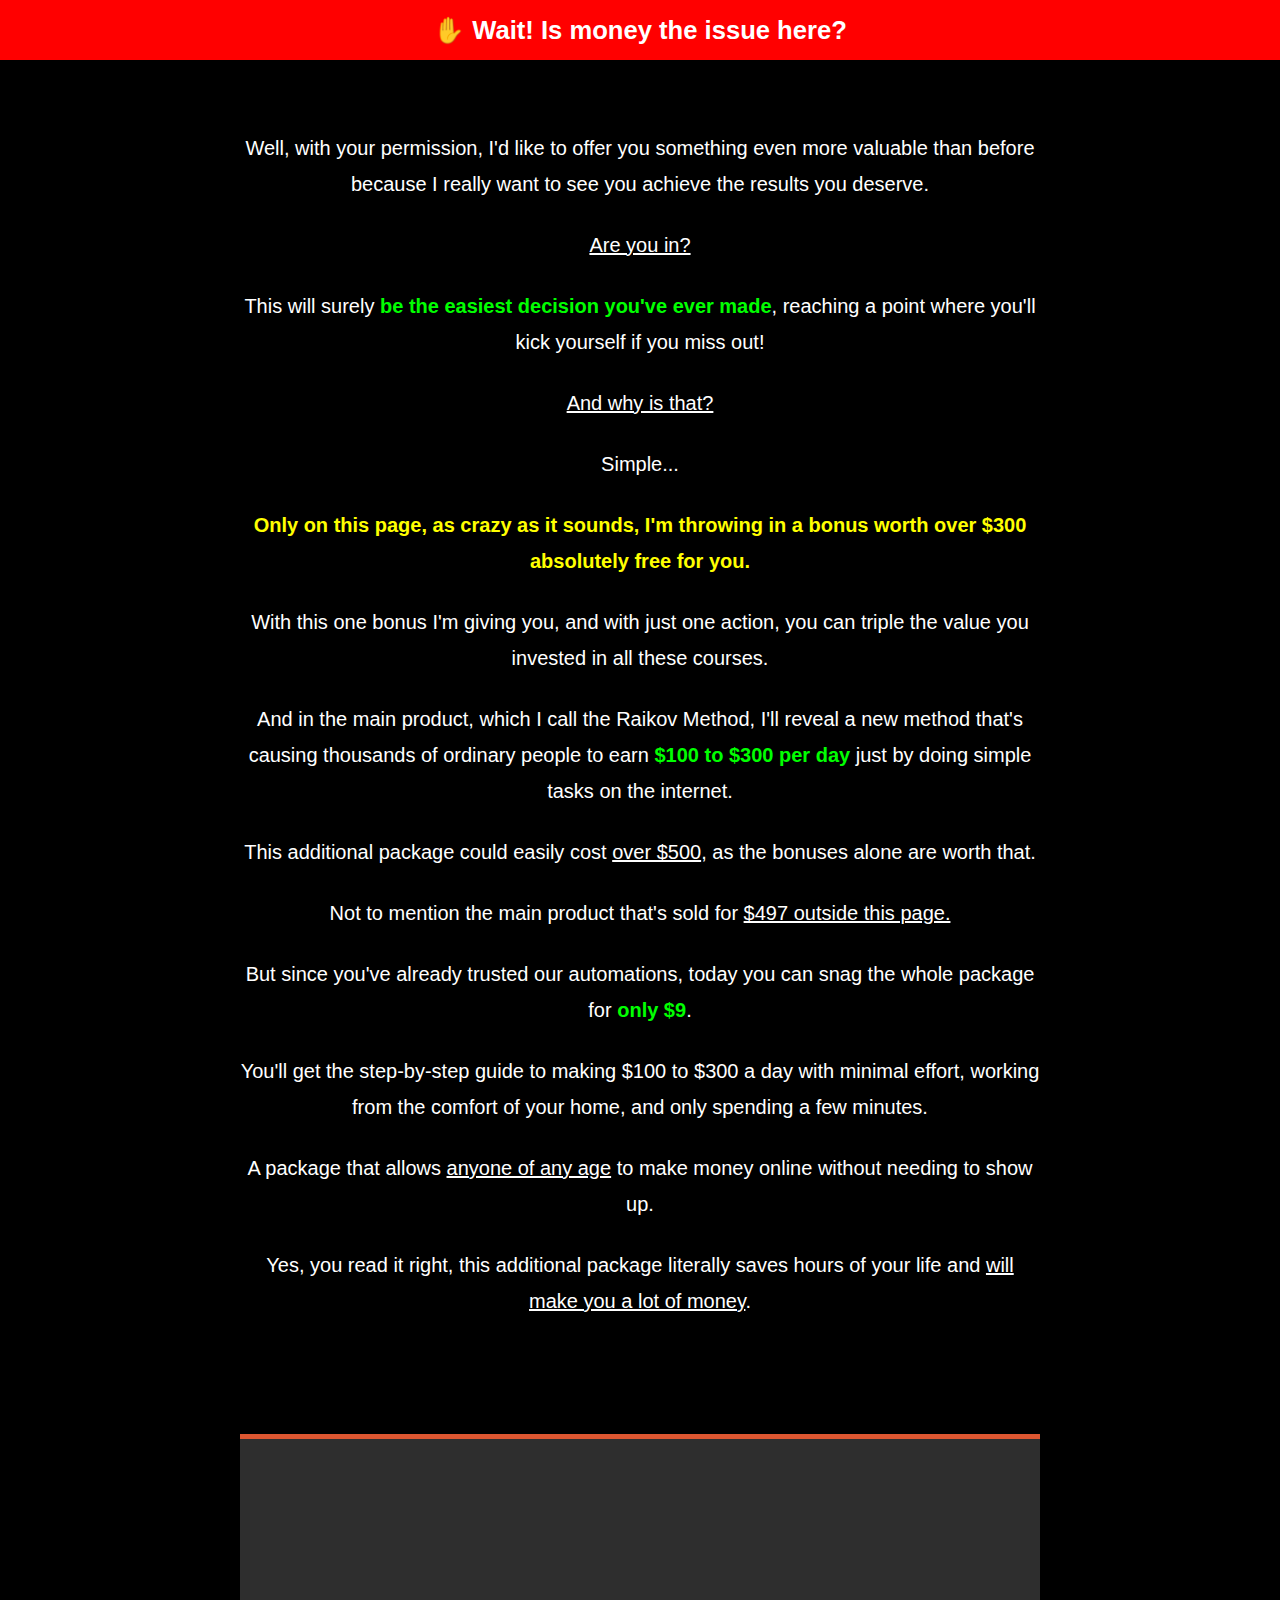
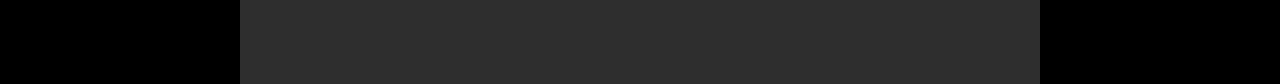
<file: public/up4/index.html>
<!DOCTYPE html>
<html lang="en">
<head>
    <meta charset="UTF-8">
    <meta name="viewport" content="width=device-width, initial-scale=1.0">
    <title>Wait! Is money the issue here?</title>
    <style>
        /* Estilos gerais da página */
        body, html {
            margin: 0;
            padding: 0;
            background-color: #000000;
            color: #ffffff;
            font-family: Arial, sans-serif;
            text-align: center;
        }

        /* Banner vermelho no topo */
        .top-banner {
            background-color: #ff0000;
            padding: 15px 10px;
            /* --- FONTE AUMENTADA --- */
            font-size: 1.6em;
            font-weight: bold;
        }

        /* Container que centraliza o conteúdo de texto */
        .content-container {
            max-width: 800px;
            margin: 0 auto;
            padding: 50px 20px;
        }

        /* Estilo dos parágrafos */
        .content-container p {
            /* --- FONTE AUMENTADA --- */
            font-size: 1.25em;
            line-height: 1.8;
            margin-bottom: 25px;
        }

        /* Estilos para textos com cores e destaques */
        .highlight-green {
            color: #00ff00; /* Verde */
            font-weight: bold;
        }

        .highlight-yellow {
            color: #ffff00; /* Amarelo */
            font-weight: bold;
        }

        .underline {
            text-decoration: underline;
        }

        /* Caixa do script da Hotmart */
        .hotmart-box {
            background-color: #2E2E2E;      /* Fundo cinza escuro */
            border-top: 5px solid #DD5731;  /* Borda laranja no topo */
            max-width: 800px;
            margin: 40px auto 0 auto;
            padding: 40px 20px;
            min-height: 250px;
            display: flex;
            align-items: center;
            justify-content: center;
            box-sizing: border-box;
        }

        #hotmart-sales-funnel {
            width: 100%;
        }
    </style>
</head>
<body>

    <div class="top-banner">
        ✋ Wait! Is money the issue here?
    </div>

    <div class="content-container">
        <p>Well, with your permission, I'd like to offer you something even more valuable than before because I really want to see you achieve the results you deserve.</p>
        <p><span class="underline">Are you in?</span></p>
        <p>This will surely <span class="highlight-green">be the easiest decision you've ever made</span>, reaching a point where you'll kick yourself if you miss out!</p>
        <p><span class="underline">And why is that?</span></p>
        <p>Simple...</p>
        <p><span class="highlight-yellow">Only on this page, as crazy as it sounds, I'm throwing in a bonus worth over $300 absolutely free for you.</span></p>
        <p>With this one bonus I'm giving you, and with just one action, you can triple the value you invested in all these courses.</p>
        <p>And in the main product, which I call the Raikov Method, I'll reveal a new method that's causing thousands of ordinary people to earn <span class="highlight-green">$100 to $300 per day</span> just by doing simple tasks on the internet.</p>
        <p>This additional package could easily cost <span class="underline">over $500</span>, as the bonuses alone are worth that.</p>
        <p>Not to mention the main product that's sold for <span class="underline">$497 outside this page.</span></p>
        <p>But since you've already trusted our automations, today you can snag the whole package for <span class="highlight-green">only $9</span>.</p>
        <p>You'll get the step-by-step guide to making $100 to $300 a day with minimal effort, working from the comfort of your home, and only spending a few minutes.</p>
        <p>A package that allows <span class="underline">anyone of any age</span> to make money online without needing to show up.</p>
        <p>Yes, you read it right, this additional package literally saves hours of your life and <span class="underline">will make you a lot of money</span>.</p>
    </div>

    <div class="hotmart-box">
        <!-- HOTMART - Sales Funnel Widget -->
        <!--- sales funnel container --->
        <div id="hotmart-sales-funnel"></div>
        <!--- script load and setup --->
        <script src="https://checkout.hotmart.com/lib/hotmart-checkout-elements.js"></script>
        <script>
        checkoutElements.init('salesFunnel').mount('#hotmart-sales-funnel')
        </script>
        <!-- HOTMART - Sales Funnel Widget -->
    </div>

</body>
</html>
</file>
<file: public/tk/css/post-5.css>
.elementor-kit-5{--e-global-color-primary:#000000;--e-global-color-secondary:#000000;--e-global-color-text:#000000;--e-global-color-accent:#61CE70;--e-global-typography-primary-font-family:"Roboto";--e-global-typography-primary-font-size:35px;--e-global-typography-primary-font-weight:700;--e-global-typography-primary-line-height:1.2em;--e-global-typography-secondary-font-family:"Roboto";--e-global-typography-secondary-font-size:28px;--e-global-typography-secondary-font-weight:400;--e-global-typography-text-font-family:"Roboto";--e-global-typography-text-font-size:20px;--e-global-typography-text-font-weight:400;--e-global-typography-text-line-height:1.3em;--e-global-typography-accent-font-family:"Roboto";--e-global-typography-accent-font-size:20px;--e-global-typography-accent-font-weight:700;--e-global-typography-accent-line-height:1.4em;}.elementor-kit-5 e-page-transition{background-color:#FFBC7D;}.elementor-section.elementor-section-boxed > .elementor-container{max-width:1140px;}.e-con{--container-max-width:1140px;}.elementor-widget:not(:last-child){margin-block-end:20px;}.elementor-element{--widgets-spacing:20px 20px;--widgets-spacing-row:20px;--widgets-spacing-column:20px;}{}h1.entry-title{display:var(--page-title-display);}@media(max-width:1024px){.elementor-kit-5{--e-global-typography-primary-font-size:30px;--e-global-typography-secondary-font-size:24px;--e-global-typography-text-font-size:20px;--e-global-typography-text-line-height:1.3em;--e-global-typography-accent-font-size:20px;--e-global-typography-accent-line-height:1.3em;}.elementor-section.elementor-section-boxed > .elementor-container{max-width:1024px;}.e-con{--container-max-width:1024px;}}@media(max-width:767px){.elementor-kit-5{--e-global-typography-primary-font-size:30px;--e-global-typography-secondary-font-size:22px;--e-global-typography-secondary-line-height:1.2em;--e-global-typography-text-font-size:18px;--e-global-typography-text-line-height:1.2em;--e-global-typography-accent-font-size:18px;--e-global-typography-accent-line-height:1.2em;}.elementor-section.elementor-section-boxed > .elementor-container{max-width:767px;}.e-con{--container-max-width:767px;}}
</file>
<file: public/tk/css/post-1347.css>
.elementor-1347 .elementor-element.elementor-element-ebd2d65{--display:flex;--min-height:0px;--flex-direction:row;--container-widget-width:calc( ( 1 - var( --container-widget-flex-grow ) ) * 100% );--container-widget-height:100%;--container-widget-flex-grow:1;--container-widget-align-self:stretch;--flex-wrap-mobile:wrap;--justify-content:center;--align-items:center;--gap:10px 10px;--row-gap:10px;--column-gap:10px;--flex-wrap:wrap;--align-content:center;--border-radius:0px 0px 0px 0px;--margin-top:0px;--margin-bottom:0px;--margin-left:0px;--margin-right:0px;--padding-top:15px;--padding-bottom:15px;--padding-left:0px;--padding-right:0px;}.elementor-1347 .elementor-element.elementor-element-ebd2d65:not(.elementor-motion-effects-element-type-background), .elementor-1347 .elementor-element.elementor-element-ebd2d65 > .elementor-motion-effects-container > .elementor-motion-effects-layer{background-color:#199B00;}.elementor-widget-heading .elementor-heading-title{font-family:var( --e-global-typography-primary-font-family ), Sans-serif;font-size:var( --e-global-typography-primary-font-size );font-weight:var( --e-global-typography-primary-font-weight );line-height:var( --e-global-typography-primary-line-height );color:var( --e-global-color-primary );}.elementor-1347 .elementor-element.elementor-element-fe85607{width:100%;max-width:100%;text-align:center;}.elementor-1347 .elementor-element.elementor-element-fe85607 > .elementor-widget-container{margin:0px 0px 0px 0px;}.elementor-1347 .elementor-element.elementor-element-fe85607 .elementor-heading-title{font-family:"Roboto", Sans-serif;font-size:20px;font-weight:700;line-height:20px;color:#FFFFFF;}.elementor-1347 .elementor-element.elementor-element-e5e1c69{--display:flex;--flex-direction:column;--container-widget-width:calc( ( 1 - var( --container-widget-flex-grow ) ) * 100% );--container-widget-height:initial;--container-widget-flex-grow:0;--container-widget-align-self:initial;--flex-wrap-mobile:wrap;--align-items:stretch;--gap:30px 10px;--row-gap:30px;--column-gap:10px;--flex-wrap:wrap;--overlay-opacity:0.85;--margin-top:0px;--margin-bottom:0px;--margin-left:0px;--margin-right:0px;--padding-top:60px;--padding-bottom:60px;--padding-left:0px;--padding-right:0px;}.elementor-1347 .elementor-element.elementor-element-e5e1c69::before, .elementor-1347 .elementor-element.elementor-element-e5e1c69 > .elementor-background-video-container::before, .elementor-1347 .elementor-element.elementor-element-e5e1c69 > .e-con-inner > .elementor-background-video-container::before, .elementor-1347 .elementor-element.elementor-element-e5e1c69 > .elementor-background-slideshow::before, .elementor-1347 .elementor-element.elementor-element-e5e1c69 > .e-con-inner > .elementor-background-slideshow::before, .elementor-1347 .elementor-element.elementor-element-e5e1c69 > .elementor-motion-effects-container > .elementor-motion-effects-layer::before{--background-overlay:'';}.elementor-1347 .elementor-element.elementor-element-36f6c10 > .elementor-widget-container{margin:0px 0px 0px 0px;padding:0px 0px 0px 0px;}.elementor-1347 .elementor-element.elementor-element-36f6c10{text-align:center;}.elementor-1347 .elementor-element.elementor-element-36f6c10 .elementor-heading-title{font-family:"Roboto", Sans-serif;font-size:24px;font-weight:400;line-height:1.4em;color:#FFFFFFE3;}.elementor-widget-button .elementor-button{background-color:var( --e-global-color-accent );font-family:var( --e-global-typography-accent-font-family ), Sans-serif;font-size:var( --e-global-typography-accent-font-size );font-weight:var( --e-global-typography-accent-font-weight );line-height:var( --e-global-typography-accent-line-height );}.elementor-1347 .elementor-element.elementor-element-bd85f4f .elementor-button{background-color:#029E18;font-family:"Roboto", Sans-serif;font-size:20px;font-weight:700;line-height:1.2em;padding:20px 40px 20px 40px;}.elementor-1347 .elementor-element.elementor-element-079c101 > .elementor-widget-container{margin:0px 0px 0px 0px;}.elementor-1347 .elementor-element.elementor-element-079c101{text-align:center;}.elementor-1347 .elementor-element.elementor-element-079c101 .elementor-heading-title{font-family:"Roboto", Sans-serif;font-size:20px;font-weight:400;line-height:1.3em;color:#FFFFFFE3;}.elementor-1347 .elementor-element.elementor-element-bfec7b3{width:100%;max-width:100%;}.elementor-1347 .elementor-element.elementor-element-bfec7b3 > .elementor-widget-container{margin:0px 0px 0px 0px;padding:0px 0px 0px 0px;}body.elementor-page-1347:not(.elementor-motion-effects-element-type-background), body.elementor-page-1347 > .elementor-motion-effects-container > .elementor-motion-effects-layer{background-color:#141218;}@media(min-width:768px){.elementor-1347 .elementor-element.elementor-element-ebd2d65{--content-width:1200px;}.elementor-1347 .elementor-element.elementor-element-e5e1c69{--content-width:840px;}}@media(min-width:2400px){.elementor-widget-heading .elementor-heading-title{font-size:var( --e-global-typography-primary-font-size );line-height:var( --e-global-typography-primary-line-height );}.elementor-widget-button .elementor-button{font-size:var( --e-global-typography-accent-font-size );line-height:var( --e-global-typography-accent-line-height );}}@media(max-width:1366px){.elementor-widget-heading .elementor-heading-title{font-size:var( --e-global-typography-primary-font-size );line-height:var( --e-global-typography-primary-line-height );}.elementor-widget-button .elementor-button{font-size:var( --e-global-typography-accent-font-size );line-height:var( --e-global-typography-accent-line-height );}}@media(max-width:1024px){.elementor-widget-heading .elementor-heading-title{font-size:var( --e-global-typography-primary-font-size );line-height:var( --e-global-typography-primary-line-height );}.elementor-1347 .elementor-element.elementor-element-e5e1c69{--margin-top:0px;--margin-bottom:0px;--margin-left:0px;--margin-right:0px;--padding-top:50px;--padding-bottom:50px;--padding-left:50px;--padding-right:50px;}.elementor-1347 .elementor-element.elementor-element-36f6c10 .elementor-heading-title{font-size:24px;}.elementor-widget-button .elementor-button{font-size:var( --e-global-typography-accent-font-size );line-height:var( --e-global-typography-accent-line-height );}}@media(max-width:767px){.elementor-1347 .elementor-element.elementor-element-ebd2d65{--content-width:1000px;--min-height:0px;--padding-top:15px;--padding-bottom:15px;--padding-left:20px;--padding-right:20px;}.elementor-widget-heading .elementor-heading-title{font-size:var( --e-global-typography-primary-font-size );line-height:var( --e-global-typography-primary-line-height );}.elementor-1347 .elementor-element.elementor-element-fe85607 > .elementor-widget-container{margin:0px 0px 0px 0px;}.elementor-1347 .elementor-element.elementor-element-fe85607 .elementor-heading-title{font-size:17px;}.elementor-1347 .elementor-element.elementor-element-e5e1c69{--content-width:900px;--overlay-opacity:0.85;--padding-top:40px;--padding-bottom:40px;--padding-left:20px;--padding-right:20px;}.elementor-1347 .elementor-element.elementor-element-36f6c10 > .elementor-widget-container{margin:0px 0px 0px 0px;padding:5px 5px 5px 5px;}.elementor-1347 .elementor-element.elementor-element-36f6c10 .elementor-heading-title{font-size:18px;line-height:1.3em;letter-spacing:0em;}.elementor-widget-button .elementor-button{font-size:var( --e-global-typography-accent-font-size );line-height:var( --e-global-typography-accent-line-height );}.elementor-1347 .elementor-element.elementor-element-079c101 > .elementor-widget-container{margin:-5px 0px 10px 0px;padding:5px 5px 5px 5px;}.elementor-1347 .elementor-element.elementor-element-079c101 .elementor-heading-title{font-size:16px;line-height:1.3em;letter-spacing:0em;}}
</file>
<file: public/up3/css/post-5.css>
.elementor-kit-5{--e-global-color-primary:#000000;--e-global-color-secondary:#000000;--e-global-color-text:#000000;--e-global-color-accent:#61CE70;--e-global-typography-primary-font-family:"Roboto";--e-global-typography-primary-font-size:35px;--e-global-typography-primary-font-weight:700;--e-global-typography-primary-line-height:1.2em;--e-global-typography-secondary-font-family:"Roboto";--e-global-typography-secondary-font-size:28px;--e-global-typography-secondary-font-weight:400;--e-global-typography-text-font-family:"Roboto";--e-global-typography-text-font-size:20px;--e-global-typography-text-font-weight:400;--e-global-typography-text-line-height:1.3em;--e-global-typography-accent-font-family:"Roboto";--e-global-typography-accent-font-size:20px;--e-global-typography-accent-font-weight:700;--e-global-typography-accent-line-height:1.4em;}.elementor-kit-5 e-page-transition{background-color:#FFBC7D;}.elementor-section.elementor-section-boxed > .elementor-container{max-width:1140px;}.e-con{--container-max-width:1140px;}.elementor-widget:not(:last-child){margin-block-end:20px;}.elementor-element{--widgets-spacing:20px 20px;--widgets-spacing-row:20px;--widgets-spacing-column:20px;}{}h1.entry-title{display:var(--page-title-display);}@media(max-width:1024px){.elementor-kit-5{--e-global-typography-primary-font-size:30px;--e-global-typography-secondary-font-size:24px;--e-global-typography-text-font-size:20px;--e-global-typography-text-line-height:1.3em;--e-global-typography-accent-font-size:20px;--e-global-typography-accent-line-height:1.3em;}.elementor-section.elementor-section-boxed > .elementor-container{max-width:1024px;}.e-con{--container-max-width:1024px;}}@media(max-width:767px){.elementor-kit-5{--e-global-typography-primary-font-size:30px;--e-global-typography-secondary-font-size:22px;--e-global-typography-secondary-line-height:1.2em;--e-global-typography-text-font-size:18px;--e-global-typography-text-line-height:1.2em;--e-global-typography-accent-font-size:18px;--e-global-typography-accent-line-height:1.2em;}.elementor-section.elementor-section-boxed > .elementor-container{max-width:767px;}.e-con{--container-max-width:767px;}}
</file>
<file: public/up3/css/post-1804.css>
.elementor-1804 .elementor-element.elementor-element-5cd44a2e{--display:flex;--flex-direction:column;--container-widget-width:100%;--container-widget-height:initial;--container-widget-flex-grow:0;--container-widget-align-self:initial;--flex-wrap-mobile:wrap;--padding-top:20px;--padding-bottom:20px;--padding-left:0px;--padding-right:0px;}.elementor-1804 .elementor-element.elementor-element-5cd44a2e:not(.elementor-motion-effects-element-type-background), .elementor-1804 .elementor-element.elementor-element-5cd44a2e > .elementor-motion-effects-container > .elementor-motion-effects-layer{background-color:#FF0000;}.elementor-widget-heading .elementor-heading-title{font-family:var( --e-global-typography-primary-font-family ), Sans-serif;font-size:var( --e-global-typography-primary-font-size );font-weight:var( --e-global-typography-primary-font-weight );line-height:var( --e-global-typography-primary-line-height );color:var( --e-global-color-primary );}.elementor-1804 .elementor-element.elementor-element-3c9a61d7{text-align:center;}.elementor-1804 .elementor-element.elementor-element-3c9a61d7 .elementor-heading-title{font-family:"Roboto", Sans-serif;font-size:27px;font-weight:600;color:#FFFFFF;}.elementor-1804 .elementor-element.elementor-element-52dcaa7{--display:flex;--flex-direction:column;--container-widget-width:calc( ( 1 - var( --container-widget-flex-grow ) ) * 100% );--container-widget-height:initial;--container-widget-flex-grow:0;--container-widget-align-self:initial;--flex-wrap-mobile:wrap;--justify-content:center;--align-items:center;--gap:40px 0px;--row-gap:40px;--column-gap:0px;--padding-top:60px;--padding-bottom:60px;--padding-left:0px;--padding-right:0px;}.elementor-1804 .elementor-element.elementor-element-95da6b6{width:100%;max-width:100%;text-align:center;}.elementor-1804 .elementor-element.elementor-element-95da6b6 .elementor-heading-title{font-family:"Roboto", Sans-serif;font-size:35px;font-weight:700;color:#F1C40F;}.elementor-1804 .elementor-element.elementor-element-80abfee{width:100%;max-width:100%;text-align:center;}.elementor-1804 .elementor-element.elementor-element-80abfee > .elementor-widget-container{background-color:#F1C232;padding:30px 30px 30px 30px;}.elementor-1804 .elementor-element.elementor-element-80abfee.ha-has-bg-overlay:hover > .elementor-widget-container::before{transition:background 0.3s;}.elementor-1804 .elementor-element.elementor-element-80abfee .elementor-heading-title{font-family:"Roboto", Sans-serif;font-weight:700;color:#000000;}.elementor-widget-text-editor{font-family:var( --e-global-typography-text-font-family ), Sans-serif;font-size:var( --e-global-typography-text-font-size );font-weight:var( --e-global-typography-text-font-weight );line-height:var( --e-global-typography-text-line-height );color:var( --e-global-color-text );}.elementor-widget-text-editor.elementor-drop-cap-view-stacked .elementor-drop-cap{background-color:var( --e-global-color-primary );}.elementor-widget-text-editor.elementor-drop-cap-view-framed .elementor-drop-cap, .elementor-widget-text-editor.elementor-drop-cap-view-default .elementor-drop-cap{color:var( --e-global-color-primary );border-color:var( --e-global-color-primary );}.elementor-1804 .elementor-element.elementor-element-2e4b339 > .elementor-widget-container{margin:0px 0px 0px 0px;padding:0px 0px 0px 0px;}.elementor-1804 .elementor-element.elementor-element-2e4b339{text-align:center;font-family:"Roboto", Sans-serif;font-size:22px;font-weight:400;line-height:1.4em;color:#FFFFFF;}.elementor-1804 .elementor-element.elementor-global-3178{width:100%;max-width:100%;}.elementor-1804 .elementor-element.elementor-global-3178 > .elementor-widget-container{margin:0px 0px 0px 0px;}body.elementor-page-1804:not(.elementor-motion-effects-element-type-background), body.elementor-page-1804 > .elementor-motion-effects-container > .elementor-motion-effects-layer{background-color:#000000;}@media(min-width:768px){.elementor-1804 .elementor-element.elementor-element-52dcaa7{--content-width:840px;}}@media(max-width:1366px){.elementor-widget-heading .elementor-heading-title{font-size:var( --e-global-typography-primary-font-size );line-height:var( --e-global-typography-primary-line-height );}.elementor-widget-text-editor{font-size:var( --e-global-typography-text-font-size );line-height:var( --e-global-typography-text-line-height );}.elementor-1804 .elementor-element.elementor-global-3178 > .elementor-widget-container{margin:0px 0px 0px 0px;}}@media(max-width:1024px){.elementor-1804 .elementor-element.elementor-element-5cd44a2e{--padding-top:10px;--padding-bottom:10px;--padding-left:50px;--padding-right:50px;}.elementor-widget-heading .elementor-heading-title{font-size:var( --e-global-typography-primary-font-size );line-height:var( --e-global-typography-primary-line-height );}.elementor-1804 .elementor-element.elementor-element-3c9a61d7{width:100%;max-width:100%;}.elementor-1804 .elementor-element.elementor-element-3c9a61d7 .elementor-heading-title{font-size:24px;}.elementor-1804 .elementor-element.elementor-element-52dcaa7{--padding-top:50px;--padding-bottom:50px;--padding-left:50px;--padding-right:50px;}.elementor-widget-text-editor{font-size:var( --e-global-typography-text-font-size );line-height:var( --e-global-typography-text-line-height );}.elementor-1804 .elementor-element.elementor-element-2e4b339 > .elementor-widget-container{margin:0px 0px 0px 0px;padding:0px 0px 0px 0px;}.elementor-1804 .elementor-element.elementor-element-2e4b339{font-size:22px;}.elementor-1804 .elementor-element.elementor-global-3178 > .elementor-widget-container{margin:0px 0px 0px 0px;}}@media(max-width:767px){.elementor-widget-heading .elementor-heading-title{font-size:var( --e-global-typography-primary-font-size );line-height:var( --e-global-typography-primary-line-height );}.elementor-1804 .elementor-element.elementor-element-3c9a61d7{text-align:center;}.elementor-1804 .elementor-element.elementor-element-3c9a61d7 .elementor-heading-title{font-size:23px;}.elementor-1804 .elementor-element.elementor-element-52dcaa7{--margin-top:0px;--margin-bottom:0px;--margin-left:0px;--margin-right:0px;--padding-top:40px;--padding-bottom:40px;--padding-left:20px;--padding-right:20px;}.elementor-1804 .elementor-element.elementor-element-52dcaa7.e-con{--align-self:center;}.elementor-1804 .elementor-element.elementor-element-95da6b6{text-align:center;}.elementor-1804 .elementor-element.elementor-element-95da6b6 .elementor-heading-title{font-size:30px;line-height:1.2em;}.elementor-1804 .elementor-element.elementor-element-80abfee > .elementor-widget-container{padding:15px 15px 15px 15px;}.elementor-1804 .elementor-element.elementor-element-80abfee{text-align:center;}.elementor-1804 .elementor-element.elementor-element-80abfee .elementor-heading-title{font-size:22px;line-height:1.5em;}.elementor-widget-text-editor{font-size:var( --e-global-typography-text-font-size );line-height:var( --e-global-typography-text-line-height );}.elementor-1804 .elementor-element.elementor-element-2e4b339{font-size:18px;}.elementor-1804 .elementor-element.elementor-global-3178 > .elementor-widget-container{margin:0px 0px 0px 0px;}}@media(min-width:2400px){.elementor-widget-heading .elementor-heading-title{font-size:var( --e-global-typography-primary-font-size );line-height:var( --e-global-typography-primary-line-height );}.elementor-widget-text-editor{font-size:var( --e-global-typography-text-font-size );line-height:var( --e-global-typography-text-line-height );}}
</file>
<file: public/tk/css/custom-frontend.min.css>
.elementor-hidden{display:none}.elementor-visibility-hidden{visibility:hidden}.elementor-screen-only,.screen-reader-text,.screen-reader-text span,.ui-helper-hidden-accessible{height:1px;margin:-1px;overflow:hidden;padding:0;position:absolute;top:-10000em;width:1px;clip:rect(0,0,0,0);border:0}.elementor-clearfix:after{clear:both;content:"";display:block;height:0;width:0}.e-logo-wrapper{background:var(--e-a-bg-logo);border-radius:50%;display:inline-block;line-height:1;padding:.75em}.e-logo-wrapper i{color:var(--e-a-color-logo);font-size:1em}.elementor *,.elementor :after,.elementor :before{box-sizing:border-box}.elementor a{box-shadow:none;text-decoration:none}.elementor hr{background-color:transparent;margin:0}.elementor img{border:none;border-radius:0;box-shadow:none;height:auto;max-width:100%}.elementor .elementor-widget:not(.elementor-widget-text-editor):not(.elementor-widget-theme-post-content) figure{margin:0}.elementor embed,.elementor iframe,.elementor object,.elementor video{border:none;line-height:1;margin:0;max-width:100%;width:100%}.elementor .elementor-background,.elementor .elementor-background-holder,.elementor .elementor-background-video-container{direction:ltr;inset:0;overflow:hidden;position:absolute;z-index:0}.elementor .elementor-background-video-container{pointer-events:none;transition:opacity 1s}.elementor .elementor-background-video-container.elementor-loading{opacity:0}.elementor .elementor-background-video-embed{max-width:none}.elementor .elementor-background-video,.elementor .elementor-background-video-embed,.elementor .elementor-background-video-hosted{left:50%;position:absolute;top:50%;transform:translate(-50%,-50%)}.elementor .elementor-background-video{max-width:none}.elementor .elementor-background-video-hosted{-o-object-fit:cover;object-fit:cover}.elementor .elementor-background-overlay{inset:0;position:absolute}.elementor .elementor-background-slideshow{inset:0;position:absolute;z-index:0}.elementor .elementor-background-slideshow__slide__image{background-position:50%;background-size:cover;height:100%;width:100%}.e-con-inner>.elementor-element.elementor-absolute,.e-con>.elementor-element.elementor-absolute,.elementor-widget-wrap>.elementor-element.elementor-absolute{position:absolute}.e-con-inner>.elementor-element.elementor-fixed,.e-con>.elementor-element.elementor-fixed,.elementor-widget-wrap>.elementor-element.elementor-fixed{position:fixed}.elementor-widget-wrap .elementor-element.elementor-widget__width-auto,.elementor-widget-wrap .elementor-element.elementor-widget__width-initial{max-width:100%}@media (max-width:1024px){.elementor-widget-wrap .elementor-element.elementor-widget-tablet__width-auto,.elementor-widget-wrap .elementor-element.elementor-widget-tablet__width-initial{max-width:100%}}@media (max-width:767px){.elementor-widget-wrap .elementor-element.elementor-widget-mobile__width-auto,.elementor-widget-wrap .elementor-element.elementor-widget-mobile__width-initial{max-width:100%}}.elementor-element{--flex-direction:initial;--flex-wrap:initial;--justify-content:initial;--align-items:initial;--align-content:initial;--gap:initial;--flex-basis:initial;--flex-grow:initial;--flex-shrink:initial;--order:initial;--align-self:initial;align-self:var(--align-self);flex-basis:var(--flex-basis);flex-grow:var(--flex-grow);flex-shrink:var(--flex-shrink);order:var(--order)}.elementor-element.elementor-absolute,.elementor-element.elementor-fixed{z-index:1}.elementor-element:where(.e-con-full,.elementor-widget){align-content:var(--align-content);align-items:var(--align-items);flex-direction:var(--flex-direction);flex-wrap:var(--flex-wrap);gap:var(--row-gap) var(--column-gap);justify-content:var(--justify-content)}.elementor-invisible{visibility:hidden}.elementor-align-center{text-align:center}.elementor-align-right{text-align:right}.elementor-align-left{text-align:left}.elementor-align-center .elementor-button,.elementor-align-left .elementor-button,.elementor-align-right .elementor-button{width:auto}.elementor-align-justify .elementor-button{width:100%}.elementor-custom-embed-play{left:50%;position:absolute;top:50%;transform:translate(-50%,-50%)}.elementor-custom-embed-play i{color:#fff;font-size:100px;text-shadow:1px 0 6px rgba(0,0,0,.3)}.elementor-custom-embed-play svg{height:100px;width:100px;fill:#fff;filter:drop-shadow(1px 0 6px rgba(0,0,0,.3))}.elementor-custom-embed-play i,.elementor-custom-embed-play svg{opacity:.8;transition:all .5s}.elementor-custom-embed-play.elementor-playing i{font-family:eicons}.elementor-custom-embed-play.elementor-playing i:before{content:"\e8fb"}.elementor-custom-embed-play.elementor-playing i,.elementor-custom-embed-play.elementor-playing svg{animation:eicon-spin 2s linear infinite}.elementor-tag{display:inline-flex}.elementor-ken-burns{transition-duration:10s;transition-property:transform;transition-timing-function:linear}.elementor-ken-burns--out{transform:scale(1.3)}.elementor-ken-burns--active{transition-duration:20s}.elementor-ken-burns--active.elementor-ken-burns--out{transform:scale(1)}.elementor-ken-burns--active.elementor-ken-burns--in{transform:scale(1.3)}@media (min-width:2400px){.elementor-widescreen-align-center{text-align:center}.elementor-widescreen-align-right{text-align:right}.elementor-widescreen-align-left{text-align:left}.elementor-widescreen-align-center .elementor-button,.elementor-widescreen-align-left .elementor-button,.elementor-widescreen-align-right .elementor-button{width:auto}.elementor-widescreen-align-justify .elementor-button{width:100%}}@media (max-width:1366px){.elementor-laptop-align-center{text-align:center}.elementor-laptop-align-right{text-align:right}.elementor-laptop-align-left{text-align:left}.elementor-laptop-align-center .elementor-button,.elementor-laptop-align-left .elementor-button,.elementor-laptop-align-right .elementor-button{width:auto}.elementor-laptop-align-justify .elementor-button{width:100%}}@media (max-width:-1){.elementor-tablet_extra-align-center{text-align:center}.elementor-tablet_extra-align-right{text-align:right}.elementor-tablet_extra-align-left{text-align:left}.elementor-tablet_extra-align-center .elementor-button,.elementor-tablet_extra-align-left .elementor-button,.elementor-tablet_extra-align-right .elementor-button{width:auto}.elementor-tablet_extra-align-justify .elementor-button{width:100%}}@media (max-width:1024px){.elementor-tablet-align-center{text-align:center}.elementor-tablet-align-right{text-align:right}.elementor-tablet-align-left{text-align:left}.elementor-tablet-align-center .elementor-button,.elementor-tablet-align-left .elementor-button,.elementor-tablet-align-right .elementor-button{width:auto}.elementor-tablet-align-justify .elementor-button{width:100%}}@media (max-width:-1){.elementor-mobile_extra-align-center{text-align:center}.elementor-mobile_extra-align-right{text-align:right}.elementor-mobile_extra-align-left{text-align:left}.elementor-mobile_extra-align-center .elementor-button,.elementor-mobile_extra-align-left .elementor-button,.elementor-mobile_extra-align-right .elementor-button{width:auto}.elementor-mobile_extra-align-justify .elementor-button{width:100%}}@media (max-width:767px){.elementor-mobile-align-center{text-align:center}.elementor-mobile-align-right{text-align:right}.elementor-mobile-align-left{text-align:left}.elementor-mobile-align-center .elementor-button,.elementor-mobile-align-left .elementor-button,.elementor-mobile-align-right .elementor-button{width:auto}.elementor-mobile-align-justify .elementor-button{width:100%}}:root{--page-title-display:block}.elementor-page-title,h1.entry-title{display:var(--page-title-display)}@keyframes eicon-spin{0%{transform:rotate(0deg)}to{transform:rotate(359deg)}}.eicon-animation-spin{animation:eicon-spin 2s linear infinite}.elementor-section{position:relative}.elementor-section .elementor-container{display:flex;margin-left:auto;margin-right:auto;position:relative}@media (max-width:1024px){.elementor-section .elementor-container{flex-wrap:wrap}}.elementor-section.elementor-section-boxed>.elementor-container{max-width:1140px}.elementor-section.elementor-section-stretched{position:relative;width:100%}.elementor-section.elementor-section-items-top>.elementor-container{align-items:flex-start}.elementor-section.elementor-section-items-middle>.elementor-container{align-items:center}.elementor-section.elementor-section-items-bottom>.elementor-container{align-items:flex-end}@media (min-width:768px){.elementor-section.elementor-section-height-full{height:100vh}.elementor-section.elementor-section-height-full>.elementor-container{height:100%}}.elementor-bc-flex-widget .elementor-section-content-top>.elementor-container>.elementor-column>.elementor-widget-wrap{align-items:flex-start}.elementor-bc-flex-widget .elementor-section-content-middle>.elementor-container>.elementor-column>.elementor-widget-wrap{align-items:center}.elementor-bc-flex-widget .elementor-section-content-bottom>.elementor-container>.elementor-column>.elementor-widget-wrap{align-items:flex-end}.elementor-widget-wrap{align-content:flex-start;flex-wrap:wrap;position:relative;width:100%}.elementor:not(.elementor-bc-flex-widget) .elementor-widget-wrap{display:flex}.elementor-widget-wrap>.elementor-element{width:100%}.elementor-widget-wrap.e-swiper-container{width:calc(100% - (var(--e-column-margin-left, 0px) + var(--e-column-margin-right, 0px)))}.elementor-widget{position:relative}.elementor-widget:not(:last-child){margin-bottom:var(--kit-widget-spacing,20px)}.elementor-widget:not(:last-child).elementor-absolute,.elementor-widget:not(:last-child).elementor-widget__width-auto,.elementor-widget:not(:last-child).elementor-widget__width-initial{margin-bottom:0}.elementor-column{display:flex;min-height:1px;position:relative}.elementor-column-gap-narrow>.elementor-column>.elementor-element-populated{padding:5px}.elementor-column-gap-default>.elementor-column>.elementor-element-populated{padding:10px}.elementor-column-gap-extended>.elementor-column>.elementor-element-populated{padding:15px}.elementor-column-gap-wide>.elementor-column>.elementor-element-populated{padding:20px}.elementor-column-gap-wider>.elementor-column>.elementor-element-populated{padding:30px}.elementor-inner-section .elementor-column-gap-no .elementor-element-populated{padding:0}@media (min-width:768px){.elementor-column.elementor-col-10,.elementor-column[data-col="10"]{width:10%}.elementor-column.elementor-col-11,.elementor-column[data-col="11"]{width:11.111%}.elementor-column.elementor-col-12,.elementor-column[data-col="12"]{width:12.5%}.elementor-column.elementor-col-14,.elementor-column[data-col="14"]{width:14.285%}.elementor-column.elementor-col-16,.elementor-column[data-col="16"]{width:16.666%}.elementor-column.elementor-col-20,.elementor-column[data-col="20"]{width:20%}.elementor-column.elementor-col-25,.elementor-column[data-col="25"]{width:25%}.elementor-column.elementor-col-30,.elementor-column[data-col="30"]{width:30%}.elementor-column.elementor-col-33,.elementor-column[data-col="33"]{width:33.333%}.elementor-column.elementor-col-40,.elementor-column[data-col="40"]{width:40%}.elementor-column.elementor-col-50,.elementor-column[data-col="50"]{width:50%}.elementor-column.elementor-col-60,.elementor-column[data-col="60"]{width:60%}.elementor-column.elementor-col-66,.elementor-column[data-col="66"]{width:66.666%}.elementor-column.elementor-col-70,.elementor-column[data-col="70"]{width:70%}.elementor-column.elementor-col-75,.elementor-column[data-col="75"]{width:75%}.elementor-column.elementor-col-80,.elementor-column[data-col="80"]{width:80%}.elementor-column.elementor-col-83,.elementor-column[data-col="83"]{width:83.333%}.elementor-column.elementor-col-90,.elementor-column[data-col="90"]{width:90%}.elementor-column.elementor-col-100,.elementor-column[data-col="100"]{width:100%}}@media (max-width:479px){.elementor-column.elementor-xs-10{width:10%}.elementor-column.elementor-xs-11{width:11.111%}.elementor-column.elementor-xs-12{width:12.5%}.elementor-column.elementor-xs-14{width:14.285%}.elementor-column.elementor-xs-16{width:16.666%}.elementor-column.elementor-xs-20{width:20%}.elementor-column.elementor-xs-25{width:25%}.elementor-column.elementor-xs-30{width:30%}.elementor-column.elementor-xs-33{width:33.333%}.elementor-column.elementor-xs-40{width:40%}.elementor-column.elementor-xs-50{width:50%}.elementor-column.elementor-xs-60{width:60%}.elementor-column.elementor-xs-66{width:66.666%}.elementor-column.elementor-xs-70{width:70%}.elementor-column.elementor-xs-75{width:75%}.elementor-column.elementor-xs-80{width:80%}.elementor-column.elementor-xs-83{width:83.333%}.elementor-column.elementor-xs-90{width:90%}.elementor-column.elementor-xs-100{width:100%}}@media (max-width:767px){.elementor-column.elementor-sm-10{width:10%}.elementor-column.elementor-sm-11{width:11.111%}.elementor-column.elementor-sm-12{width:12.5%}.elementor-column.elementor-sm-14{width:14.285%}.elementor-column.elementor-sm-16{width:16.666%}.elementor-column.elementor-sm-20{width:20%}.elementor-column.elementor-sm-25{width:25%}.elementor-column.elementor-sm-30{width:30%}.elementor-column.elementor-sm-33{width:33.333%}.elementor-column.elementor-sm-40{width:40%}.elementor-column.elementor-sm-50{width:50%}.elementor-column.elementor-sm-60{width:60%}.elementor-column.elementor-sm-66{width:66.666%}.elementor-column.elementor-sm-70{width:70%}.elementor-column.elementor-sm-75{width:75%}.elementor-column.elementor-sm-80{width:80%}.elementor-column.elementor-sm-83{width:83.333%}.elementor-column.elementor-sm-90{width:90%}.elementor-column.elementor-sm-100{width:100%}}@media (min-width:768px) and (max-width:1024px){.elementor-column.elementor-md-10{width:10%}.elementor-column.elementor-md-11{width:11.111%}.elementor-column.elementor-md-12{width:12.5%}.elementor-column.elementor-md-14{width:14.285%}.elementor-column.elementor-md-16{width:16.666%}.elementor-column.elementor-md-20{width:20%}.elementor-column.elementor-md-25{width:25%}.elementor-column.elementor-md-30{width:30%}.elementor-column.elementor-md-33{width:33.333%}.elementor-column.elementor-md-40{width:40%}.elementor-column.elementor-md-50{width:50%}.elementor-column.elementor-md-60{width:60%}.elementor-column.elementor-md-66{width:66.666%}.elementor-column.elementor-md-70{width:70%}.elementor-column.elementor-md-75{width:75%}.elementor-column.elementor-md-80{width:80%}.elementor-column.elementor-md-83{width:83.333%}.elementor-column.elementor-md-90{width:90%}.elementor-column.elementor-md-100{width:100%}}@media (min-width:2400px){.elementor-reverse-widescreen>.elementor-container>:first-child{order:10}.elementor-reverse-widescreen>.elementor-container>:nth-child(2){order:9}.elementor-reverse-widescreen>.elementor-container>:nth-child(3){order:8}.elementor-reverse-widescreen>.elementor-container>:nth-child(4){order:7}.elementor-reverse-widescreen>.elementor-container>:nth-child(5){order:6}.elementor-reverse-widescreen>.elementor-container>:nth-child(6){order:5}.elementor-reverse-widescreen>.elementor-container>:nth-child(7){order:4}.elementor-reverse-widescreen>.elementor-container>:nth-child(8){order:3}.elementor-reverse-widescreen>.elementor-container>:nth-child(9){order:2}.elementor-reverse-widescreen>.elementor-container>:nth-child(10){order:1}}@media (min-width:1025px) and (max-width:1366px){.elementor-reverse-laptop>.elementor-container>:first-child{order:10}.elementor-reverse-laptop>.elementor-container>:nth-child(2){order:9}.elementor-reverse-laptop>.elementor-container>:nth-child(3){order:8}.elementor-reverse-laptop>.elementor-container>:nth-child(4){order:7}.elementor-reverse-laptop>.elementor-container>:nth-child(5){order:6}.elementor-reverse-laptop>.elementor-container>:nth-child(6){order:5}.elementor-reverse-laptop>.elementor-container>:nth-child(7){order:4}.elementor-reverse-laptop>.elementor-container>:nth-child(8){order:3}.elementor-reverse-laptop>.elementor-container>:nth-child(9){order:2}.elementor-reverse-laptop>.elementor-container>:nth-child(10){order:1}}@media (min-width:-1) and (max-width:1366px){.elementor-reverse-laptop>.elementor-container>:first-child{order:10}.elementor-reverse-laptop>.elementor-container>:nth-child(2){order:9}.elementor-reverse-laptop>.elementor-container>:nth-child(3){order:8}.elementor-reverse-laptop>.elementor-container>:nth-child(4){order:7}.elementor-reverse-laptop>.elementor-container>:nth-child(5){order:6}.elementor-reverse-laptop>.elementor-container>:nth-child(6){order:5}.elementor-reverse-laptop>.elementor-container>:nth-child(7){order:4}.elementor-reverse-laptop>.elementor-container>:nth-child(8){order:3}.elementor-reverse-laptop>.elementor-container>:nth-child(9){order:2}.elementor-reverse-laptop>.elementor-container>:nth-child(10){order:1}}@media (min-width:1025px) and (max-width:-1){.elementor-reverse-laptop>.elementor-container>:first-child,.elementor-reverse-laptop>.elementor-container>:nth-child(10),.elementor-reverse-laptop>.elementor-container>:nth-child(2),.elementor-reverse-laptop>.elementor-container>:nth-child(3),.elementor-reverse-laptop>.elementor-container>:nth-child(4),.elementor-reverse-laptop>.elementor-container>:nth-child(5),.elementor-reverse-laptop>.elementor-container>:nth-child(6),.elementor-reverse-laptop>.elementor-container>:nth-child(7),.elementor-reverse-laptop>.elementor-container>:nth-child(8),.elementor-reverse-laptop>.elementor-container>:nth-child(9){order:0}.elementor-reverse-tablet_extra>.elementor-container>:first-child{order:10}.elementor-reverse-tablet_extra>.elementor-container>:nth-child(2){order:9}.elementor-reverse-tablet_extra>.elementor-container>:nth-child(3){order:8}.elementor-reverse-tablet_extra>.elementor-container>:nth-child(4){order:7}.elementor-reverse-tablet_extra>.elementor-container>:nth-child(5){order:6}.elementor-reverse-tablet_extra>.elementor-container>:nth-child(6){order:5}.elementor-reverse-tablet_extra>.elementor-container>:nth-child(7){order:4}.elementor-reverse-tablet_extra>.elementor-container>:nth-child(8){order:3}.elementor-reverse-tablet_extra>.elementor-container>:nth-child(9){order:2}.elementor-reverse-tablet_extra>.elementor-container>:nth-child(10){order:1}}@media (min-width:768px) and (max-width:1024px){.elementor-reverse-tablet>.elementor-container>:first-child{order:10}.elementor-reverse-tablet>.elementor-container>:nth-child(2){order:9}.elementor-reverse-tablet>.elementor-container>:nth-child(3){order:8}.elementor-reverse-tablet>.elementor-container>:nth-child(4){order:7}.elementor-reverse-tablet>.elementor-container>:nth-child(5){order:6}.elementor-reverse-tablet>.elementor-container>:nth-child(6){order:5}.elementor-reverse-tablet>.elementor-container>:nth-child(7){order:4}.elementor-reverse-tablet>.elementor-container>:nth-child(8){order:3}.elementor-reverse-tablet>.elementor-container>:nth-child(9){order:2}.elementor-reverse-tablet>.elementor-container>:nth-child(10){order:1}}@media (min-width:-1) and (max-width:1024px){.elementor-reverse-tablet>.elementor-container>:first-child{order:10}.elementor-reverse-tablet>.elementor-container>:nth-child(2){order:9}.elementor-reverse-tablet>.elementor-container>:nth-child(3){order:8}.elementor-reverse-tablet>.elementor-container>:nth-child(4){order:7}.elementor-reverse-tablet>.elementor-container>:nth-child(5){order:6}.elementor-reverse-tablet>.elementor-container>:nth-child(6){order:5}.elementor-reverse-tablet>.elementor-container>:nth-child(7){order:4}.elementor-reverse-tablet>.elementor-container>:nth-child(8){order:3}.elementor-reverse-tablet>.elementor-container>:nth-child(9){order:2}.elementor-reverse-tablet>.elementor-container>:nth-child(10){order:1}}@media (min-width:768px) and (max-width:-1){.elementor-reverse-tablet>.elementor-container>:first-child,.elementor-reverse-tablet>.elementor-container>:nth-child(10),.elementor-reverse-tablet>.elementor-container>:nth-child(2),.elementor-reverse-tablet>.elementor-container>:nth-child(3),.elementor-reverse-tablet>.elementor-container>:nth-child(4),.elementor-reverse-tablet>.elementor-container>:nth-child(5),.elementor-reverse-tablet>.elementor-container>:nth-child(6),.elementor-reverse-tablet>.elementor-container>:nth-child(7),.elementor-reverse-tablet>.elementor-container>:nth-child(8),.elementor-reverse-tablet>.elementor-container>:nth-child(9){order:0}.elementor-reverse-mobile_extra>.elementor-container>:first-child{order:10}.elementor-reverse-mobile_extra>.elementor-container>:nth-child(2){order:9}.elementor-reverse-mobile_extra>.elementor-container>:nth-child(3){order:8}.elementor-reverse-mobile_extra>.elementor-container>:nth-child(4){order:7}.elementor-reverse-mobile_extra>.elementor-container>:nth-child(5){order:6}.elementor-reverse-mobile_extra>.elementor-container>:nth-child(6){order:5}.elementor-reverse-mobile_extra>.elementor-container>:nth-child(7){order:4}.elementor-reverse-mobile_extra>.elementor-container>:nth-child(8){order:3}.elementor-reverse-mobile_extra>.elementor-container>:nth-child(9){order:2}.elementor-reverse-mobile_extra>.elementor-container>:nth-child(10){order:1}}@media (max-width:767px){.elementor-reverse-mobile>.elementor-container>:first-child{order:10}.elementor-reverse-mobile>.elementor-container>:nth-child(2){order:9}.elementor-reverse-mobile>.elementor-container>:nth-child(3){order:8}.elementor-reverse-mobile>.elementor-container>:nth-child(4){order:7}.elementor-reverse-mobile>.elementor-container>:nth-child(5){order:6}.elementor-reverse-mobile>.elementor-container>:nth-child(6){order:5}.elementor-reverse-mobile>.elementor-container>:nth-child(7){order:4}.elementor-reverse-mobile>.elementor-container>:nth-child(8){order:3}.elementor-reverse-mobile>.elementor-container>:nth-child(9){order:2}.elementor-reverse-mobile>.elementor-container>:nth-child(10){order:1}.elementor-column{width:100%}}.elementor-grid{display:grid;grid-column-gap:var(--grid-column-gap);grid-row-gap:var(--grid-row-gap)}.elementor-grid .elementor-grid-item{min-width:0}.elementor-grid-0 .elementor-grid{display:inline-block;margin-bottom:calc(-1 * var(--grid-row-gap));width:100%;word-spacing:var(--grid-column-gap)}.elementor-grid-0 .elementor-grid .elementor-grid-item{display:inline-block;margin-bottom:var(--grid-row-gap);word-break:break-word}.elementor-grid-1 .elementor-grid{grid-template-columns:repeat(1,1fr)}.elementor-grid-2 .elementor-grid{grid-template-columns:repeat(2,1fr)}.elementor-grid-3 .elementor-grid{grid-template-columns:repeat(3,1fr)}.elementor-grid-4 .elementor-grid{grid-template-columns:repeat(4,1fr)}.elementor-grid-5 .elementor-grid{grid-template-columns:repeat(5,1fr)}.elementor-grid-6 .elementor-grid{grid-template-columns:repeat(6,1fr)}.elementor-grid-7 .elementor-grid{grid-template-columns:repeat(7,1fr)}.elementor-grid-8 .elementor-grid{grid-template-columns:repeat(8,1fr)}.elementor-grid-9 .elementor-grid{grid-template-columns:repeat(9,1fr)}.elementor-grid-10 .elementor-grid{grid-template-columns:repeat(10,1fr)}.elementor-grid-11 .elementor-grid{grid-template-columns:repeat(11,1fr)}.elementor-grid-12 .elementor-grid{grid-template-columns:repeat(12,1fr)}@media (min-width:2400px){.elementor-grid-widescreen-0 .elementor-grid{display:inline-block;margin-bottom:calc(-1 * var(--grid-row-gap));width:100%;word-spacing:var(--grid-column-gap)}.elementor-grid-widescreen-0 .elementor-grid .elementor-grid-item{display:inline-block;margin-bottom:var(--grid-row-gap);word-break:break-word}.elementor-grid-widescreen-1 .elementor-grid{grid-template-columns:repeat(1,1fr)}.elementor-grid-widescreen-2 .elementor-grid{grid-template-columns:repeat(2,1fr)}.elementor-grid-widescreen-3 .elementor-grid{grid-template-columns:repeat(3,1fr)}.elementor-grid-widescreen-4 .elementor-grid{grid-template-columns:repeat(4,1fr)}.elementor-grid-widescreen-5 .elementor-grid{grid-template-columns:repeat(5,1fr)}.elementor-grid-widescreen-6 .elementor-grid{grid-template-columns:repeat(6,1fr)}.elementor-grid-widescreen-7 .elementor-grid{grid-template-columns:repeat(7,1fr)}.elementor-grid-widescreen-8 .elementor-grid{grid-template-columns:repeat(8,1fr)}.elementor-grid-widescreen-9 .elementor-grid{grid-template-columns:repeat(9,1fr)}.elementor-grid-widescreen-10 .elementor-grid{grid-template-columns:repeat(10,1fr)}.elementor-grid-widescreen-11 .elementor-grid{grid-template-columns:repeat(11,1fr)}.elementor-grid-widescreen-12 .elementor-grid{grid-template-columns:repeat(12,1fr)}}@media (max-width:1366px){.elementor-grid-laptop-0 .elementor-grid{display:inline-block;margin-bottom:calc(-1 * var(--grid-row-gap));width:100%;word-spacing:var(--grid-column-gap)}.elementor-grid-laptop-0 .elementor-grid .elementor-grid-item{display:inline-block;margin-bottom:var(--grid-row-gap);word-break:break-word}.elementor-grid-laptop-1 .elementor-grid{grid-template-columns:repeat(1,1fr)}.elementor-grid-laptop-2 .elementor-grid{grid-template-columns:repeat(2,1fr)}.elementor-grid-laptop-3 .elementor-grid{grid-template-columns:repeat(3,1fr)}.elementor-grid-laptop-4 .elementor-grid{grid-template-columns:repeat(4,1fr)}.elementor-grid-laptop-5 .elementor-grid{grid-template-columns:repeat(5,1fr)}.elementor-grid-laptop-6 .elementor-grid{grid-template-columns:repeat(6,1fr)}.elementor-grid-laptop-7 .elementor-grid{grid-template-columns:repeat(7,1fr)}.elementor-grid-laptop-8 .elementor-grid{grid-template-columns:repeat(8,1fr)}.elementor-grid-laptop-9 .elementor-grid{grid-template-columns:repeat(9,1fr)}.elementor-grid-laptop-10 .elementor-grid{grid-template-columns:repeat(10,1fr)}.elementor-grid-laptop-11 .elementor-grid{grid-template-columns:repeat(11,1fr)}.elementor-grid-laptop-12 .elementor-grid{grid-template-columns:repeat(12,1fr)}}@media (max-width:-1){.elementor-grid-tablet_extra-0 .elementor-grid{display:inline-block;margin-bottom:calc(-1 * var(--grid-row-gap));width:100%;word-spacing:var(--grid-column-gap)}.elementor-grid-tablet_extra-0 .elementor-grid .elementor-grid-item{display:inline-block;margin-bottom:var(--grid-row-gap);word-break:break-word}.elementor-grid-tablet_extra-1 .elementor-grid{grid-template-columns:repeat(1,1fr)}.elementor-grid-tablet_extra-2 .elementor-grid{grid-template-columns:repeat(2,1fr)}.elementor-grid-tablet_extra-3 .elementor-grid{grid-template-columns:repeat(3,1fr)}.elementor-grid-tablet_extra-4 .elementor-grid{grid-template-columns:repeat(4,1fr)}.elementor-grid-tablet_extra-5 .elementor-grid{grid-template-columns:repeat(5,1fr)}.elementor-grid-tablet_extra-6 .elementor-grid{grid-template-columns:repeat(6,1fr)}.elementor-grid-tablet_extra-7 .elementor-grid{grid-template-columns:repeat(7,1fr)}.elementor-grid-tablet_extra-8 .elementor-grid{grid-template-columns:repeat(8,1fr)}.elementor-grid-tablet_extra-9 .elementor-grid{grid-template-columns:repeat(9,1fr)}.elementor-grid-tablet_extra-10 .elementor-grid{grid-template-columns:repeat(10,1fr)}.elementor-grid-tablet_extra-11 .elementor-grid{grid-template-columns:repeat(11,1fr)}.elementor-grid-tablet_extra-12 .elementor-grid{grid-template-columns:repeat(12,1fr)}}@media (max-width:1024px){.elementor-grid-tablet-0 .elementor-grid{display:inline-block;margin-bottom:calc(-1 * var(--grid-row-gap));width:100%;word-spacing:var(--grid-column-gap)}.elementor-grid-tablet-0 .elementor-grid .elementor-grid-item{display:inline-block;margin-bottom:var(--grid-row-gap);word-break:break-word}.elementor-grid-tablet-1 .elementor-grid{grid-template-columns:repeat(1,1fr)}.elementor-grid-tablet-2 .elementor-grid{grid-template-columns:repeat(2,1fr)}.elementor-grid-tablet-3 .elementor-grid{grid-template-columns:repeat(3,1fr)}.elementor-grid-tablet-4 .elementor-grid{grid-template-columns:repeat(4,1fr)}.elementor-grid-tablet-5 .elementor-grid{grid-template-columns:repeat(5,1fr)}.elementor-grid-tablet-6 .elementor-grid{grid-template-columns:repeat(6,1fr)}.elementor-grid-tablet-7 .elementor-grid{grid-template-columns:repeat(7,1fr)}.elementor-grid-tablet-8 .elementor-grid{grid-template-columns:repeat(8,1fr)}.elementor-grid-tablet-9 .elementor-grid{grid-template-columns:repeat(9,1fr)}.elementor-grid-tablet-10 .elementor-grid{grid-template-columns:repeat(10,1fr)}.elementor-grid-tablet-11 .elementor-grid{grid-template-columns:repeat(11,1fr)}.elementor-grid-tablet-12 .elementor-grid{grid-template-columns:repeat(12,1fr)}}@media (max-width:-1){.elementor-grid-mobile_extra-0 .elementor-grid{display:inline-block;margin-bottom:calc(-1 * var(--grid-row-gap));width:100%;word-spacing:var(--grid-column-gap)}.elementor-grid-mobile_extra-0 .elementor-grid .elementor-grid-item{display:inline-block;margin-bottom:var(--grid-row-gap);word-break:break-word}.elementor-grid-mobile_extra-1 .elementor-grid{grid-template-columns:repeat(1,1fr)}.elementor-grid-mobile_extra-2 .elementor-grid{grid-template-columns:repeat(2,1fr)}.elementor-grid-mobile_extra-3 .elementor-grid{grid-template-columns:repeat(3,1fr)}.elementor-grid-mobile_extra-4 .elementor-grid{grid-template-columns:repeat(4,1fr)}.elementor-grid-mobile_extra-5 .elementor-grid{grid-template-columns:repeat(5,1fr)}.elementor-grid-mobile_extra-6 .elementor-grid{grid-template-columns:repeat(6,1fr)}.elementor-grid-mobile_extra-7 .elementor-grid{grid-template-columns:repeat(7,1fr)}.elementor-grid-mobile_extra-8 .elementor-grid{grid-template-columns:repeat(8,1fr)}.elementor-grid-mobile_extra-9 .elementor-grid{grid-template-columns:repeat(9,1fr)}.elementor-grid-mobile_extra-10 .elementor-grid{grid-template-columns:repeat(10,1fr)}.elementor-grid-mobile_extra-11 .elementor-grid{grid-template-columns:repeat(11,1fr)}.elementor-grid-mobile_extra-12 .elementor-grid{grid-template-columns:repeat(12,1fr)}}@media (max-width:767px){.elementor-grid-mobile-0 .elementor-grid{display:inline-block;margin-bottom:calc(-1 * var(--grid-row-gap));width:100%;word-spacing:var(--grid-column-gap)}.elementor-grid-mobile-0 .elementor-grid .elementor-grid-item{display:inline-block;margin-bottom:var(--grid-row-gap);word-break:break-word}.elementor-grid-mobile-1 .elementor-grid{grid-template-columns:repeat(1,1fr)}.elementor-grid-mobile-2 .elementor-grid{grid-template-columns:repeat(2,1fr)}.elementor-grid-mobile-3 .elementor-grid{grid-template-columns:repeat(3,1fr)}.elementor-grid-mobile-4 .elementor-grid{grid-template-columns:repeat(4,1fr)}.elementor-grid-mobile-5 .elementor-grid{grid-template-columns:repeat(5,1fr)}.elementor-grid-mobile-6 .elementor-grid{grid-template-columns:repeat(6,1fr)}.elementor-grid-mobile-7 .elementor-grid{grid-template-columns:repeat(7,1fr)}.elementor-grid-mobile-8 .elementor-grid{grid-template-columns:repeat(8,1fr)}.elementor-grid-mobile-9 .elementor-grid{grid-template-columns:repeat(9,1fr)}.elementor-grid-mobile-10 .elementor-grid{grid-template-columns:repeat(10,1fr)}.elementor-grid-mobile-11 .elementor-grid{grid-template-columns:repeat(11,1fr)}.elementor-grid-mobile-12 .elementor-grid{grid-template-columns:repeat(12,1fr)}}@media (min-width:1367px){#elementor-device-mode:after{content:"desktop"}}@media (min-width:2400px){#elementor-device-mode:after{content:"widescreen"}}@media (max-width:1366px){#elementor-device-mode:after{content:"laptop"}}@media (max-width:-1){#elementor-device-mode:after{content:"tablet_extra"}}@media (max-width:1024px){#elementor-device-mode:after{content:"tablet"}}@media (max-width:-1){#elementor-device-mode:after{content:"mobile_extra"}}@media (max-width:767px){#elementor-device-mode:after{content:"mobile"}}@media (prefers-reduced-motion:no-preference){html{scroll-behavior:smooth}}.e-con{--border-radius:0;--border-top-width:0px;--border-right-width:0px;--border-bottom-width:0px;--border-left-width:0px;--border-style:initial;--border-color:initial;--container-widget-width:100%;--container-widget-height:initial;--container-widget-flex-grow:0;--container-widget-align-self:initial;--content-width:min(100%,var(--container-max-width,1140px));--width:100%;--min-height:initial;--height:auto;--text-align:initial;--margin-top:0px;--margin-right:0px;--margin-bottom:0px;--margin-left:0px;--padding-top:var(--container-default-padding-top,10px);--padding-right:var(--container-default-padding-right,10px);--padding-bottom:var(--container-default-padding-bottom,10px);--padding-left:var(--container-default-padding-left,10px);--position:relative;--z-index:revert;--overflow:visible;--gap:var(--widgets-spacing,20px);--row-gap:var(--widgets-spacing-row,20px);--column-gap:var(--widgets-spacing-column,20px);--overlay-mix-blend-mode:initial;--overlay-opacity:1;--overlay-transition:0.3s;--e-con-grid-template-columns:repeat(3,1fr);--e-con-grid-template-rows:repeat(2,1fr);border-radius:var(--border-radius);height:var(--height);min-height:var(--min-height);min-width:0;overflow:var(--overflow);position:var(--position);width:var(--width);z-index:var(--z-index);--flex-wrap-mobile:wrap;margin-block-end:var(--margin-block-end);margin-block-start:var(--margin-block-start);margin-inline-end:var(--margin-inline-end);margin-inline-start:var(--margin-inline-start);padding-inline-end:var(--padding-inline-end);padding-inline-start:var(--padding-inline-start)}.e-con:not(.e-div-block-base){transition:background var(--background-transition,.3s),border var(--border-transition,.3s),box-shadow var(--border-transition,.3s),transform var(--e-con-transform-transition-duration,.4s)}.e-con{--margin-block-start:var(--margin-top);--margin-block-end:var(--margin-bottom);--margin-inline-start:var(--margin-left);--margin-inline-end:var(--margin-right);--padding-inline-start:var(--padding-left);--padding-inline-end:var(--padding-right);--padding-block-start:var(--padding-top);--padding-block-end:var(--padding-bottom);--border-block-start-width:var(--border-top-width);--border-block-end-width:var(--border-bottom-width);--border-inline-start-width:var(--border-left-width);--border-inline-end-width:var(--border-right-width)}body.rtl .e-con{--padding-inline-start:var(--padding-right);--padding-inline-end:var(--padding-left);--margin-inline-start:var(--margin-right);--margin-inline-end:var(--margin-left);--border-inline-start-width:var(--border-right-width);--border-inline-end-width:var(--border-left-width)}.e-con.e-flex{--flex-direction:column;--flex-basis:auto;--flex-grow:0;--flex-shrink:1;flex:var(--flex-grow) var(--flex-shrink) var(--flex-basis)}.e-con-full,.e-con>.e-con-inner{padding-block-end:var(--padding-block-end);padding-block-start:var(--padding-block-start);text-align:var(--text-align)}.e-con-full.e-flex,.e-con.e-flex>.e-con-inner{flex-direction:var(--flex-direction)}.e-con,.e-con>.e-con-inner{display:var(--display)}.e-con.e-grid{--grid-justify-content:start;--grid-align-content:start;--grid-auto-flow:row}.e-con.e-grid,.e-con.e-grid>.e-con-inner{align-content:var(--grid-align-content);align-items:var(--align-items);grid-auto-flow:var(--grid-auto-flow);grid-template-columns:var(--e-con-grid-template-columns);grid-template-rows:var(--e-con-grid-template-rows);justify-content:var(--grid-justify-content);justify-items:var(--justify-items)}.e-con-boxed.e-flex{align-content:normal;align-items:normal;flex-direction:column;flex-wrap:nowrap;justify-content:normal}.e-con-boxed.e-grid{grid-template-columns:1fr;grid-template-rows:1fr;justify-items:legacy}.e-con-boxed{gap:initial;text-align:initial}.e-con.e-flex>.e-con-inner{align-content:var(--align-content);align-items:var(--align-items);align-self:auto;flex-basis:auto;flex-grow:1;flex-shrink:1;flex-wrap:var(--flex-wrap);justify-content:var(--justify-content)}.e-con.e-grid>.e-con-inner{align-items:var(--align-items);justify-items:var(--justify-items)}.e-con>.e-con-inner{gap:var(--row-gap) var(--column-gap);height:100%;margin:0 auto;max-width:var(--content-width);padding-inline-end:0;padding-inline-start:0;width:100%}:is(.elementor-section-wrap,[data-elementor-id])>.e-con{--margin-left:auto;--margin-right:auto;max-width:min(100%,var(--width))}.e-con .elementor-widget.elementor-widget{margin-block-end:0}.e-con:before,.e-con>.elementor-background-slideshow:before,.e-con>.elementor-motion-effects-container>.elementor-motion-effects-layer:before,:is(.e-con,.e-con>.e-con-inner)>.elementor-background-video-container:before{border-block-end-width:var(--border-block-end-width);border-block-start-width:var(--border-block-start-width);border-color:var(--border-color);border-inline-end-width:var(--border-inline-end-width);border-inline-start-width:var(--border-inline-start-width);border-radius:var(--border-radius);border-style:var(--border-style);content:var(--background-overlay);display:block;height:max(100% + var(--border-top-width) + var(--border-bottom-width),100%);left:calc(0px - var(--border-left-width));mix-blend-mode:var(--overlay-mix-blend-mode);opacity:var(--overlay-opacity);position:absolute;top:calc(0px - var(--border-top-width));transition:var(--overlay-transition,.3s);width:max(100% + var(--border-left-width) + var(--border-right-width),100%)}.e-con:before{transition:background var(--overlay-transition,.3s),border-radius var(--border-transition,.3s),opacity var(--overlay-transition,.3s)}.e-con>.elementor-background-slideshow,:is(.e-con,.e-con>.e-con-inner)>.elementor-background-video-container{border-block-end-width:var(--border-block-end-width);border-block-start-width:var(--border-block-start-width);border-color:var(--border-color);border-inline-end-width:var(--border-inline-end-width);border-inline-start-width:var(--border-inline-start-width);border-radius:var(--border-radius);border-style:var(--border-style);height:max(100% + var(--border-top-width) + var(--border-bottom-width),100%);left:calc(0px - var(--border-left-width));top:calc(0px - var(--border-top-width));width:max(100% + var(--border-left-width) + var(--border-right-width),100%)}@media (max-width:767px){:is(.e-con,.e-con>.e-con-inner)>.elementor-background-video-container.elementor-hidden-mobile{display:none}}:is(.e-con,.e-con>.e-con-inner)>.elementor-background-video-container:before{z-index:1}:is(.e-con,.e-con>.e-con-inner)>.elementor-background-slideshow:before{z-index:2}.e-con .elementor-widget{min-width:0}.e-con .elementor-widget-empty,.e-con .elementor-widget-google_maps,.e-con .elementor-widget-video,.e-con .elementor-widget.e-widget-swiper{width:100%}.e-con>.e-con-inner>.elementor-widget>.elementor-widget-container,.e-con>.elementor-widget>.elementor-widget-container{height:100%}.e-con.e-con>.e-con-inner>.elementor-widget,.elementor.elementor .e-con>.elementor-widget{max-width:100%}.e-con .elementor-widget:not(:last-child){--kit-widget-spacing:0px}@media (max-width:767px){.e-con.e-flex{--width:100%;--flex-wrap:var(--flex-wrap-mobile)}.e-con.e-flex .elementor-widget-archive-posts{width:100%}}.elementor-form-fields-wrapper{display:flex;flex-wrap:wrap}.elementor-form-fields-wrapper.elementor-labels-above .elementor-field-group .elementor-field-subgroup,.elementor-form-fields-wrapper.elementor-labels-above .elementor-field-group>.elementor-select-wrapper,.elementor-form-fields-wrapper.elementor-labels-above .elementor-field-group>input,.elementor-form-fields-wrapper.elementor-labels-above .elementor-field-group>textarea{flex-basis:100%;max-width:100%}.elementor-form-fields-wrapper.elementor-labels-inline>.elementor-field-group .elementor-select-wrapper,.elementor-form-fields-wrapper.elementor-labels-inline>.elementor-field-group>input{flex-grow:1}.elementor-field-group{align-items:center;flex-wrap:wrap}.elementor-field-group.elementor-field-type-submit{align-items:flex-end}.elementor-field-group .elementor-field-textual{background-color:transparent;border:1px solid #69727d;color:#1f2124;flex-grow:1;max-width:100%;vertical-align:middle;width:100%}.elementor-field-group .elementor-field-textual:focus{box-shadow:inset 0 0 0 1px rgba(0,0,0,.1);outline:0}.elementor-field-group .elementor-field-textual::-moz-placeholder{color:inherit;font-family:inherit;opacity:.6}.elementor-field-group .elementor-field-textual::placeholder{color:inherit;font-family:inherit;opacity:.6}.elementor-field-group .elementor-select-wrapper{display:flex;position:relative;width:100%}.elementor-field-group .elementor-select-wrapper select{-webkit-appearance:none;-moz-appearance:none;appearance:none;color:inherit;flex-basis:100%;font-family:inherit;font-size:inherit;font-style:inherit;font-weight:inherit;letter-spacing:inherit;line-height:inherit;padding-inline-end:20px;text-transform:inherit}.elementor-field-group .elementor-select-wrapper:before{content:"\e92a";font-family:eicons;font-size:15px;pointer-events:none;position:absolute;right:10px;text-shadow:0 0 3px rgba(0,0,0,.3);top:50%;transform:translateY(-50%)}.elementor-field-group.elementor-field-type-select-multiple .elementor-select-wrapper:before{content:""}.elementor-field-subgroup{display:flex;flex-wrap:wrap}.elementor-field-subgroup .elementor-field-option label{display:inline-block}.elementor-field-subgroup.elementor-subgroup-inline .elementor-field-option{padding-inline-end:10px}.elementor-field-subgroup:not(.elementor-subgroup-inline) .elementor-field-option{flex-basis:100%}.elementor-field-type-acceptance .elementor-field-subgroup .elementor-field-option input,.elementor-field-type-acceptance .elementor-field-subgroup .elementor-field-option label,.elementor-field-type-checkbox .elementor-field-subgroup .elementor-field-option input,.elementor-field-type-checkbox .elementor-field-subgroup .elementor-field-option label,.elementor-field-type-radio .elementor-field-subgroup .elementor-field-option input,.elementor-field-type-radio .elementor-field-subgroup .elementor-field-option label{display:inline}.elementor-field-label{cursor:pointer}.elementor-mark-required .elementor-field-label:after{color:red;content:"*";padding-inline-start:.2em}.elementor-field-textual{border-radius:3px;font-size:15px;line-height:1.4;min-height:40px;padding:5px 14px}.elementor-field-textual.elementor-size-xs{border-radius:2px;font-size:13px;min-height:33px;padding:4px 12px}.elementor-field-textual.elementor-size-md{border-radius:4px;font-size:16px;min-height:47px;padding:6px 16px}.elementor-field-textual.elementor-size-lg{border-radius:5px;font-size:18px;min-height:59px;padding:7px 20px}.elementor-field-textual.elementor-size-xl{border-radius:6px;font-size:20px;min-height:72px;padding:8px 24px}.elementor-button-align-stretch .elementor-field-type-submit:not(.e-form__buttons__wrapper) .elementor-button{flex-basis:100%}.elementor-button-align-stretch .e-form__buttons__wrapper{flex-basis:50%;flex-grow:1}.elementor-button-align-stretch .e-form__buttons__wrapper__button{flex-basis:100%}.elementor-button-align-center .e-form__buttons,.elementor-button-align-center .elementor-field-type-submit{justify-content:center}.elementor-button-align-start .e-form__buttons,.elementor-button-align-start .elementor-field-type-submit{justify-content:flex-start}.elementor-button-align-end .e-form__buttons,.elementor-button-align-end .elementor-field-type-submit{justify-content:flex-end}.elementor-button-align-center .elementor-field-type-submit:not(.e-form__buttons__wrapper) .elementor-button,.elementor-button-align-end .elementor-field-type-submit:not(.e-form__buttons__wrapper) .elementor-button,.elementor-button-align-start .elementor-field-type-submit:not(.e-form__buttons__wrapper) .elementor-button{flex-basis:auto}.elementor-button-align-center .e-form__buttons__wrapper,.elementor-button-align-end .e-form__buttons__wrapper,.elementor-button-align-start .e-form__buttons__wrapper{flex-grow:0}.elementor-button-align-center .e-form__buttons__wrapper,.elementor-button-align-center .e-form__buttons__wrapper__button,.elementor-button-align-end .e-form__buttons__wrapper,.elementor-button-align-end .e-form__buttons__wrapper__button,.elementor-button-align-start .e-form__buttons__wrapper,.elementor-button-align-start .e-form__buttons__wrapper__button{flex-basis:auto}@media screen and (max-width:1024px){.elementor-tablet-button-align-stretch .elementor-field-type-submit:not(.e-form__buttons__wrapper) .elementor-button{flex-basis:100%}.elementor-tablet-button-align-stretch .e-form__buttons__wrapper{flex-basis:50%;flex-grow:1}.elementor-tablet-button-align-stretch .e-form__buttons__wrapper__button{flex-basis:100%}.elementor-tablet-button-align-center .e-form__buttons,.elementor-tablet-button-align-center .elementor-field-type-submit{justify-content:center}.elementor-tablet-button-align-start .e-form__buttons,.elementor-tablet-button-align-start .elementor-field-type-submit{justify-content:flex-start}.elementor-tablet-button-align-end .e-form__buttons,.elementor-tablet-button-align-end .elementor-field-type-submit{justify-content:flex-end}.elementor-tablet-button-align-center .elementor-field-type-submit:not(.e-form__buttons__wrapper) .elementor-button,.elementor-tablet-button-align-end .elementor-field-type-submit:not(.e-form__buttons__wrapper) .elementor-button,.elementor-tablet-button-align-start .elementor-field-type-submit:not(.e-form__buttons__wrapper) .elementor-button{flex-basis:auto}.elementor-tablet-button-align-center .e-form__buttons__wrapper,.elementor-tablet-button-align-end .e-form__buttons__wrapper,.elementor-tablet-button-align-start .e-form__buttons__wrapper{flex-grow:0}.elementor-tablet-button-align-center .e-form__buttons__wrapper,.elementor-tablet-button-align-center .e-form__buttons__wrapper__button,.elementor-tablet-button-align-end .e-form__buttons__wrapper,.elementor-tablet-button-align-end .e-form__buttons__wrapper__button,.elementor-tablet-button-align-start .e-form__buttons__wrapper,.elementor-tablet-button-align-start .e-form__buttons__wrapper__button{flex-basis:auto}}@media screen and (max-width:767px){.elementor-mobile-button-align-stretch .elementor-field-type-submit:not(.e-form__buttons__wrapper) .elementor-button{flex-basis:100%}.elementor-mobile-button-align-stretch .e-form__buttons__wrapper{flex-basis:50%;flex-grow:1}.elementor-mobile-button-align-stretch .e-form__buttons__wrapper__button{flex-basis:100%}.elementor-mobile-button-align-center .e-form__buttons,.elementor-mobile-button-align-center .elementor-field-type-submit{justify-content:center}.elementor-mobile-button-align-start .e-form__buttons,.elementor-mobile-button-align-start .elementor-field-type-submit{justify-content:flex-start}.elementor-mobile-button-align-end .e-form__buttons,.elementor-mobile-button-align-end .elementor-field-type-submit{justify-content:flex-end}.elementor-mobile-button-align-center .elementor-field-type-submit:not(.e-form__buttons__wrapper) .elementor-button,.elementor-mobile-button-align-end .elementor-field-type-submit:not(.e-form__buttons__wrapper) .elementor-button,.elementor-mobile-button-align-start .elementor-field-type-submit:not(.e-form__buttons__wrapper) .elementor-button{flex-basis:auto}.elementor-mobile-button-align-center .e-form__buttons__wrapper,.elementor-mobile-button-align-end .e-form__buttons__wrapper,.elementor-mobile-button-align-start .e-form__buttons__wrapper{flex-grow:0}.elementor-mobile-button-align-center .e-form__buttons__wrapper,.elementor-mobile-button-align-center .e-form__buttons__wrapper__button,.elementor-mobile-button-align-end .e-form__buttons__wrapper,.elementor-mobile-button-align-end .e-form__buttons__wrapper__button,.elementor-mobile-button-align-start .e-form__buttons__wrapper,.elementor-mobile-button-align-start .e-form__buttons__wrapper__button{flex-basis:auto}}.elementor-error .elementor-field{border-color:#d9534f}.elementor-error .help-inline{color:#d9534f;font-size:.9em}.elementor-message{font-size:1em;line-height:1;margin:10px 0}.elementor-message:before{content:"\e90e";display:inline-block;font-family:eicons;font-style:normal;font-weight:400;margin-inline-end:5px;vertical-align:middle}.elementor-message.elementor-message-danger{color:#d9534f}.elementor-message.elementor-message-danger:before{content:"\e87f"}.elementor-message.form-message-success{color:#5cb85c}.elementor-form .elementor-button{border:none;padding-block-end:0;padding-block-start:0}.elementor-form .elementor-button-content-wrapper,.elementor-form .elementor-button>span{display:flex;flex-direction:row;gap:5px;justify-content:center}.elementor-form .elementor-button.elementor-size-xs{min-height:33px}.elementor-form .elementor-button.elementor-size-sm{min-height:40px}.elementor-form .elementor-button.elementor-size-md{min-height:47px}.elementor-form .elementor-button.elementor-size-lg{min-height:59px}.elementor-form .elementor-button.elementor-size-xl{min-height:72px}.elementor-element:not(.e-div-block-base) .elementor-widget-container,.elementor-element:not(.e-div-block-base):not(:has(.elementor-widget-container)){transition:background .3s,border .3s,border-radius .3s,box-shadow .3s,transform var(--e-transform-transition-duration,.4s)}.elementor-heading-title{line-height:1;margin:0;padding:0}.elementor-button{background-color:#69727d;border-radius:3px;color:#fff;display:inline-block;font-size:15px;line-height:1;padding:12px 24px;fill:#fff;text-align:center;transition:all .3s}.elementor-button:focus,.elementor-button:hover,.elementor-button:visited{color:#fff}.elementor-button-content-wrapper{display:flex;flex-direction:row;gap:5px;justify-content:center}.elementor-button-icon{align-items:center;display:flex}.elementor-button-icon svg{height:auto;width:1em}.elementor-button-icon .e-font-icon-svg{height:1em}.elementor-button-text{display:inline-block}.elementor-button.elementor-size-xs{border-radius:2px;font-size:13px;padding:10px 20px}.elementor-button.elementor-size-md{border-radius:4px;font-size:16px;padding:15px 30px}.elementor-button.elementor-size-lg{border-radius:5px;font-size:18px;padding:20px 40px}.elementor-button.elementor-size-xl{border-radius:6px;font-size:20px;padding:25px 50px}.elementor-button span{text-decoration:inherit}.elementor-element.elementor-button-info .elementor-button{background-color:#5bc0de}.elementor-element.elementor-button-success .elementor-button{background-color:#5cb85c}.elementor-element.elementor-button-warning .elementor-button{background-color:#f0ad4e}.elementor-element.elementor-button-danger .elementor-button{background-color:#d9534f}.elementor-widget-button .elementor-button .elementor-button-info{background-color:#5bc0de}.elementor-widget-button .elementor-button .elementor-button-success{background-color:#5cb85c}.elementor-widget-button .elementor-button .elementor-button-warning{background-color:#f0ad4e}.elementor-widget-button .elementor-button .elementor-button-danger{background-color:#d9534f}.elementor-view-stacked .elementor-icon{background-color:#69727d;color:#fff;padding:.5em;fill:#fff}.elementor-view-framed .elementor-icon{background-color:transparent;border:3px solid #69727d;color:#69727d;padding:.5em}.elementor-icon{color:#69727d;display:inline-block;font-size:50px;line-height:1;text-align:center;transition:all .3s}.elementor-icon:hover{color:#69727d}.elementor-icon i,.elementor-icon svg{display:block;height:1em;position:relative;width:1em}.elementor-icon i:before,.elementor-icon svg:before{left:50%;position:absolute;transform:translateX(-50%)}.elementor-icon i.fad{width:auto}.elementor-shape-square .elementor-icon{border-radius:0}.elementor-shape-rounded .elementor-icon{border-radius:10%}.elementor-shape-circle .elementor-icon{border-radius:50%}.e-transform .elementor-widget-container,.e-transform:not(:has(.elementor-widget-container)){transform:perspective(var(--e-transform-perspective,0)) rotate(var(--e-transform-rotateZ,0)) rotateX(var(--e-transform-rotateX,0)) rotateY(var(--e-transform-rotateY,0)) translate(var(--e-transform-translate,0)) translateX(var(--e-transform-translateX,0)) translateY(var(--e-transform-translateY,0)) scaleX(calc(var(--e-transform-flipX, 1) * var(--e-transform-scaleX, var(--e-transform-scale, 1)))) scaleY(calc(var(--e-transform-flipY, 1) * var(--e-transform-scaleY, var(--e-transform-scale, 1)))) skewX(var(--e-transform-skewX,0)) skewY(var(--e-transform-skewY,0));transform-origin:var(--e-transform-origin-y) var(--e-transform-origin-x)}.e-con.e-transform{transform:perspective(var(--e-con-transform-perspective,0)) rotate(var(--e-con-transform-rotateZ,0)) rotateX(var(--e-con-transform-rotateX,0)) rotateY(var(--e-con-transform-rotateY,0)) translate(var(--e-con-transform-translate,0)) translateX(var(--e-con-transform-translateX,0)) translateY(var(--e-con-transform-translateY,0)) scaleX(calc(var(--e-con-transform-flipX, 1) * var(--e-con-transform-scaleX, var(--e-con-transform-scale, 1)))) scaleY(calc(var(--e-con-transform-flipY, 1) * var(--e-con-transform-scaleY, var(--e-con-transform-scale, 1)))) skewX(var(--e-con-transform-skewX,0)) skewY(var(--e-con-transform-skewY,0));transform-origin:var(--e-con-transform-origin-y) var(--e-con-transform-origin-x)}.animated{animation-duration:1.25s}.animated.animated-slow{animation-duration:2s}.animated.animated-fast{animation-duration:.75s}.animated.infinite{animation-iteration-count:infinite}.animated.reverse{animation-direction:reverse;animation-fill-mode:forwards}@media (prefers-reduced-motion:reduce){.animated{animation:none}}@media (max-width:767px){.elementor .elementor-hidden-mobile,.elementor .elementor-hidden-phone{display:none}}@media (min-width:-1) and (max-width:-1){.elementor .elementor-hidden-mobile_extra{display:none}}@media (min-width:768px) and (max-width:1024px){.elementor .elementor-hidden-tablet{display:none}}@media (min-width:-1) and (max-width:-1){.elementor .elementor-hidden-tablet_extra{display:none}}@media (min-width:1025px) and (max-width:1366px){.elementor .elementor-hidden-laptop{display:none}}@media (min-width:1367px) and (max-width:2399px){.elementor .elementor-hidden-desktop{display:none}}@media (min-width:2400px){.elementor .elementor-hidden-widescreen{display:none}}
</file>
<file: public/tk/css/v4-shims.min.css>
/*!
 * Font Awesome Free 5.15.3 by @fontawesome - https://fontawesome.com
 * License - https://fontawesome.com/license/free (Icons: CC BY 4.0, Fonts: SIL OFL 1.1, Code: MIT License)
 */
.fa.fa-glass:before{content:"\f000"}.fa.fa-meetup{font-family:"Font Awesome 5 Brands";font-weight:400}.fa.fa-star-o{font-family:"Font Awesome 5 Free";font-weight:400}.fa.fa-star-o:before{content:"\f005"}.fa.fa-close:before,.fa.fa-remove:before{content:"\f00d"}.fa.fa-gear:before{content:"\f013"}.fa.fa-trash-o{font-family:"Font Awesome 5 Free";font-weight:400}.fa.fa-trash-o:before{content:"\f2ed"}.fa.fa-file-o{font-family:"Font Awesome 5 Free";font-weight:400}.fa.fa-file-o:before{content:"\f15b"}.fa.fa-clock-o{font-family:"Font Awesome 5 Free";font-weight:400}.fa.fa-clock-o:before{content:"\f017"}.fa.fa-arrow-circle-o-down{font-family:"Font Awesome 5 Free";font-weight:400}.fa.fa-arrow-circle-o-down:before{content:"\f358"}.fa.fa-arrow-circle-o-up{font-family:"Font Awesome 5 Free";font-weight:400}.fa.fa-arrow-circle-o-up:before{content:"\f35b"}.fa.fa-play-circle-o{font-family:"Font Awesome 5 Free";font-weight:400}.fa.fa-play-circle-o:before{content:"\f144"}.fa.fa-repeat:before,.fa.fa-rotate-right:before{content:"\f01e"}.fa.fa-refresh:before{content:"\f021"}.fa.fa-list-alt{font-family:"Font Awesome 5 Free";font-weight:400}.fa.fa-dedent:before{content:"\f03b"}.fa.fa-video-camera:before{content:"\f03d"}.fa.fa-picture-o{font-family:"Font Awesome 5 Free";font-weight:400}.fa.fa-picture-o:before{content:"\f03e"}.fa.fa-photo{font-family:"Font Awesome 5 Free";font-weight:400}.fa.fa-photo:before{content:"\f03e"}.fa.fa-image{font-family:"Font Awesome 5 Free";font-weight:400}.fa.fa-image:before{content:"\f03e"}.fa.fa-pencil:before{content:"\f303"}.fa.fa-map-marker:before{content:"\f3c5"}.fa.fa-pencil-square-o{font-family:"Font Awesome 5 Free";font-weight:400}.fa.fa-pencil-square-o:before{content:"\f044"}.fa.fa-share-square-o{font-family:"Font Awesome 5 Free";font-weight:400}.fa.fa-share-square-o:before{content:"\f14d"}.fa.fa-check-square-o{font-family:"Font Awesome 5 Free";font-weight:400}.fa.fa-check-square-o:before{content:"\f14a"}.fa.fa-arrows:before{content:"\f0b2"}.fa.fa-times-circle-o{font-family:"Font Awesome 5 Free";font-weight:400}.fa.fa-times-circle-o:before{content:"\f057"}.fa.fa-check-circle-o{font-family:"Font Awesome 5 Free";font-weight:400}.fa.fa-check-circle-o:before{content:"\f058"}.fa.fa-mail-forward:before{content:"\f064"}.fa.fa-expand:before{content:"\f424"}.fa.fa-compress:before{content:"\f422"}.fa.fa-eye,.fa.fa-eye-slash{font-family:"Font Awesome 5 Free";font-weight:400}.fa.fa-warning:before{content:"\f071"}.fa.fa-calendar:before{content:"\f073"}.fa.fa-arrows-v:before{content:"\f338"}.fa.fa-arrows-h:before{content:"\f337"}.fa.fa-bar-chart{font-family:"Font Awesome 5 Free";font-weight:400}.fa.fa-bar-chart:before{content:"\f080"}.fa.fa-bar-chart-o{font-family:"Font Awesome 5 Free";font-weight:400}.fa.fa-bar-chart-o:before{content:"\f080"}.fa.fa-facebook-square,.fa.fa-twitter-square{font-family:"Font Awesome 5 Brands";font-weight:400}.fa.fa-gears:before{content:"\f085"}.fa.fa-thumbs-o-up{font-family:"Font Awesome 5 Free";font-weight:400}.fa.fa-thumbs-o-up:before{content:"\f164"}.fa.fa-thumbs-o-down{font-family:"Font Awesome 5 Free";font-weight:400}.fa.fa-thumbs-o-down:before{content:"\f165"}.fa.fa-heart-o{font-family:"Font Awesome 5 Free";font-weight:400}.fa.fa-heart-o:before{content:"\f004"}.fa.fa-sign-out:before{content:"\f2f5"}.fa.fa-linkedin-square{font-family:"Font Awesome 5 Brands";font-weight:400}.fa.fa-linkedin-square:before{content:"\f08c"}.fa.fa-thumb-tack:before{content:"\f08d"}.fa.fa-external-link:before{content:"\f35d"}.fa.fa-sign-in:before{content:"\f2f6"}.fa.fa-github-square{font-family:"Font Awesome 5 Brands";font-weight:400}.fa.fa-lemon-o{font-family:"Font Awesome 5 Free";font-weight:400}.fa.fa-lemon-o:before{content:"\f094"}.fa.fa-square-o{font-family:"Font Awesome 5 Free";font-weight:400}.fa.fa-square-o:before{content:"\f0c8"}.fa.fa-bookmark-o{font-family:"Font Awesome 5 Free";font-weight:400}.fa.fa-bookmark-o:before{content:"\f02e"}.fa.fa-facebook,.fa.fa-twitter{font-family:"Font Awesome 5 Brands";font-weight:400}.fa.fa-facebook:before{content:"\f39e"}.fa.fa-facebook-f{font-family:"Font Awesome 5 Brands";font-weight:400}.fa.fa-facebook-f:before{content:"\f39e"}.fa.fa-github{font-family:"Font Awesome 5 Brands";font-weight:400}.fa.fa-credit-card{font-family:"Font Awesome 5 Free";font-weight:400}.fa.fa-feed:before{content:"\f09e"}.fa.fa-hdd-o{font-family:"Font Awesome 5 Free";font-weight:400}.fa.fa-hdd-o:before{content:"\f0a0"}.fa.fa-hand-o-right{font-family:"Font Awesome 5 Free";font-weight:400}.fa.fa-hand-o-right:before{content:"\f0a4"}.fa.fa-hand-o-left{font-family:"Font Awesome 5 Free";font-weight:400}.fa.fa-hand-o-left:before{content:"\f0a5"}.fa.fa-hand-o-up{font-family:"Font Awesome 5 Free";font-weight:400}.fa.fa-hand-o-up:before{content:"\f0a6"}.fa.fa-hand-o-down{font-family:"Font Awesome 5 Free";font-weight:400}.fa.fa-hand-o-down:before{content:"\f0a7"}.fa.fa-arrows-alt:before{content:"\f31e"}.fa.fa-group:before{content:"\f0c0"}.fa.fa-chain:before{content:"\f0c1"}.fa.fa-scissors:before{content:"\f0c4"}.fa.fa-files-o{font-family:"Font Awesome 5 Free";font-weight:400}.fa.fa-files-o:before{content:"\f0c5"}.fa.fa-floppy-o{font-family:"Font Awesome 5 Free";font-weight:400}.fa.fa-floppy-o:before{content:"\f0c7"}.fa.fa-navicon:before,.fa.fa-reorder:before{content:"\f0c9"}.fa.fa-google-plus,.fa.fa-google-plus-square,.fa.fa-pinterest,.fa.fa-pinterest-square{font-family:"Font Awesome 5 Brands";font-weight:400}.fa.fa-google-plus:before{content:"\f0d5"}.fa.fa-money{font-family:"Font Awesome 5 Free";font-weight:400}.fa.fa-money:before{content:"\f3d1"}.fa.fa-unsorted:before{content:"\f0dc"}.fa.fa-sort-desc:before{content:"\f0dd"}.fa.fa-sort-asc:before{content:"\f0de"}.fa.fa-linkedin{font-family:"Font Awesome 5 Brands";font-weight:400}.fa.fa-linkedin:before{content:"\f0e1"}.fa.fa-rotate-left:before{content:"\f0e2"}.fa.fa-legal:before{content:"\f0e3"}.fa.fa-dashboard:before,.fa.fa-tachometer:before{content:"\f3fd"}.fa.fa-comment-o{font-family:"Font Awesome 5 Free";font-weight:400}.fa.fa-comment-o:before{content:"\f075"}.fa.fa-comments-o{font-family:"Font Awesome 5 Free";font-weight:400}.fa.fa-comments-o:before{content:"\f086"}.fa.fa-flash:before{content:"\f0e7"}.fa.fa-clipboard,.fa.fa-paste{font-family:"Font Awesome 5 Free";font-weight:400}.fa.fa-paste:before{content:"\f328"}.fa.fa-lightbulb-o{font-family:"Font Awesome 5 Free";font-weight:400}.fa.fa-lightbulb-o:before{content:"\f0eb"}.fa.fa-exchange:before{content:"\f362"}.fa.fa-cloud-download:before{content:"\f381"}.fa.fa-cloud-upload:before{content:"\f382"}.fa.fa-bell-o{font-family:"Font Awesome 5 Free";font-weight:400}.fa.fa-bell-o:before{content:"\f0f3"}.fa.fa-cutlery:before{content:"\f2e7"}.fa.fa-file-text-o{font-family:"Font Awesome 5 Free";font-weight:400}.fa.fa-file-text-o:before{content:"\f15c"}.fa.fa-building-o{font-family:"Font Awesome 5 Free";font-weight:400}.fa.fa-building-o:before{content:"\f1ad"}.fa.fa-hospital-o{font-family:"Font Awesome 5 Free";font-weight:400}.fa.fa-hospital-o:before{content:"\f0f8"}.fa.fa-tablet:before{content:"\f3fa"}.fa.fa-mobile-phone:before,.fa.fa-mobile:before{content:"\f3cd"}.fa.fa-circle-o{font-family:"Font Awesome 5 Free";font-weight:400}.fa.fa-circle-o:before{content:"\f111"}.fa.fa-mail-reply:before{content:"\f3e5"}.fa.fa-github-alt{font-family:"Font Awesome 5 Brands";font-weight:400}.fa.fa-folder-o{font-family:"Font Awesome 5 Free";font-weight:400}.fa.fa-folder-o:before{content:"\f07b"}.fa.fa-folder-open-o{font-family:"Font Awesome 5 Free";font-weight:400}.fa.fa-folder-open-o:before{content:"\f07c"}.fa.fa-smile-o{font-family:"Font Awesome 5 Free";font-weight:400}.fa.fa-smile-o:before{content:"\f118"}.fa.fa-frown-o{font-family:"Font Awesome 5 Free";font-weight:400}.fa.fa-frown-o:before{content:"\f119"}.fa.fa-meh-o{font-family:"Font Awesome 5 Free";font-weight:400}.fa.fa-meh-o:before{content:"\f11a"}.fa.fa-keyboard-o{font-family:"Font Awesome 5 Free";font-weight:400}.fa.fa-keyboard-o:before{content:"\f11c"}.fa.fa-flag-o{font-family:"Font Awesome 5 Free";font-weight:400}.fa.fa-flag-o:before{content:"\f024"}.fa.fa-mail-reply-all:before{content:"\f122"}.fa.fa-star-half-o{font-family:"Font Awesome 5 Free";font-weight:400}.fa.fa-star-half-o:before{content:"\f089"}.fa.fa-star-half-empty{font-family:"Font Awesome 5 Free";font-weight:400}.fa.fa-star-half-empty:before{content:"\f089"}.fa.fa-star-half-full{font-family:"Font Awesome 5 Free";font-weight:400}.fa.fa-star-half-full:before{content:"\f089"}.fa.fa-code-fork:before{content:"\f126"}.fa.fa-chain-broken:before{content:"\f127"}.fa.fa-shield:before{content:"\f3ed"}.fa.fa-calendar-o{font-family:"Font Awesome 5 Free";font-weight:400}.fa.fa-calendar-o:before{content:"\f133"}.fa.fa-css3,.fa.fa-html5,.fa.fa-maxcdn{font-family:"Font Awesome 5 Brands";font-weight:400}.fa.fa-ticket:before{content:"\f3ff"}.fa.fa-minus-square-o{font-family:"Font Awesome 5 Free";font-weight:400}.fa.fa-minus-square-o:before{content:"\f146"}.fa.fa-level-up:before{content:"\f3bf"}.fa.fa-level-down:before{content:"\f3be"}.fa.fa-pencil-square:before{content:"\f14b"}.fa.fa-external-link-square:before{content:"\f360"}.fa.fa-compass{font-family:"Font Awesome 5 Free";font-weight:400}.fa.fa-caret-square-o-down{font-family:"Font Awesome 5 Free";font-weight:400}.fa.fa-caret-square-o-down:before{content:"\f150"}.fa.fa-toggle-down{font-family:"Font Awesome 5 Free";font-weight:400}.fa.fa-toggle-down:before{content:"\f150"}.fa.fa-caret-square-o-up{font-family:"Font Awesome 5 Free";font-weight:400}.fa.fa-caret-square-o-up:before{content:"\f151"}.fa.fa-toggle-up{font-family:"Font Awesome 5 Free";font-weight:400}.fa.fa-toggle-up:before{content:"\f151"}.fa.fa-caret-square-o-right{font-family:"Font Awesome 5 Free";font-weight:400}.fa.fa-caret-square-o-right:before{content:"\f152"}.fa.fa-toggle-right{font-family:"Font Awesome 5 Free";font-weight:400}.fa.fa-toggle-right:before{content:"\f152"}.fa.fa-eur:before,.fa.fa-euro:before{content:"\f153"}.fa.fa-gbp:before{content:"\f154"}.fa.fa-dollar:before,.fa.fa-usd:before{content:"\f155"}.fa.fa-inr:before,.fa.fa-rupee:before{content:"\f156"}.fa.fa-cny:before,.fa.fa-jpy:before,.fa.fa-rmb:before,.fa.fa-yen:before{content:"\f157"}.fa.fa-rouble:before,.fa.fa-rub:before,.fa.fa-ruble:before{content:"\f158"}.fa.fa-krw:before,.fa.fa-won:before{content:"\f159"}.fa.fa-bitcoin,.fa.fa-btc{font-family:"Font Awesome 5 Brands";font-weight:400}.fa.fa-bitcoin:before{content:"\f15a"}.fa.fa-file-text:before{content:"\f15c"}.fa.fa-sort-alpha-asc:before{content:"\f15d"}.fa.fa-sort-alpha-desc:before{content:"\f881"}.fa.fa-sort-amount-asc:before{content:"\f160"}.fa.fa-sort-amount-desc:before{content:"\f884"}.fa.fa-sort-numeric-asc:before{content:"\f162"}.fa.fa-sort-numeric-desc:before{content:"\f886"}.fa.fa-xing,.fa.fa-xing-square,.fa.fa-youtube,.fa.fa-youtube-play,.fa.fa-youtube-square{font-family:"Font Awesome 5 Brands";font-weight:400}.fa.fa-youtube-play:before{content:"\f167"}.fa.fa-adn,.fa.fa-bitbucket,.fa.fa-bitbucket-square,.fa.fa-dropbox,.fa.fa-flickr,.fa.fa-instagram,.fa.fa-stack-overflow{font-family:"Font Awesome 5 Brands";font-weight:400}.fa.fa-bitbucket-square:before{content:"\f171"}.fa.fa-tumblr,.fa.fa-tumblr-square{font-family:"Font Awesome 5 Brands";font-weight:400}.fa.fa-long-arrow-down:before{content:"\f309"}.fa.fa-long-arrow-up:before{content:"\f30c"}.fa.fa-long-arrow-left:before{content:"\f30a"}.fa.fa-long-arrow-right:before{content:"\f30b"}.fa.fa-android,.fa.fa-apple,.fa.fa-dribbble,.fa.fa-foursquare,.fa.fa-gittip,.fa.fa-gratipay,.fa.fa-linux,.fa.fa-skype,.fa.fa-trello,.fa.fa-windows{font-family:"Font Awesome 5 Brands";font-weight:400}.fa.fa-gittip:before{content:"\f184"}.fa.fa-sun-o{font-family:"Font Awesome 5 Free";font-weight:400}.fa.fa-sun-o:before{content:"\f185"}.fa.fa-moon-o{font-family:"Font Awesome 5 Free";font-weight:400}.fa.fa-moon-o:before{content:"\f186"}.fa.fa-pagelines,.fa.fa-renren,.fa.fa-stack-exchange,.fa.fa-vk,.fa.fa-weibo{font-family:"Font Awesome 5 Brands";font-weight:400}.fa.fa-arrow-circle-o-right{font-family:"Font Awesome 5 Free";font-weight:400}.fa.fa-arrow-circle-o-right:before{content:"\f35a"}.fa.fa-arrow-circle-o-left{font-family:"Font Awesome 5 Free";font-weight:400}.fa.fa-arrow-circle-o-left:before{content:"\f359"}.fa.fa-caret-square-o-left{font-family:"Font Awesome 5 Free";font-weight:400}.fa.fa-caret-square-o-left:before{content:"\f191"}.fa.fa-toggle-left{font-family:"Font Awesome 5 Free";font-weight:400}.fa.fa-toggle-left:before{content:"\f191"}.fa.fa-dot-circle-o{font-family:"Font Awesome 5 Free";font-weight:400}.fa.fa-dot-circle-o:before{content:"\f192"}.fa.fa-vimeo-square{font-family:"Font Awesome 5 Brands";font-weight:400}.fa.fa-try:before,.fa.fa-turkish-lira:before{content:"\f195"}.fa.fa-plus-square-o{font-family:"Font Awesome 5 Free";font-weight:400}.fa.fa-plus-square-o:before{content:"\f0fe"}.fa.fa-openid,.fa.fa-slack,.fa.fa-wordpress{font-family:"Font Awesome 5 Brands";font-weight:400}.fa.fa-bank:before,.fa.fa-institution:before{content:"\f19c"}.fa.fa-mortar-board:before{content:"\f19d"}.fa.fa-delicious,.fa.fa-digg,.fa.fa-drupal,.fa.fa-google,.fa.fa-joomla,.fa.fa-pied-piper-alt,.fa.fa-pied-piper-pp,.fa.fa-reddit,.fa.fa-reddit-square,.fa.fa-stumbleupon,.fa.fa-stumbleupon-circle,.fa.fa-yahoo{font-family:"Font Awesome 5 Brands";font-weight:400}.fa.fa-spoon:before{content:"\f2e5"}.fa.fa-behance,.fa.fa-behance-square,.fa.fa-steam,.fa.fa-steam-square{font-family:"Font Awesome 5 Brands";font-weight:400}.fa.fa-automobile:before{content:"\f1b9"}.fa.fa-envelope-o{font-family:"Font Awesome 5 Free";font-weight:400}.fa.fa-envelope-o:before{content:"\f0e0"}.fa.fa-deviantart,.fa.fa-soundcloud,.fa.fa-spotify{font-family:"Font Awesome 5 Brands";font-weight:400}.fa.fa-file-pdf-o{font-family:"Font Awesome 5 Free";font-weight:400}.fa.fa-file-pdf-o:before{content:"\f1c1"}.fa.fa-file-word-o{font-family:"Font Awesome 5 Free";font-weight:400}.fa.fa-file-word-o:before{content:"\f1c2"}.fa.fa-file-excel-o{font-family:"Font Awesome 5 Free";font-weight:400}.fa.fa-file-excel-o:before{content:"\f1c3"}.fa.fa-file-powerpoint-o{font-family:"Font Awesome 5 Free";font-weight:400}.fa.fa-file-powerpoint-o:before{content:"\f1c4"}.fa.fa-file-image-o{font-family:"Font Awesome 5 Free";font-weight:400}.fa.fa-file-image-o:before{content:"\f1c5"}.fa.fa-file-photo-o{font-family:"Font Awesome 5 Free";font-weight:400}.fa.fa-file-photo-o:before{content:"\f1c5"}.fa.fa-file-picture-o{font-family:"Font Awesome 5 Free";font-weight:400}.fa.fa-file-picture-o:before{content:"\f1c5"}.fa.fa-file-archive-o{font-family:"Font Awesome 5 Free";font-weight:400}.fa.fa-file-archive-o:before{content:"\f1c6"}.fa.fa-file-zip-o{font-family:"Font Awesome 5 Free";font-weight:400}.fa.fa-file-zip-o:before{content:"\f1c6"}.fa.fa-file-audio-o{font-family:"Font Awesome 5 Free";font-weight:400}.fa.fa-file-audio-o:before{content:"\f1c7"}.fa.fa-file-sound-o{font-family:"Font Awesome 5 Free";font-weight:400}.fa.fa-file-sound-o:before{content:"\f1c7"}.fa.fa-file-video-o{font-family:"Font Awesome 5 Free";font-weight:400}.fa.fa-file-video-o:before{content:"\f1c8"}.fa.fa-file-movie-o{font-family:"Font Awesome 5 Free";font-weight:400}.fa.fa-file-movie-o:before{content:"\f1c8"}.fa.fa-file-code-o{font-family:"Font Awesome 5 Free";font-weight:400}.fa.fa-file-code-o:before{content:"\f1c9"}.fa.fa-codepen,.fa.fa-jsfiddle,.fa.fa-vine{font-family:"Font Awesome 5 Brands";font-weight:400}.fa.fa-life-bouy,.fa.fa-life-ring{font-family:"Font Awesome 5 Free";font-weight:400}.fa.fa-life-bouy:before{content:"\f1cd"}.fa.fa-life-buoy{font-family:"Font Awesome 5 Free";font-weight:400}.fa.fa-life-buoy:before{content:"\f1cd"}.fa.fa-life-saver{font-family:"Font Awesome 5 Free";font-weight:400}.fa.fa-life-saver:before{content:"\f1cd"}.fa.fa-support{font-family:"Font Awesome 5 Free";font-weight:400}.fa.fa-support:before{content:"\f1cd"}.fa.fa-circle-o-notch:before{content:"\f1ce"}.fa.fa-ra,.fa.fa-rebel{font-family:"Font Awesome 5 Brands";font-weight:400}.fa.fa-ra:before{content:"\f1d0"}.fa.fa-resistance{font-family:"Font Awesome 5 Brands";font-weight:400}.fa.fa-resistance:before{content:"\f1d0"}.fa.fa-empire,.fa.fa-ge{font-family:"Font Awesome 5 Brands";font-weight:400}.fa.fa-ge:before{content:"\f1d1"}.fa.fa-git,.fa.fa-git-square,.fa.fa-hacker-news,.fa.fa-y-combinator-square{font-family:"Font Awesome 5 Brands";font-weight:400}.fa.fa-y-combinator-square:before{content:"\f1d4"}.fa.fa-yc-square{font-family:"Font Awesome 5 Brands";font-weight:400}.fa.fa-yc-square:before{content:"\f1d4"}.fa.fa-qq,.fa.fa-tencent-weibo,.fa.fa-wechat,.fa.fa-weixin{font-family:"Font Awesome 5 Brands";font-weight:400}.fa.fa-wechat:before{content:"\f1d7"}.fa.fa-send:before{content:"\f1d8"}.fa.fa-paper-plane-o{font-family:"Font Awesome 5 Free";font-weight:400}.fa.fa-paper-plane-o:before{content:"\f1d8"}.fa.fa-send-o{font-family:"Font Awesome 5 Free";font-weight:400}.fa.fa-send-o:before{content:"\f1d8"}.fa.fa-circle-thin{font-family:"Font Awesome 5 Free";font-weight:400}.fa.fa-circle-thin:before{content:"\f111"}.fa.fa-header:before{content:"\f1dc"}.fa.fa-sliders:before{content:"\f1de"}.fa.fa-futbol-o{font-family:"Font Awesome 5 Free";font-weight:400}.fa.fa-futbol-o:before{content:"\f1e3"}.fa.fa-soccer-ball-o{font-family:"Font Awesome 5 Free";font-weight:400}.fa.fa-soccer-ball-o:before{content:"\f1e3"}.fa.fa-slideshare,.fa.fa-twitch,.fa.fa-yelp{font-family:"Font Awesome 5 Brands";font-weight:400}.fa.fa-newspaper-o{font-family:"Font Awesome 5 Free";font-weight:400}.fa.fa-newspaper-o:before{content:"\f1ea"}.fa.fa-cc-amex,.fa.fa-cc-discover,.fa.fa-cc-mastercard,.fa.fa-cc-paypal,.fa.fa-cc-stripe,.fa.fa-cc-visa,.fa.fa-google-wallet,.fa.fa-paypal{font-family:"Font Awesome 5 Brands";font-weight:400}.fa.fa-bell-slash-o{font-family:"Font Awesome 5 Free";font-weight:400}.fa.fa-bell-slash-o:before{content:"\f1f6"}.fa.fa-trash:before{content:"\f2ed"}.fa.fa-copyright{font-family:"Font Awesome 5 Free";font-weight:400}.fa.fa-eyedropper:before{content:"\f1fb"}.fa.fa-area-chart:before{content:"\f1fe"}.fa.fa-pie-chart:before{content:"\f200"}.fa.fa-line-chart:before{content:"\f201"}.fa.fa-angellist,.fa.fa-ioxhost,.fa.fa-lastfm,.fa.fa-lastfm-square{font-family:"Font Awesome 5 Brands";font-weight:400}.fa.fa-cc{font-family:"Font Awesome 5 Free";font-weight:400}.fa.fa-cc:before{content:"\f20a"}.fa.fa-ils:before,.fa.fa-shekel:before,.fa.fa-sheqel:before{content:"\f20b"}.fa.fa-meanpath{font-family:"Font Awesome 5 Brands";font-weight:400}.fa.fa-meanpath:before{content:"\f2b4"}.fa.fa-buysellads,.fa.fa-connectdevelop,.fa.fa-dashcube,.fa.fa-forumbee,.fa.fa-leanpub,.fa.fa-sellsy,.fa.fa-shirtsinbulk,.fa.fa-simplybuilt,.fa.fa-skyatlas{font-family:"Font Awesome 5 Brands";font-weight:400}.fa.fa-diamond{font-family:"Font Awesome 5 Free";font-weight:400}.fa.fa-diamond:before{content:"\f3a5"}.fa.fa-intersex:before{content:"\f224"}.fa.fa-facebook-official{font-family:"Font Awesome 5 Brands";font-weight:400}.fa.fa-facebook-official:before{content:"\f09a"}.fa.fa-pinterest-p,.fa.fa-whatsapp{font-family:"Font Awesome 5 Brands";font-weight:400}.fa.fa-hotel:before{content:"\f236"}.fa.fa-medium,.fa.fa-viacoin,.fa.fa-y-combinator,.fa.fa-yc{font-family:"Font Awesome 5 Brands";font-weight:400}.fa.fa-yc:before{content:"\f23b"}.fa.fa-expeditedssl,.fa.fa-opencart,.fa.fa-optin-monster{font-family:"Font Awesome 5 Brands";font-weight:400}.fa.fa-battery-4:before,.fa.fa-battery:before{content:"\f240"}.fa.fa-battery-3:before{content:"\f241"}.fa.fa-battery-2:before{content:"\f242"}.fa.fa-battery-1:before{content:"\f243"}.fa.fa-battery-0:before{content:"\f244"}.fa.fa-object-group,.fa.fa-object-ungroup,.fa.fa-sticky-note-o{font-family:"Font Awesome 5 Free";font-weight:400}.fa.fa-sticky-note-o:before{content:"\f249"}.fa.fa-cc-diners-club,.fa.fa-cc-jcb{font-family:"Font Awesome 5 Brands";font-weight:400}.fa.fa-clone,.fa.fa-hourglass-o{font-family:"Font Awesome 5 Free";font-weight:400}.fa.fa-hourglass-o:before{content:"\f254"}.fa.fa-hourglass-1:before{content:"\f251"}.fa.fa-hourglass-2:before{content:"\f252"}.fa.fa-hourglass-3:before{content:"\f253"}.fa.fa-hand-rock-o{font-family:"Font Awesome 5 Free";font-weight:400}.fa.fa-hand-rock-o:before{content:"\f255"}.fa.fa-hand-grab-o{font-family:"Font Awesome 5 Free";font-weight:400}.fa.fa-hand-grab-o:before{content:"\f255"}.fa.fa-hand-paper-o{font-family:"Font Awesome 5 Free";font-weight:400}.fa.fa-hand-paper-o:before{content:"\f256"}.fa.fa-hand-stop-o{font-family:"Font Awesome 5 Free";font-weight:400}.fa.fa-hand-stop-o:before{content:"\f256"}.fa.fa-hand-scissors-o{font-family:"Font Awesome 5 Free";font-weight:400}.fa.fa-hand-scissors-o:before{content:"\f257"}.fa.fa-hand-lizard-o{font-family:"Font Awesome 5 Free";font-weight:400}.fa.fa-hand-lizard-o:before{content:"\f258"}.fa.fa-hand-spock-o{font-family:"Font Awesome 5 Free";font-weight:400}.fa.fa-hand-spock-o:before{content:"\f259"}.fa.fa-hand-pointer-o{font-family:"Font Awesome 5 Free";font-weight:400}.fa.fa-hand-pointer-o:before{content:"\f25a"}.fa.fa-hand-peace-o{font-family:"Font Awesome 5 Free";font-weight:400}.fa.fa-hand-peace-o:before{content:"\f25b"}.fa.fa-registered{font-family:"Font Awesome 5 Free";font-weight:400}.fa.fa-chrome,.fa.fa-creative-commons,.fa.fa-firefox,.fa.fa-get-pocket,.fa.fa-gg,.fa.fa-gg-circle,.fa.fa-internet-explorer,.fa.fa-odnoklassniki,.fa.fa-odnoklassniki-square,.fa.fa-opera,.fa.fa-safari,.fa.fa-tripadvisor,.fa.fa-wikipedia-w{font-family:"Font Awesome 5 Brands";font-weight:400}.fa.fa-television:before{content:"\f26c"}.fa.fa-500px,.fa.fa-amazon,.fa.fa-contao{font-family:"Font Awesome 5 Brands";font-weight:400}.fa.fa-calendar-plus-o{font-family:"Font Awesome 5 Free";font-weight:400}.fa.fa-calendar-plus-o:before{content:"\f271"}.fa.fa-calendar-minus-o{font-family:"Font Awesome 5 Free";font-weight:400}.fa.fa-calendar-minus-o:before{content:"\f272"}.fa.fa-calendar-times-o{font-family:"Font Awesome 5 Free";font-weight:400}.fa.fa-calendar-times-o:before{content:"\f273"}.fa.fa-calendar-check-o{font-family:"Font Awesome 5 Free";font-weight:400}.fa.fa-calendar-check-o:before{content:"\f274"}.fa.fa-map-o{font-family:"Font Awesome 5 Free";font-weight:400}.fa.fa-map-o:before{content:"\f279"}.fa.fa-commenting:before{content:"\f4ad"}.fa.fa-commenting-o{font-family:"Font Awesome 5 Free";font-weight:400}.fa.fa-commenting-o:before{content:"\f4ad"}.fa.fa-houzz,.fa.fa-vimeo{font-family:"Font Awesome 5 Brands";font-weight:400}.fa.fa-vimeo:before{content:"\f27d"}.fa.fa-black-tie,.fa.fa-edge,.fa.fa-fonticons,.fa.fa-reddit-alien{font-family:"Font Awesome 5 Brands";font-weight:400}.fa.fa-credit-card-alt:before{content:"\f09d"}.fa.fa-codiepie,.fa.fa-fort-awesome,.fa.fa-mixcloud,.fa.fa-modx,.fa.fa-product-hunt,.fa.fa-scribd,.fa.fa-usb{font-family:"Font Awesome 5 Brands";font-weight:400}.fa.fa-pause-circle-o{font-family:"Font Awesome 5 Free";font-weight:400}.fa.fa-pause-circle-o:before{content:"\f28b"}.fa.fa-stop-circle-o{font-family:"Font Awesome 5 Free";font-weight:400}.fa.fa-stop-circle-o:before{content:"\f28d"}.fa.fa-bluetooth,.fa.fa-bluetooth-b,.fa.fa-envira,.fa.fa-gitlab,.fa.fa-wheelchair-alt,.fa.fa-wpbeginner,.fa.fa-wpforms{font-family:"Font Awesome 5 Brands";font-weight:400}.fa.fa-wheelchair-alt:before{content:"\f368"}.fa.fa-question-circle-o{font-family:"Font Awesome 5 Free";font-weight:400}.fa.fa-question-circle-o:before{content:"\f059"}.fa.fa-volume-control-phone:before{content:"\f2a0"}.fa.fa-asl-interpreting:before{content:"\f2a3"}.fa.fa-deafness:before,.fa.fa-hard-of-hearing:before{content:"\f2a4"}.fa.fa-glide,.fa.fa-glide-g{font-family:"Font Awesome 5 Brands";font-weight:400}.fa.fa-signing:before{content:"\f2a7"}.fa.fa-first-order,.fa.fa-google-plus-official,.fa.fa-pied-piper,.fa.fa-snapchat,.fa.fa-snapchat-ghost,.fa.fa-snapchat-square,.fa.fa-themeisle,.fa.fa-viadeo,.fa.fa-viadeo-square,.fa.fa-yoast{font-family:"Font Awesome 5 Brands";font-weight:400}.fa.fa-google-plus-official:before{content:"\f2b3"}.fa.fa-google-plus-circle{font-family:"Font Awesome 5 Brands";font-weight:400}.fa.fa-google-plus-circle:before{content:"\f2b3"}.fa.fa-fa,.fa.fa-font-awesome{font-family:"Font Awesome 5 Brands";font-weight:400}.fa.fa-fa:before{content:"\f2b4"}.fa.fa-handshake-o{font-family:"Font Awesome 5 Free";font-weight:400}.fa.fa-handshake-o:before{content:"\f2b5"}.fa.fa-envelope-open-o{font-family:"Font Awesome 5 Free";font-weight:400}.fa.fa-envelope-open-o:before{content:"\f2b6"}.fa.fa-linode{font-family:"Font Awesome 5 Brands";font-weight:400}.fa.fa-address-book-o{font-family:"Font Awesome 5 Free";font-weight:400}.fa.fa-address-book-o:before{content:"\f2b9"}.fa.fa-vcard:before{content:"\f2bb"}.fa.fa-address-card-o{font-family:"Font Awesome 5 Free";font-weight:400}.fa.fa-address-card-o:before{content:"\f2bb"}.fa.fa-vcard-o{font-family:"Font Awesome 5 Free";font-weight:400}.fa.fa-vcard-o:before{content:"\f2bb"}.fa.fa-user-circle-o{font-family:"Font Awesome 5 Free";font-weight:400}.fa.fa-user-circle-o:before{content:"\f2bd"}.fa.fa-user-o{font-family:"Font Awesome 5 Free";font-weight:400}.fa.fa-user-o:before{content:"\f007"}.fa.fa-id-badge{font-family:"Font Awesome 5 Free";font-weight:400}.fa.fa-drivers-license:before{content:"\f2c2"}.fa.fa-id-card-o{font-family:"Font Awesome 5 Free";font-weight:400}.fa.fa-id-card-o:before{content:"\f2c2"}.fa.fa-drivers-license-o{font-family:"Font Awesome 5 Free";font-weight:400}.fa.fa-drivers-license-o:before{content:"\f2c2"}.fa.fa-free-code-camp,.fa.fa-quora,.fa.fa-telegram{font-family:"Font Awesome 5 Brands";font-weight:400}.fa.fa-thermometer-4:before,.fa.fa-thermometer:before{content:"\f2c7"}.fa.fa-thermometer-3:before{content:"\f2c8"}.fa.fa-thermometer-2:before{content:"\f2c9"}.fa.fa-thermometer-1:before{content:"\f2ca"}.fa.fa-thermometer-0:before{content:"\f2cb"}.fa.fa-bathtub:before,.fa.fa-s15:before{content:"\f2cd"}.fa.fa-window-maximize,.fa.fa-window-restore{font-family:"Font Awesome 5 Free";font-weight:400}.fa.fa-times-rectangle:before{content:"\f410"}.fa.fa-window-close-o{font-family:"Font Awesome 5 Free";font-weight:400}.fa.fa-window-close-o:before{content:"\f410"}.fa.fa-times-rectangle-o{font-family:"Font Awesome 5 Free";font-weight:400}.fa.fa-times-rectangle-o:before{content:"\f410"}.fa.fa-bandcamp,.fa.fa-eercast,.fa.fa-etsy,.fa.fa-grav,.fa.fa-imdb,.fa.fa-ravelry{font-family:"Font Awesome 5 Brands";font-weight:400}.fa.fa-eercast:before{content:"\f2da"}.fa.fa-snowflake-o{font-family:"Font Awesome 5 Free";font-weight:400}.fa.fa-snowflake-o:before{content:"\f2dc"}.fa.fa-superpowers,.fa.fa-wpexplorer{font-family:"Font Awesome 5 Brands";font-weight:400}.fa.fa-cab:before{content:"\f1ba"}
</file>
<file: public/tk/css/widget-heading.min.css>
/*! elementor - v3.29.0 - 19-05-2025 */
.elementor-widget-heading .elementor-heading-title[class*=elementor-size-]>a{color:inherit;font-size:inherit;line-height:inherit}.elementor-widget-heading .elementor-heading-title.elementor-size-small{font-size:15px}.elementor-widget-heading .elementor-heading-title.elementor-size-medium{font-size:19px}.elementor-widget-heading .elementor-heading-title.elementor-size-large{font-size:29px}.elementor-widget-heading .elementor-heading-title.elementor-size-xl{font-size:39px}.elementor-widget-heading .elementor-heading-title.elementor-size-xxl{font-size:59px}
</file>
<file: public/tk/css/style.min.css>
@font-face{font-family:"Happy Icons";src:url("../fonts/happy-icons.woff2") format("woff2"),url("../fonts/happy-icons.woff") format("woff"),url("../images/happy-icons.svg#happy-icons") format("svg");font-weight:normal;font-style:normal;font-display:swap;}.hm,.fashm{font-family:"Happy Icons"!important;speak:none;font-style:normal;font-weight:normal;font-variant:normal;text-transform:none;line-height:1;-webkit-font-smoothing:antialiased;-moz-osx-font-smoothing:grayscale;}.hm-3d-rotate:before{content:"\e900";}.hm-degree:before{content:"\e901";}.hm-accordion-horizontal:before{content:"\e902";}.hm-accordion-vertical:before{content:"\e903";}.hm-alarm-clock:before{content:"\e904";}.hm-alien-gun:before{content:"\e905";}.hm-alien:before{content:"\e906";}.hm-anchor:before{content:"\e907";}.hm-android:before{content:"\e908";}.hm-angle-down:before{content:"\e909";}.hm-angle-left:before{content:"\e90a";}.hm-angle-right:before{content:"\e90b";}.hm-angle-up:before{content:"\e90c";}.hm-apple:before{content:"\e90d";}.hm-arrow-left:before{content:"\e90e";}.hm-arrow-right:before{content:"\e90f";}.hm-arrow-zoom-out:before{content:"\e910";}.hm-arrow-corner:before{content:"\e911";}.hm-arrow-down:before{content:"\e912";}.hm-arrow-left1:before{content:"\e913";}.hm-arrow-right1:before{content:"\e914";}.hm-arrow-up:before{content:"\e915";}.hm-article:before{content:"\e916";}.hm-avatar-man:before{content:"\e917";}.hm-avatar-woman:before{content:"\e918";}.hm-badge1:before{content:"\e919";}.hm-badge2:before{content:"\e91a";}.hm-badge3:before{content:"\e91b";}.hm-bamboo:before{content:"\e91c";}.hm-basketball:before{content:"\e91d";}.hm-battery:before{content:"\e91e";}.hm-beach-seat:before{content:"\e91f";}.hm-bell:before{content:"\e920";}.hm-bicycle:before{content:"\e921";}.hm-blog-content:before{content:"\e922";}.hm-bluetooth:before{content:"\e923";}.hm-board:before{content:"\e924";}.hm-body:before{content:"\e925";}.hm-bomb:before{content:"\e926";}.hm-bond-hand:before{content:"\e927";}.hm-bond:before{content:"\e928";}.hm-bonsai:before{content:"\e929";}.hm-book:before{content:"\e92a";}.hm-bowl:before{content:"\e92b";}.hm-brick-wall:before{content:"\e92c";}.hm-brush-paint:before{content:"\e92d";}.hm-brush-roll:before{content:"\e92e";}.hm-brush:before{content:"\e92f";}.hm-bug:before{content:"\e930";}.hm-bulb:before{content:"\e931";}.hm-calculation:before{content:"\e932";}.hm-calendar:before{content:"\e933";}.hm-camera:before{content:"\e934";}.hm-candle:before{content:"\e935";}.hm-candles:before{content:"\e936";}.hm-car:before{content:"\e937";}.hm-card:before{content:"\e938";}.hm-caret-down:before{content:"\e939";}.hm-caret-fill-down:before{content:"\e93a";}.hm-caret-fill-left:before{content:"\e93b";}.hm-caret-fill-right:before{content:"\e93c";}.hm-caret-fill-up:before{content:"\e93d";}.hm-caret-left:before{content:"\e93e";}.hm-caret-right:before{content:"\e93f";}.hm-caret-up:before{content:"\e940";}.hm-carousal:before{content:"\e941";}.hm-cart-empty:before{content:"\e942";}.hm-cart-full:before{content:"\e943";}.hm-caution:before{content:"\e944";}.hm-chair:before{content:"\e945";}.hm-chair2:before{content:"\e946";}.hm-chat-bubble-single:before{content:"\e947";}.hm-chat-bubble:before{content:"\e948";}.hm-cheese:before{content:"\e949";}.hm-chef-cap:before{content:"\e94a";}.hm-clip-board:before{content:"\e94b";}.hm-clip:before{content:"\e94c";}.hm-cloud-down:before{content:"\e94d";}.hm-cloud-up:before{content:"\e94e";}.hm-cloud:before{content:"\e94f";}.hm-code-browser:before{content:"\e950";}.hm-code-clean:before{content:"\e951";}.hm-code:before{content:"\e952";}.hm-cog:before{content:"\e953";}.hm-color-card:before{content:"\e954";}.hm-color-plate:before{content:"\e955";}.hm-compass-math:before{content:"\e956";}.hm-compass:before{content:"\e957";}.hm-corner:before{content:"\e958";}.hm-crop:before{content:"\e959";}.hm-cross-circle:before{content:"\e95a";}.hm-cross-game:before{content:"\e95b";}.hm-cross-gap:before{content:"\e95c";}.hm-cross:before{content:"\e95d";}.hm-crown:before{content:"\e95e";}.hm-cube:before{content:"\e95f";}.hm-cup-coffee:before{content:"\e960";}.hm-cup:before{content:"\e961";}.hm-currency-paper:before{content:"\e962";}.hm-dashboard:before{content:"\e963";}.hm-delivery-van:before{content:"\e964";}.hm-diamond-ring:before{content:"\e965";}.hm-direction-both:before{content:"\e966";}.hm-direction-right:before{content:"\e967";}.hm-disable-person:before{content:"\e968";}.hm-disc:before{content:"\e969";}.hm-dislike:before{content:"\e96a";}.hm-dollar-on-hand:before{content:"\e96b";}.hm-door-path:before{content:"\e96c";}.hm-Download-circle:before{content:"\e96d";}.hm-download:before{content:"\e96e";}.hm-drag-inside:before{content:"\e96f";}.hm-drag-outside:before{content:"\e970";}.hm-drag:before{content:"\e971";}.hm-drawer:before{content:"\e972";}.hm-dribbble:before{content:"\e973";}.hm-dropper:before{content:"\e974";}.hm-egg-fry:before{content:"\e975";}.hm-ellipsis-fill-h:before{content:"\e976";}.hm-ellipsis-fill-v:before{content:"\e977";}.hm-ellipsis-horizontal:before{content:"\e978";}.hm-ellipsis-vertical:before{content:"\e979";}.hm-emo-normal:before{content:"\e97a";}.hm-emo-sad:before{content:"\e97b";}.hm-emo-smile:before{content:"\e97c";}.hm-envelop:before{content:"\e97d";}.hm-facebook:before{content:"\e97e";}.hm-fancy-futton:before{content:"\e97f";}.hm-feeder:before{content:"\e980";}.hm-file-cabinet:before{content:"\e981";}.hm-file-rotate:before{content:"\e982";}.hm-file:before{content:"\e983";}.hm-files:before{content:"\e984";}.hm-film-roll:before{content:"\e985";}.hm-film:before{content:"\e986";}.hm-finger-index:before{content:"\e987";}.hm-finger-print:before{content:"\e988";}.hm-fire-flame:before{content:"\e989";}.hm-flag:before{content:"\e98a";}.hm-flip-card1:before{content:"\e98b";}.hm-flip-card2:before{content:"\e98c";}.hm-folder-network:before{content:"\e98d";}.hm-folder:before{content:"\e98e";}.hm-football:before{content:"\e98f";}.hm-footer:before{content:"\e990";}.hm-form:before{content:"\e991";}.hm-forward:before{content:"\e992";}.hm-fountain-pen:before{content:"\e993";}.hm-gender-female:before{content:"\e994";}.hm-gender-male:before{content:"\e995";}.hm-gender-sign:before{content:"\e996";}.hm-gender:before{content:"\e997";}.hm-ghost:before{content:"\e998";}.hm-gift-box:before{content:"\e999";}.hm-globe1:before{content:"\e99a";}.hm-globe2:before{content:"\e99b";}.hm-globe3:before{content:"\e99c";}.hm-globe4:before{content:"\e99d";}.hm-google:before{content:"\e99e";}.hm-graduate-cap:before{content:"\e99f";}.hm-graph-bar:before{content:"\e9a0";}.hm-graph-pie:before{content:"\e9a1";}.hm-graph:before{content:"\e9a2";}.hm-grid-even:before{content:"\e9a3";}.hm-grid-masonry:before{content:"\e9a4";}.hm-grid-twist:before{content:"\e9a5";}.hm-grid:before{content:"\e9a6";}.hm-group:before{content:"\e9a7";}.hm-hand-mike:before{content:"\e9a8";}.hm-hand-watch:before{content:"\e9a9";}.hm-hand:before{content:"\e9aa";}.hm-header:before{content:"\e9ab";}.hm-headphone:before{content:"\e9ac";}.hm-headset:before{content:"\e9ad";}.hm-heart-beat:before{content:"\e9ae";}.hm-hexa:before{content:"\e9af";}.hm-highlighter:before{content:"\e9b0";}.hm-home:before{content:"\e9b1";}.hm-hot-spot:before{content:"\e9b2";}.hm-hotdog:before{content:"\e9b3";}.hm-ice-cream:before{content:"\e9b4";}.hm-icon-box:before{content:"\e9b5";}.hm-imac:before{content:"\e9b6";}.hm-image-compare:before{content:"\e9b7";}.hm-image-slider:before{content:"\e9b8";}.hm-image:before{content:"\e9b9";}.hm-inbox:before{content:"\e9ba";}.hm-infinity:before{content:"\e9bb";}.hm-info:before{content:"\e9bc";}.hm-injection:before{content:"\e9bd";}.hm-instagram:before{content:"\e9be";}.hm-jar-chemical:before{content:"\e9bf";}.hm-key:before{content:"\e9c0";}.hm-language-change:before{content:"\e9c1";}.hm-laptop:before{content:"\e9c2";}.hm-layer:before{content:"\e9c3";}.hm-lens:before{content:"\e9c4";}.hm-like:before{content:"\e9c5";}.hm-line-graph-pointed:before{content:"\e9c6";}.hm-link:before{content:"\e9c7";}.hm-linkedin:before{content:"\e9c8";}.hm-linux:before{content:"\e9c9";}.hm-list-2:before{content:"\e9ca";}.hm-list-group:before{content:"\e9cb";}.hm-list:before{content:"\e9cc";}.hm-location-pointer:before{content:"\e9cd";}.hm-lock:before{content:"\e9ce";}.hm-logo-carousel:before{content:"\e9cf";}.hm-logo-grid:before{content:"\e9d0";}.hm-lotus:before{content:"\e9d1";}.hm-love:before{content:"\e9d2";}.hm-madel:before{content:"\e9d3";}.hm-magic-wand:before{content:"\e9d4";}.hm-magnet:before{content:"\e9d5";}.hm-mail-open:before{content:"\e9d6";}.hm-man-range:before{content:"\e9d7";}.hm-map-marker:before{content:"\e9d8";}.hm-map-pointer:before{content:"\e9d9";}.hm-measurement:before{content:"\e9da";}.hm-memory:before{content:"\e9db";}.hm-menu-price:before{content:"\e9dc";}.hm-micro-chip:before{content:"\e9dd";}.hm-microphone1:before{content:"\e9de";}.hm-microphone2:before{content:"\e9df";}.hm-mobile:before{content:"\e9e0";}.hm-money-bag:before{content:"\e9e1";}.hm-money:before{content:"\e9e2";}.hm-monitor:before{content:"\e9e3";}.hm-mouse:before{content:"\e9e4";}.hm-muscle:before{content:"\e9e5";}.hm-net:before{content:"\e9e6";}.hm-network1:before{content:"\e9e7";}.hm-network2:before{content:"\e9e8";}.hm-newspaper:before{content:"\e9e9";}.hm-nuclear-circle:before{content:"\e9ea";}.hm-office-file:before{content:"\e9eb";}.hm-pacman:before{content:"\e9ec";}.hm-paper-fold:before{content:"\e9ed";}.hm-paper-plane-alt:before{content:"\e9ee";}.hm-paper-plane:before{content:"\e9ef";}.hm-pause:before{content:"\e9f0";}.hm-pen-head:before{content:"\e9f1";}.hm-pen-pencil:before{content:"\e9f2";}.hm-pen-scale:before{content:"\e9f3";}.hm-pen-paper:before{content:"\e9f4";}.hm-pen:before{content:"\e9f5";}.hm-pencil:before{content:"\e9f6";}.hm-pendrive:before{content:"\e9f7";}.hm-phone:before{content:"\e9f8";}.hm-pillar:before{content:"\e9f9";}.hm-pin-man-range:before{content:"\e9fa";}.hm-pin-man:before{content:"\e9fb";}.hm-pin:before{content:"\e9fc";}.hm-plane:before{content:"\e9fd";}.hm-play-end:before{content:"\e9fe";}.hm-play-next:before{content:"\e9ff";}.hm-play-previous:before{content:"\ea00";}.hm-play-start:before{content:"\ea01";}.hm-play-button:before{content:"\ea02";}.hm-play-store:before{content:"\ea03";}.hm-play:before{content:"\ea04";}.hm-playing-card:before{content:"\ea05";}.hm-plus-box:before{content:"\ea06";}.hm-plus-circle:before{content:"\ea07";}.hm-plus-gap:before{content:"\ea08";}.hm-plus-open:before{content:"\ea09";}.hm-popup:before{content:"\ea0a";}.hm-power:before{content:"\ea0b";}.hm-printer:before{content:"\ea0c";}.hm-progress-bar:before{content:"\ea0d";}.hm-promo:before{content:"\ea0e";}.hm-pulse:before{content:"\ea0f";}.hm-puzzle:before{content:"\ea10";}.hm-question:before{content:"\ea11";}.hm-quote:before{content:"\ea12";}.hm-radar:before{content:"\ea13";}.hm-radiation:before{content:"\ea14";}.hm-reading-glass-alt:before{content:"\ea15";}.hm-reading-glass:before{content:"\ea16";}.hm-recycle-bin:before{content:"\ea17";}.hm-recycle:before{content:"\ea18";}.hm-refresh-time:before{content:"\ea19";}.hm-reply:before{content:"\ea1a";}.hm-responsive-device:before{content:"\ea1b";}.hm-review:before{content:"\ea1c";}.hm-rocket1:before{content:"\ea1d";}.hm-rocket2:before{content:"\ea1e";}.hm-rss:before{content:"\ea1f";}.hm-safety-cap:before{content:"\ea20";}.hm-safety-kit:before{content:"\ea21";}.hm-sand-watch:before{content:"\ea22";}.hm-scale:before{content:"\ea23";}.hm-scanner:before{content:"\ea24";}.hm-scissor:before{content:"\ea25";}.hm-screen:before{content:"\ea26";}.hm-search:before{content:"\ea27";}.hm-seo:before{content:"\ea28";}.hm-server-network:before{content:"\ea29";}.hm-server:before{content:"\ea2a";}.hm-share:before{content:"\ea2b";}.hm-shield:before{content:"\ea2c";}.hm-ship:before{content:"\ea2d";}.hm-shirt:before{content:"\ea2e";}.hm-shopping-bag1:before{content:"\ea2f";}.hm-shopping-bag2:before{content:"\ea30";}.hm-shopping-bag3:before{content:"\ea31";}.hm-shopping-bag4:before{content:"\ea32";}.hm-shuffle:before{content:"\ea33";}.hm-shutter:before{content:"\ea34";}.hm-sign-in:before{content:"\ea35";}.hm-sign-out:before{content:"\ea36";}.hm-sitemap1:before{content:"\ea37";}.hm-sitemap2:before{content:"\ea38";}.hm-skart:before{content:"\ea39";}.hm-skull:before{content:"\ea3a";}.hm-skyscraper:before{content:"\ea3b";}.hm-slider-doc:before{content:"\ea3c";}.hm-slider-h-range:before{content:"\ea3d";}.hm-slider-image:before{content:"\ea3e";}.hm-slider-range-h:before{content:"\ea3f";}.hm-slider-v-open:before{content:"\ea40";}.hm-slider-video:before{content:"\ea41";}.hm-slider:before{content:"\ea42";}.hm-smart-watch:before{content:"\ea43";}.hm-snow:before{content:"\ea44";}.hm-spa-face:before{content:"\ea45";}.hm-spa-stone-flower:before{content:"\ea46";}.hm-spa-stone:before{content:"\ea47";}.hm-spark:before{content:"\ea48";}.hm-speaker-off:before{content:"\ea49";}.hm-speaker-on:before{content:"\ea4a";}.hm-spoon-fork:before{content:"\ea4b";}.hm-spoon:before{content:"\ea4c";}.hm-star:before{content:"\ea4d";}.hm-step-flow:before{content:"\ea4e";}.hm-steps:before{content:"\ea4f";}.hm-stop-watch:before{content:"\ea50";}.hm-stop:before{content:"\ea51";}.hm-support-call:before{content:"\ea52";}.hm-tab:before{content:"\ea53";}.hm-table-lamp:before{content:"\ea54";}.hm-tablet:before{content:"\ea55";}.hm-tag:before{content:"\ea56";}.hm-target-arrow:before{content:"\ea57";}.hm-target:before{content:"\ea58";}.hm-target1:before{content:"\ea59";}.hm-team-carousel:before{content:"\ea5a";}.hm-team-member:before{content:"\ea5b";}.hm-tennis-ball:before{content:"\ea5c";}.hm-terminal:before{content:"\ea5d";}.hm-testimonial-carousel:before{content:"\ea5e";}.hm-testimonial:before{content:"\ea5f";}.hm-text-animation:before{content:"\ea60";}.hm-theatre:before{content:"\ea61";}.hm-tick-circle:before{content:"\ea62";}.hm-tick:before{content:"\ea63";}.hm-tickets:before{content:"\ea64";}.hm-tie-knot:before{content:"\ea65";}.hm-tie:before{content:"\ea66";}.hm-timeline:before{content:"\ea67";}.hm-toggle:before{content:"\ea68";}.hm-tools:before{content:"\ea69";}.hm-tree-square:before{content:"\ea6a";}.hm-twitter-bird:before{content:"\ea6b";}.hm-twitter:before{content:"\ea6c";}.hm-ufo:before{content:"\ea6d";}.hm-umbralla:before{content:"\ea6e";}.hm-unlock:before{content:"\ea6f";}.hm-up-down:before{content:"\ea70";}.hm-upload:before{content:"\ea71";}.hm-upward-top-right:before{content:"\ea72";}.hm-user-female:before{content:"\ea73";}.hm-user-id:before{content:"\ea74";}.hm-user-male:before{content:"\ea75";}.hm-video-camera:before{content:"\ea76";}.hm-water-drop:before{content:"\ea77";}.hm-weather-cloud-day:before{content:"\ea78";}.hm-weather-cloud:before{content:"\ea79";}.hm-weather-day-rain:before{content:"\ea7a";}.hm-weather-day-snow:before{content:"\ea7b";}.hm-weather-day-windy-rain:before{content:"\ea7c";}.hm-weather-flood:before{content:"\ea7d";}.hm-weather-night-cloud:before{content:"\ea7e";}.hm-weather-rain-alt:before{content:"\ea7f";}.hm-weather-rain:before{content:"\ea80";}.hm-weather-snow:before{content:"\ea81";}.hm-weather-sun-rain:before{content:"\ea82";}.hm-weather-sun:before{content:"\ea83";}.hm-weather-sunny-day:before{content:"\ea84";}.hm-weather-thunder:before{content:"\ea85";}.hm-weather-windy-rain:before{content:"\ea86";}.hm-webcam1:before{content:"\ea87";}.hm-webcam2:before{content:"\ea88";}.hm-weight-scale:before{content:"\ea89";}.hm-windows:before{content:"\ea8a";}.hm-wine-glass2:before{content:"\ea8b";}.hm-wine-glass:before{content:"\ea8c";}.hm-worker-cap:before{content:"\ea8d";}.hm-youtube:before{content:"\ea8e";}.hm-centralize:before{content:"\ea8f";}.hm-add-section:before{content:"\ea90";}.hm-advanced-heading:before{content:"\ea91";}.hm-air-baloon:before{content:"\ea92";}.hm-arrow2:before{content:"\ea93";}.hm-bicycle2:before{content:"\ea94";}.hm-bond2:before{content:"\ea95";}.hm-bond3:before{content:"\ea96";}.hm-bond4:before{content:"\ea97";}.hm-calendar2:before{content:"\ea98";}.hm-carousel:before{content:"\ea99";}.hm-code-page:before{content:"\ea9a";}.hm-comment-circle:before{content:"\ea9b";}.hm-comment-square:before{content:"\ea9c";}.hm-copy:before{content:"\ea9d";}.hm-cursor:before{content:"\ea9e";}.hm-envelop2:before{content:"\ea9f";}.hm-factory:before{content:"\eaa0";}.hm-finger-point:before{content:"\eaa1";}.hm-finger-swipe-both:before{content:"\eaa2";}.hm-finger-swipe-corner:before{content:"\eaa3";}.hm-finger-swipe-left:before{content:"\eaa4";}.hm-finger-swipe-up:before{content:"\eaa5";}.hm-finger-swipe:before{content:"\eaa6";}.hm-finger-touch:before{content:"\eaa7";}.hm-folder-network:before{content:"\eaa8";}.hm-folder-sync:before{content:"\eaa9";}.hm-graph-bar2:before{content:"\eaaa";}.hm-graph-pie2:before{content:"\eaab";}.hm-heading-h:before{content:"\eaac";}.hm-heading-html:before{content:"\eaad";}.hm-heart:before{content:"\eaae";}.hm-home2:before{content:"\eaaf";}.hm-indent-left:before{content:"\eab0";}.hm-indent-right:before{content:"\eab1";}.hm-lock-close:before{content:"\eab2";}.hm-lock-open:before{content:"\eab3";}.hm-map-pointer-add:before{content:"\eab4";}.hm-map-pointer-check:before{content:"\eab5";}.hm-map-pointer-delete:before{content:"\eab6";}.hm-map-pointer2:before{content:"\eab7";}.hm-map:before{content:"\eab8";}.hm-navigation1:before{content:"\eab9";}.hm-navigation2:before{content:"\eaba";}.hm-page-export:before{content:"\eabb";}.hm-page-sync:before{content:"\eabc";}.hm-piramid:before{content:"\eabd";}.hm-plug:before{content:"\eabe";}.hm-point-marker:before{content:"\eabf";}.hm-quote2:before{content:"\eac0";}.hm-refresh-check:before{content:"\eac1";}.hm-refresh:before{content:"\eac2";}.hm-refresh2:before{content:"\eac3";}.hm-scrolling-image:before{content:"\eac4";}.hm-sign-turn-right:before{content:"\eac5";}.hm-speedometer:before{content:"\eac6";}.hm-sticky:before{content:"\eac7";}.hm-sync-cloud:before{content:"\eac8";}.hm-sync:before{content:"\eac9";}.hm-sync2:before{content:"\eaca";}.hm-table-lamp2:before{content:"\eacb";}.hm-target2:before{content:"\eacc";}.hm-timeline-spiral:before{content:"\eacd";}.hm-tv:before{content:"\eace";}.hm-vespa:before{content:"\eacf";}.hm-happyaddons:before{content:"\ead0";}.hm-brain:before{content:"\ead1";}.hm-breadcrumbs:before{content:"\ead2";}.hm-circular-chat:before{content:"\ead3";}.hm-currency-exchange:before{content:"\ead4";}.hm-cta:before{content:"\ead5";}.hm-data-table:before{content:"\ead6";}.hm-display-condition:before{content:"\ead7";}.hm-digital-memory:before{content:"\ead8";}.hm-dollar-box:before{content:"\ead9";}.hm-faq:before{content:"\eada";}.hm-facebook-feed:before{content:"\eadb";}.hm-header-footer:before{content:"\eadc";}.hm-heart:before{content:"\eadd";}.hm-image-accordion:before{content:"\eade";}.hm-image-masking:before{content:"\eadf";}.hm-instagram:before{content:"\eae0";}.hm-mail-chimp:before{content:"\eae1";}.hm-minus-large:before{content:"\eae2";}.hm-minus-small:before{content:"\eae3";}.hm-mobile-chat:before{content:"\eae4";}.hm-motion-button:before{content:"\eae5";}.hm-news-ticker:before{content:"\eae6";}.hm-offcanvas-menu:before{content:"\eae7";}.hm-post-grid:before{content:"\eae8";}.hm-post-list:before{content:"\eae9";}.hm-post-tab:before{content:"\eaea";}.hm-pricing-menu:before{content:"\eaeb";}.hm-scheduled-section:before{content:"\eaec";}.hm-section-link:before{content:"\eaed";}.hm-sticky-video:before{content:"\eaee";}.hm-section-nesting:before{content:"\eaef";}.hm-traffic-signal:before{content:"\eaf0";}.hm-tshirt:before{content:"\eaf1";}.hm-twitter-feed:before{content:"\eaf2";}.hm-grid-layout:before{content:"\eaf3";}.hm-add-to-cart-button:before{content:"\eaf4";}.hm-billing-address:before{content:"\eaf5";}.hm-cart:before{content:"\eaf6";}.hm-Category-Carousel:before{content:"\eaf7";}.hm-Category-Grid:before{content:"\eaf8";}.hm-Category-List:before{content:"\eaf9";}.hm-checkout-1:before{content:"\eafa";}.hm-checkout-2:before{content:"\eafb";}.hm-compare:before{content:"\eafc";}.hm-edit-menu:before{content:"\eafd";}.hm-facebook-review:before{content:"\eafe";}.hm-fb-messanger:before{content:"\eaff";}.hm-filter:before{content:"\eb00";}.hm-google-review:before{content:"\eb01";}.hm-grid-filter:before{content:"\eb02";}.hm-home3:before{content:"\eb03";}.hm-horizontal-timeline:before{content:"\eb04";}.hm-image-scroll:before{content:"\eb05";}.hm-mini-cart:before{content:"\eb06";}.hm-off-canvas-cart:before{content:"\eb07";}.hm-popup1:before{content:"\eb08";}.hm-post-list:before{content:"\eb09";}.hm-Product-Carousel:before{content:"\eb0a";}.hm-product-filter:before{content:"\eb0b";}.hm-product-gallery:before{content:"\eb0c";}.hm-Product-Grid:before{content:"\eb0d";}.hm-Product-List-double:before{content:"\eb0e";}.hm-product-list-single:before{content:"\eb0f";}.hm-product-rating:before{content:"\eb10";}.hm-product-table:before{content:"\eb11";}.hm-product-variation:before{content:"\eb12";}.hm-retina-image:before{content:"\eb13";}.hm-shipping-address:before{content:"\eb14";}.hm-shop:before{content:"\eb15";}.hm-shopping-details:before{content:"\eb16";}.hm-sticky-video-2:before{content:"\eb17";}.hm-Template-Import:before{content:"\eb18";}.hm-trendy-product:before{content:"\eb19";}.hm-user-check:before{content:"\eb1a";}.hm-User-Circle:before{content:"\eb1b";}.hm-user-plus:before{content:"\eb1c";}.hm-user:before{content:"\eb1d";}.hm-video-gallery:before{content:"\eb1e";}.hm-wishlist:before{content:"\eb1f";}.hm-mouse-scroll-h:before{content:"\eb20";}.hm-mouse-scroll-v:before{content:"\eb21";}.hm-speaker:before{content:"\eb22";}.hm-mega-menu:before{content:"\eb23";}.hm-content-slider:before{content:"\eb24";}.hm-text-outline:before{content:"\eb25";}.hm-vector-path:before{content:"\eb26";}.hm-rough-notation:before{content:"\eb27";}.hm-unfold-folder:before{content:"\eb28";}.hm-unfold-paper:before{content:"\eb29";}.hm-speaker2:before{content:"\eb2a";}.hm-video-mask:before{content:"\eb2b";}.hm-dot-navigation:before{content:"\eb2c";}.hm-cursor-hover-click:before{content:"\eb2d";}.hm-finger-hover-touch:before{content:"\eb2e";}.hm-repeat:before{content:"\eb2f";}.hm-event-calendar:before{content:"\eb30";}.hm-map-location-unfold:before{content:"\eb31";}.hm-ticket2:before{content:"\eb32";}.hm-thunder1:before{content:"\eb33";}.hm-thunder2:before{content:"\eb34";}.hm-shield1:before{content:"\eb35";}.hm-switcher:before{content:"\eb36";}.hm-global-badge:before{content:"\eb37";}.hm-wallet:before{content:"\eb38";}.hm-asteroid:before{content:"\eb39";}.hm-repeat2:before{content:"\eb3a";}.hm-corona-covid1:before{content:"\eb3b";}.hm-corona-covid2:before{content:"\eb3c";}.hm-fixed-size-button:before{content:"\eb3d";}.hm-full-page-scroll:before{content:"\eb3e";}.hm-multi-page-scroll:before{content:"\eb3f";}.hm-flag2:before{content:"\eb40";}.hm-advanced-data-table:before{content:"\eb41";}.hm-add-group:before{content:"\eb42";}.hm-add-peoples:before{content:"\eb43";}.hm-age-gate:before{content:"\eb44";}.hm-age-gate2:before{content:"\eb45";}.hm-animated-link:before{content:"\eb46";}.hm-behance-feed:before{content:"\eb47";}.hm-binary-digit:before{content:"\eb48";}.hm-both-way-arrow:before{content:"\eb49";}.hm-camera-plus:before{content:"\eb4a";}.hm-cancel-meeting:before{content:"\eb4b";}.hm-chat-bubble1:before{content:"\eb4c";}.hm-checkout1:before{content:"\eb4d";}.hm-clap:before{content:"\eb4e";}.hm-dribbble-feed:before{content:"\eb4f";}.hm-edd-cart:before{content:"\eb50";}.hm-edd-category-carousel:before{content:"\eb51";}.hm-edd-category:before{content:"\eb52";}.hm-edd-discount:before{content:"\eb53";}.hm-edd-download:before{content:"\eb54";}.hm-edd-login1:before{content:"\eb55";}.hm-edd-login2:before{content:"\eb56";}.hm-edd-mini-cart:before{content:"\eb57";}.hm-edd-my-account-tab:before{content:"\eb58";}.hm-edd-product-carousel:before{content:"\eb59";}.hm-edd-product-grid:before{content:"\eb5a";}.hm-edd-profile-edit:before{content:"\eb5b";}.hm-edd-purchased:before{content:"\eb5c";}.hm-edd-register:before{content:"\eb5d";}.hm-edd-search-bar:before{content:"\eb5e";}.hm-edd-single-product:before{content:"\eb5f";}.hm-facebook-review1:before{content:"\eb60";}.hm-feather:before{content:"\eb61";}.hm-file2:before{content:"\eb62";}.hm-fly-out-menu:before{content:"\eb63";}.hm-grid-link:before{content:"\eb64";}.hm-hexa-bond:before{content:"\eb65";}.hm-image-accordion1:before{content:"\eb66";}.hm-image-swap:before{content:"\eb67";}.hm-link-box:before{content:"\eb68";}.hm-meeting:before{content:"\eb69";}.hm-pdf1:before{content:"\eb6a";}.hm-pdf2:before{content:"\eb6b";}.hm-photo-stack:before{content:"\eb6c";}.hm-qr-code:before{content:"\eb6d";}.hm-remote_carousel:before{content:"\eb6e";}.hm-scroll-top:before{content:"\eb6f";}.hm-square-clock:before{content:"\eb70";}.hm-step-flow2:before{content:"\eb71";}.hm-sub-list:before{content:"\eb72";}.hm-swap-left:before{content:"\eb73";}.hm-tooltips:before{content:"\eb74";}.hm-traveller:before{content:"\eb75";}.hm-tb-archieve-content:before{content:"\eb76";}.hm-tb-archieve-title:before{content:"\eb77";}.hm-tb-author-meta:before{content:"\eb78";}.hm-tb-comments:before{content:"\eb79";}.hm-tb-featured-image:before{content:"\eb7a";}.hm-tb-page-title:before{content:"\eb7b";}.hm-tb-post-content:before{content:"\eb7c";}.hm-tb-post-excerpt:before{content:"\eb7d";}.hm-tb-post-grid:before{content:"\eb7e";}.hm-tb-post-info:before{content:"\eb7f";}.hm-tb-post-list:before{content:"\eb80";}.hm-tb-post-title:before{content:"\eb81";}.hm-tb-site-logo:before{content:"\eb82";}.hm-tb-site-title:before{content:"\eb83";}.hm-lordicon:before{content:"\eb84";}.hm-vault:before{content:"\eb85";}.hm-liquid-hover-image:before{content:"\eb86";}.hm-image-replace:before{content:"\eb87";}.hm-title-tips-vector-path:before{content:"\eb88";}.hm-reading-progress-bar:before{content:"\eb89";}.hm-metro-grid-text-outline:before{content:"\eb8a";}.hm-loop-grid-content-slider:before{content:"\eb8b";}.hm-woo-builder:before{content:"\eb8c";}.hm-verified-info:before{content:"\eb8d";}.hm-unused-media:before{content:"\eb8e";}.hm-related-product:before{content:"\eb8f";}.hm-reading-book:before{content:"\eb90";}.hm-product-title:before{content:"\eb91";}.hm-product-stock:before{content:"\eb92";}.hm-product-rating-78:before{content:"\eb93";}.hm-product-price:before{content:"\eb94";}.hm-product-meta:before{content:"\eb95";}.hm-product-image:before{content:"\eb96";}.hm-product-grid:before{content:"\eb97";}.hm-product-description:before{content:"\eb98";}.hm-product-atribute:before{content:"\eb99";}.hm-media-all:before{content:"\eb9a";}.hm-magic-scroll:before{content:"\eb9b";}.hm-lightbox:before{content:"\eb9c";}.hm-invoice:before{content:"\eb9d";}.hm-global-badge1:before{content:"\eb9e";}.hm-empty-cart-notice:before{content:"\eb9f";}.hm-creative-slider-two:before{content:"\eba0";}.hm-creative-slider-one:before{content:"\eba1";}.hm-comparison-table:before{content:"\eba2";}.hm-checkout-shipping:before{content:"\eba3";}.hm-checkout-payment-method:before{content:"\eba4";}.hm-checkout-order-review:before{content:"\eba5";}.hm-checkout-login:before{content:"\eba6";}.hm-checkout-invoice:before{content:"\eba7";}.hm-checkout-info:before{content:"\eba8";}.hm-checkout-coupon:before{content:"\eba9";}.hm-checkout-bill-form:before{content:"\ebaa";}.hm-cart-total:before{content:"\ebab";}.hm-cart-table:before{content:"\ebac";}.hm-cart-redirection:before{content:"\ebad";}.hm-cart-checkout:before{content:"\ebae";}.hm-cart-btn-number:before{content:"\ebaf";}.hm-ai:before{content:"\ebb0";}
</file>
<file: public/up3/css/custom-frontend.min.css>
.elementor-hidden{display:none}.elementor-visibility-hidden{visibility:hidden}.elementor-screen-only,.screen-reader-text,.screen-reader-text span,.ui-helper-hidden-accessible{height:1px;margin:-1px;overflow:hidden;padding:0;position:absolute;top:-10000em;width:1px;clip:rect(0,0,0,0);border:0}.elementor-clearfix:after{clear:both;content:"";display:block;height:0;width:0}.e-logo-wrapper{background:var(--e-a-bg-logo);border-radius:50%;display:inline-block;line-height:1;padding:.75em}.e-logo-wrapper i{color:var(--e-a-color-logo);font-size:1em}.elementor *,.elementor :after,.elementor :before{box-sizing:border-box}.elementor a{box-shadow:none;text-decoration:none}.elementor hr{background-color:transparent;margin:0}.elementor img{border:none;border-radius:0;box-shadow:none;height:auto;max-width:100%}.elementor .elementor-widget:not(.elementor-widget-text-editor):not(.elementor-widget-theme-post-content) figure{margin:0}.elementor embed,.elementor iframe,.elementor object,.elementor video{border:none;line-height:1;margin:0;max-width:100%;width:100%}.elementor .elementor-background,.elementor .elementor-background-holder,.elementor .elementor-background-video-container{direction:ltr;inset:0;overflow:hidden;position:absolute;z-index:0}.elementor .elementor-background-video-container{pointer-events:none;transition:opacity 1s}.elementor .elementor-background-video-container.elementor-loading{opacity:0}.elementor .elementor-background-video-embed{max-width:none}.elementor .elementor-background-video,.elementor .elementor-background-video-embed,.elementor .elementor-background-video-hosted{left:50%;position:absolute;top:50%;transform:translate(-50%,-50%)}.elementor .elementor-background-video{max-width:none}.elementor .elementor-background-video-hosted{-o-object-fit:cover;object-fit:cover}.elementor .elementor-background-overlay{inset:0;position:absolute}.elementor .elementor-background-slideshow{inset:0;position:absolute;z-index:0}.elementor .elementor-background-slideshow__slide__image{background-position:50%;background-size:cover;height:100%;width:100%}.e-con-inner>.elementor-element.elementor-absolute,.e-con>.elementor-element.elementor-absolute,.elementor-widget-wrap>.elementor-element.elementor-absolute{position:absolute}.e-con-inner>.elementor-element.elementor-fixed,.e-con>.elementor-element.elementor-fixed,.elementor-widget-wrap>.elementor-element.elementor-fixed{position:fixed}.elementor-widget-wrap .elementor-element.elementor-widget__width-auto,.elementor-widget-wrap .elementor-element.elementor-widget__width-initial{max-width:100%}@media (max-width:1024px){.elementor-widget-wrap .elementor-element.elementor-widget-tablet__width-auto,.elementor-widget-wrap .elementor-element.elementor-widget-tablet__width-initial{max-width:100%}}@media (max-width:767px){.elementor-widget-wrap .elementor-element.elementor-widget-mobile__width-auto,.elementor-widget-wrap .elementor-element.elementor-widget-mobile__width-initial{max-width:100%}}.elementor-element{--flex-direction:initial;--flex-wrap:initial;--justify-content:initial;--align-items:initial;--align-content:initial;--gap:initial;--flex-basis:initial;--flex-grow:initial;--flex-shrink:initial;--order:initial;--align-self:initial;align-self:var(--align-self);flex-basis:var(--flex-basis);flex-grow:var(--flex-grow);flex-shrink:var(--flex-shrink);order:var(--order)}.elementor-element.elementor-absolute,.elementor-element.elementor-fixed{z-index:1}.elementor-element:where(.e-con-full,.elementor-widget){align-content:var(--align-content);align-items:var(--align-items);flex-direction:var(--flex-direction);flex-wrap:var(--flex-wrap);gap:var(--row-gap) var(--column-gap);justify-content:var(--justify-content)}.elementor-invisible{visibility:hidden}.elementor-align-center{text-align:center}.elementor-align-right{text-align:right}.elementor-align-left{text-align:left}.elementor-align-center .elementor-button,.elementor-align-left .elementor-button,.elementor-align-right .elementor-button{width:auto}.elementor-align-justify .elementor-button{width:100%}.elementor-custom-embed-play{left:50%;position:absolute;top:50%;transform:translate(-50%,-50%)}.elementor-custom-embed-play i{color:#fff;font-size:100px;text-shadow:1px 0 6px rgba(0,0,0,.3)}.elementor-custom-embed-play svg{height:100px;width:100px;fill:#fff;filter:drop-shadow(1px 0 6px rgba(0,0,0,.3))}.elementor-custom-embed-play i,.elementor-custom-embed-play svg{opacity:.8;transition:all .5s}.elementor-custom-embed-play.elementor-playing i{font-family:eicons}.elementor-custom-embed-play.elementor-playing i:before{content:"\e8fb"}.elementor-custom-embed-play.elementor-playing i,.elementor-custom-embed-play.elementor-playing svg{animation:eicon-spin 2s linear infinite}.elementor-tag{display:inline-flex}.elementor-ken-burns{transition-duration:10s;transition-property:transform;transition-timing-function:linear}.elementor-ken-burns--out{transform:scale(1.3)}.elementor-ken-burns--active{transition-duration:20s}.elementor-ken-burns--active.elementor-ken-burns--out{transform:scale(1)}.elementor-ken-burns--active.elementor-ken-burns--in{transform:scale(1.3)}@media (min-width:2400px){.elementor-widescreen-align-center{text-align:center}.elementor-widescreen-align-right{text-align:right}.elementor-widescreen-align-left{text-align:left}.elementor-widescreen-align-center .elementor-button,.elementor-widescreen-align-left .elementor-button,.elementor-widescreen-align-right .elementor-button{width:auto}.elementor-widescreen-align-justify .elementor-button{width:100%}}@media (max-width:1366px){.elementor-laptop-align-center{text-align:center}.elementor-laptop-align-right{text-align:right}.elementor-laptop-align-left{text-align:left}.elementor-laptop-align-center .elementor-button,.elementor-laptop-align-left .elementor-button,.elementor-laptop-align-right .elementor-button{width:auto}.elementor-laptop-align-justify .elementor-button{width:100%}}@media (max-width:-1){.elementor-tablet_extra-align-center{text-align:center}.elementor-tablet_extra-align-right{text-align:right}.elementor-tablet_extra-align-left{text-align:left}.elementor-tablet_extra-align-center .elementor-button,.elementor-tablet_extra-align-left .elementor-button,.elementor-tablet_extra-align-right .elementor-button{width:auto}.elementor-tablet_extra-align-justify .elementor-button{width:100%}}@media (max-width:1024px){.elementor-tablet-align-center{text-align:center}.elementor-tablet-align-right{text-align:right}.elementor-tablet-align-left{text-align:left}.elementor-tablet-align-center .elementor-button,.elementor-tablet-align-left .elementor-button,.elementor-tablet-align-right .elementor-button{width:auto}.elementor-tablet-align-justify .elementor-button{width:100%}}@media (max-width:-1){.elementor-mobile_extra-align-center{text-align:center}.elementor-mobile_extra-align-right{text-align:right}.elementor-mobile_extra-align-left{text-align:left}.elementor-mobile_extra-align-center .elementor-button,.elementor-mobile_extra-align-left .elementor-button,.elementor-mobile_extra-align-right .elementor-button{width:auto}.elementor-mobile_extra-align-justify .elementor-button{width:100%}}@media (max-width:767px){.elementor-mobile-align-center{text-align:center}.elementor-mobile-align-right{text-align:right}.elementor-mobile-align-left{text-align:left}.elementor-mobile-align-center .elementor-button,.elementor-mobile-align-left .elementor-button,.elementor-mobile-align-right .elementor-button{width:auto}.elementor-mobile-align-justify .elementor-button{width:100%}}:root{--page-title-display:block}.elementor-page-title,h1.entry-title{display:var(--page-title-display)}@keyframes eicon-spin{0%{transform:rotate(0deg)}to{transform:rotate(359deg)}}.eicon-animation-spin{animation:eicon-spin 2s linear infinite}.elementor-section{position:relative}.elementor-section .elementor-container{display:flex;margin-left:auto;margin-right:auto;position:relative}@media (max-width:1024px){.elementor-section .elementor-container{flex-wrap:wrap}}.elementor-section.elementor-section-boxed>.elementor-container{max-width:1140px}.elementor-section.elementor-section-stretched{position:relative;width:100%}.elementor-section.elementor-section-items-top>.elementor-container{align-items:flex-start}.elementor-section.elementor-section-items-middle>.elementor-container{align-items:center}.elementor-section.elementor-section-items-bottom>.elementor-container{align-items:flex-end}@media (min-width:768px){.elementor-section.elementor-section-height-full{height:100vh}.elementor-section.elementor-section-height-full>.elementor-container{height:100%}}.elementor-bc-flex-widget .elementor-section-content-top>.elementor-container>.elementor-column>.elementor-widget-wrap{align-items:flex-start}.elementor-bc-flex-widget .elementor-section-content-middle>.elementor-container>.elementor-column>.elementor-widget-wrap{align-items:center}.elementor-bc-flex-widget .elementor-section-content-bottom>.elementor-container>.elementor-column>.elementor-widget-wrap{align-items:flex-end}.elementor-widget-wrap{align-content:flex-start;flex-wrap:wrap;position:relative;width:100%}.elementor:not(.elementor-bc-flex-widget) .elementor-widget-wrap{display:flex}.elementor-widget-wrap>.elementor-element{width:100%}.elementor-widget-wrap.e-swiper-container{width:calc(100% - (var(--e-column-margin-left, 0px) + var(--e-column-margin-right, 0px)))}.elementor-widget{position:relative}.elementor-widget:not(:last-child){margin-bottom:var(--kit-widget-spacing,20px)}.elementor-widget:not(:last-child).elementor-absolute,.elementor-widget:not(:last-child).elementor-widget__width-auto,.elementor-widget:not(:last-child).elementor-widget__width-initial{margin-bottom:0}.elementor-column{display:flex;min-height:1px;position:relative}.elementor-column-gap-narrow>.elementor-column>.elementor-element-populated{padding:5px}.elementor-column-gap-default>.elementor-column>.elementor-element-populated{padding:10px}.elementor-column-gap-extended>.elementor-column>.elementor-element-populated{padding:15px}.elementor-column-gap-wide>.elementor-column>.elementor-element-populated{padding:20px}.elementor-column-gap-wider>.elementor-column>.elementor-element-populated{padding:30px}.elementor-inner-section .elementor-column-gap-no .elementor-element-populated{padding:0}@media (min-width:768px){.elementor-column.elementor-col-10,.elementor-column[data-col="10"]{width:10%}.elementor-column.elementor-col-11,.elementor-column[data-col="11"]{width:11.111%}.elementor-column.elementor-col-12,.elementor-column[data-col="12"]{width:12.5%}.elementor-column.elementor-col-14,.elementor-column[data-col="14"]{width:14.285%}.elementor-column.elementor-col-16,.elementor-column[data-col="16"]{width:16.666%}.elementor-column.elementor-col-20,.elementor-column[data-col="20"]{width:20%}.elementor-column.elementor-col-25,.elementor-column[data-col="25"]{width:25%}.elementor-column.elementor-col-30,.elementor-column[data-col="30"]{width:30%}.elementor-column.elementor-col-33,.elementor-column[data-col="33"]{width:33.333%}.elementor-column.elementor-col-40,.elementor-column[data-col="40"]{width:40%}.elementor-column.elementor-col-50,.elementor-column[data-col="50"]{width:50%}.elementor-column.elementor-col-60,.elementor-column[data-col="60"]{width:60%}.elementor-column.elementor-col-66,.elementor-column[data-col="66"]{width:66.666%}.elementor-column.elementor-col-70,.elementor-column[data-col="70"]{width:70%}.elementor-column.elementor-col-75,.elementor-column[data-col="75"]{width:75%}.elementor-column.elementor-col-80,.elementor-column[data-col="80"]{width:80%}.elementor-column.elementor-col-83,.elementor-column[data-col="83"]{width:83.333%}.elementor-column.elementor-col-90,.elementor-column[data-col="90"]{width:90%}.elementor-column.elementor-col-100,.elementor-column[data-col="100"]{width:100%}}@media (max-width:479px){.elementor-column.elementor-xs-10{width:10%}.elementor-column.elementor-xs-11{width:11.111%}.elementor-column.elementor-xs-12{width:12.5%}.elementor-column.elementor-xs-14{width:14.285%}.elementor-column.elementor-xs-16{width:16.666%}.elementor-column.elementor-xs-20{width:20%}.elementor-column.elementor-xs-25{width:25%}.elementor-column.elementor-xs-30{width:30%}.elementor-column.elementor-xs-33{width:33.333%}.elementor-column.elementor-xs-40{width:40%}.elementor-column.elementor-xs-50{width:50%}.elementor-column.elementor-xs-60{width:60%}.elementor-column.elementor-xs-66{width:66.666%}.elementor-column.elementor-xs-70{width:70%}.elementor-column.elementor-xs-75{width:75%}.elementor-column.elementor-xs-80{width:80%}.elementor-column.elementor-xs-83{width:83.333%}.elementor-column.elementor-xs-90{width:90%}.elementor-column.elementor-xs-100{width:100%}}@media (max-width:767px){.elementor-column.elementor-sm-10{width:10%}.elementor-column.elementor-sm-11{width:11.111%}.elementor-column.elementor-sm-12{width:12.5%}.elementor-column.elementor-sm-14{width:14.285%}.elementor-column.elementor-sm-16{width:16.666%}.elementor-column.elementor-sm-20{width:20%}.elementor-column.elementor-sm-25{width:25%}.elementor-column.elementor-sm-30{width:30%}.elementor-column.elementor-sm-33{width:33.333%}.elementor-column.elementor-sm-40{width:40%}.elementor-column.elementor-sm-50{width:50%}.elementor-column.elementor-sm-60{width:60%}.elementor-column.elementor-sm-66{width:66.666%}.elementor-column.elementor-sm-70{width:70%}.elementor-column.elementor-sm-75{width:75%}.elementor-column.elementor-sm-80{width:80%}.elementor-column.elementor-sm-83{width:83.333%}.elementor-column.elementor-sm-90{width:90%}.elementor-column.elementor-sm-100{width:100%}}@media (min-width:768px) and (max-width:1024px){.elementor-column.elementor-md-10{width:10%}.elementor-column.elementor-md-11{width:11.111%}.elementor-column.elementor-md-12{width:12.5%}.elementor-column.elementor-md-14{width:14.285%}.elementor-column.elementor-md-16{width:16.666%}.elementor-column.elementor-md-20{width:20%}.elementor-column.elementor-md-25{width:25%}.elementor-column.elementor-md-30{width:30%}.elementor-column.elementor-md-33{width:33.333%}.elementor-column.elementor-md-40{width:40%}.elementor-column.elementor-md-50{width:50%}.elementor-column.elementor-md-60{width:60%}.elementor-column.elementor-md-66{width:66.666%}.elementor-column.elementor-md-70{width:70%}.elementor-column.elementor-md-75{width:75%}.elementor-column.elementor-md-80{width:80%}.elementor-column.elementor-md-83{width:83.333%}.elementor-column.elementor-md-90{width:90%}.elementor-column.elementor-md-100{width:100%}}@media (min-width:2400px){.elementor-reverse-widescreen>.elementor-container>:first-child{order:10}.elementor-reverse-widescreen>.elementor-container>:nth-child(2){order:9}.elementor-reverse-widescreen>.elementor-container>:nth-child(3){order:8}.elementor-reverse-widescreen>.elementor-container>:nth-child(4){order:7}.elementor-reverse-widescreen>.elementor-container>:nth-child(5){order:6}.elementor-reverse-widescreen>.elementor-container>:nth-child(6){order:5}.elementor-reverse-widescreen>.elementor-container>:nth-child(7){order:4}.elementor-reverse-widescreen>.elementor-container>:nth-child(8){order:3}.elementor-reverse-widescreen>.elementor-container>:nth-child(9){order:2}.elementor-reverse-widescreen>.elementor-container>:nth-child(10){order:1}}@media (min-width:1025px) and (max-width:1366px){.elementor-reverse-laptop>.elementor-container>:first-child{order:10}.elementor-reverse-laptop>.elementor-container>:nth-child(2){order:9}.elementor-reverse-laptop>.elementor-container>:nth-child(3){order:8}.elementor-reverse-laptop>.elementor-container>:nth-child(4){order:7}.elementor-reverse-laptop>.elementor-container>:nth-child(5){order:6}.elementor-reverse-laptop>.elementor-container>:nth-child(6){order:5}.elementor-reverse-laptop>.elementor-container>:nth-child(7){order:4}.elementor-reverse-laptop>.elementor-container>:nth-child(8){order:3}.elementor-reverse-laptop>.elementor-container>:nth-child(9){order:2}.elementor-reverse-laptop>.elementor-container>:nth-child(10){order:1}}@media (min-width:-1) and (max-width:1366px){.elementor-reverse-laptop>.elementor-container>:first-child{order:10}.elementor-reverse-laptop>.elementor-container>:nth-child(2){order:9}.elementor-reverse-laptop>.elementor-container>:nth-child(3){order:8}.elementor-reverse-laptop>.elementor-container>:nth-child(4){order:7}.elementor-reverse-laptop>.elementor-container>:nth-child(5){order:6}.elementor-reverse-laptop>.elementor-container>:nth-child(6){order:5}.elementor-reverse-laptop>.elementor-container>:nth-child(7){order:4}.elementor-reverse-laptop>.elementor-container>:nth-child(8){order:3}.elementor-reverse-laptop>.elementor-container>:nth-child(9){order:2}.elementor-reverse-laptop>.elementor-container>:nth-child(10){order:1}}@media (min-width:1025px) and (max-width:-1){.elementor-reverse-laptop>.elementor-container>:first-child,.elementor-reverse-laptop>.elementor-container>:nth-child(10),.elementor-reverse-laptop>.elementor-container>:nth-child(2),.elementor-reverse-laptop>.elementor-container>:nth-child(3),.elementor-reverse-laptop>.elementor-container>:nth-child(4),.elementor-reverse-laptop>.elementor-container>:nth-child(5),.elementor-reverse-laptop>.elementor-container>:nth-child(6),.elementor-reverse-laptop>.elementor-container>:nth-child(7),.elementor-reverse-laptop>.elementor-container>:nth-child(8),.elementor-reverse-laptop>.elementor-container>:nth-child(9){order:0}.elementor-reverse-tablet_extra>.elementor-container>:first-child{order:10}.elementor-reverse-tablet_extra>.elementor-container>:nth-child(2){order:9}.elementor-reverse-tablet_extra>.elementor-container>:nth-child(3){order:8}.elementor-reverse-tablet_extra>.elementor-container>:nth-child(4){order:7}.elementor-reverse-tablet_extra>.elementor-container>:nth-child(5){order:6}.elementor-reverse-tablet_extra>.elementor-container>:nth-child(6){order:5}.elementor-reverse-tablet_extra>.elementor-container>:nth-child(7){order:4}.elementor-reverse-tablet_extra>.elementor-container>:nth-child(8){order:3}.elementor-reverse-tablet_extra>.elementor-container>:nth-child(9){order:2}.elementor-reverse-tablet_extra>.elementor-container>:nth-child(10){order:1}}@media (min-width:768px) and (max-width:1024px){.elementor-reverse-tablet>.elementor-container>:first-child{order:10}.elementor-reverse-tablet>.elementor-container>:nth-child(2){order:9}.elementor-reverse-tablet>.elementor-container>:nth-child(3){order:8}.elementor-reverse-tablet>.elementor-container>:nth-child(4){order:7}.elementor-reverse-tablet>.elementor-container>:nth-child(5){order:6}.elementor-reverse-tablet>.elementor-container>:nth-child(6){order:5}.elementor-reverse-tablet>.elementor-container>:nth-child(7){order:4}.elementor-reverse-tablet>.elementor-container>:nth-child(8){order:3}.elementor-reverse-tablet>.elementor-container>:nth-child(9){order:2}.elementor-reverse-tablet>.elementor-container>:nth-child(10){order:1}}@media (min-width:-1) and (max-width:1024px){.elementor-reverse-tablet>.elementor-container>:first-child{order:10}.elementor-reverse-tablet>.elementor-container>:nth-child(2){order:9}.elementor-reverse-tablet>.elementor-container>:nth-child(3){order:8}.elementor-reverse-tablet>.elementor-container>:nth-child(4){order:7}.elementor-reverse-tablet>.elementor-container>:nth-child(5){order:6}.elementor-reverse-tablet>.elementor-container>:nth-child(6){order:5}.elementor-reverse-tablet>.elementor-container>:nth-child(7){order:4}.elementor-reverse-tablet>.elementor-container>:nth-child(8){order:3}.elementor-reverse-tablet>.elementor-container>:nth-child(9){order:2}.elementor-reverse-tablet>.elementor-container>:nth-child(10){order:1}}@media (min-width:768px) and (max-width:-1){.elementor-reverse-tablet>.elementor-container>:first-child,.elementor-reverse-tablet>.elementor-container>:nth-child(10),.elementor-reverse-tablet>.elementor-container>:nth-child(2),.elementor-reverse-tablet>.elementor-container>:nth-child(3),.elementor-reverse-tablet>.elementor-container>:nth-child(4),.elementor-reverse-tablet>.elementor-container>:nth-child(5),.elementor-reverse-tablet>.elementor-container>:nth-child(6),.elementor-reverse-tablet>.elementor-container>:nth-child(7),.elementor-reverse-tablet>.elementor-container>:nth-child(8),.elementor-reverse-tablet>.elementor-container>:nth-child(9){order:0}.elementor-reverse-mobile_extra>.elementor-container>:first-child{order:10}.elementor-reverse-mobile_extra>.elementor-container>:nth-child(2){order:9}.elementor-reverse-mobile_extra>.elementor-container>:nth-child(3){order:8}.elementor-reverse-mobile_extra>.elementor-container>:nth-child(4){order:7}.elementor-reverse-mobile_extra>.elementor-container>:nth-child(5){order:6}.elementor-reverse-mobile_extra>.elementor-container>:nth-child(6){order:5}.elementor-reverse-mobile_extra>.elementor-container>:nth-child(7){order:4}.elementor-reverse-mobile_extra>.elementor-container>:nth-child(8){order:3}.elementor-reverse-mobile_extra>.elementor-container>:nth-child(9){order:2}.elementor-reverse-mobile_extra>.elementor-container>:nth-child(10){order:1}}@media (max-width:767px){.elementor-reverse-mobile>.elementor-container>:first-child{order:10}.elementor-reverse-mobile>.elementor-container>:nth-child(2){order:9}.elementor-reverse-mobile>.elementor-container>:nth-child(3){order:8}.elementor-reverse-mobile>.elementor-container>:nth-child(4){order:7}.elementor-reverse-mobile>.elementor-container>:nth-child(5){order:6}.elementor-reverse-mobile>.elementor-container>:nth-child(6){order:5}.elementor-reverse-mobile>.elementor-container>:nth-child(7){order:4}.elementor-reverse-mobile>.elementor-container>:nth-child(8){order:3}.elementor-reverse-mobile>.elementor-container>:nth-child(9){order:2}.elementor-reverse-mobile>.elementor-container>:nth-child(10){order:1}.elementor-column{width:100%}}.elementor-grid{display:grid;grid-column-gap:var(--grid-column-gap);grid-row-gap:var(--grid-row-gap)}.elementor-grid .elementor-grid-item{min-width:0}.elementor-grid-0 .elementor-grid{display:inline-block;margin-bottom:calc(-1 * var(--grid-row-gap));width:100%;word-spacing:var(--grid-column-gap)}.elementor-grid-0 .elementor-grid .elementor-grid-item{display:inline-block;margin-bottom:var(--grid-row-gap);word-break:break-word}.elementor-grid-1 .elementor-grid{grid-template-columns:repeat(1,1fr)}.elementor-grid-2 .elementor-grid{grid-template-columns:repeat(2,1fr)}.elementor-grid-3 .elementor-grid{grid-template-columns:repeat(3,1fr)}.elementor-grid-4 .elementor-grid{grid-template-columns:repeat(4,1fr)}.elementor-grid-5 .elementor-grid{grid-template-columns:repeat(5,1fr)}.elementor-grid-6 .elementor-grid{grid-template-columns:repeat(6,1fr)}.elementor-grid-7 .elementor-grid{grid-template-columns:repeat(7,1fr)}.elementor-grid-8 .elementor-grid{grid-template-columns:repeat(8,1fr)}.elementor-grid-9 .elementor-grid{grid-template-columns:repeat(9,1fr)}.elementor-grid-10 .elementor-grid{grid-template-columns:repeat(10,1fr)}.elementor-grid-11 .elementor-grid{grid-template-columns:repeat(11,1fr)}.elementor-grid-12 .elementor-grid{grid-template-columns:repeat(12,1fr)}@media (min-width:2400px){.elementor-grid-widescreen-0 .elementor-grid{display:inline-block;margin-bottom:calc(-1 * var(--grid-row-gap));width:100%;word-spacing:var(--grid-column-gap)}.elementor-grid-widescreen-0 .elementor-grid .elementor-grid-item{display:inline-block;margin-bottom:var(--grid-row-gap);word-break:break-word}.elementor-grid-widescreen-1 .elementor-grid{grid-template-columns:repeat(1,1fr)}.elementor-grid-widescreen-2 .elementor-grid{grid-template-columns:repeat(2,1fr)}.elementor-grid-widescreen-3 .elementor-grid{grid-template-columns:repeat(3,1fr)}.elementor-grid-widescreen-4 .elementor-grid{grid-template-columns:repeat(4,1fr)}.elementor-grid-widescreen-5 .elementor-grid{grid-template-columns:repeat(5,1fr)}.elementor-grid-widescreen-6 .elementor-grid{grid-template-columns:repeat(6,1fr)}.elementor-grid-widescreen-7 .elementor-grid{grid-template-columns:repeat(7,1fr)}.elementor-grid-widescreen-8 .elementor-grid{grid-template-columns:repeat(8,1fr)}.elementor-grid-widescreen-9 .elementor-grid{grid-template-columns:repeat(9,1fr)}.elementor-grid-widescreen-10 .elementor-grid{grid-template-columns:repeat(10,1fr)}.elementor-grid-widescreen-11 .elementor-grid{grid-template-columns:repeat(11,1fr)}.elementor-grid-widescreen-12 .elementor-grid{grid-template-columns:repeat(12,1fr)}}@media (max-width:1366px){.elementor-grid-laptop-0 .elementor-grid{display:inline-block;margin-bottom:calc(-1 * var(--grid-row-gap));width:100%;word-spacing:var(--grid-column-gap)}.elementor-grid-laptop-0 .elementor-grid .elementor-grid-item{display:inline-block;margin-bottom:var(--grid-row-gap);word-break:break-word}.elementor-grid-laptop-1 .elementor-grid{grid-template-columns:repeat(1,1fr)}.elementor-grid-laptop-2 .elementor-grid{grid-template-columns:repeat(2,1fr)}.elementor-grid-laptop-3 .elementor-grid{grid-template-columns:repeat(3,1fr)}.elementor-grid-laptop-4 .elementor-grid{grid-template-columns:repeat(4,1fr)}.elementor-grid-laptop-5 .elementor-grid{grid-template-columns:repeat(5,1fr)}.elementor-grid-laptop-6 .elementor-grid{grid-template-columns:repeat(6,1fr)}.elementor-grid-laptop-7 .elementor-grid{grid-template-columns:repeat(7,1fr)}.elementor-grid-laptop-8 .elementor-grid{grid-template-columns:repeat(8,1fr)}.elementor-grid-laptop-9 .elementor-grid{grid-template-columns:repeat(9,1fr)}.elementor-grid-laptop-10 .elementor-grid{grid-template-columns:repeat(10,1fr)}.elementor-grid-laptop-11 .elementor-grid{grid-template-columns:repeat(11,1fr)}.elementor-grid-laptop-12 .elementor-grid{grid-template-columns:repeat(12,1fr)}}@media (max-width:-1){.elementor-grid-tablet_extra-0 .elementor-grid{display:inline-block;margin-bottom:calc(-1 * var(--grid-row-gap));width:100%;word-spacing:var(--grid-column-gap)}.elementor-grid-tablet_extra-0 .elementor-grid .elementor-grid-item{display:inline-block;margin-bottom:var(--grid-row-gap);word-break:break-word}.elementor-grid-tablet_extra-1 .elementor-grid{grid-template-columns:repeat(1,1fr)}.elementor-grid-tablet_extra-2 .elementor-grid{grid-template-columns:repeat(2,1fr)}.elementor-grid-tablet_extra-3 .elementor-grid{grid-template-columns:repeat(3,1fr)}.elementor-grid-tablet_extra-4 .elementor-grid{grid-template-columns:repeat(4,1fr)}.elementor-grid-tablet_extra-5 .elementor-grid{grid-template-columns:repeat(5,1fr)}.elementor-grid-tablet_extra-6 .elementor-grid{grid-template-columns:repeat(6,1fr)}.elementor-grid-tablet_extra-7 .elementor-grid{grid-template-columns:repeat(7,1fr)}.elementor-grid-tablet_extra-8 .elementor-grid{grid-template-columns:repeat(8,1fr)}.elementor-grid-tablet_extra-9 .elementor-grid{grid-template-columns:repeat(9,1fr)}.elementor-grid-tablet_extra-10 .elementor-grid{grid-template-columns:repeat(10,1fr)}.elementor-grid-tablet_extra-11 .elementor-grid{grid-template-columns:repeat(11,1fr)}.elementor-grid-tablet_extra-12 .elementor-grid{grid-template-columns:repeat(12,1fr)}}@media (max-width:1024px){.elementor-grid-tablet-0 .elementor-grid{display:inline-block;margin-bottom:calc(-1 * var(--grid-row-gap));width:100%;word-spacing:var(--grid-column-gap)}.elementor-grid-tablet-0 .elementor-grid .elementor-grid-item{display:inline-block;margin-bottom:var(--grid-row-gap);word-break:break-word}.elementor-grid-tablet-1 .elementor-grid{grid-template-columns:repeat(1,1fr)}.elementor-grid-tablet-2 .elementor-grid{grid-template-columns:repeat(2,1fr)}.elementor-grid-tablet-3 .elementor-grid{grid-template-columns:repeat(3,1fr)}.elementor-grid-tablet-4 .elementor-grid{grid-template-columns:repeat(4,1fr)}.elementor-grid-tablet-5 .elementor-grid{grid-template-columns:repeat(5,1fr)}.elementor-grid-tablet-6 .elementor-grid{grid-template-columns:repeat(6,1fr)}.elementor-grid-tablet-7 .elementor-grid{grid-template-columns:repeat(7,1fr)}.elementor-grid-tablet-8 .elementor-grid{grid-template-columns:repeat(8,1fr)}.elementor-grid-tablet-9 .elementor-grid{grid-template-columns:repeat(9,1fr)}.elementor-grid-tablet-10 .elementor-grid{grid-template-columns:repeat(10,1fr)}.elementor-grid-tablet-11 .elementor-grid{grid-template-columns:repeat(11,1fr)}.elementor-grid-tablet-12 .elementor-grid{grid-template-columns:repeat(12,1fr)}}@media (max-width:-1){.elementor-grid-mobile_extra-0 .elementor-grid{display:inline-block;margin-bottom:calc(-1 * var(--grid-row-gap));width:100%;word-spacing:var(--grid-column-gap)}.elementor-grid-mobile_extra-0 .elementor-grid .elementor-grid-item{display:inline-block;margin-bottom:var(--grid-row-gap);word-break:break-word}.elementor-grid-mobile_extra-1 .elementor-grid{grid-template-columns:repeat(1,1fr)}.elementor-grid-mobile_extra-2 .elementor-grid{grid-template-columns:repeat(2,1fr)}.elementor-grid-mobile_extra-3 .elementor-grid{grid-template-columns:repeat(3,1fr)}.elementor-grid-mobile_extra-4 .elementor-grid{grid-template-columns:repeat(4,1fr)}.elementor-grid-mobile_extra-5 .elementor-grid{grid-template-columns:repeat(5,1fr)}.elementor-grid-mobile_extra-6 .elementor-grid{grid-template-columns:repeat(6,1fr)}.elementor-grid-mobile_extra-7 .elementor-grid{grid-template-columns:repeat(7,1fr)}.elementor-grid-mobile_extra-8 .elementor-grid{grid-template-columns:repeat(8,1fr)}.elementor-grid-mobile_extra-9 .elementor-grid{grid-template-columns:repeat(9,1fr)}.elementor-grid-mobile_extra-10 .elementor-grid{grid-template-columns:repeat(10,1fr)}.elementor-grid-mobile_extra-11 .elementor-grid{grid-template-columns:repeat(11,1fr)}.elementor-grid-mobile_extra-12 .elementor-grid{grid-template-columns:repeat(12,1fr)}}@media (max-width:767px){.elementor-grid-mobile-0 .elementor-grid{display:inline-block;margin-bottom:calc(-1 * var(--grid-row-gap));width:100%;word-spacing:var(--grid-column-gap)}.elementor-grid-mobile-0 .elementor-grid .elementor-grid-item{display:inline-block;margin-bottom:var(--grid-row-gap);word-break:break-word}.elementor-grid-mobile-1 .elementor-grid{grid-template-columns:repeat(1,1fr)}.elementor-grid-mobile-2 .elementor-grid{grid-template-columns:repeat(2,1fr)}.elementor-grid-mobile-3 .elementor-grid{grid-template-columns:repeat(3,1fr)}.elementor-grid-mobile-4 .elementor-grid{grid-template-columns:repeat(4,1fr)}.elementor-grid-mobile-5 .elementor-grid{grid-template-columns:repeat(5,1fr)}.elementor-grid-mobile-6 .elementor-grid{grid-template-columns:repeat(6,1fr)}.elementor-grid-mobile-7 .elementor-grid{grid-template-columns:repeat(7,1fr)}.elementor-grid-mobile-8 .elementor-grid{grid-template-columns:repeat(8,1fr)}.elementor-grid-mobile-9 .elementor-grid{grid-template-columns:repeat(9,1fr)}.elementor-grid-mobile-10 .elementor-grid{grid-template-columns:repeat(10,1fr)}.elementor-grid-mobile-11 .elementor-grid{grid-template-columns:repeat(11,1fr)}.elementor-grid-mobile-12 .elementor-grid{grid-template-columns:repeat(12,1fr)}}@media (min-width:1367px){#elementor-device-mode:after{content:"desktop"}}@media (min-width:2400px){#elementor-device-mode:after{content:"widescreen"}}@media (max-width:1366px){#elementor-device-mode:after{content:"laptop"}}@media (max-width:-1){#elementor-device-mode:after{content:"tablet_extra"}}@media (max-width:1024px){#elementor-device-mode:after{content:"tablet"}}@media (max-width:-1){#elementor-device-mode:after{content:"mobile_extra"}}@media (max-width:767px){#elementor-device-mode:after{content:"mobile"}}@media (prefers-reduced-motion:no-preference){html{scroll-behavior:smooth}}.e-con{--border-radius:0;--border-top-width:0px;--border-right-width:0px;--border-bottom-width:0px;--border-left-width:0px;--border-style:initial;--border-color:initial;--container-widget-width:100%;--container-widget-height:initial;--container-widget-flex-grow:0;--container-widget-align-self:initial;--content-width:min(100%,var(--container-max-width,1140px));--width:100%;--min-height:initial;--height:auto;--text-align:initial;--margin-top:0px;--margin-right:0px;--margin-bottom:0px;--margin-left:0px;--padding-top:var(--container-default-padding-top,10px);--padding-right:var(--container-default-padding-right,10px);--padding-bottom:var(--container-default-padding-bottom,10px);--padding-left:var(--container-default-padding-left,10px);--position:relative;--z-index:revert;--overflow:visible;--gap:var(--widgets-spacing,20px);--row-gap:var(--widgets-spacing-row,20px);--column-gap:var(--widgets-spacing-column,20px);--overlay-mix-blend-mode:initial;--overlay-opacity:1;--overlay-transition:0.3s;--e-con-grid-template-columns:repeat(3,1fr);--e-con-grid-template-rows:repeat(2,1fr);border-radius:var(--border-radius);height:var(--height);min-height:var(--min-height);min-width:0;overflow:var(--overflow);position:var(--position);width:var(--width);z-index:var(--z-index);--flex-wrap-mobile:wrap;margin-block-end:var(--margin-block-end);margin-block-start:var(--margin-block-start);margin-inline-end:var(--margin-inline-end);margin-inline-start:var(--margin-inline-start);padding-inline-end:var(--padding-inline-end);padding-inline-start:var(--padding-inline-start)}.e-con:not(.e-div-block-base){transition:background var(--background-transition,.3s),border var(--border-transition,.3s),box-shadow var(--border-transition,.3s),transform var(--e-con-transform-transition-duration,.4s)}.e-con{--margin-block-start:var(--margin-top);--margin-block-end:var(--margin-bottom);--margin-inline-start:var(--margin-left);--margin-inline-end:var(--margin-right);--padding-inline-start:var(--padding-left);--padding-inline-end:var(--padding-right);--padding-block-start:var(--padding-top);--padding-block-end:var(--padding-bottom);--border-block-start-width:var(--border-top-width);--border-block-end-width:var(--border-bottom-width);--border-inline-start-width:var(--border-left-width);--border-inline-end-width:var(--border-right-width)}body.rtl .e-con{--padding-inline-start:var(--padding-right);--padding-inline-end:var(--padding-left);--margin-inline-start:var(--margin-right);--margin-inline-end:var(--margin-left);--border-inline-start-width:var(--border-right-width);--border-inline-end-width:var(--border-left-width)}.e-con.e-flex{--flex-direction:column;--flex-basis:auto;--flex-grow:0;--flex-shrink:1;flex:var(--flex-grow) var(--flex-shrink) var(--flex-basis)}.e-con-full,.e-con>.e-con-inner{padding-block-end:var(--padding-block-end);padding-block-start:var(--padding-block-start);text-align:var(--text-align)}.e-con-full.e-flex,.e-con.e-flex>.e-con-inner{flex-direction:var(--flex-direction)}.e-con,.e-con>.e-con-inner{display:var(--display)}.e-con.e-grid{--grid-justify-content:start;--grid-align-content:start;--grid-auto-flow:row}.e-con.e-grid,.e-con.e-grid>.e-con-inner{align-content:var(--grid-align-content);align-items:var(--align-items);grid-auto-flow:var(--grid-auto-flow);grid-template-columns:var(--e-con-grid-template-columns);grid-template-rows:var(--e-con-grid-template-rows);justify-content:var(--grid-justify-content);justify-items:var(--justify-items)}.e-con-boxed.e-flex{align-content:normal;align-items:normal;flex-direction:column;flex-wrap:nowrap;justify-content:normal}.e-con-boxed.e-grid{grid-template-columns:1fr;grid-template-rows:1fr;justify-items:legacy}.e-con-boxed{gap:initial;text-align:initial}.e-con.e-flex>.e-con-inner{align-content:var(--align-content);align-items:var(--align-items);align-self:auto;flex-basis:auto;flex-grow:1;flex-shrink:1;flex-wrap:var(--flex-wrap);justify-content:var(--justify-content)}.e-con.e-grid>.e-con-inner{align-items:var(--align-items);justify-items:var(--justify-items)}.e-con>.e-con-inner{gap:var(--row-gap) var(--column-gap);height:100%;margin:0 auto;max-width:var(--content-width);padding-inline-end:0;padding-inline-start:0;width:100%}:is(.elementor-section-wrap,[data-elementor-id])>.e-con{--margin-left:auto;--margin-right:auto;max-width:min(100%,var(--width))}.e-con .elementor-widget.elementor-widget{margin-block-end:0}.e-con:before,.e-con>.elementor-background-slideshow:before,.e-con>.elementor-motion-effects-container>.elementor-motion-effects-layer:before,:is(.e-con,.e-con>.e-con-inner)>.elementor-background-video-container:before{border-block-end-width:var(--border-block-end-width);border-block-start-width:var(--border-block-start-width);border-color:var(--border-color);border-inline-end-width:var(--border-inline-end-width);border-inline-start-width:var(--border-inline-start-width);border-radius:var(--border-radius);border-style:var(--border-style);content:var(--background-overlay);display:block;height:max(100% + var(--border-top-width) + var(--border-bottom-width),100%);left:calc(0px - var(--border-left-width));mix-blend-mode:var(--overlay-mix-blend-mode);opacity:var(--overlay-opacity);position:absolute;top:calc(0px - var(--border-top-width));transition:var(--overlay-transition,.3s);width:max(100% + var(--border-left-width) + var(--border-right-width),100%)}.e-con:before{transition:background var(--overlay-transition,.3s),border-radius var(--border-transition,.3s),opacity var(--overlay-transition,.3s)}.e-con>.elementor-background-slideshow,:is(.e-con,.e-con>.e-con-inner)>.elementor-background-video-container{border-block-end-width:var(--border-block-end-width);border-block-start-width:var(--border-block-start-width);border-color:var(--border-color);border-inline-end-width:var(--border-inline-end-width);border-inline-start-width:var(--border-inline-start-width);border-radius:var(--border-radius);border-style:var(--border-style);height:max(100% + var(--border-top-width) + var(--border-bottom-width),100%);left:calc(0px - var(--border-left-width));top:calc(0px - var(--border-top-width));width:max(100% + var(--border-left-width) + var(--border-right-width),100%)}@media (max-width:767px){:is(.e-con,.e-con>.e-con-inner)>.elementor-background-video-container.elementor-hidden-mobile{display:none}}:is(.e-con,.e-con>.e-con-inner)>.elementor-background-video-container:before{z-index:1}:is(.e-con,.e-con>.e-con-inner)>.elementor-background-slideshow:before{z-index:2}.e-con .elementor-widget{min-width:0}.e-con .elementor-widget-empty,.e-con .elementor-widget-google_maps,.e-con .elementor-widget-video,.e-con .elementor-widget.e-widget-swiper{width:100%}.e-con>.e-con-inner>.elementor-widget>.elementor-widget-container,.e-con>.elementor-widget>.elementor-widget-container{height:100%}.e-con.e-con>.e-con-inner>.elementor-widget,.elementor.elementor .e-con>.elementor-widget{max-width:100%}.e-con .elementor-widget:not(:last-child){--kit-widget-spacing:0px}@media (max-width:767px){.e-con.e-flex{--width:100%;--flex-wrap:var(--flex-wrap-mobile)}.e-con.e-flex .elementor-widget-archive-posts{width:100%}}.elementor-form-fields-wrapper{display:flex;flex-wrap:wrap}.elementor-form-fields-wrapper.elementor-labels-above .elementor-field-group .elementor-field-subgroup,.elementor-form-fields-wrapper.elementor-labels-above .elementor-field-group>.elementor-select-wrapper,.elementor-form-fields-wrapper.elementor-labels-above .elementor-field-group>input,.elementor-form-fields-wrapper.elementor-labels-above .elementor-field-group>textarea{flex-basis:100%;max-width:100%}.elementor-form-fields-wrapper.elementor-labels-inline>.elementor-field-group .elementor-select-wrapper,.elementor-form-fields-wrapper.elementor-labels-inline>.elementor-field-group>input{flex-grow:1}.elementor-field-group{align-items:center;flex-wrap:wrap}.elementor-field-group.elementor-field-type-submit{align-items:flex-end}.elementor-field-group .elementor-field-textual{background-color:transparent;border:1px solid #69727d;color:#1f2124;flex-grow:1;max-width:100%;vertical-align:middle;width:100%}.elementor-field-group .elementor-field-textual:focus{box-shadow:inset 0 0 0 1px rgba(0,0,0,.1);outline:0}.elementor-field-group .elementor-field-textual::-moz-placeholder{color:inherit;font-family:inherit;opacity:.6}.elementor-field-group .elementor-field-textual::placeholder{color:inherit;font-family:inherit;opacity:.6}.elementor-field-group .elementor-select-wrapper{display:flex;position:relative;width:100%}.elementor-field-group .elementor-select-wrapper select{-webkit-appearance:none;-moz-appearance:none;appearance:none;color:inherit;flex-basis:100%;font-family:inherit;font-size:inherit;font-style:inherit;font-weight:inherit;letter-spacing:inherit;line-height:inherit;padding-inline-end:20px;text-transform:inherit}.elementor-field-group .elementor-select-wrapper:before{content:"\e92a";font-family:eicons;font-size:15px;pointer-events:none;position:absolute;right:10px;text-shadow:0 0 3px rgba(0,0,0,.3);top:50%;transform:translateY(-50%)}.elementor-field-group.elementor-field-type-select-multiple .elementor-select-wrapper:before{content:""}.elementor-field-subgroup{display:flex;flex-wrap:wrap}.elementor-field-subgroup .elementor-field-option label{display:inline-block}.elementor-field-subgroup.elementor-subgroup-inline .elementor-field-option{padding-inline-end:10px}.elementor-field-subgroup:not(.elementor-subgroup-inline) .elementor-field-option{flex-basis:100%}.elementor-field-type-acceptance .elementor-field-subgroup .elementor-field-option input,.elementor-field-type-acceptance .elementor-field-subgroup .elementor-field-option label,.elementor-field-type-checkbox .elementor-field-subgroup .elementor-field-option input,.elementor-field-type-checkbox .elementor-field-subgroup .elementor-field-option label,.elementor-field-type-radio .elementor-field-subgroup .elementor-field-option input,.elementor-field-type-radio .elementor-field-subgroup .elementor-field-option label{display:inline}.elementor-field-label{cursor:pointer}.elementor-mark-required .elementor-field-label:after{color:red;content:"*";padding-inline-start:.2em}.elementor-field-textual{border-radius:3px;font-size:15px;line-height:1.4;min-height:40px;padding:5px 14px}.elementor-field-textual.elementor-size-xs{border-radius:2px;font-size:13px;min-height:33px;padding:4px 12px}.elementor-field-textual.elementor-size-md{border-radius:4px;font-size:16px;min-height:47px;padding:6px 16px}.elementor-field-textual.elementor-size-lg{border-radius:5px;font-size:18px;min-height:59px;padding:7px 20px}.elementor-field-textual.elementor-size-xl{border-radius:6px;font-size:20px;min-height:72px;padding:8px 24px}.elementor-button-align-stretch .elementor-field-type-submit:not(.e-form__buttons__wrapper) .elementor-button{flex-basis:100%}.elementor-button-align-stretch .e-form__buttons__wrapper{flex-basis:50%;flex-grow:1}.elementor-button-align-stretch .e-form__buttons__wrapper__button{flex-basis:100%}.elementor-button-align-center .e-form__buttons,.elementor-button-align-center .elementor-field-type-submit{justify-content:center}.elementor-button-align-start .e-form__buttons,.elementor-button-align-start .elementor-field-type-submit{justify-content:flex-start}.elementor-button-align-end .e-form__buttons,.elementor-button-align-end .elementor-field-type-submit{justify-content:flex-end}.elementor-button-align-center .elementor-field-type-submit:not(.e-form__buttons__wrapper) .elementor-button,.elementor-button-align-end .elementor-field-type-submit:not(.e-form__buttons__wrapper) .elementor-button,.elementor-button-align-start .elementor-field-type-submit:not(.e-form__buttons__wrapper) .elementor-button{flex-basis:auto}.elementor-button-align-center .e-form__buttons__wrapper,.elementor-button-align-end .e-form__buttons__wrapper,.elementor-button-align-start .e-form__buttons__wrapper{flex-grow:0}.elementor-button-align-center .e-form__buttons__wrapper,.elementor-button-align-center .e-form__buttons__wrapper__button,.elementor-button-align-end .e-form__buttons__wrapper,.elementor-button-align-end .e-form__buttons__wrapper__button,.elementor-button-align-start .e-form__buttons__wrapper,.elementor-button-align-start .e-form__buttons__wrapper__button{flex-basis:auto}@media screen and (max-width:1024px){.elementor-tablet-button-align-stretch .elementor-field-type-submit:not(.e-form__buttons__wrapper) .elementor-button{flex-basis:100%}.elementor-tablet-button-align-stretch .e-form__buttons__wrapper{flex-basis:50%;flex-grow:1}.elementor-tablet-button-align-stretch .e-form__buttons__wrapper__button{flex-basis:100%}.elementor-tablet-button-align-center .e-form__buttons,.elementor-tablet-button-align-center .elementor-field-type-submit{justify-content:center}.elementor-tablet-button-align-start .e-form__buttons,.elementor-tablet-button-align-start .elementor-field-type-submit{justify-content:flex-start}.elementor-tablet-button-align-end .e-form__buttons,.elementor-tablet-button-align-end .elementor-field-type-submit{justify-content:flex-end}.elementor-tablet-button-align-center .elementor-field-type-submit:not(.e-form__buttons__wrapper) .elementor-button,.elementor-tablet-button-align-end .elementor-field-type-submit:not(.e-form__buttons__wrapper) .elementor-button,.elementor-tablet-button-align-start .elementor-field-type-submit:not(.e-form__buttons__wrapper) .elementor-button{flex-basis:auto}.elementor-tablet-button-align-center .e-form__buttons__wrapper,.elementor-tablet-button-align-end .e-form__buttons__wrapper,.elementor-tablet-button-align-start .e-form__buttons__wrapper{flex-grow:0}.elementor-tablet-button-align-center .e-form__buttons__wrapper,.elementor-tablet-button-align-center .e-form__buttons__wrapper__button,.elementor-tablet-button-align-end .e-form__buttons__wrapper,.elementor-tablet-button-align-end .e-form__buttons__wrapper__button,.elementor-tablet-button-align-start .e-form__buttons__wrapper,.elementor-tablet-button-align-start .e-form__buttons__wrapper__button{flex-basis:auto}}@media screen and (max-width:767px){.elementor-mobile-button-align-stretch .elementor-field-type-submit:not(.e-form__buttons__wrapper) .elementor-button{flex-basis:100%}.elementor-mobile-button-align-stretch .e-form__buttons__wrapper{flex-basis:50%;flex-grow:1}.elementor-mobile-button-align-stretch .e-form__buttons__wrapper__button{flex-basis:100%}.elementor-mobile-button-align-center .e-form__buttons,.elementor-mobile-button-align-center .elementor-field-type-submit{justify-content:center}.elementor-mobile-button-align-start .e-form__buttons,.elementor-mobile-button-align-start .elementor-field-type-submit{justify-content:flex-start}.elementor-mobile-button-align-end .e-form__buttons,.elementor-mobile-button-align-end .elementor-field-type-submit{justify-content:flex-end}.elementor-mobile-button-align-center .elementor-field-type-submit:not(.e-form__buttons__wrapper) .elementor-button,.elementor-mobile-button-align-end .elementor-field-type-submit:not(.e-form__buttons__wrapper) .elementor-button,.elementor-mobile-button-align-start .elementor-field-type-submit:not(.e-form__buttons__wrapper) .elementor-button{flex-basis:auto}.elementor-mobile-button-align-center .e-form__buttons__wrapper,.elementor-mobile-button-align-end .e-form__buttons__wrapper,.elementor-mobile-button-align-start .e-form__buttons__wrapper{flex-grow:0}.elementor-mobile-button-align-center .e-form__buttons__wrapper,.elementor-mobile-button-align-center .e-form__buttons__wrapper__button,.elementor-mobile-button-align-end .e-form__buttons__wrapper,.elementor-mobile-button-align-end .e-form__buttons__wrapper__button,.elementor-mobile-button-align-start .e-form__buttons__wrapper,.elementor-mobile-button-align-start .e-form__buttons__wrapper__button{flex-basis:auto}}.elementor-error .elementor-field{border-color:#d9534f}.elementor-error .help-inline{color:#d9534f;font-size:.9em}.elementor-message{font-size:1em;line-height:1;margin:10px 0}.elementor-message:before{content:"\e90e";display:inline-block;font-family:eicons;font-style:normal;font-weight:400;margin-inline-end:5px;vertical-align:middle}.elementor-message.elementor-message-danger{color:#d9534f}.elementor-message.elementor-message-danger:before{content:"\e87f"}.elementor-message.form-message-success{color:#5cb85c}.elementor-form .elementor-button{border:none;padding-block-end:0;padding-block-start:0}.elementor-form .elementor-button-content-wrapper,.elementor-form .elementor-button>span{display:flex;flex-direction:row;gap:5px;justify-content:center}.elementor-form .elementor-button.elementor-size-xs{min-height:33px}.elementor-form .elementor-button.elementor-size-sm{min-height:40px}.elementor-form .elementor-button.elementor-size-md{min-height:47px}.elementor-form .elementor-button.elementor-size-lg{min-height:59px}.elementor-form .elementor-button.elementor-size-xl{min-height:72px}.elementor-element:not(.e-div-block-base) .elementor-widget-container,.elementor-element:not(.e-div-block-base):not(:has(.elementor-widget-container)){transition:background .3s,border .3s,border-radius .3s,box-shadow .3s,transform var(--e-transform-transition-duration,.4s)}.elementor-heading-title{line-height:1;margin:0;padding:0}.elementor-button{background-color:#69727d;border-radius:3px;color:#fff;display:inline-block;font-size:15px;line-height:1;padding:12px 24px;fill:#fff;text-align:center;transition:all .3s}.elementor-button:focus,.elementor-button:hover,.elementor-button:visited{color:#fff}.elementor-button-content-wrapper{display:flex;flex-direction:row;gap:5px;justify-content:center}.elementor-button-icon{align-items:center;display:flex}.elementor-button-icon svg{height:auto;width:1em}.elementor-button-icon .e-font-icon-svg{height:1em}.elementor-button-text{display:inline-block}.elementor-button.elementor-size-xs{border-radius:2px;font-size:13px;padding:10px 20px}.elementor-button.elementor-size-md{border-radius:4px;font-size:16px;padding:15px 30px}.elementor-button.elementor-size-lg{border-radius:5px;font-size:18px;padding:20px 40px}.elementor-button.elementor-size-xl{border-radius:6px;font-size:20px;padding:25px 50px}.elementor-button span{text-decoration:inherit}.elementor-element.elementor-button-info .elementor-button{background-color:#5bc0de}.elementor-element.elementor-button-success .elementor-button{background-color:#5cb85c}.elementor-element.elementor-button-warning .elementor-button{background-color:#f0ad4e}.elementor-element.elementor-button-danger .elementor-button{background-color:#d9534f}.elementor-widget-button .elementor-button .elementor-button-info{background-color:#5bc0de}.elementor-widget-button .elementor-button .elementor-button-success{background-color:#5cb85c}.elementor-widget-button .elementor-button .elementor-button-warning{background-color:#f0ad4e}.elementor-widget-button .elementor-button .elementor-button-danger{background-color:#d9534f}.elementor-view-stacked .elementor-icon{background-color:#69727d;color:#fff;padding:.5em;fill:#fff}.elementor-view-framed .elementor-icon{background-color:transparent;border:3px solid #69727d;color:#69727d;padding:.5em}.elementor-icon{color:#69727d;display:inline-block;font-size:50px;line-height:1;text-align:center;transition:all .3s}.elementor-icon:hover{color:#69727d}.elementor-icon i,.elementor-icon svg{display:block;height:1em;position:relative;width:1em}.elementor-icon i:before,.elementor-icon svg:before{left:50%;position:absolute;transform:translateX(-50%)}.elementor-icon i.fad{width:auto}.elementor-shape-square .elementor-icon{border-radius:0}.elementor-shape-rounded .elementor-icon{border-radius:10%}.elementor-shape-circle .elementor-icon{border-radius:50%}.e-transform .elementor-widget-container,.e-transform:not(:has(.elementor-widget-container)){transform:perspective(var(--e-transform-perspective,0)) rotate(var(--e-transform-rotateZ,0)) rotateX(var(--e-transform-rotateX,0)) rotateY(var(--e-transform-rotateY,0)) translate(var(--e-transform-translate,0)) translateX(var(--e-transform-translateX,0)) translateY(var(--e-transform-translateY,0)) scaleX(calc(var(--e-transform-flipX, 1) * var(--e-transform-scaleX, var(--e-transform-scale, 1)))) scaleY(calc(var(--e-transform-flipY, 1) * var(--e-transform-scaleY, var(--e-transform-scale, 1)))) skewX(var(--e-transform-skewX,0)) skewY(var(--e-transform-skewY,0));transform-origin:var(--e-transform-origin-y) var(--e-transform-origin-x)}.e-con.e-transform{transform:perspective(var(--e-con-transform-perspective,0)) rotate(var(--e-con-transform-rotateZ,0)) rotateX(var(--e-con-transform-rotateX,0)) rotateY(var(--e-con-transform-rotateY,0)) translate(var(--e-con-transform-translate,0)) translateX(var(--e-con-transform-translateX,0)) translateY(var(--e-con-transform-translateY,0)) scaleX(calc(var(--e-con-transform-flipX, 1) * var(--e-con-transform-scaleX, var(--e-con-transform-scale, 1)))) scaleY(calc(var(--e-con-transform-flipY, 1) * var(--e-con-transform-scaleY, var(--e-con-transform-scale, 1)))) skewX(var(--e-con-transform-skewX,0)) skewY(var(--e-con-transform-skewY,0));transform-origin:var(--e-con-transform-origin-y) var(--e-con-transform-origin-x)}.animated{animation-duration:1.25s}.animated.animated-slow{animation-duration:2s}.animated.animated-fast{animation-duration:.75s}.animated.infinite{animation-iteration-count:infinite}.animated.reverse{animation-direction:reverse;animation-fill-mode:forwards}@media (prefers-reduced-motion:reduce){.animated{animation:none}}@media (max-width:767px){.elementor .elementor-hidden-mobile,.elementor .elementor-hidden-phone{display:none}}@media (min-width:-1) and (max-width:-1){.elementor .elementor-hidden-mobile_extra{display:none}}@media (min-width:768px) and (max-width:1024px){.elementor .elementor-hidden-tablet{display:none}}@media (min-width:-1) and (max-width:-1){.elementor .elementor-hidden-tablet_extra{display:none}}@media (min-width:1025px) and (max-width:1366px){.elementor .elementor-hidden-laptop{display:none}}@media (min-width:1367px) and (max-width:2399px){.elementor .elementor-hidden-desktop{display:none}}@media (min-width:2400px){.elementor .elementor-hidden-widescreen{display:none}}
</file>
<file: public/up3/css/v4-shims.min.css>
/*!
 * Font Awesome Free 5.15.3 by @fontawesome - https://fontawesome.com
 * License - https://fontawesome.com/license/free (Icons: CC BY 4.0, Fonts: SIL OFL 1.1, Code: MIT License)
 */
.fa.fa-glass:before{content:"\f000"}.fa.fa-meetup{font-family:"Font Awesome 5 Brands";font-weight:400}.fa.fa-star-o{font-family:"Font Awesome 5 Free";font-weight:400}.fa.fa-star-o:before{content:"\f005"}.fa.fa-close:before,.fa.fa-remove:before{content:"\f00d"}.fa.fa-gear:before{content:"\f013"}.fa.fa-trash-o{font-family:"Font Awesome 5 Free";font-weight:400}.fa.fa-trash-o:before{content:"\f2ed"}.fa.fa-file-o{font-family:"Font Awesome 5 Free";font-weight:400}.fa.fa-file-o:before{content:"\f15b"}.fa.fa-clock-o{font-family:"Font Awesome 5 Free";font-weight:400}.fa.fa-clock-o:before{content:"\f017"}.fa.fa-arrow-circle-o-down{font-family:"Font Awesome 5 Free";font-weight:400}.fa.fa-arrow-circle-o-down:before{content:"\f358"}.fa.fa-arrow-circle-o-up{font-family:"Font Awesome 5 Free";font-weight:400}.fa.fa-arrow-circle-o-up:before{content:"\f35b"}.fa.fa-play-circle-o{font-family:"Font Awesome 5 Free";font-weight:400}.fa.fa-play-circle-o:before{content:"\f144"}.fa.fa-repeat:before,.fa.fa-rotate-right:before{content:"\f01e"}.fa.fa-refresh:before{content:"\f021"}.fa.fa-list-alt{font-family:"Font Awesome 5 Free";font-weight:400}.fa.fa-dedent:before{content:"\f03b"}.fa.fa-video-camera:before{content:"\f03d"}.fa.fa-picture-o{font-family:"Font Awesome 5 Free";font-weight:400}.fa.fa-picture-o:before{content:"\f03e"}.fa.fa-photo{font-family:"Font Awesome 5 Free";font-weight:400}.fa.fa-photo:before{content:"\f03e"}.fa.fa-image{font-family:"Font Awesome 5 Free";font-weight:400}.fa.fa-image:before{content:"\f03e"}.fa.fa-pencil:before{content:"\f303"}.fa.fa-map-marker:before{content:"\f3c5"}.fa.fa-pencil-square-o{font-family:"Font Awesome 5 Free";font-weight:400}.fa.fa-pencil-square-o:before{content:"\f044"}.fa.fa-share-square-o{font-family:"Font Awesome 5 Free";font-weight:400}.fa.fa-share-square-o:before{content:"\f14d"}.fa.fa-check-square-o{font-family:"Font Awesome 5 Free";font-weight:400}.fa.fa-check-square-o:before{content:"\f14a"}.fa.fa-arrows:before{content:"\f0b2"}.fa.fa-times-circle-o{font-family:"Font Awesome 5 Free";font-weight:400}.fa.fa-times-circle-o:before{content:"\f057"}.fa.fa-check-circle-o{font-family:"Font Awesome 5 Free";font-weight:400}.fa.fa-check-circle-o:before{content:"\f058"}.fa.fa-mail-forward:before{content:"\f064"}.fa.fa-expand:before{content:"\f424"}.fa.fa-compress:before{content:"\f422"}.fa.fa-eye,.fa.fa-eye-slash{font-family:"Font Awesome 5 Free";font-weight:400}.fa.fa-warning:before{content:"\f071"}.fa.fa-calendar:before{content:"\f073"}.fa.fa-arrows-v:before{content:"\f338"}.fa.fa-arrows-h:before{content:"\f337"}.fa.fa-bar-chart{font-family:"Font Awesome 5 Free";font-weight:400}.fa.fa-bar-chart:before{content:"\f080"}.fa.fa-bar-chart-o{font-family:"Font Awesome 5 Free";font-weight:400}.fa.fa-bar-chart-o:before{content:"\f080"}.fa.fa-facebook-square,.fa.fa-twitter-square{font-family:"Font Awesome 5 Brands";font-weight:400}.fa.fa-gears:before{content:"\f085"}.fa.fa-thumbs-o-up{font-family:"Font Awesome 5 Free";font-weight:400}.fa.fa-thumbs-o-up:before{content:"\f164"}.fa.fa-thumbs-o-down{font-family:"Font Awesome 5 Free";font-weight:400}.fa.fa-thumbs-o-down:before{content:"\f165"}.fa.fa-heart-o{font-family:"Font Awesome 5 Free";font-weight:400}.fa.fa-heart-o:before{content:"\f004"}.fa.fa-sign-out:before{content:"\f2f5"}.fa.fa-linkedin-square{font-family:"Font Awesome 5 Brands";font-weight:400}.fa.fa-linkedin-square:before{content:"\f08c"}.fa.fa-thumb-tack:before{content:"\f08d"}.fa.fa-external-link:before{content:"\f35d"}.fa.fa-sign-in:before{content:"\f2f6"}.fa.fa-github-square{font-family:"Font Awesome 5 Brands";font-weight:400}.fa.fa-lemon-o{font-family:"Font Awesome 5 Free";font-weight:400}.fa.fa-lemon-o:before{content:"\f094"}.fa.fa-square-o{font-family:"Font Awesome 5 Free";font-weight:400}.fa.fa-square-o:before{content:"\f0c8"}.fa.fa-bookmark-o{font-family:"Font Awesome 5 Free";font-weight:400}.fa.fa-bookmark-o:before{content:"\f02e"}.fa.fa-facebook,.fa.fa-twitter{font-family:"Font Awesome 5 Brands";font-weight:400}.fa.fa-facebook:before{content:"\f39e"}.fa.fa-facebook-f{font-family:"Font Awesome 5 Brands";font-weight:400}.fa.fa-facebook-f:before{content:"\f39e"}.fa.fa-github{font-family:"Font Awesome 5 Brands";font-weight:400}.fa.fa-credit-card{font-family:"Font Awesome 5 Free";font-weight:400}.fa.fa-feed:before{content:"\f09e"}.fa.fa-hdd-o{font-family:"Font Awesome 5 Free";font-weight:400}.fa.fa-hdd-o:before{content:"\f0a0"}.fa.fa-hand-o-right{font-family:"Font Awesome 5 Free";font-weight:400}.fa.fa-hand-o-right:before{content:"\f0a4"}.fa.fa-hand-o-left{font-family:"Font Awesome 5 Free";font-weight:400}.fa.fa-hand-o-left:before{content:"\f0a5"}.fa.fa-hand-o-up{font-family:"Font Awesome 5 Free";font-weight:400}.fa.fa-hand-o-up:before{content:"\f0a6"}.fa.fa-hand-o-down{font-family:"Font Awesome 5 Free";font-weight:400}.fa.fa-hand-o-down:before{content:"\f0a7"}.fa.fa-arrows-alt:before{content:"\f31e"}.fa.fa-group:before{content:"\f0c0"}.fa.fa-chain:before{content:"\f0c1"}.fa.fa-scissors:before{content:"\f0c4"}.fa.fa-files-o{font-family:"Font Awesome 5 Free";font-weight:400}.fa.fa-files-o:before{content:"\f0c5"}.fa.fa-floppy-o{font-family:"Font Awesome 5 Free";font-weight:400}.fa.fa-floppy-o:before{content:"\f0c7"}.fa.fa-navicon:before,.fa.fa-reorder:before{content:"\f0c9"}.fa.fa-google-plus,.fa.fa-google-plus-square,.fa.fa-pinterest,.fa.fa-pinterest-square{font-family:"Font Awesome 5 Brands";font-weight:400}.fa.fa-google-plus:before{content:"\f0d5"}.fa.fa-money{font-family:"Font Awesome 5 Free";font-weight:400}.fa.fa-money:before{content:"\f3d1"}.fa.fa-unsorted:before{content:"\f0dc"}.fa.fa-sort-desc:before{content:"\f0dd"}.fa.fa-sort-asc:before{content:"\f0de"}.fa.fa-linkedin{font-family:"Font Awesome 5 Brands";font-weight:400}.fa.fa-linkedin:before{content:"\f0e1"}.fa.fa-rotate-left:before{content:"\f0e2"}.fa.fa-legal:before{content:"\f0e3"}.fa.fa-dashboard:before,.fa.fa-tachometer:before{content:"\f3fd"}.fa.fa-comment-o{font-family:"Font Awesome 5 Free";font-weight:400}.fa.fa-comment-o:before{content:"\f075"}.fa.fa-comments-o{font-family:"Font Awesome 5 Free";font-weight:400}.fa.fa-comments-o:before{content:"\f086"}.fa.fa-flash:before{content:"\f0e7"}.fa.fa-clipboard,.fa.fa-paste{font-family:"Font Awesome 5 Free";font-weight:400}.fa.fa-paste:before{content:"\f328"}.fa.fa-lightbulb-o{font-family:"Font Awesome 5 Free";font-weight:400}.fa.fa-lightbulb-o:before{content:"\f0eb"}.fa.fa-exchange:before{content:"\f362"}.fa.fa-cloud-download:before{content:"\f381"}.fa.fa-cloud-upload:before{content:"\f382"}.fa.fa-bell-o{font-family:"Font Awesome 5 Free";font-weight:400}.fa.fa-bell-o:before{content:"\f0f3"}.fa.fa-cutlery:before{content:"\f2e7"}.fa.fa-file-text-o{font-family:"Font Awesome 5 Free";font-weight:400}.fa.fa-file-text-o:before{content:"\f15c"}.fa.fa-building-o{font-family:"Font Awesome 5 Free";font-weight:400}.fa.fa-building-o:before{content:"\f1ad"}.fa.fa-hospital-o{font-family:"Font Awesome 5 Free";font-weight:400}.fa.fa-hospital-o:before{content:"\f0f8"}.fa.fa-tablet:before{content:"\f3fa"}.fa.fa-mobile-phone:before,.fa.fa-mobile:before{content:"\f3cd"}.fa.fa-circle-o{font-family:"Font Awesome 5 Free";font-weight:400}.fa.fa-circle-o:before{content:"\f111"}.fa.fa-mail-reply:before{content:"\f3e5"}.fa.fa-github-alt{font-family:"Font Awesome 5 Brands";font-weight:400}.fa.fa-folder-o{font-family:"Font Awesome 5 Free";font-weight:400}.fa.fa-folder-o:before{content:"\f07b"}.fa.fa-folder-open-o{font-family:"Font Awesome 5 Free";font-weight:400}.fa.fa-folder-open-o:before{content:"\f07c"}.fa.fa-smile-o{font-family:"Font Awesome 5 Free";font-weight:400}.fa.fa-smile-o:before{content:"\f118"}.fa.fa-frown-o{font-family:"Font Awesome 5 Free";font-weight:400}.fa.fa-frown-o:before{content:"\f119"}.fa.fa-meh-o{font-family:"Font Awesome 5 Free";font-weight:400}.fa.fa-meh-o:before{content:"\f11a"}.fa.fa-keyboard-o{font-family:"Font Awesome 5 Free";font-weight:400}.fa.fa-keyboard-o:before{content:"\f11c"}.fa.fa-flag-o{font-family:"Font Awesome 5 Free";font-weight:400}.fa.fa-flag-o:before{content:"\f024"}.fa.fa-mail-reply-all:before{content:"\f122"}.fa.fa-star-half-o{font-family:"Font Awesome 5 Free";font-weight:400}.fa.fa-star-half-o:before{content:"\f089"}.fa.fa-star-half-empty{font-family:"Font Awesome 5 Free";font-weight:400}.fa.fa-star-half-empty:before{content:"\f089"}.fa.fa-star-half-full{font-family:"Font Awesome 5 Free";font-weight:400}.fa.fa-star-half-full:before{content:"\f089"}.fa.fa-code-fork:before{content:"\f126"}.fa.fa-chain-broken:before{content:"\f127"}.fa.fa-shield:before{content:"\f3ed"}.fa.fa-calendar-o{font-family:"Font Awesome 5 Free";font-weight:400}.fa.fa-calendar-o:before{content:"\f133"}.fa.fa-css3,.fa.fa-html5,.fa.fa-maxcdn{font-family:"Font Awesome 5 Brands";font-weight:400}.fa.fa-ticket:before{content:"\f3ff"}.fa.fa-minus-square-o{font-family:"Font Awesome 5 Free";font-weight:400}.fa.fa-minus-square-o:before{content:"\f146"}.fa.fa-level-up:before{content:"\f3bf"}.fa.fa-level-down:before{content:"\f3be"}.fa.fa-pencil-square:before{content:"\f14b"}.fa.fa-external-link-square:before{content:"\f360"}.fa.fa-compass{font-family:"Font Awesome 5 Free";font-weight:400}.fa.fa-caret-square-o-down{font-family:"Font Awesome 5 Free";font-weight:400}.fa.fa-caret-square-o-down:before{content:"\f150"}.fa.fa-toggle-down{font-family:"Font Awesome 5 Free";font-weight:400}.fa.fa-toggle-down:before{content:"\f150"}.fa.fa-caret-square-o-up{font-family:"Font Awesome 5 Free";font-weight:400}.fa.fa-caret-square-o-up:before{content:"\f151"}.fa.fa-toggle-up{font-family:"Font Awesome 5 Free";font-weight:400}.fa.fa-toggle-up:before{content:"\f151"}.fa.fa-caret-square-o-right{font-family:"Font Awesome 5 Free";font-weight:400}.fa.fa-caret-square-o-right:before{content:"\f152"}.fa.fa-toggle-right{font-family:"Font Awesome 5 Free";font-weight:400}.fa.fa-toggle-right:before{content:"\f152"}.fa.fa-eur:before,.fa.fa-euro:before{content:"\f153"}.fa.fa-gbp:before{content:"\f154"}.fa.fa-dollar:before,.fa.fa-usd:before{content:"\f155"}.fa.fa-inr:before,.fa.fa-rupee:before{content:"\f156"}.fa.fa-cny:before,.fa.fa-jpy:before,.fa.fa-rmb:before,.fa.fa-yen:before{content:"\f157"}.fa.fa-rouble:before,.fa.fa-rub:before,.fa.fa-ruble:before{content:"\f158"}.fa.fa-krw:before,.fa.fa-won:before{content:"\f159"}.fa.fa-bitcoin,.fa.fa-btc{font-family:"Font Awesome 5 Brands";font-weight:400}.fa.fa-bitcoin:before{content:"\f15a"}.fa.fa-file-text:before{content:"\f15c"}.fa.fa-sort-alpha-asc:before{content:"\f15d"}.fa.fa-sort-alpha-desc:before{content:"\f881"}.fa.fa-sort-amount-asc:before{content:"\f160"}.fa.fa-sort-amount-desc:before{content:"\f884"}.fa.fa-sort-numeric-asc:before{content:"\f162"}.fa.fa-sort-numeric-desc:before{content:"\f886"}.fa.fa-xing,.fa.fa-xing-square,.fa.fa-youtube,.fa.fa-youtube-play,.fa.fa-youtube-square{font-family:"Font Awesome 5 Brands";font-weight:400}.fa.fa-youtube-play:before{content:"\f167"}.fa.fa-adn,.fa.fa-bitbucket,.fa.fa-bitbucket-square,.fa.fa-dropbox,.fa.fa-flickr,.fa.fa-instagram,.fa.fa-stack-overflow{font-family:"Font Awesome 5 Brands";font-weight:400}.fa.fa-bitbucket-square:before{content:"\f171"}.fa.fa-tumblr,.fa.fa-tumblr-square{font-family:"Font Awesome 5 Brands";font-weight:400}.fa.fa-long-arrow-down:before{content:"\f309"}.fa.fa-long-arrow-up:before{content:"\f30c"}.fa.fa-long-arrow-left:before{content:"\f30a"}.fa.fa-long-arrow-right:before{content:"\f30b"}.fa.fa-android,.fa.fa-apple,.fa.fa-dribbble,.fa.fa-foursquare,.fa.fa-gittip,.fa.fa-gratipay,.fa.fa-linux,.fa.fa-skype,.fa.fa-trello,.fa.fa-windows{font-family:"Font Awesome 5 Brands";font-weight:400}.fa.fa-gittip:before{content:"\f184"}.fa.fa-sun-o{font-family:"Font Awesome 5 Free";font-weight:400}.fa.fa-sun-o:before{content:"\f185"}.fa.fa-moon-o{font-family:"Font Awesome 5 Free";font-weight:400}.fa.fa-moon-o:before{content:"\f186"}.fa.fa-pagelines,.fa.fa-renren,.fa.fa-stack-exchange,.fa.fa-vk,.fa.fa-weibo{font-family:"Font Awesome 5 Brands";font-weight:400}.fa.fa-arrow-circle-o-right{font-family:"Font Awesome 5 Free";font-weight:400}.fa.fa-arrow-circle-o-right:before{content:"\f35a"}.fa.fa-arrow-circle-o-left{font-family:"Font Awesome 5 Free";font-weight:400}.fa.fa-arrow-circle-o-left:before{content:"\f359"}.fa.fa-caret-square-o-left{font-family:"Font Awesome 5 Free";font-weight:400}.fa.fa-caret-square-o-left:before{content:"\f191"}.fa.fa-toggle-left{font-family:"Font Awesome 5 Free";font-weight:400}.fa.fa-toggle-left:before{content:"\f191"}.fa.fa-dot-circle-o{font-family:"Font Awesome 5 Free";font-weight:400}.fa.fa-dot-circle-o:before{content:"\f192"}.fa.fa-vimeo-square{font-family:"Font Awesome 5 Brands";font-weight:400}.fa.fa-try:before,.fa.fa-turkish-lira:before{content:"\f195"}.fa.fa-plus-square-o{font-family:"Font Awesome 5 Free";font-weight:400}.fa.fa-plus-square-o:before{content:"\f0fe"}.fa.fa-openid,.fa.fa-slack,.fa.fa-wordpress{font-family:"Font Awesome 5 Brands";font-weight:400}.fa.fa-bank:before,.fa.fa-institution:before{content:"\f19c"}.fa.fa-mortar-board:before{content:"\f19d"}.fa.fa-delicious,.fa.fa-digg,.fa.fa-drupal,.fa.fa-google,.fa.fa-joomla,.fa.fa-pied-piper-alt,.fa.fa-pied-piper-pp,.fa.fa-reddit,.fa.fa-reddit-square,.fa.fa-stumbleupon,.fa.fa-stumbleupon-circle,.fa.fa-yahoo{font-family:"Font Awesome 5 Brands";font-weight:400}.fa.fa-spoon:before{content:"\f2e5"}.fa.fa-behance,.fa.fa-behance-square,.fa.fa-steam,.fa.fa-steam-square{font-family:"Font Awesome 5 Brands";font-weight:400}.fa.fa-automobile:before{content:"\f1b9"}.fa.fa-envelope-o{font-family:"Font Awesome 5 Free";font-weight:400}.fa.fa-envelope-o:before{content:"\f0e0"}.fa.fa-deviantart,.fa.fa-soundcloud,.fa.fa-spotify{font-family:"Font Awesome 5 Brands";font-weight:400}.fa.fa-file-pdf-o{font-family:"Font Awesome 5 Free";font-weight:400}.fa.fa-file-pdf-o:before{content:"\f1c1"}.fa.fa-file-word-o{font-family:"Font Awesome 5 Free";font-weight:400}.fa.fa-file-word-o:before{content:"\f1c2"}.fa.fa-file-excel-o{font-family:"Font Awesome 5 Free";font-weight:400}.fa.fa-file-excel-o:before{content:"\f1c3"}.fa.fa-file-powerpoint-o{font-family:"Font Awesome 5 Free";font-weight:400}.fa.fa-file-powerpoint-o:before{content:"\f1c4"}.fa.fa-file-image-o{font-family:"Font Awesome 5 Free";font-weight:400}.fa.fa-file-image-o:before{content:"\f1c5"}.fa.fa-file-photo-o{font-family:"Font Awesome 5 Free";font-weight:400}.fa.fa-file-photo-o:before{content:"\f1c5"}.fa.fa-file-picture-o{font-family:"Font Awesome 5 Free";font-weight:400}.fa.fa-file-picture-o:before{content:"\f1c5"}.fa.fa-file-archive-o{font-family:"Font Awesome 5 Free";font-weight:400}.fa.fa-file-archive-o:before{content:"\f1c6"}.fa.fa-file-zip-o{font-family:"Font Awesome 5 Free";font-weight:400}.fa.fa-file-zip-o:before{content:"\f1c6"}.fa.fa-file-audio-o{font-family:"Font Awesome 5 Free";font-weight:400}.fa.fa-file-audio-o:before{content:"\f1c7"}.fa.fa-file-sound-o{font-family:"Font Awesome 5 Free";font-weight:400}.fa.fa-file-sound-o:before{content:"\f1c7"}.fa.fa-file-video-o{font-family:"Font Awesome 5 Free";font-weight:400}.fa.fa-file-video-o:before{content:"\f1c8"}.fa.fa-file-movie-o{font-family:"Font Awesome 5 Free";font-weight:400}.fa.fa-file-movie-o:before{content:"\f1c8"}.fa.fa-file-code-o{font-family:"Font Awesome 5 Free";font-weight:400}.fa.fa-file-code-o:before{content:"\f1c9"}.fa.fa-codepen,.fa.fa-jsfiddle,.fa.fa-vine{font-family:"Font Awesome 5 Brands";font-weight:400}.fa.fa-life-bouy,.fa.fa-life-ring{font-family:"Font Awesome 5 Free";font-weight:400}.fa.fa-life-bouy:before{content:"\f1cd"}.fa.fa-life-buoy{font-family:"Font Awesome 5 Free";font-weight:400}.fa.fa-life-buoy:before{content:"\f1cd"}.fa.fa-life-saver{font-family:"Font Awesome 5 Free";font-weight:400}.fa.fa-life-saver:before{content:"\f1cd"}.fa.fa-support{font-family:"Font Awesome 5 Free";font-weight:400}.fa.fa-support:before{content:"\f1cd"}.fa.fa-circle-o-notch:before{content:"\f1ce"}.fa.fa-ra,.fa.fa-rebel{font-family:"Font Awesome 5 Brands";font-weight:400}.fa.fa-ra:before{content:"\f1d0"}.fa.fa-resistance{font-family:"Font Awesome 5 Brands";font-weight:400}.fa.fa-resistance:before{content:"\f1d0"}.fa.fa-empire,.fa.fa-ge{font-family:"Font Awesome 5 Brands";font-weight:400}.fa.fa-ge:before{content:"\f1d1"}.fa.fa-git,.fa.fa-git-square,.fa.fa-hacker-news,.fa.fa-y-combinator-square{font-family:"Font Awesome 5 Brands";font-weight:400}.fa.fa-y-combinator-square:before{content:"\f1d4"}.fa.fa-yc-square{font-family:"Font Awesome 5 Brands";font-weight:400}.fa.fa-yc-square:before{content:"\f1d4"}.fa.fa-qq,.fa.fa-tencent-weibo,.fa.fa-wechat,.fa.fa-weixin{font-family:"Font Awesome 5 Brands";font-weight:400}.fa.fa-wechat:before{content:"\f1d7"}.fa.fa-send:before{content:"\f1d8"}.fa.fa-paper-plane-o{font-family:"Font Awesome 5 Free";font-weight:400}.fa.fa-paper-plane-o:before{content:"\f1d8"}.fa.fa-send-o{font-family:"Font Awesome 5 Free";font-weight:400}.fa.fa-send-o:before{content:"\f1d8"}.fa.fa-circle-thin{font-family:"Font Awesome 5 Free";font-weight:400}.fa.fa-circle-thin:before{content:"\f111"}.fa.fa-header:before{content:"\f1dc"}.fa.fa-sliders:before{content:"\f1de"}.fa.fa-futbol-o{font-family:"Font Awesome 5 Free";font-weight:400}.fa.fa-futbol-o:before{content:"\f1e3"}.fa.fa-soccer-ball-o{font-family:"Font Awesome 5 Free";font-weight:400}.fa.fa-soccer-ball-o:before{content:"\f1e3"}.fa.fa-slideshare,.fa.fa-twitch,.fa.fa-yelp{font-family:"Font Awesome 5 Brands";font-weight:400}.fa.fa-newspaper-o{font-family:"Font Awesome 5 Free";font-weight:400}.fa.fa-newspaper-o:before{content:"\f1ea"}.fa.fa-cc-amex,.fa.fa-cc-discover,.fa.fa-cc-mastercard,.fa.fa-cc-paypal,.fa.fa-cc-stripe,.fa.fa-cc-visa,.fa.fa-google-wallet,.fa.fa-paypal{font-family:"Font Awesome 5 Brands";font-weight:400}.fa.fa-bell-slash-o{font-family:"Font Awesome 5 Free";font-weight:400}.fa.fa-bell-slash-o:before{content:"\f1f6"}.fa.fa-trash:before{content:"\f2ed"}.fa.fa-copyright{font-family:"Font Awesome 5 Free";font-weight:400}.fa.fa-eyedropper:before{content:"\f1fb"}.fa.fa-area-chart:before{content:"\f1fe"}.fa.fa-pie-chart:before{content:"\f200"}.fa.fa-line-chart:before{content:"\f201"}.fa.fa-angellist,.fa.fa-ioxhost,.fa.fa-lastfm,.fa.fa-lastfm-square{font-family:"Font Awesome 5 Brands";font-weight:400}.fa.fa-cc{font-family:"Font Awesome 5 Free";font-weight:400}.fa.fa-cc:before{content:"\f20a"}.fa.fa-ils:before,.fa.fa-shekel:before,.fa.fa-sheqel:before{content:"\f20b"}.fa.fa-meanpath{font-family:"Font Awesome 5 Brands";font-weight:400}.fa.fa-meanpath:before{content:"\f2b4"}.fa.fa-buysellads,.fa.fa-connectdevelop,.fa.fa-dashcube,.fa.fa-forumbee,.fa.fa-leanpub,.fa.fa-sellsy,.fa.fa-shirtsinbulk,.fa.fa-simplybuilt,.fa.fa-skyatlas{font-family:"Font Awesome 5 Brands";font-weight:400}.fa.fa-diamond{font-family:"Font Awesome 5 Free";font-weight:400}.fa.fa-diamond:before{content:"\f3a5"}.fa.fa-intersex:before{content:"\f224"}.fa.fa-facebook-official{font-family:"Font Awesome 5 Brands";font-weight:400}.fa.fa-facebook-official:before{content:"\f09a"}.fa.fa-pinterest-p,.fa.fa-whatsapp{font-family:"Font Awesome 5 Brands";font-weight:400}.fa.fa-hotel:before{content:"\f236"}.fa.fa-medium,.fa.fa-viacoin,.fa.fa-y-combinator,.fa.fa-yc{font-family:"Font Awesome 5 Brands";font-weight:400}.fa.fa-yc:before{content:"\f23b"}.fa.fa-expeditedssl,.fa.fa-opencart,.fa.fa-optin-monster{font-family:"Font Awesome 5 Brands";font-weight:400}.fa.fa-battery-4:before,.fa.fa-battery:before{content:"\f240"}.fa.fa-battery-3:before{content:"\f241"}.fa.fa-battery-2:before{content:"\f242"}.fa.fa-battery-1:before{content:"\f243"}.fa.fa-battery-0:before{content:"\f244"}.fa.fa-object-group,.fa.fa-object-ungroup,.fa.fa-sticky-note-o{font-family:"Font Awesome 5 Free";font-weight:400}.fa.fa-sticky-note-o:before{content:"\f249"}.fa.fa-cc-diners-club,.fa.fa-cc-jcb{font-family:"Font Awesome 5 Brands";font-weight:400}.fa.fa-clone,.fa.fa-hourglass-o{font-family:"Font Awesome 5 Free";font-weight:400}.fa.fa-hourglass-o:before{content:"\f254"}.fa.fa-hourglass-1:before{content:"\f251"}.fa.fa-hourglass-2:before{content:"\f252"}.fa.fa-hourglass-3:before{content:"\f253"}.fa.fa-hand-rock-o{font-family:"Font Awesome 5 Free";font-weight:400}.fa.fa-hand-rock-o:before{content:"\f255"}.fa.fa-hand-grab-o{font-family:"Font Awesome 5 Free";font-weight:400}.fa.fa-hand-grab-o:before{content:"\f255"}.fa.fa-hand-paper-o{font-family:"Font Awesome 5 Free";font-weight:400}.fa.fa-hand-paper-o:before{content:"\f256"}.fa.fa-hand-stop-o{font-family:"Font Awesome 5 Free";font-weight:400}.fa.fa-hand-stop-o:before{content:"\f256"}.fa.fa-hand-scissors-o{font-family:"Font Awesome 5 Free";font-weight:400}.fa.fa-hand-scissors-o:before{content:"\f257"}.fa.fa-hand-lizard-o{font-family:"Font Awesome 5 Free";font-weight:400}.fa.fa-hand-lizard-o:before{content:"\f258"}.fa.fa-hand-spock-o{font-family:"Font Awesome 5 Free";font-weight:400}.fa.fa-hand-spock-o:before{content:"\f259"}.fa.fa-hand-pointer-o{font-family:"Font Awesome 5 Free";font-weight:400}.fa.fa-hand-pointer-o:before{content:"\f25a"}.fa.fa-hand-peace-o{font-family:"Font Awesome 5 Free";font-weight:400}.fa.fa-hand-peace-o:before{content:"\f25b"}.fa.fa-registered{font-family:"Font Awesome 5 Free";font-weight:400}.fa.fa-chrome,.fa.fa-creative-commons,.fa.fa-firefox,.fa.fa-get-pocket,.fa.fa-gg,.fa.fa-gg-circle,.fa.fa-internet-explorer,.fa.fa-odnoklassniki,.fa.fa-odnoklassniki-square,.fa.fa-opera,.fa.fa-safari,.fa.fa-tripadvisor,.fa.fa-wikipedia-w{font-family:"Font Awesome 5 Brands";font-weight:400}.fa.fa-television:before{content:"\f26c"}.fa.fa-500px,.fa.fa-amazon,.fa.fa-contao{font-family:"Font Awesome 5 Brands";font-weight:400}.fa.fa-calendar-plus-o{font-family:"Font Awesome 5 Free";font-weight:400}.fa.fa-calendar-plus-o:before{content:"\f271"}.fa.fa-calendar-minus-o{font-family:"Font Awesome 5 Free";font-weight:400}.fa.fa-calendar-minus-o:before{content:"\f272"}.fa.fa-calendar-times-o{font-family:"Font Awesome 5 Free";font-weight:400}.fa.fa-calendar-times-o:before{content:"\f273"}.fa.fa-calendar-check-o{font-family:"Font Awesome 5 Free";font-weight:400}.fa.fa-calendar-check-o:before{content:"\f274"}.fa.fa-map-o{font-family:"Font Awesome 5 Free";font-weight:400}.fa.fa-map-o:before{content:"\f279"}.fa.fa-commenting:before{content:"\f4ad"}.fa.fa-commenting-o{font-family:"Font Awesome 5 Free";font-weight:400}.fa.fa-commenting-o:before{content:"\f4ad"}.fa.fa-houzz,.fa.fa-vimeo{font-family:"Font Awesome 5 Brands";font-weight:400}.fa.fa-vimeo:before{content:"\f27d"}.fa.fa-black-tie,.fa.fa-edge,.fa.fa-fonticons,.fa.fa-reddit-alien{font-family:"Font Awesome 5 Brands";font-weight:400}.fa.fa-credit-card-alt:before{content:"\f09d"}.fa.fa-codiepie,.fa.fa-fort-awesome,.fa.fa-mixcloud,.fa.fa-modx,.fa.fa-product-hunt,.fa.fa-scribd,.fa.fa-usb{font-family:"Font Awesome 5 Brands";font-weight:400}.fa.fa-pause-circle-o{font-family:"Font Awesome 5 Free";font-weight:400}.fa.fa-pause-circle-o:before{content:"\f28b"}.fa.fa-stop-circle-o{font-family:"Font Awesome 5 Free";font-weight:400}.fa.fa-stop-circle-o:before{content:"\f28d"}.fa.fa-bluetooth,.fa.fa-bluetooth-b,.fa.fa-envira,.fa.fa-gitlab,.fa.fa-wheelchair-alt,.fa.fa-wpbeginner,.fa.fa-wpforms{font-family:"Font Awesome 5 Brands";font-weight:400}.fa.fa-wheelchair-alt:before{content:"\f368"}.fa.fa-question-circle-o{font-family:"Font Awesome 5 Free";font-weight:400}.fa.fa-question-circle-o:before{content:"\f059"}.fa.fa-volume-control-phone:before{content:"\f2a0"}.fa.fa-asl-interpreting:before{content:"\f2a3"}.fa.fa-deafness:before,.fa.fa-hard-of-hearing:before{content:"\f2a4"}.fa.fa-glide,.fa.fa-glide-g{font-family:"Font Awesome 5 Brands";font-weight:400}.fa.fa-signing:before{content:"\f2a7"}.fa.fa-first-order,.fa.fa-google-plus-official,.fa.fa-pied-piper,.fa.fa-snapchat,.fa.fa-snapchat-ghost,.fa.fa-snapchat-square,.fa.fa-themeisle,.fa.fa-viadeo,.fa.fa-viadeo-square,.fa.fa-yoast{font-family:"Font Awesome 5 Brands";font-weight:400}.fa.fa-google-plus-official:before{content:"\f2b3"}.fa.fa-google-plus-circle{font-family:"Font Awesome 5 Brands";font-weight:400}.fa.fa-google-plus-circle:before{content:"\f2b3"}.fa.fa-fa,.fa.fa-font-awesome{font-family:"Font Awesome 5 Brands";font-weight:400}.fa.fa-fa:before{content:"\f2b4"}.fa.fa-handshake-o{font-family:"Font Awesome 5 Free";font-weight:400}.fa.fa-handshake-o:before{content:"\f2b5"}.fa.fa-envelope-open-o{font-family:"Font Awesome 5 Free";font-weight:400}.fa.fa-envelope-open-o:before{content:"\f2b6"}.fa.fa-linode{font-family:"Font Awesome 5 Brands";font-weight:400}.fa.fa-address-book-o{font-family:"Font Awesome 5 Free";font-weight:400}.fa.fa-address-book-o:before{content:"\f2b9"}.fa.fa-vcard:before{content:"\f2bb"}.fa.fa-address-card-o{font-family:"Font Awesome 5 Free";font-weight:400}.fa.fa-address-card-o:before{content:"\f2bb"}.fa.fa-vcard-o{font-family:"Font Awesome 5 Free";font-weight:400}.fa.fa-vcard-o:before{content:"\f2bb"}.fa.fa-user-circle-o{font-family:"Font Awesome 5 Free";font-weight:400}.fa.fa-user-circle-o:before{content:"\f2bd"}.fa.fa-user-o{font-family:"Font Awesome 5 Free";font-weight:400}.fa.fa-user-o:before{content:"\f007"}.fa.fa-id-badge{font-family:"Font Awesome 5 Free";font-weight:400}.fa.fa-drivers-license:before{content:"\f2c2"}.fa.fa-id-card-o{font-family:"Font Awesome 5 Free";font-weight:400}.fa.fa-id-card-o:before{content:"\f2c2"}.fa.fa-drivers-license-o{font-family:"Font Awesome 5 Free";font-weight:400}.fa.fa-drivers-license-o:before{content:"\f2c2"}.fa.fa-free-code-camp,.fa.fa-quora,.fa.fa-telegram{font-family:"Font Awesome 5 Brands";font-weight:400}.fa.fa-thermometer-4:before,.fa.fa-thermometer:before{content:"\f2c7"}.fa.fa-thermometer-3:before{content:"\f2c8"}.fa.fa-thermometer-2:before{content:"\f2c9"}.fa.fa-thermometer-1:before{content:"\f2ca"}.fa.fa-thermometer-0:before{content:"\f2cb"}.fa.fa-bathtub:before,.fa.fa-s15:before{content:"\f2cd"}.fa.fa-window-maximize,.fa.fa-window-restore{font-family:"Font Awesome 5 Free";font-weight:400}.fa.fa-times-rectangle:before{content:"\f410"}.fa.fa-window-close-o{font-family:"Font Awesome 5 Free";font-weight:400}.fa.fa-window-close-o:before{content:"\f410"}.fa.fa-times-rectangle-o{font-family:"Font Awesome 5 Free";font-weight:400}.fa.fa-times-rectangle-o:before{content:"\f410"}.fa.fa-bandcamp,.fa.fa-eercast,.fa.fa-etsy,.fa.fa-grav,.fa.fa-imdb,.fa.fa-ravelry{font-family:"Font Awesome 5 Brands";font-weight:400}.fa.fa-eercast:before{content:"\f2da"}.fa.fa-snowflake-o{font-family:"Font Awesome 5 Free";font-weight:400}.fa.fa-snowflake-o:before{content:"\f2dc"}.fa.fa-superpowers,.fa.fa-wpexplorer{font-family:"Font Awesome 5 Brands";font-weight:400}.fa.fa-cab:before{content:"\f1ba"}
</file>
<file: public/up3/css/widget-heading.min.css>
/*! elementor - v3.29.0 - 19-05-2025 */
.elementor-widget-heading .elementor-heading-title[class*=elementor-size-]>a{color:inherit;font-size:inherit;line-height:inherit}.elementor-widget-heading .elementor-heading-title.elementor-size-small{font-size:15px}.elementor-widget-heading .elementor-heading-title.elementor-size-medium{font-size:19px}.elementor-widget-heading .elementor-heading-title.elementor-size-large{font-size:29px}.elementor-widget-heading .elementor-heading-title.elementor-size-xl{font-size:39px}.elementor-widget-heading .elementor-heading-title.elementor-size-xxl{font-size:59px}
</file>
<file: public/up3/css/style.min.css>
@font-face{font-family:"Happy Icons";src:url("../fonts/happy-icons.woff2") format("woff2"),url("../fonts/happy-icons.woff") format("woff"),url("../images/happy-icons.svg#happy-icons") format("svg");font-weight:normal;font-style:normal;font-display:swap;}.hm,.fashm{font-family:"Happy Icons"!important;speak:none;font-style:normal;font-weight:normal;font-variant:normal;text-transform:none;line-height:1;-webkit-font-smoothing:antialiased;-moz-osx-font-smoothing:grayscale;}.hm-3d-rotate:before{content:"\e900";}.hm-degree:before{content:"\e901";}.hm-accordion-horizontal:before{content:"\e902";}.hm-accordion-vertical:before{content:"\e903";}.hm-alarm-clock:before{content:"\e904";}.hm-alien-gun:before{content:"\e905";}.hm-alien:before{content:"\e906";}.hm-anchor:before{content:"\e907";}.hm-android:before{content:"\e908";}.hm-angle-down:before{content:"\e909";}.hm-angle-left:before{content:"\e90a";}.hm-angle-right:before{content:"\e90b";}.hm-angle-up:before{content:"\e90c";}.hm-apple:before{content:"\e90d";}.hm-arrow-left:before{content:"\e90e";}.hm-arrow-right:before{content:"\e90f";}.hm-arrow-zoom-out:before{content:"\e910";}.hm-arrow-corner:before{content:"\e911";}.hm-arrow-down:before{content:"\e912";}.hm-arrow-left1:before{content:"\e913";}.hm-arrow-right1:before{content:"\e914";}.hm-arrow-up:before{content:"\e915";}.hm-article:before{content:"\e916";}.hm-avatar-man:before{content:"\e917";}.hm-avatar-woman:before{content:"\e918";}.hm-badge1:before{content:"\e919";}.hm-badge2:before{content:"\e91a";}.hm-badge3:before{content:"\e91b";}.hm-bamboo:before{content:"\e91c";}.hm-basketball:before{content:"\e91d";}.hm-battery:before{content:"\e91e";}.hm-beach-seat:before{content:"\e91f";}.hm-bell:before{content:"\e920";}.hm-bicycle:before{content:"\e921";}.hm-blog-content:before{content:"\e922";}.hm-bluetooth:before{content:"\e923";}.hm-board:before{content:"\e924";}.hm-body:before{content:"\e925";}.hm-bomb:before{content:"\e926";}.hm-bond-hand:before{content:"\e927";}.hm-bond:before{content:"\e928";}.hm-bonsai:before{content:"\e929";}.hm-book:before{content:"\e92a";}.hm-bowl:before{content:"\e92b";}.hm-brick-wall:before{content:"\e92c";}.hm-brush-paint:before{content:"\e92d";}.hm-brush-roll:before{content:"\e92e";}.hm-brush:before{content:"\e92f";}.hm-bug:before{content:"\e930";}.hm-bulb:before{content:"\e931";}.hm-calculation:before{content:"\e932";}.hm-calendar:before{content:"\e933";}.hm-camera:before{content:"\e934";}.hm-candle:before{content:"\e935";}.hm-candles:before{content:"\e936";}.hm-car:before{content:"\e937";}.hm-card:before{content:"\e938";}.hm-caret-down:before{content:"\e939";}.hm-caret-fill-down:before{content:"\e93a";}.hm-caret-fill-left:before{content:"\e93b";}.hm-caret-fill-right:before{content:"\e93c";}.hm-caret-fill-up:before{content:"\e93d";}.hm-caret-left:before{content:"\e93e";}.hm-caret-right:before{content:"\e93f";}.hm-caret-up:before{content:"\e940";}.hm-carousal:before{content:"\e941";}.hm-cart-empty:before{content:"\e942";}.hm-cart-full:before{content:"\e943";}.hm-caution:before{content:"\e944";}.hm-chair:before{content:"\e945";}.hm-chair2:before{content:"\e946";}.hm-chat-bubble-single:before{content:"\e947";}.hm-chat-bubble:before{content:"\e948";}.hm-cheese:before{content:"\e949";}.hm-chef-cap:before{content:"\e94a";}.hm-clip-board:before{content:"\e94b";}.hm-clip:before{content:"\e94c";}.hm-cloud-down:before{content:"\e94d";}.hm-cloud-up:before{content:"\e94e";}.hm-cloud:before{content:"\e94f";}.hm-code-browser:before{content:"\e950";}.hm-code-clean:before{content:"\e951";}.hm-code:before{content:"\e952";}.hm-cog:before{content:"\e953";}.hm-color-card:before{content:"\e954";}.hm-color-plate:before{content:"\e955";}.hm-compass-math:before{content:"\e956";}.hm-compass:before{content:"\e957";}.hm-corner:before{content:"\e958";}.hm-crop:before{content:"\e959";}.hm-cross-circle:before{content:"\e95a";}.hm-cross-game:before{content:"\e95b";}.hm-cross-gap:before{content:"\e95c";}.hm-cross:before{content:"\e95d";}.hm-crown:before{content:"\e95e";}.hm-cube:before{content:"\e95f";}.hm-cup-coffee:before{content:"\e960";}.hm-cup:before{content:"\e961";}.hm-currency-paper:before{content:"\e962";}.hm-dashboard:before{content:"\e963";}.hm-delivery-van:before{content:"\e964";}.hm-diamond-ring:before{content:"\e965";}.hm-direction-both:before{content:"\e966";}.hm-direction-right:before{content:"\e967";}.hm-disable-person:before{content:"\e968";}.hm-disc:before{content:"\e969";}.hm-dislike:before{content:"\e96a";}.hm-dollar-on-hand:before{content:"\e96b";}.hm-door-path:before{content:"\e96c";}.hm-Download-circle:before{content:"\e96d";}.hm-download:before{content:"\e96e";}.hm-drag-inside:before{content:"\e96f";}.hm-drag-outside:before{content:"\e970";}.hm-drag:before{content:"\e971";}.hm-drawer:before{content:"\e972";}.hm-dribbble:before{content:"\e973";}.hm-dropper:before{content:"\e974";}.hm-egg-fry:before{content:"\e975";}.hm-ellipsis-fill-h:before{content:"\e976";}.hm-ellipsis-fill-v:before{content:"\e977";}.hm-ellipsis-horizontal:before{content:"\e978";}.hm-ellipsis-vertical:before{content:"\e979";}.hm-emo-normal:before{content:"\e97a";}.hm-emo-sad:before{content:"\e97b";}.hm-emo-smile:before{content:"\e97c";}.hm-envelop:before{content:"\e97d";}.hm-facebook:before{content:"\e97e";}.hm-fancy-futton:before{content:"\e97f";}.hm-feeder:before{content:"\e980";}.hm-file-cabinet:before{content:"\e981";}.hm-file-rotate:before{content:"\e982";}.hm-file:before{content:"\e983";}.hm-files:before{content:"\e984";}.hm-film-roll:before{content:"\e985";}.hm-film:before{content:"\e986";}.hm-finger-index:before{content:"\e987";}.hm-finger-print:before{content:"\e988";}.hm-fire-flame:before{content:"\e989";}.hm-flag:before{content:"\e98a";}.hm-flip-card1:before{content:"\e98b";}.hm-flip-card2:before{content:"\e98c";}.hm-folder-network:before{content:"\e98d";}.hm-folder:before{content:"\e98e";}.hm-football:before{content:"\e98f";}.hm-footer:before{content:"\e990";}.hm-form:before{content:"\e991";}.hm-forward:before{content:"\e992";}.hm-fountain-pen:before{content:"\e993";}.hm-gender-female:before{content:"\e994";}.hm-gender-male:before{content:"\e995";}.hm-gender-sign:before{content:"\e996";}.hm-gender:before{content:"\e997";}.hm-ghost:before{content:"\e998";}.hm-gift-box:before{content:"\e999";}.hm-globe1:before{content:"\e99a";}.hm-globe2:before{content:"\e99b";}.hm-globe3:before{content:"\e99c";}.hm-globe4:before{content:"\e99d";}.hm-google:before{content:"\e99e";}.hm-graduate-cap:before{content:"\e99f";}.hm-graph-bar:before{content:"\e9a0";}.hm-graph-pie:before{content:"\e9a1";}.hm-graph:before{content:"\e9a2";}.hm-grid-even:before{content:"\e9a3";}.hm-grid-masonry:before{content:"\e9a4";}.hm-grid-twist:before{content:"\e9a5";}.hm-grid:before{content:"\e9a6";}.hm-group:before{content:"\e9a7";}.hm-hand-mike:before{content:"\e9a8";}.hm-hand-watch:before{content:"\e9a9";}.hm-hand:before{content:"\e9aa";}.hm-header:before{content:"\e9ab";}.hm-headphone:before{content:"\e9ac";}.hm-headset:before{content:"\e9ad";}.hm-heart-beat:before{content:"\e9ae";}.hm-hexa:before{content:"\e9af";}.hm-highlighter:before{content:"\e9b0";}.hm-home:before{content:"\e9b1";}.hm-hot-spot:before{content:"\e9b2";}.hm-hotdog:before{content:"\e9b3";}.hm-ice-cream:before{content:"\e9b4";}.hm-icon-box:before{content:"\e9b5";}.hm-imac:before{content:"\e9b6";}.hm-image-compare:before{content:"\e9b7";}.hm-image-slider:before{content:"\e9b8";}.hm-image:before{content:"\e9b9";}.hm-inbox:before{content:"\e9ba";}.hm-infinity:before{content:"\e9bb";}.hm-info:before{content:"\e9bc";}.hm-injection:before{content:"\e9bd";}.hm-instagram:before{content:"\e9be";}.hm-jar-chemical:before{content:"\e9bf";}.hm-key:before{content:"\e9c0";}.hm-language-change:before{content:"\e9c1";}.hm-laptop:before{content:"\e9c2";}.hm-layer:before{content:"\e9c3";}.hm-lens:before{content:"\e9c4";}.hm-like:before{content:"\e9c5";}.hm-line-graph-pointed:before{content:"\e9c6";}.hm-link:before{content:"\e9c7";}.hm-linkedin:before{content:"\e9c8";}.hm-linux:before{content:"\e9c9";}.hm-list-2:before{content:"\e9ca";}.hm-list-group:before{content:"\e9cb";}.hm-list:before{content:"\e9cc";}.hm-location-pointer:before{content:"\e9cd";}.hm-lock:before{content:"\e9ce";}.hm-logo-carousel:before{content:"\e9cf";}.hm-logo-grid:before{content:"\e9d0";}.hm-lotus:before{content:"\e9d1";}.hm-love:before{content:"\e9d2";}.hm-madel:before{content:"\e9d3";}.hm-magic-wand:before{content:"\e9d4";}.hm-magnet:before{content:"\e9d5";}.hm-mail-open:before{content:"\e9d6";}.hm-man-range:before{content:"\e9d7";}.hm-map-marker:before{content:"\e9d8";}.hm-map-pointer:before{content:"\e9d9";}.hm-measurement:before{content:"\e9da";}.hm-memory:before{content:"\e9db";}.hm-menu-price:before{content:"\e9dc";}.hm-micro-chip:before{content:"\e9dd";}.hm-microphone1:before{content:"\e9de";}.hm-microphone2:before{content:"\e9df";}.hm-mobile:before{content:"\e9e0";}.hm-money-bag:before{content:"\e9e1";}.hm-money:before{content:"\e9e2";}.hm-monitor:before{content:"\e9e3";}.hm-mouse:before{content:"\e9e4";}.hm-muscle:before{content:"\e9e5";}.hm-net:before{content:"\e9e6";}.hm-network1:before{content:"\e9e7";}.hm-network2:before{content:"\e9e8";}.hm-newspaper:before{content:"\e9e9";}.hm-nuclear-circle:before{content:"\e9ea";}.hm-office-file:before{content:"\e9eb";}.hm-pacman:before{content:"\e9ec";}.hm-paper-fold:before{content:"\e9ed";}.hm-paper-plane-alt:before{content:"\e9ee";}.hm-paper-plane:before{content:"\e9ef";}.hm-pause:before{content:"\e9f0";}.hm-pen-head:before{content:"\e9f1";}.hm-pen-pencil:before{content:"\e9f2";}.hm-pen-scale:before{content:"\e9f3";}.hm-pen-paper:before{content:"\e9f4";}.hm-pen:before{content:"\e9f5";}.hm-pencil:before{content:"\e9f6";}.hm-pendrive:before{content:"\e9f7";}.hm-phone:before{content:"\e9f8";}.hm-pillar:before{content:"\e9f9";}.hm-pin-man-range:before{content:"\e9fa";}.hm-pin-man:before{content:"\e9fb";}.hm-pin:before{content:"\e9fc";}.hm-plane:before{content:"\e9fd";}.hm-play-end:before{content:"\e9fe";}.hm-play-next:before{content:"\e9ff";}.hm-play-previous:before{content:"\ea00";}.hm-play-start:before{content:"\ea01";}.hm-play-button:before{content:"\ea02";}.hm-play-store:before{content:"\ea03";}.hm-play:before{content:"\ea04";}.hm-playing-card:before{content:"\ea05";}.hm-plus-box:before{content:"\ea06";}.hm-plus-circle:before{content:"\ea07";}.hm-plus-gap:before{content:"\ea08";}.hm-plus-open:before{content:"\ea09";}.hm-popup:before{content:"\ea0a";}.hm-power:before{content:"\ea0b";}.hm-printer:before{content:"\ea0c";}.hm-progress-bar:before{content:"\ea0d";}.hm-promo:before{content:"\ea0e";}.hm-pulse:before{content:"\ea0f";}.hm-puzzle:before{content:"\ea10";}.hm-question:before{content:"\ea11";}.hm-quote:before{content:"\ea12";}.hm-radar:before{content:"\ea13";}.hm-radiation:before{content:"\ea14";}.hm-reading-glass-alt:before{content:"\ea15";}.hm-reading-glass:before{content:"\ea16";}.hm-recycle-bin:before{content:"\ea17";}.hm-recycle:before{content:"\ea18";}.hm-refresh-time:before{content:"\ea19";}.hm-reply:before{content:"\ea1a";}.hm-responsive-device:before{content:"\ea1b";}.hm-review:before{content:"\ea1c";}.hm-rocket1:before{content:"\ea1d";}.hm-rocket2:before{content:"\ea1e";}.hm-rss:before{content:"\ea1f";}.hm-safety-cap:before{content:"\ea20";}.hm-safety-kit:before{content:"\ea21";}.hm-sand-watch:before{content:"\ea22";}.hm-scale:before{content:"\ea23";}.hm-scanner:before{content:"\ea24";}.hm-scissor:before{content:"\ea25";}.hm-screen:before{content:"\ea26";}.hm-search:before{content:"\ea27";}.hm-seo:before{content:"\ea28";}.hm-server-network:before{content:"\ea29";}.hm-server:before{content:"\ea2a";}.hm-share:before{content:"\ea2b";}.hm-shield:before{content:"\ea2c";}.hm-ship:before{content:"\ea2d";}.hm-shirt:before{content:"\ea2e";}.hm-shopping-bag1:before{content:"\ea2f";}.hm-shopping-bag2:before{content:"\ea30";}.hm-shopping-bag3:before{content:"\ea31";}.hm-shopping-bag4:before{content:"\ea32";}.hm-shuffle:before{content:"\ea33";}.hm-shutter:before{content:"\ea34";}.hm-sign-in:before{content:"\ea35";}.hm-sign-out:before{content:"\ea36";}.hm-sitemap1:before{content:"\ea37";}.hm-sitemap2:before{content:"\ea38";}.hm-skart:before{content:"\ea39";}.hm-skull:before{content:"\ea3a";}.hm-skyscraper:before{content:"\ea3b";}.hm-slider-doc:before{content:"\ea3c";}.hm-slider-h-range:before{content:"\ea3d";}.hm-slider-image:before{content:"\ea3e";}.hm-slider-range-h:before{content:"\ea3f";}.hm-slider-v-open:before{content:"\ea40";}.hm-slider-video:before{content:"\ea41";}.hm-slider:before{content:"\ea42";}.hm-smart-watch:before{content:"\ea43";}.hm-snow:before{content:"\ea44";}.hm-spa-face:before{content:"\ea45";}.hm-spa-stone-flower:before{content:"\ea46";}.hm-spa-stone:before{content:"\ea47";}.hm-spark:before{content:"\ea48";}.hm-speaker-off:before{content:"\ea49";}.hm-speaker-on:before{content:"\ea4a";}.hm-spoon-fork:before{content:"\ea4b";}.hm-spoon:before{content:"\ea4c";}.hm-star:before{content:"\ea4d";}.hm-step-flow:before{content:"\ea4e";}.hm-steps:before{content:"\ea4f";}.hm-stop-watch:before{content:"\ea50";}.hm-stop:before{content:"\ea51";}.hm-support-call:before{content:"\ea52";}.hm-tab:before{content:"\ea53";}.hm-table-lamp:before{content:"\ea54";}.hm-tablet:before{content:"\ea55";}.hm-tag:before{content:"\ea56";}.hm-target-arrow:before{content:"\ea57";}.hm-target:before{content:"\ea58";}.hm-target1:before{content:"\ea59";}.hm-team-carousel:before{content:"\ea5a";}.hm-team-member:before{content:"\ea5b";}.hm-tennis-ball:before{content:"\ea5c";}.hm-terminal:before{content:"\ea5d";}.hm-testimonial-carousel:before{content:"\ea5e";}.hm-testimonial:before{content:"\ea5f";}.hm-text-animation:before{content:"\ea60";}.hm-theatre:before{content:"\ea61";}.hm-tick-circle:before{content:"\ea62";}.hm-tick:before{content:"\ea63";}.hm-tickets:before{content:"\ea64";}.hm-tie-knot:before{content:"\ea65";}.hm-tie:before{content:"\ea66";}.hm-timeline:before{content:"\ea67";}.hm-toggle:before{content:"\ea68";}.hm-tools:before{content:"\ea69";}.hm-tree-square:before{content:"\ea6a";}.hm-twitter-bird:before{content:"\ea6b";}.hm-twitter:before{content:"\ea6c";}.hm-ufo:before{content:"\ea6d";}.hm-umbralla:before{content:"\ea6e";}.hm-unlock:before{content:"\ea6f";}.hm-up-down:before{content:"\ea70";}.hm-upload:before{content:"\ea71";}.hm-upward-top-right:before{content:"\ea72";}.hm-user-female:before{content:"\ea73";}.hm-user-id:before{content:"\ea74";}.hm-user-male:before{content:"\ea75";}.hm-video-camera:before{content:"\ea76";}.hm-water-drop:before{content:"\ea77";}.hm-weather-cloud-day:before{content:"\ea78";}.hm-weather-cloud:before{content:"\ea79";}.hm-weather-day-rain:before{content:"\ea7a";}.hm-weather-day-snow:before{content:"\ea7b";}.hm-weather-day-windy-rain:before{content:"\ea7c";}.hm-weather-flood:before{content:"\ea7d";}.hm-weather-night-cloud:before{content:"\ea7e";}.hm-weather-rain-alt:before{content:"\ea7f";}.hm-weather-rain:before{content:"\ea80";}.hm-weather-snow:before{content:"\ea81";}.hm-weather-sun-rain:before{content:"\ea82";}.hm-weather-sun:before{content:"\ea83";}.hm-weather-sunny-day:before{content:"\ea84";}.hm-weather-thunder:before{content:"\ea85";}.hm-weather-windy-rain:before{content:"\ea86";}.hm-webcam1:before{content:"\ea87";}.hm-webcam2:before{content:"\ea88";}.hm-weight-scale:before{content:"\ea89";}.hm-windows:before{content:"\ea8a";}.hm-wine-glass2:before{content:"\ea8b";}.hm-wine-glass:before{content:"\ea8c";}.hm-worker-cap:before{content:"\ea8d";}.hm-youtube:before{content:"\ea8e";}.hm-centralize:before{content:"\ea8f";}.hm-add-section:before{content:"\ea90";}.hm-advanced-heading:before{content:"\ea91";}.hm-air-baloon:before{content:"\ea92";}.hm-arrow2:before{content:"\ea93";}.hm-bicycle2:before{content:"\ea94";}.hm-bond2:before{content:"\ea95";}.hm-bond3:before{content:"\ea96";}.hm-bond4:before{content:"\ea97";}.hm-calendar2:before{content:"\ea98";}.hm-carousel:before{content:"\ea99";}.hm-code-page:before{content:"\ea9a";}.hm-comment-circle:before{content:"\ea9b";}.hm-comment-square:before{content:"\ea9c";}.hm-copy:before{content:"\ea9d";}.hm-cursor:before{content:"\ea9e";}.hm-envelop2:before{content:"\ea9f";}.hm-factory:before{content:"\eaa0";}.hm-finger-point:before{content:"\eaa1";}.hm-finger-swipe-both:before{content:"\eaa2";}.hm-finger-swipe-corner:before{content:"\eaa3";}.hm-finger-swipe-left:before{content:"\eaa4";}.hm-finger-swipe-up:before{content:"\eaa5";}.hm-finger-swipe:before{content:"\eaa6";}.hm-finger-touch:before{content:"\eaa7";}.hm-folder-network:before{content:"\eaa8";}.hm-folder-sync:before{content:"\eaa9";}.hm-graph-bar2:before{content:"\eaaa";}.hm-graph-pie2:before{content:"\eaab";}.hm-heading-h:before{content:"\eaac";}.hm-heading-html:before{content:"\eaad";}.hm-heart:before{content:"\eaae";}.hm-home2:before{content:"\eaaf";}.hm-indent-left:before{content:"\eab0";}.hm-indent-right:before{content:"\eab1";}.hm-lock-close:before{content:"\eab2";}.hm-lock-open:before{content:"\eab3";}.hm-map-pointer-add:before{content:"\eab4";}.hm-map-pointer-check:before{content:"\eab5";}.hm-map-pointer-delete:before{content:"\eab6";}.hm-map-pointer2:before{content:"\eab7";}.hm-map:before{content:"\eab8";}.hm-navigation1:before{content:"\eab9";}.hm-navigation2:before{content:"\eaba";}.hm-page-export:before{content:"\eabb";}.hm-page-sync:before{content:"\eabc";}.hm-piramid:before{content:"\eabd";}.hm-plug:before{content:"\eabe";}.hm-point-marker:before{content:"\eabf";}.hm-quote2:before{content:"\eac0";}.hm-refresh-check:before{content:"\eac1";}.hm-refresh:before{content:"\eac2";}.hm-refresh2:before{content:"\eac3";}.hm-scrolling-image:before{content:"\eac4";}.hm-sign-turn-right:before{content:"\eac5";}.hm-speedometer:before{content:"\eac6";}.hm-sticky:before{content:"\eac7";}.hm-sync-cloud:before{content:"\eac8";}.hm-sync:before{content:"\eac9";}.hm-sync2:before{content:"\eaca";}.hm-table-lamp2:before{content:"\eacb";}.hm-target2:before{content:"\eacc";}.hm-timeline-spiral:before{content:"\eacd";}.hm-tv:before{content:"\eace";}.hm-vespa:before{content:"\eacf";}.hm-happyaddons:before{content:"\ead0";}.hm-brain:before{content:"\ead1";}.hm-breadcrumbs:before{content:"\ead2";}.hm-circular-chat:before{content:"\ead3";}.hm-currency-exchange:before{content:"\ead4";}.hm-cta:before{content:"\ead5";}.hm-data-table:before{content:"\ead6";}.hm-display-condition:before{content:"\ead7";}.hm-digital-memory:before{content:"\ead8";}.hm-dollar-box:before{content:"\ead9";}.hm-faq:before{content:"\eada";}.hm-facebook-feed:before{content:"\eadb";}.hm-header-footer:before{content:"\eadc";}.hm-heart:before{content:"\eadd";}.hm-image-accordion:before{content:"\eade";}.hm-image-masking:before{content:"\eadf";}.hm-instagram:before{content:"\eae0";}.hm-mail-chimp:before{content:"\eae1";}.hm-minus-large:before{content:"\eae2";}.hm-minus-small:before{content:"\eae3";}.hm-mobile-chat:before{content:"\eae4";}.hm-motion-button:before{content:"\eae5";}.hm-news-ticker:before{content:"\eae6";}.hm-offcanvas-menu:before{content:"\eae7";}.hm-post-grid:before{content:"\eae8";}.hm-post-list:before{content:"\eae9";}.hm-post-tab:before{content:"\eaea";}.hm-pricing-menu:before{content:"\eaeb";}.hm-scheduled-section:before{content:"\eaec";}.hm-section-link:before{content:"\eaed";}.hm-sticky-video:before{content:"\eaee";}.hm-section-nesting:before{content:"\eaef";}.hm-traffic-signal:before{content:"\eaf0";}.hm-tshirt:before{content:"\eaf1";}.hm-twitter-feed:before{content:"\eaf2";}.hm-grid-layout:before{content:"\eaf3";}.hm-add-to-cart-button:before{content:"\eaf4";}.hm-billing-address:before{content:"\eaf5";}.hm-cart:before{content:"\eaf6";}.hm-Category-Carousel:before{content:"\eaf7";}.hm-Category-Grid:before{content:"\eaf8";}.hm-Category-List:before{content:"\eaf9";}.hm-checkout-1:before{content:"\eafa";}.hm-checkout-2:before{content:"\eafb";}.hm-compare:before{content:"\eafc";}.hm-edit-menu:before{content:"\eafd";}.hm-facebook-review:before{content:"\eafe";}.hm-fb-messanger:before{content:"\eaff";}.hm-filter:before{content:"\eb00";}.hm-google-review:before{content:"\eb01";}.hm-grid-filter:before{content:"\eb02";}.hm-home3:before{content:"\eb03";}.hm-horizontal-timeline:before{content:"\eb04";}.hm-image-scroll:before{content:"\eb05";}.hm-mini-cart:before{content:"\eb06";}.hm-off-canvas-cart:before{content:"\eb07";}.hm-popup1:before{content:"\eb08";}.hm-post-list:before{content:"\eb09";}.hm-Product-Carousel:before{content:"\eb0a";}.hm-product-filter:before{content:"\eb0b";}.hm-product-gallery:before{content:"\eb0c";}.hm-Product-Grid:before{content:"\eb0d";}.hm-Product-List-double:before{content:"\eb0e";}.hm-product-list-single:before{content:"\eb0f";}.hm-product-rating:before{content:"\eb10";}.hm-product-table:before{content:"\eb11";}.hm-product-variation:before{content:"\eb12";}.hm-retina-image:before{content:"\eb13";}.hm-shipping-address:before{content:"\eb14";}.hm-shop:before{content:"\eb15";}.hm-shopping-details:before{content:"\eb16";}.hm-sticky-video-2:before{content:"\eb17";}.hm-Template-Import:before{content:"\eb18";}.hm-trendy-product:before{content:"\eb19";}.hm-user-check:before{content:"\eb1a";}.hm-User-Circle:before{content:"\eb1b";}.hm-user-plus:before{content:"\eb1c";}.hm-user:before{content:"\eb1d";}.hm-video-gallery:before{content:"\eb1e";}.hm-wishlist:before{content:"\eb1f";}.hm-mouse-scroll-h:before{content:"\eb20";}.hm-mouse-scroll-v:before{content:"\eb21";}.hm-speaker:before{content:"\eb22";}.hm-mega-menu:before{content:"\eb23";}.hm-content-slider:before{content:"\eb24";}.hm-text-outline:before{content:"\eb25";}.hm-vector-path:before{content:"\eb26";}.hm-rough-notation:before{content:"\eb27";}.hm-unfold-folder:before{content:"\eb28";}.hm-unfold-paper:before{content:"\eb29";}.hm-speaker2:before{content:"\eb2a";}.hm-video-mask:before{content:"\eb2b";}.hm-dot-navigation:before{content:"\eb2c";}.hm-cursor-hover-click:before{content:"\eb2d";}.hm-finger-hover-touch:before{content:"\eb2e";}.hm-repeat:before{content:"\eb2f";}.hm-event-calendar:before{content:"\eb30";}.hm-map-location-unfold:before{content:"\eb31";}.hm-ticket2:before{content:"\eb32";}.hm-thunder1:before{content:"\eb33";}.hm-thunder2:before{content:"\eb34";}.hm-shield1:before{content:"\eb35";}.hm-switcher:before{content:"\eb36";}.hm-global-badge:before{content:"\eb37";}.hm-wallet:before{content:"\eb38";}.hm-asteroid:before{content:"\eb39";}.hm-repeat2:before{content:"\eb3a";}.hm-corona-covid1:before{content:"\eb3b";}.hm-corona-covid2:before{content:"\eb3c";}.hm-fixed-size-button:before{content:"\eb3d";}.hm-full-page-scroll:before{content:"\eb3e";}.hm-multi-page-scroll:before{content:"\eb3f";}.hm-flag2:before{content:"\eb40";}.hm-advanced-data-table:before{content:"\eb41";}.hm-add-group:before{content:"\eb42";}.hm-add-peoples:before{content:"\eb43";}.hm-age-gate:before{content:"\eb44";}.hm-age-gate2:before{content:"\eb45";}.hm-animated-link:before{content:"\eb46";}.hm-behance-feed:before{content:"\eb47";}.hm-binary-digit:before{content:"\eb48";}.hm-both-way-arrow:before{content:"\eb49";}.hm-camera-plus:before{content:"\eb4a";}.hm-cancel-meeting:before{content:"\eb4b";}.hm-chat-bubble1:before{content:"\eb4c";}.hm-checkout1:before{content:"\eb4d";}.hm-clap:before{content:"\eb4e";}.hm-dribbble-feed:before{content:"\eb4f";}.hm-edd-cart:before{content:"\eb50";}.hm-edd-category-carousel:before{content:"\eb51";}.hm-edd-category:before{content:"\eb52";}.hm-edd-discount:before{content:"\eb53";}.hm-edd-download:before{content:"\eb54";}.hm-edd-login1:before{content:"\eb55";}.hm-edd-login2:before{content:"\eb56";}.hm-edd-mini-cart:before{content:"\eb57";}.hm-edd-my-account-tab:before{content:"\eb58";}.hm-edd-product-carousel:before{content:"\eb59";}.hm-edd-product-grid:before{content:"\eb5a";}.hm-edd-profile-edit:before{content:"\eb5b";}.hm-edd-purchased:before{content:"\eb5c";}.hm-edd-register:before{content:"\eb5d";}.hm-edd-search-bar:before{content:"\eb5e";}.hm-edd-single-product:before{content:"\eb5f";}.hm-facebook-review1:before{content:"\eb60";}.hm-feather:before{content:"\eb61";}.hm-file2:before{content:"\eb62";}.hm-fly-out-menu:before{content:"\eb63";}.hm-grid-link:before{content:"\eb64";}.hm-hexa-bond:before{content:"\eb65";}.hm-image-accordion1:before{content:"\eb66";}.hm-image-swap:before{content:"\eb67";}.hm-link-box:before{content:"\eb68";}.hm-meeting:before{content:"\eb69";}.hm-pdf1:before{content:"\eb6a";}.hm-pdf2:before{content:"\eb6b";}.hm-photo-stack:before{content:"\eb6c";}.hm-qr-code:before{content:"\eb6d";}.hm-remote_carousel:before{content:"\eb6e";}.hm-scroll-top:before{content:"\eb6f";}.hm-square-clock:before{content:"\eb70";}.hm-step-flow2:before{content:"\eb71";}.hm-sub-list:before{content:"\eb72";}.hm-swap-left:before{content:"\eb73";}.hm-tooltips:before{content:"\eb74";}.hm-traveller:before{content:"\eb75";}.hm-tb-archieve-content:before{content:"\eb76";}.hm-tb-archieve-title:before{content:"\eb77";}.hm-tb-author-meta:before{content:"\eb78";}.hm-tb-comments:before{content:"\eb79";}.hm-tb-featured-image:before{content:"\eb7a";}.hm-tb-page-title:before{content:"\eb7b";}.hm-tb-post-content:before{content:"\eb7c";}.hm-tb-post-excerpt:before{content:"\eb7d";}.hm-tb-post-grid:before{content:"\eb7e";}.hm-tb-post-info:before{content:"\eb7f";}.hm-tb-post-list:before{content:"\eb80";}.hm-tb-post-title:before{content:"\eb81";}.hm-tb-site-logo:before{content:"\eb82";}.hm-tb-site-title:before{content:"\eb83";}.hm-lordicon:before{content:"\eb84";}.hm-vault:before{content:"\eb85";}.hm-liquid-hover-image:before{content:"\eb86";}.hm-image-replace:before{content:"\eb87";}.hm-title-tips-vector-path:before{content:"\eb88";}.hm-reading-progress-bar:before{content:"\eb89";}.hm-metro-grid-text-outline:before{content:"\eb8a";}.hm-loop-grid-content-slider:before{content:"\eb8b";}.hm-woo-builder:before{content:"\eb8c";}.hm-verified-info:before{content:"\eb8d";}.hm-unused-media:before{content:"\eb8e";}.hm-related-product:before{content:"\eb8f";}.hm-reading-book:before{content:"\eb90";}.hm-product-title:before{content:"\eb91";}.hm-product-stock:before{content:"\eb92";}.hm-product-rating-78:before{content:"\eb93";}.hm-product-price:before{content:"\eb94";}.hm-product-meta:before{content:"\eb95";}.hm-product-image:before{content:"\eb96";}.hm-product-grid:before{content:"\eb97";}.hm-product-description:before{content:"\eb98";}.hm-product-atribute:before{content:"\eb99";}.hm-media-all:before{content:"\eb9a";}.hm-magic-scroll:before{content:"\eb9b";}.hm-lightbox:before{content:"\eb9c";}.hm-invoice:before{content:"\eb9d";}.hm-global-badge1:before{content:"\eb9e";}.hm-empty-cart-notice:before{content:"\eb9f";}.hm-creative-slider-two:before{content:"\eba0";}.hm-creative-slider-one:before{content:"\eba1";}.hm-comparison-table:before{content:"\eba2";}.hm-checkout-shipping:before{content:"\eba3";}.hm-checkout-payment-method:before{content:"\eba4";}.hm-checkout-order-review:before{content:"\eba5";}.hm-checkout-login:before{content:"\eba6";}.hm-checkout-invoice:before{content:"\eba7";}.hm-checkout-info:before{content:"\eba8";}.hm-checkout-coupon:before{content:"\eba9";}.hm-checkout-bill-form:before{content:"\ebaa";}.hm-cart-total:before{content:"\ebab";}.hm-cart-table:before{content:"\ebac";}.hm-cart-redirection:before{content:"\ebad";}.hm-cart-checkout:before{content:"\ebae";}.hm-cart-btn-number:before{content:"\ebaf";}.hm-ai:before{content:"\ebb0";}
</file>
